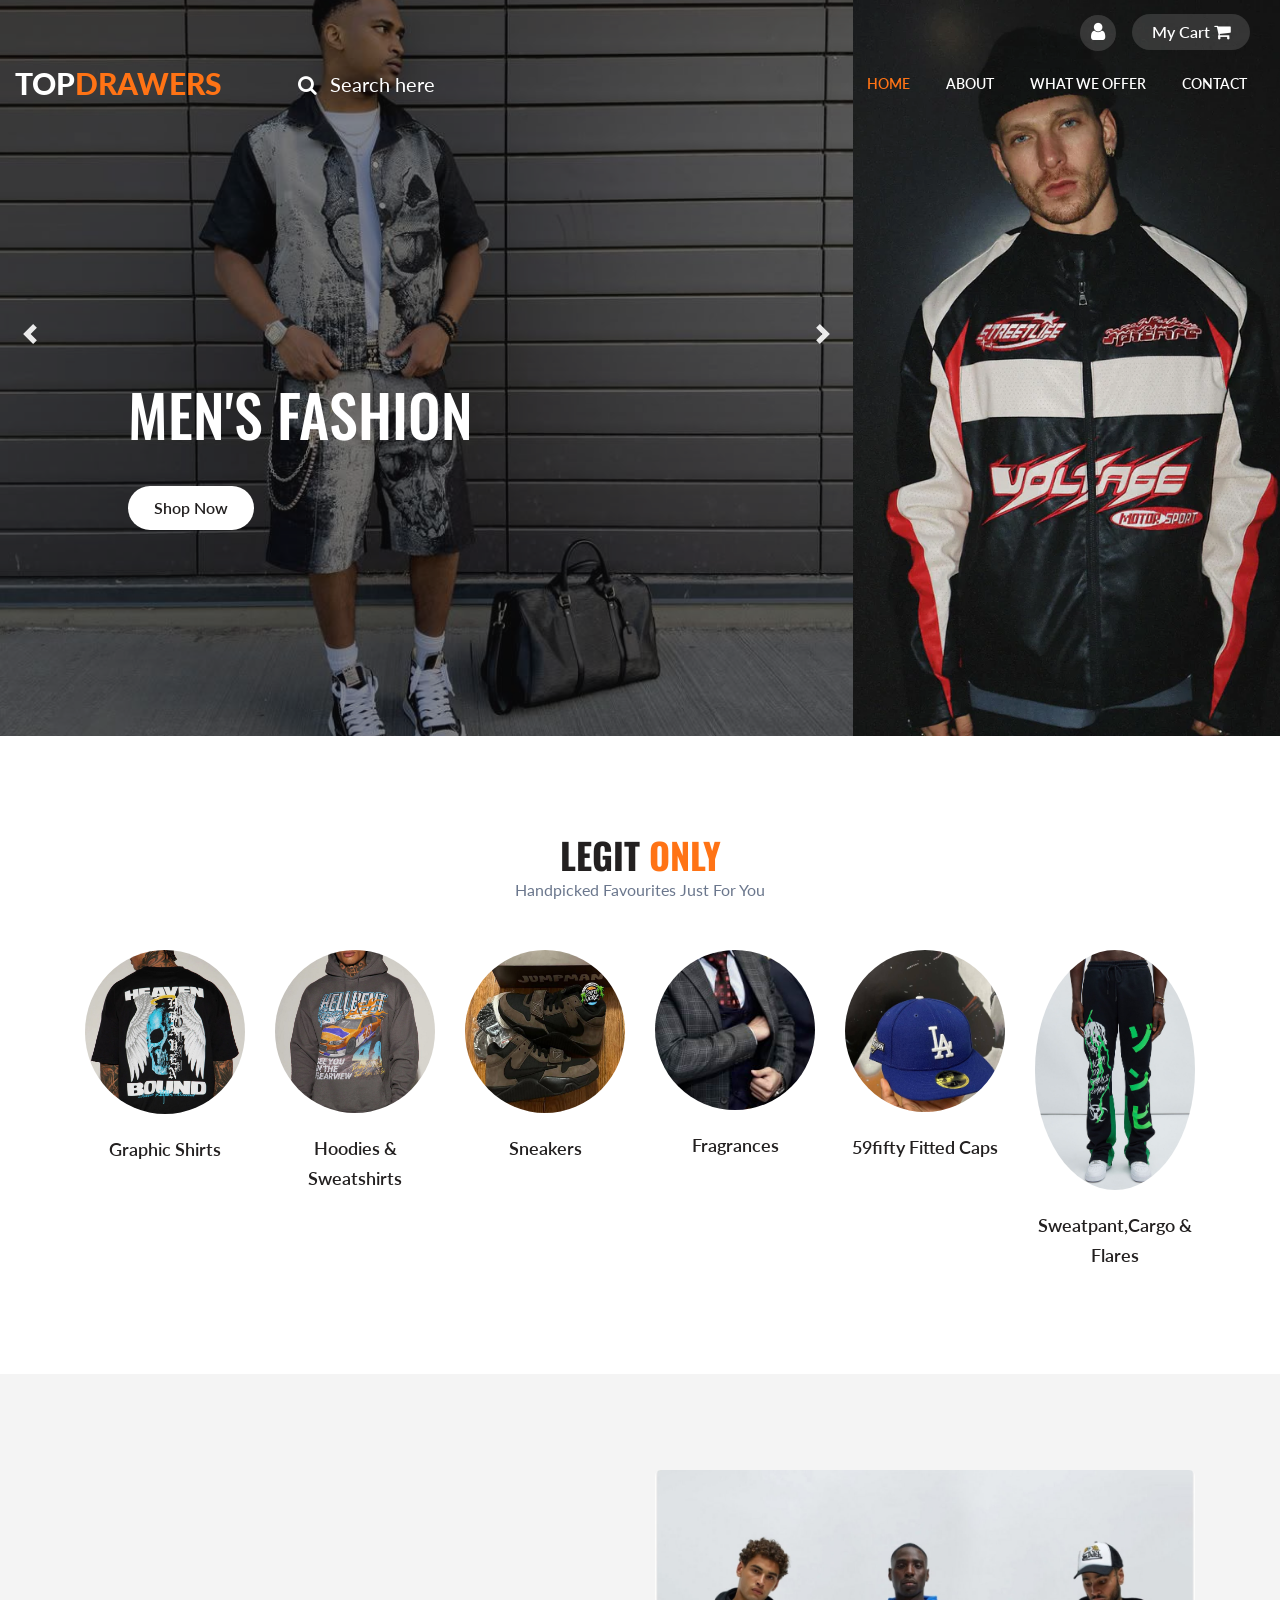
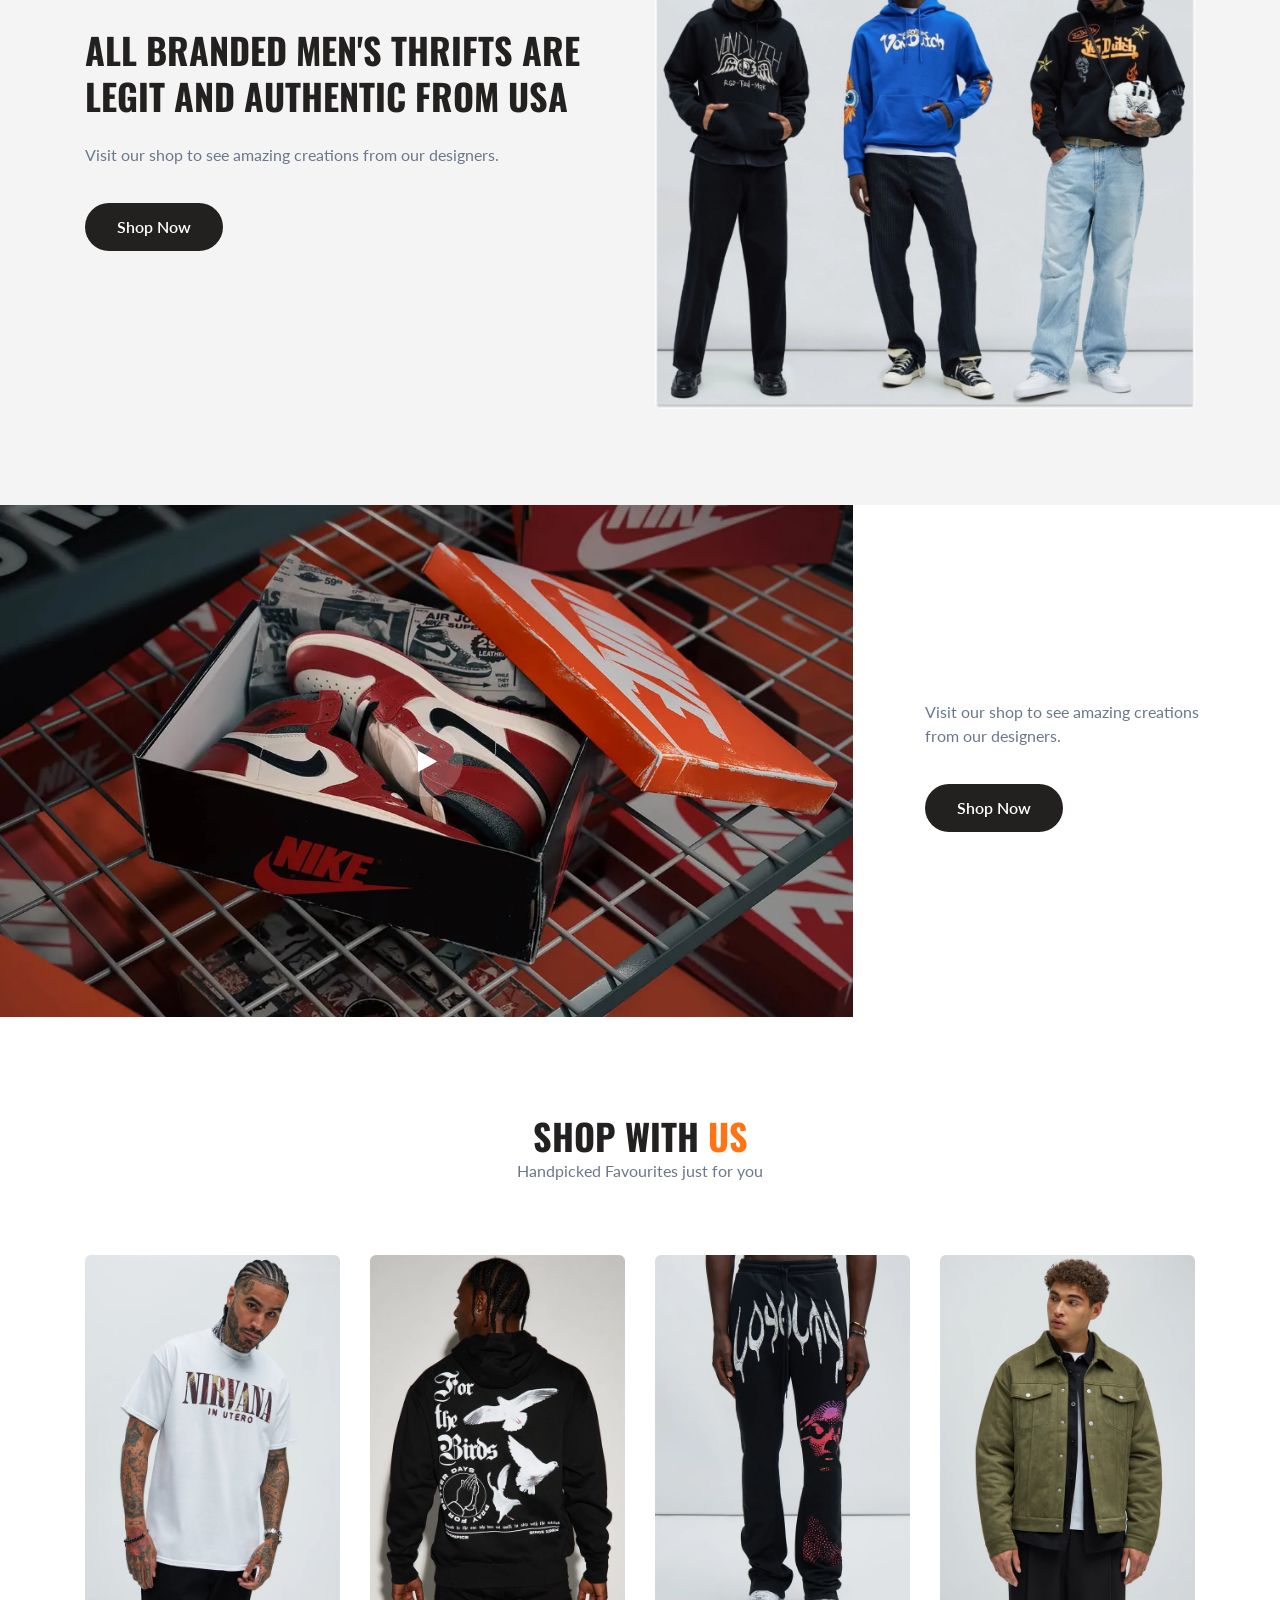
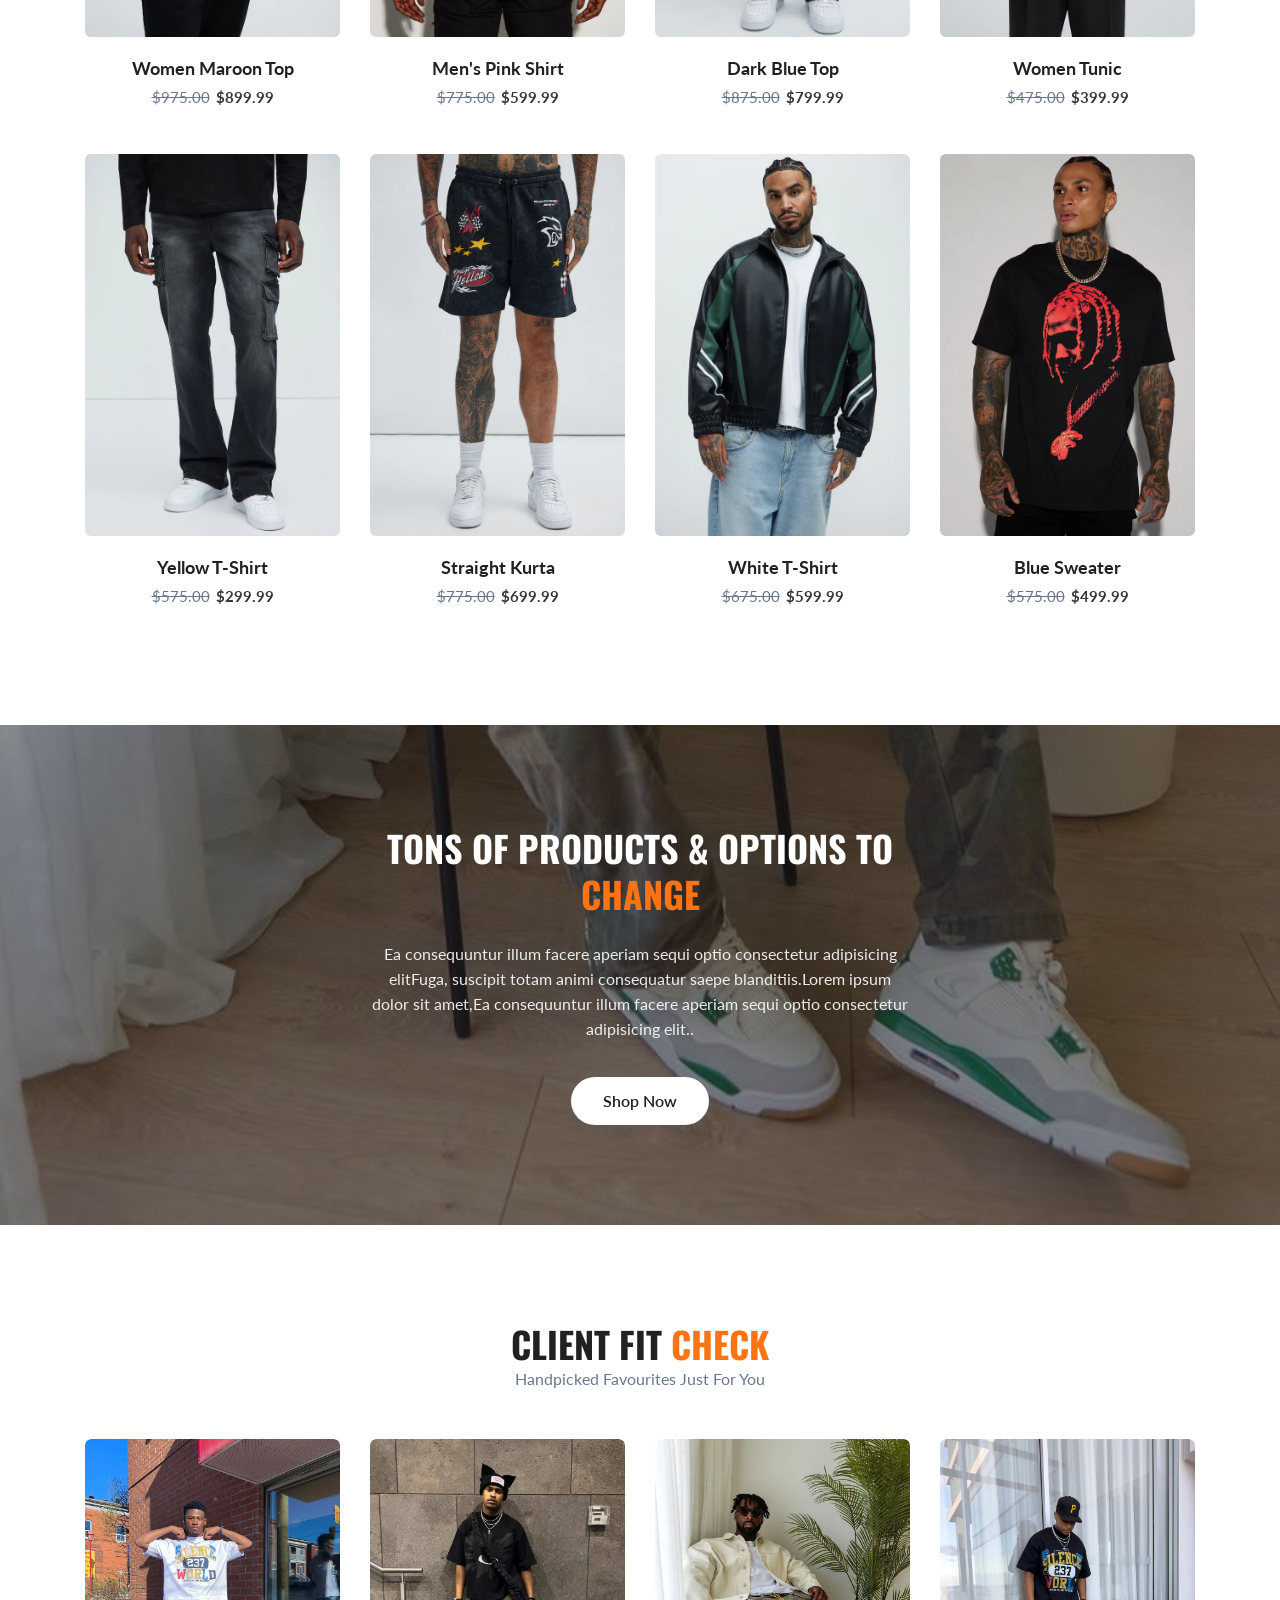
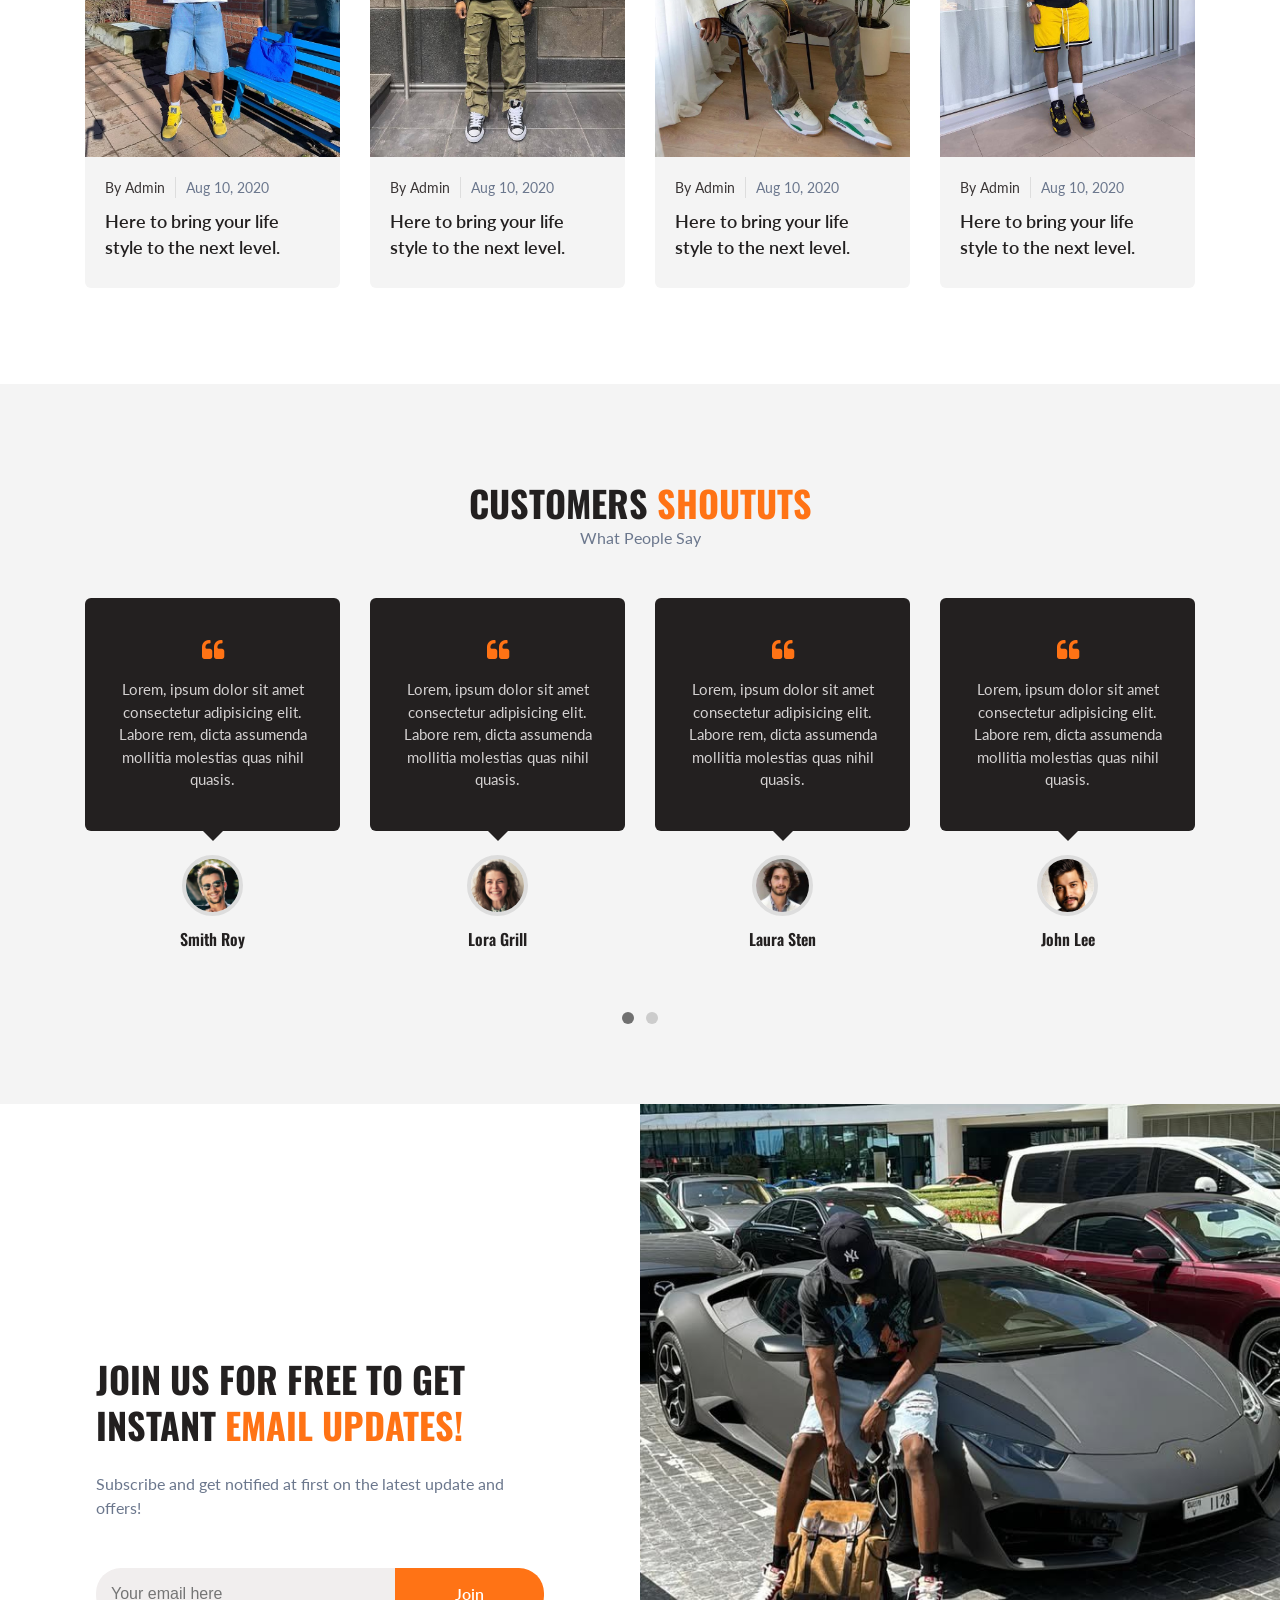
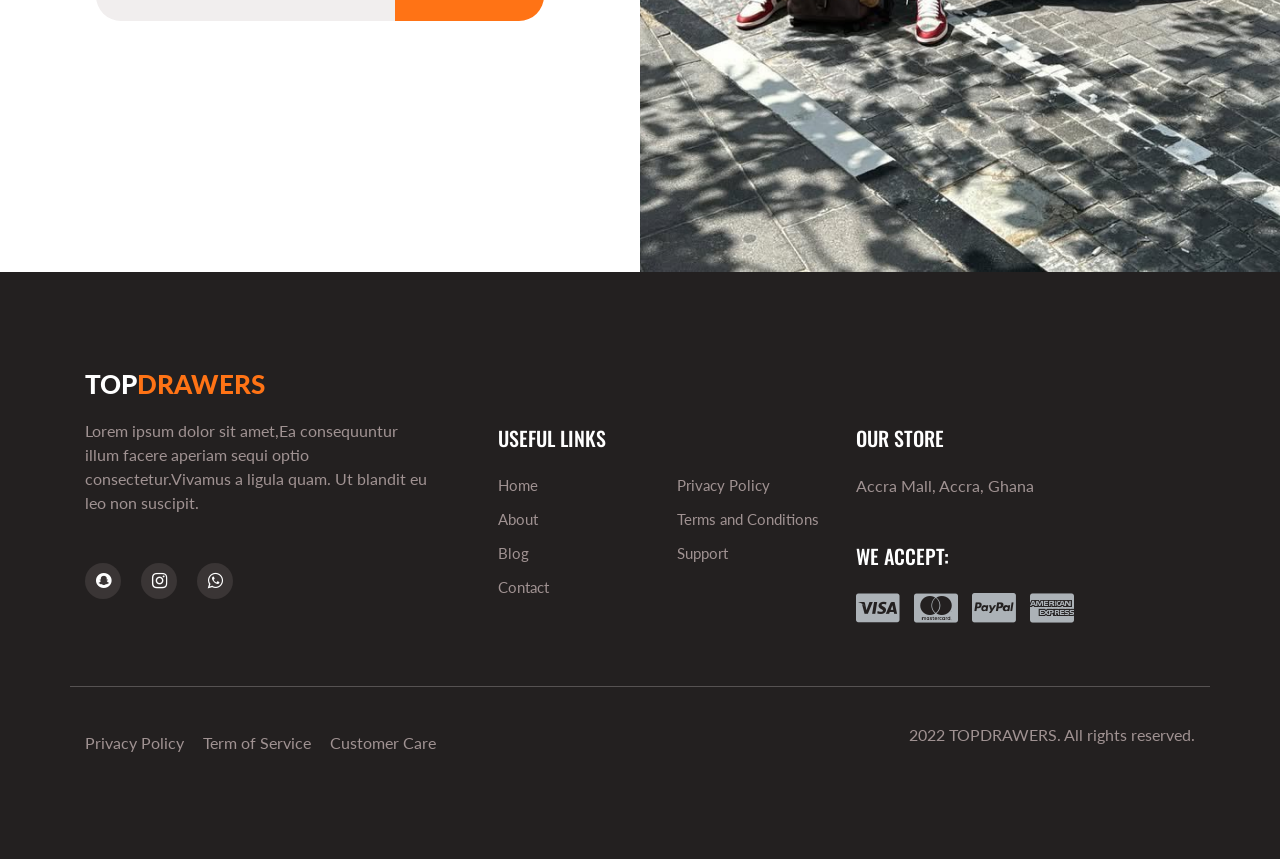
<file: index.html>
<!doctype html>
<html lang="zxx">

<head>
  <!-- Required meta tags -->
  <meta charset="utf-8">
  <meta name="viewport" content="width=device-width, initial-scale=1, shrink-to-fit=no">
  <title>TOPDRAWERS</title>
  <!-- Template CSS -->
  <link rel="stylesheet" href="assets/css/style-starter.css">
  <!-- Template CSS -->
  <link href="//fonts.googleapis.com/css?family=Oswald:300,400,500,600&display=swap" rel="stylesheet">
  <link href="//fonts.googleapis.com/css?family=Lato:300,300i,400,400i,700,900&display=swap" rel="stylesheet">

</head>
<body>
<!--w3l-banner-slider-main-->
<section class="w3l-banner-slider-main">
	<div class="top-header-content">
		<header class="tophny-header">
			<div class="container-fluid">
				<div class="top-right-strip row">
					<!--/left-->
					<div class="top-hny-left-content col-lg-6 pl-lg-0">
					</div>
					<!--//left-->
					<!--/right-->
					<ul class="top-hnt-right-content col-lg-6">

						<li class="button-log usernhy">
							<a class="btn-open" href="#">
								<span class="fa fa-user" aria-hidden="true"></span>
							</a>
						</li>
						<li class="transmitvcart galssescart2 cart cart box_1">
							<form action="#" method="post" class="last">
								<input type="hidden" name="cmd" value="_cart">
								<input type="hidden" name="display" value="1">
								<button class="top_transmitv_cart" type="submit" name="submit" value="">
									My Cart
									<span class="fa fa-shopping-cart"></span>
								</button>
							</form>
						</li>
					</ul>
					<!--//right-->
					<div class="overlay-login text-left">
						<button type="button" class="overlay-close1">
							<i class="fa fa-times" aria-hidden="true"></i>
						</button>
						<div class="wrap">
							<h5 class="text-center mb-4">Login Now</h5>
							<div class="login-bghny p-md-5 p-4 mx-auto mw-100">
								<!--/login-form-->
								<form action="#" method="post">
									<div class="form-group">
										<p class="login-texthny mb-2">Email address</p>
										<input type="email" class="form-control" id="exampleInputEmail1"
											aria-describedby="emailHelp" placeholder="" required="">
										<small id="emailHelp" class="form-text text-muted">We'll never share your email
											with anyone else.</small>
									</div>
									<div class="form-group">
										<p class="login-texthny mb-2">Password</p>
										<input type="password" class="form-control" id="exampleInputPassword1"
											placeholder="" required="">
									</div>
									<div class="form-check mb-2">
										<div class="userhny-check">
											<label class="check-remember container">
												<input type="checkbox" class="form-check"> <span
													class="checkmark"></span>
												<p class="privacy-policy">Remember me</p>
											</label>
											<div class="clearfix"></div>
										</div>
									</div>
									<button type="submit" class="submit-login btn mb-4">Sign In</button>

								</form>
								<!--//login-form-->
							</div>
							<!---->
						</div>
					</div>
				</div>
			</div>
			<!--/nav-->
			<nav class="navbar navbar-expand-lg navbar-light">
				<div class="container-fluid serarc-fluid">
					<a class="navbar-brand" href="index.html">
						Top<span class="lohny">Drawers</span></a>
					<!-- if logo is image enable this   
							<a class="navbar-brand" href="#index.html">
								<img src="image-path" alt="Your logo" title="Your logo" style="height:35px;" />
							</a> -->
					<!--/search-right-->
					<div class="search-right">

						<a href="#search" title="search"><span class="fa fa-search mr-2" aria-hidden="true"></span>
							<span class="search-text">Search here</span></a>
						<!-- search popup -->
						<div id="search" class="pop-overlay">
							<div class="popup">

								<form action="#" method="post" class="search-box">
									<input type="search" placeholder="Keyword" name="search" required="required"
										autofocus="">
									<button type="submit" class="btn">Search</button>
								</form>

							</div>
							<a class="close" href="#">�</a>
						</div>
						<!-- /search popup -->
					</div>
					<!--//search-right-->
					<button class="navbar-toggler" type="button" data-toggle="collapse"
						data-target="#navbarSupportedContent" aria-controls="navbarSupportedContent"
						aria-expanded="false" aria-label="Toggle navigation">
						<span class="navbar-toggler-icon fa fa-bars"> </span>
					</button>
					<div class="collapse navbar-collapse" id="navbarSupportedContent">
						<ul class="navbar-nav ml-auto">
							<li class="nav-item active">
								<a class="nav-link" href="index.html">Home</a>
							</li>
							<li class="nav-item">
								<a class="nav-link" href="about.html">About</a>
							</li>
							<li class="nav-item">
								<a class="nav-link" href="about.html">What We Offer</a>
							  </li>


							<li class="nav-item">
								<a class="nav-link" href="contact.html">Contact</a>
							</li>
						</ul>

					</div>
				</div>
			</nav>
			<!--//nav-->
		</header>
		<div class="bannerhny-content">

			<!--/banner-slider-->
			<div class="content-baner-inf">
				<div id="carouselExampleIndicators" class="carousel slide" data-ride="carousel">
					<ol class="carousel-indicators">
						<li data-target="#carouselExampleIndicators" data-slide-to="0" class="active"></li>
						<li data-target="#carouselExampleIndicators" data-slide-to="1"></li>
						<li data-target="#carouselExampleIndicators" data-slide-to="2"></li>
						<li data-target="#carouselExampleIndicators" data-slide-to="3"></li>
					</ol>
					<div class="carousel-inner">
						<div class="carousel-item active">
							<div class="container">
								<div class="carousel-caption">
									<h3>Men's
										Fashion</h3>

									<a href="#" class="shop-button btn">
										Shop Now
									</a>

								</div>
							</div>
						</div>
						<div class="carousel-item item2">
							<div class="container">
								<div class="carousel-caption">
									
									<a href="#" class="shop-button btn">
										Shop Now
									</a>

								</div>
							</div>
						</div>
						<div class="carousel-item item3">
							<div class="container">
								<div class="carousel-caption"><h3>Men's
										Fashion</h3>
									<a href="#" class="shop-button btn">
										Shop Now
									</a>

								</div>
							</div>
						</div>
						<div class="carousel-item item4">
							<div class="container">
								<div class="carousel-caption">
									
									<a href="#" class="shop-button btn">
										Shop Now
									</a>
								</div>
							</div>
						</div>
					</div>
					<a class="carousel-control-prev" href="#carouselExampleIndicators" role="button" data-slide="prev">
						<span class="carousel-control-prev-icon" aria-hidden="true"></span>
						<span class="sr-only">Previous</span>
					</a>
					<a class="carousel-control-next" href="#carouselExampleIndicators" role="button" data-slide="next">
						<span class="carousel-control-next-icon" aria-hidden="true"></span>
						<span class="sr-only">Next</span>
					</a>
				</div>
			</div>
			<!--//banner-slider-->
			<!--//banner-slider-->
			<div class="right-banner">
				<div class="right-1">
					
				</div>
			</div>

		</div>

</section>
<!-- //w3l-banner-slider-main -->
<section class="w3l-grids-hny-2">
	<!-- /content-6-section -->
	<div class="grids-hny-2-mian py-5">
		<div class="container py-lg-5">
				
			<h3 class="hny-title mb-0 text-center">LEGIT <span>ONLY</span></h3>
			<p class="mb-4 text-center">Handpicked Favourites Just For You</p>
			<div class="welcome-grids row mt-5">
				<div class="col-lg-2 col-md-4 col-6 welcome-image">
						<div class="boxhny13">
								<a href="#URL">
										<img src="assets/images/grid1.jpg" class="img-fluid" alt="" />
								<div class="boxhny-content">
									<h3 class="title">Product
								</div>
							</a>
						</div>
						<h4><a href="#URL"> Graphic Shirts </a></h4>

				</div>
				
				<div class="col-lg-2 col-md-4 col-6 welcome-image">
						<div class="boxhny13">
								<a href="#URL">
										<img src="assets/images/grid3.jpg" class="img-fluid" alt="" />
								<div class="boxhny-content">
									<h3 class="title">Product</h3>
								</div>
							</a>
						</div>
						<h4><a href="#URL">
								Hoodies & Sweatshirts </a></h4>

					
				</div>
				<div class="col-lg-2 col-md-4 col-6 welcome-image">
						<div class="boxhny13">
								<a href="#URL">
										<img src="assets/images/grid2.jpg" class="img-fluid" alt="" />
								<div class="boxhny-content">
									<h3 class="title">Product</h3>
								</div>
							</a>
						</div>
						<h4><a href="#URL">
							Sneakers </a></h4>
				
				</div>
				<div class="col-lg-2 col-md-4 col-6 welcome-image">
						<div class="boxhny13">
								<a href="#URL">
										<img src="assets/images/grid4.jpg" class="img-fluid" alt="" />
								<div class="boxhny-content">
									<h3 class="title">Product</h3>
								</div>
							</a>
						</div>
						<h4><a href="#URL">
							Fragrances</a></h4>

				</div>
				<div class="col-lg-2 col-md-4 col-6 welcome-image">
						<div class="boxhny13">
								<a href="#URL">
										<img src="assets/images/grid5.jpg" class="img-fluid" alt="" />
								<div class="boxhny-content">
									<h3 class="title">Product</h3>
								</div>
							</a>
						</div>
						<h4><a href="#URL">
								59fifty fitted caps</a></h4>
				</div>
				<div class="col-lg-2 col-md-4 col-6 welcome-image">
						<div class="boxhny13">
								<a href="#URL">
										<img src="assets/images/grid6.jpg" class="img-fluid" alt="" />
								<div class="boxhny-content">
									<h3 class="title">Product</h3>
								</div>
							</a>
						</div>
						<h4>
							<a href="#URL"> 
								Sweatpant,cargo & flares
							</a>
						</h4>
				</div>
			</div>

		</div>
	</div>
</section>
<!-- //content-6-section -->

<section class="w3l-content-w-photo-6">
	<!-- /specification-6-->
	  <div class="content-photo-6-mian py-5">
			 <div class="container py-lg-5">
					<div class="align-photo-6-inf-cols row">
						
						<div class="photo-6-inf-right col-lg-6">
								<h3 class="hny-title text-left">All Branded Men's THRIFTS are LEGIT AND AUTHENTIC FROM USA</h3>
								<p>Visit our shop to see amazing creations from our designers.</p>
								<a href="#" class="read-more btn">
										Shop Now
								</a>
						</div>
						<div class="photo-6-inf-left col-lg-6">
								<img src="assets/images/1.jpg" class="img-fluid" alt="">
						</div>
					</div>
				 </div>
			 </div>
	 </section>
   <!-- //specification-6-->
     
<section class="w3l-video-6">
	<!-- /video-6-->
	<div class="video-66-info">
		<div class="container-fluid">
			<div class="video-grids-info row">
				<div class="video-gd-right col-lg-8">
					<div class="video-inner text-center">
								<!--popup-->
									<a class="play-button btn popup-with-zoom-anim" href="#small-dialog">
											<span class="fa fa-play" aria-hidden="true"></span>
									</a>
									<div id="small-dialog" class="mfp-hide">
										<div class="search-top notify-popup">
												<iframe src="https://player.vimeo.com/video/246139491" frameborder="0"
												allow="autoplay; fullscreen" allowfullscreen></iframe>
										</div>
									</div>
									<!--//popup-->
					      </div>
				  </div>
				<div class="video-gd-left col-lg-4 p-lg-5 p-4">
					<div class="p-xl-4 p-0 video-wrap">
						
						<p>Visit our shop to see amazing creations from our designers.</p>
						<a href="#" class="read-more btn">
							Shop Now
						</a>
					</div>
				</div>

			</div>
		</div>
	</div>
</section>
<!-- //video-6-->
<section class="w3l-ecommerce-main">
	<!-- /products-->
	<div class="ecom-contenthny py-5">
		<div class="container py-lg-5">
			<h3 class="hny-title mb-0 text-center">Shop With <span>Us</span></h3>
			<p class="text-center">Handpicked Favourites just for you</p>
			<!-- /row-->
			<div class="ecom-products-grids row mt-lg-5 mt-3">
				<div class="col-lg-3 col-6 product-incfhny mt-4">
					<div class="product-grid2 transmitv">
						<div class="product-image2">
							<a href="#">
								<img class="pic-1 img-fluid" src="assets/images/shop-1.jpg">
								<img class="pic-2 img-fluid" src="assets/images/shop-11.jpg">
							</a>
							<ul class="social">
									<li><a href="#" data-tip="Quick View"><span class="fa fa-eye"></span></a></li>

									<li><a href="#" data-tip="Add to Cart"><span class="fa fa-shopping-bag"></span></a>
									</li>
							</ul>
							<div class="transmitv single-item">
							<form action="#" method="post">
									<input type="hidden" name="cmd" value="_cart">
									<input type="hidden" name="add" value="1">
									<input type="hidden" name="transmitv_item" value="Women Maroon Top">
									<input type="hidden" name="amount" value="899.99">
									<button type="submit" class="transmitv-cart ptransmitv-cart add-to-cart">
										Add to Cart
									</button>
								</form>
							</div>
						</div>
						<div class="product-content">
							<h3 class="title"><a href="#">Women Maroon Top </a></h3>
							<span class="price"><del>$975.00</del>$899.99</span>
						</div>
					</div>
				</div>
				<div class="col-lg-3 col-6 product-incfhny mt-4">
					<div class="product-grid2">
						<div class="product-image2">
							<a href="#">
								<img class="pic-1 img-fluid" src="assets/images/shop-2.jpg">
								<img class="pic-2 img-fluid" src="assets/images/shop-22.jpg">
							</a>
							<ul class="social">
									<li><a href="#" data-tip="Quick View"><span class="fa fa-eye"></span></a></li>

									<li><a href="#" data-tip="Add to Cart"><span class="fa fa-shopping-bag"></span></a>
									</li>
							</ul>
							<div class="transmitv single-item">
									<form action="#" method="post">
											<input type="hidden" name="cmd" value="_cart">
											<input type="hidden" name="add" value="1">
											<input type="hidden" name="transmitv_item" value="Men's Pink Shirt">
											<input type="hidden" name="amount" value="599.99">
											<button type="submit" class="transmitv-cart ptransmitv-cart add-to-cart">
												Add to Cart
											</button>
										</form>
									</div>
						</div>
						<div class="product-content">
							<h3 class="title"><a href="#">Men's Pink Shirt </a></h3>
							<span class="price"><del>$775.00</del>$599.99</span>
						</div>
					</div>

				</div>
				<div class="col-lg-3 col-6 product-incfhny mt-4">
					<div class="product-grid2">
						<div class="product-image2">
							<a href="#">
								<img class="pic-1 img-fluid" src="assets/images/shop-3.jpg">
								<img class="pic-2 img-fluid" src="assets/images/shop-33.jpg">
							</a>
							<ul class="social">
									<li><a href="#" data-tip="Quick View"><span class="fa fa-eye"></span></a></li>

									<li><a href="#" data-tip="Add to Cart"><span class="fa fa-shopping-bag"></span></a>
									</li>
							</ul>
							<div class="transmitv single-item">
									<form action="#" method="post">
											<input type="hidden" name="cmd" value="_cart">
											<input type="hidden" name="add" value="1">
											<input type="hidden" name="transmitv_item" value="Dark Blue Top">
											<input type="hidden" name="amount" value="799.99">
											<button type="submit" class="transmitv-cart ptransmitv-cart add-to-cart">
												Add to Cart
											</button>
										</form>
									</div>
						</div>
						<div class="product-content">
							<h3 class="title"><a href="#">Dark Blue Top </a></h3>
							<span class="price"><del>$875.00</del>$799.99</span>
						</div>
					</div>

				</div>
				<div class="col-lg-3 col-6 product-incfhny mt-4">
					<div class="product-grid2">
						<div class="product-image2">
							<a href="#">
								<img class="pic-1 img-fluid" src="assets/images/shop-4.jpg">
								<img class="pic-2 img-fluid" src="assets/images/shop-44.jpg">
							</a>
							<ul class="social">
									<li><a href="#" data-tip="Quick View"><span class="fa fa-eye"></span></a></li>

									<li><a href="#" data-tip="Add to Cart"><span class="fa fa-shopping-bag"></span></a>
									</li>
							</ul>
							<div class="transmitv single-item">
									<form action="#" method="post">
											<input type="hidden" name="cmd" value="_cart">
											<input type="hidden" name="add" value="1">
											<input type="hidden" name="transmitv_item" value="Women Tunic">
											<input type="hidden" name="amount" value="399.99">
											<button type="submit" class="transmitv-cart ptransmitv-cart add-to-cart">
												Add to Cart
											</button>
										</form>
									</div>
						</div>
						<div class="product-content">
							<h3 class="title"><a href="#">Women Tunic </a></h3>
							<span class="price"><del>$475.00</del>$399.99</span>
						</div>
					</div>

				</div>
				<div class="col-lg-3 col-6 product-incfhny mt-4">
					<div class="product-grid2">
						<div class="product-image2">
							<a href="#">
								<img class="pic-1 img-fluid" src="assets/images/shop-5.jpg">
								<img class="pic-2 img-fluid" src="assets/images/shop-55.jpg">
							</a>
							<ul class="social">
									<li><a href="#" data-tip="Quick View"><span class="fa fa-eye"></span></a></li>

									<li><a href="#" data-tip="Add to Cart"><span class="fa fa-shopping-bag"></span></a>
									</li>
							</ul>
							<div class="transmitv single-item">
									<form action="#" method="post">
											<input type="hidden" name="cmd" value="_cart">
											<input type="hidden" name="add" value="1">
											<input type="hidden" name="transmitv_item" value="Yellow T-Shirt">
											<input type="hidden" name="amount" value="299.99">
											<button type="submit" class="transmitv-cart ptransmitv-cart add-to-cart">
												Add to Cart
											</button>
										</form>
									</div>
						</div>
						<div class="product-content">
							<h3 class="title"><a href="#">Yellow T-Shirt</a></h3>
							<span class="price"><del>$575.00</del>$299.99</span>
						</div>
					</div>

				</div>
				<div class="col-lg-3 col-6 product-incfhny mt-4">
					<div class="product-grid2">
						<div class="product-image2">
							<a href="#">
								<img class="pic-1 img-fluid" src="assets/images/shop-6.jpg">
								<img class="pic-2 img-fluid" src="assets/images/shop-66.jpg">
							</a>
							<ul class="social">
									<li><a href="#" data-tip="Quick View"><span class="fa fa-eye"></span></a></li>

									<li><a href="#" data-tip="Add to Cart"><span class="fa fa-shopping-bag"></span></a>
									</li>
							</ul>
							<div class="transmitv single-item">
									<form action="#" method="post">
											<input type="hidden" name="cmd" value="_cart">
											<input type="hidden" name="add" value="1">
											<input type="hidden" name="transmitv_item" value="Straight Kurta">
											<input type="hidden" name="amount" value="699.99">
											<button type="submit" class="transmitv-cart ptransmitv-cart add-to-cart">
												Add to Cart
											</button>
										</form>
									</div>
						</div>
						<div class="product-content">
							<h3 class="title"><a href="#">Straight Kurta </a></h3>
							<span class="price"><del>$775.00</del>$699.99</span>
						</div>
					</div>

				</div>
				<div class="col-lg-3 col-6 product-incfhny mt-4">
					<div class="product-grid2">
						<div class="product-image2">
							<a href="#">
								<img class="pic-1 img-fluid" src="assets/images/shop-7.jpg">
								<img class="pic-2 img-fluid" src="assets/images/shop-77.jpg">
							</a>
							<ul class="social">
									<li><a href="#" data-tip="Quick View"><span class="fa fa-eye"></span></a></li>

									<li><a href="#" data-tip="Add to Cart"><span class="fa fa-shopping-bag"></span></a>
									</li>
							</ul>
							<div class="transmitv single-item">
									<form action="#" method="post">
											<input type="hidden" name="cmd" value="_cart">
											<input type="hidden" name="add" value="1">
											<input type="hidden" name="transmitv_item" value="White T-Shirt">
											<input type="hidden" name="amount" value="599.99">
											<button type="submit" class="transmitv-cart ptransmitv-cart add-to-cart">
												Add to Cart
											</button>
										</form>
									</div>
						</div>
						<div class="product-content">
							<h3 class="title"><a href="#">White T-Shirt </a></h3>
							<span class="price"><del>$675.00</del>$599.99</span>
						</div>
					</div>

				</div>
				<div class="col-lg-3 col-6 product-incfhny mt-4">
					<div class="product-grid2">
						<div class="product-image2">
							<a href="#">
								<img class="pic-1 img-fluid" src="assets/images/shop-8.jpg">
								<img class="pic-2 img-fluid" src="assets/images/shop-88.jpg">
							</a>
							<ul class="social">
									<li><a href="#" data-tip="Quick View"><span class="fa fa-eye"></span></a></li>

									<li><a href="#" data-tip="Add to Cart"><span class="fa fa-shopping-bag"></span></a>
									</li>
							</ul>
							<div class="transmitv single-item">
									<form action="#" method="post">
											<input type="hidden" name="cmd" value="_cart">
											<input type="hidden" name="add" value="1">
											<input type="hidden" name="transmitv_item" value="Blue Sweater">
											<input type="hidden" name="amount" value="499.99">
											<button type="submit" class="transmitv-cart ptransmitv-cart add-to-cart">
												Add to Cart
											</button>
										</form>
									</div>
						</div>
						<div class="product-content">
							<h3 class="title"><a href="#">Blue Sweater</a></h3>
							<span class="price"><del>$575.00</del>$499.99</span>
						</div>
					</div>

				</div>


			</div>
			<!-- //row-->
		</div>
	</div>
</section>
<!-- //products-->
<section class="w3l-content-5">
	<!-- /content-6-section -->
	<div class="content-5-main">
		<div class="container">
			<div class="content-info-in row">
				<div class="content-gd col-md-6 offset-lg-3 text-center">
					<h3 class="hny-title two">
						Tons of Products & Options to
						<span>change</span></h3>
					<p>Ea consequuntur illum facere aperiam sequi optio consectetur adipisicing elitFuga, suscipit totam
						animi consequatur saepe blanditiis.Lorem ipsum dolor sit amet,Ea consequuntur illum facere
						aperiam sequi optio consectetur adipisicing elit..</p>
					<a href="#" class="read-more-btn2 btn">
						Shop Now
					</a>

				</div>

			</div>

		</div>
	</div>
</section>
<!-- //content-6-section -->
<section class="w3l-post-grids-6">
	<!-- /post-grids-->
	<div class="post-6-mian py-5">
		<div class="container py-lg-5">
				<h3 class="hny-title text-center mb-0 ">Client Fit <span>Check</span></h3>
				<p class="mb-5 text-center">Handpicked Favourites Just For You</p>
			<div class="post-hny-grids row mt-5">
				<div class="col-lg-3 col-md-6 grids5-info column-img" id="zoomIn">
					<a href="#">
						<figure>
							<img class="img-fluid" src="assets/images/bg1.jpg" alt="blog-image">
						</figure>
					</a>

					<div class="blog-thumbhny-caption">
						<ul class="blog-info-list">
							<li><a href="#admin">By admin</a></li>
							<li class="date-post">
								Aug 10, 2020</li>
						</ul>
						<h4><a href="#">Here to bring your life style to the next level.</a></h4>
					</div>
				</div>
				<div class="col-lg-3 col-md-6 grids5-info column-img" id="zoomIn">
					<a href="#">
						<figure>
							<img class="img-fluid" src="assets/images/bg2.jpg" alt="blog-image">
						</figure>
					</a>
					<div class="blog-thumbhny-caption">
						<ul class="blog-info-list">
							<li><a href="#admin">By admin</a></li>
							<li class="date-post">
								Aug 10, 2020</li>
						</ul>
						<h4><a href="#">Here to bring your life style to the next level.</a></h4>
					</div>
				</div>
				<div class="col-lg-3 col-md-6 grids5-info column-img" id="zoomIn">
					<figure>
						<img class="img-fluid" src="assets/images/bg3.jpg" alt="blog-image">
					</figure>
					<div class="blog-thumbhny-caption">
						<ul class="blog-info-list">
							<li><a href="#admin">By admin</a></li>
							<li class="date-post">
								Aug 10, 2020</li>
						</ul>
						<h4><a href="#">Here to bring your life style to the next level.</a></h4>
					</div>
				</div>

				<div class="col-lg-3 col-md-6 grids5-info column-img" id="zoomIn">
					<figure>
						<img class="img-fluid" src="assets/images/bg4.jpg" alt="blog-image">
					</figure>
					<div class="blog-thumbhny-caption">
						<ul class="blog-info-list">
							<li><a href="#admin">By admin</a></li>
							<li class="date-post">
								Aug 10, 2020</li>
						</ul>
						<h4><a href="#">Here to bring your life style to the next level.</a></h4>
					</div>
				</div>

			</div>
		</div>
	</div>
</section>
<!-- //post-grids-->
<section class="w3l-customers-sec-6">
	<div class="customers-sec-6-cintent py-5">
		<!-- /customers-->
		<div class="container py-lg-5">
				<h3 class="hny-title text-center mb-0 ">Customers <span>SHOUTUTS</span></h3>
				<p class="mb-5 text-center">What People Say</p>
			<div class="row customerhny my-lg-5 my-4">
				<div class="col-md-12">
					<div id="customerhnyCarousel" class="carousel slide" data-ride="carousel">

						<ol class="carousel-indicators">
							<li data-target="#customerhnyCarousel" data-slide-to="0" class="active"></li>
							<li data-target="#customerhnyCarousel" data-slide-to="1"></li>
						</ol>
						<!-- Carousel items -->
						<div class="carousel-inner">

							<div class="carousel-item active">
								<div class="row">
									<div class="col-md-3">
										<div class="customer-info text-center">
											<div class="feedback-hny">
												<span class="fa fa-quote-left"></span>
												<p class="feedback-para">Lorem, ipsum dolor sit amet consectetur
													adipisicing elit. Labore rem, dicta assumenda mollitia molestias
													quas nihil quasis.</p>
											</div>
											<div class="feedback-review mt-4">
												<img src="assets/images/c1.jpg" class="img-fluid" alt="">
												<h5>Smith Roy</h5>

											</div>
										</div>
									</div>
									<div class="col-md-3">
											<div class="customer-info text-center">
													<div class="feedback-hny">
														<span class="fa fa-quote-left"></span>
														<p class="feedback-para">Lorem, ipsum dolor sit amet consectetur
															adipisicing elit. Labore rem, dicta assumenda mollitia molestias
															quas nihil quasis.</p>
													</div>
													<div class="feedback-review mt-4">
														<img src="assets/images/c2.jpg" class="img-fluid" alt="">
														<h5>Lora Grill</h5>
		
													</div>
												</div>
									</div>
									<div class="col-md-3">
											<div class="customer-info text-center">
													<div class="feedback-hny">
														<span class="fa fa-quote-left"></span>
														<p class="feedback-para">Lorem, ipsum dolor sit amet consectetur
															adipisicing elit. Labore rem, dicta assumenda mollitia molestias
															quas nihil quasis.</p>
													</div>
													<div class="feedback-review mt-4">
														<img src="assets/images/c3.jpg" class="img-fluid" alt="">
														<h5>Laura Sten</h5>
		
													</div>
												</div>
									</div>
									<div class="col-md-3">
											<div class="customer-info text-center">
													<div class="feedback-hny">
														<span class="fa fa-quote-left"></span>
														<p class="feedback-para">Lorem, ipsum dolor sit amet consectetur
															adipisicing elit. Labore rem, dicta assumenda mollitia molestias
															quas nihil quasis.</p>
													</div>
													<div class="feedback-review mt-4">
														<img src="assets/images/c4.jpg" class="img-fluid" alt="">
														<h5>John Lee</h5>
		
													</div>
												</div>
									</div>
								</div>
								<!--.row-->
							</div>
							<!--.item-->

							<div class="carousel-item">
								<div class="row">
									<div class="col-md-3">
											<div class="customer-info text-center">
													<div class="feedback-hny">
														<span class="fa fa-quote-left"></span>
														<p class="feedback-para">Lorem, ipsum dolor sit amet consectetur
															adipisicing elit. Labore rem, dicta assumenda mollitia molestias
															quas nihil quasis.</p>
													</div>
													<div class="feedback-review mt-4">
														<img src="assets/images/c4.jpg" class="img-fluid" alt="">
														<h5>John Lee</h5>
		
													</div>
												</div>
									</div>
									<div class="col-md-3">
											<div class="customer-info text-center">
													<div class="feedback-hny">
														<span class="fa fa-quote-left"></span>
														<p class="feedback-para">Lorem, ipsum dolor sit amet consectetur
															adipisicing elit. Labore rem, dicta assumenda mollitia molestias
															quas nihil quasis.</p>
													</div>
													<div class="feedback-review mt-4">
														<img src="assets/images/c3.jpg" class="img-fluid" alt="">
														<h5>Laura Sten</h5>
		
													</div>
												</div>
									</div>
									<div class="col-md-3">
											<div class="customer-info text-center">
												<div class="feedback-hny">
													<span class="fa fa-quote-left"></span>
													<p class="feedback-para">Lorem, ipsum dolor sit amet consectetur
														adipisicing elit. Labore rem, dicta assumenda mollitia molestias
														quas nihil quasis.</p>
												</div>
												<div class="feedback-review mt-4">
													<img src="assets/images/c1.jpg" class="img-fluid" alt="">
													<h5>Smith Roy</h5>
	
												</div>
											</div>
										</div>
										<div class="col-md-3">
												<div class="customer-info text-center">
														<div class="feedback-hny">
															<span class="fa fa-quote-left"></span>
															<p class="feedback-para">Lorem, ipsum dolor sit amet consectetur
																adipisicing elit. Labore rem, dicta assumenda mollitia molestias
																quas nihil quasis.</p>
														</div>
														<div class="feedback-review mt-4">
															<img src="assets/images/c2.jpg" class="img-fluid" alt="">
															<h5>Lora Grill</h5>
			
														</div>
													</div>
										</div>
								</div>
								<!--.row-->
							</div>
							<!--.item-->

						</div>
						<!--.carousel-inner-->
					</div>
					<!--.Carousel-->

				</div>
			</div>
		</div>
	</div>
</section>
<!-- //customers-->
<section class="w3l-subscription-6">
	<!--/customers -->
	<div class="subscription-infhny">
		<div class="container-fluid">

			<div class="subscription-grids row">

				<div class="subscription-right form-right-inf col-lg-6 p-md-5 p-4">
					<div class="p-lg-5 py-md-0 py-3">
						<h3 class="hny-title">Join us for FREE to get instant <span>email updates!</span></h3>
							<p>Subscribe and get notified at first on the latest update and offers!</p>

						<form action="#" method="post" class="signin-form mt-lg-5 mt-4">
							<div class="forms-gds">
								<div class="form-input">
									<input type="email" name="" placeholder="Your email here" required="">
								</div>
								<div class="form-input"><button class="btn">Join</button></div>
							</div>
						</form>
					</div>
				</div>
				<div class="subscription-left forms-25-info col-lg-6 ">

				</div>
			</div>

			<!--//customers -->
		</div>
</section>
<!-- //customers-6-->


  <section class="w3l-footer-22">
      <!-- footer-22 -->
      <div class="footer-hny py-5">
          <div class="container py-lg-5">
              <div class="text-txt row">
                  <div class="left-side col-lg-4">
                      <h3><a class="logo-footer" href="index.html">
                            Top<span class="lohny">Drawers</span></a></h3>
                      <!-- if logo is image enable this   
                                    <a class="navbar-brand" href="#index.html">
                                        <img src="image-path" alt="Your logo" title="Your logo" style="height:35px;" />
                                    </a> -->
                      <p>Lorem ipsum dolor sit amet,Ea consequuntur illum facere aperiam sequi optio consectetur.Vivamus
                          a ligula quam. Ut blandit eu leo non suscipit. </p>
                      <ul class="social-footerhny mt-lg-5 mt-4">

                          <li><a class="instagram" href="#"><span class="fa fa-snapchat" aria-hidden="true"></span></a>
                          </li>
						  <li><a class="facebook" href="#"><span class="fa fa-instagram" aria-hidden="true"></span></a>
                          </li>
                          <li><a class="twitter" href="#"><span class="fa fa-whatsapp" aria-hidden="true"></span></a>
                          </li>
                          
                      </ul>
                  </div>

                  <div class="right-side col-lg-8 pl-lg-5">
                      <div class="sub-columns">
                          <div class="sub-one-left">
                              <h6>Useful Links</h6>
                              <div class="footer-hny-ul">
                                  <ul>
                                      <li><a href="index.html">Home</a></li>
                                      <li><a href="about.html">About</a></li>
                                      <li><a href="#">Blog</a></li>
                                      <li><a href="contact.html">Contact</a></li>
                                  </ul>
                                  <ul>
                                      <li><a href="#">Privacy Policy</a></li>
                                      <li><a href="#">Terms and Conditions</a></li>
                                      <li><a href="contact.html">Support</a></li>
                                  </ul>
                              </div>

                          </div>
                          <div class="sub-two-right">
                              <h6>Our Store</h6>
							  <p class="mb-5"> Accra Mall, Accra, Ghana</p>
                              <h6>We accept:</h6>
                              <ul>
                                  <li><a class="pay-method" href="#"><span class="fa fa-cc-visa"
                                              aria-hidden="true"></span></a>
                                  </li>
                                  <li><a class="pay-method" href="#"><span class="fa fa-cc-mastercard"
                                              aria-hidden="true"></span></a>
                                  </li>
                                  <li><a class="pay-method" href="#"><span class="fa fa-cc-paypal"
                                              aria-hidden="true"></span></a>
                                  </li>
                                  <li><a class="pay-method" href="#"><span class="fa fa-cc-amex"
                                              aria-hidden="true"></span></a>
                                  </li>
                              </ul>
                          </div>
                      </div>
                  </div>
              </div>
              <div class="below-section row">
                  <div class="columns col-lg-6">
                      <ul class="jst-link">
                          <li><a href="#">Privacy Policy </a> </li>
                          <li><a href="#">Term of Service</a></li>
                          <li><a href="contact.html">Customer Care</a> </li>
                      </ul>
                  </div>
                  <div class="columns col-lg-6 text-lg-right">
                      <p> 2022 TOPDRAWERS. All rights reserved.
                      </p>
                  </div>
                  <button onclick="topFunction()" id="movetop" title="Go to top">
                      <span class="fa fa-angle-double-up"></span>
                  </button>
              </div>
          </div>
      </div>
      <!-- //titels-5 -->
      <!-- move top -->

      <script>
          // When the user scrolls down 20px from the top of the document, show the button
          window.onscroll = function () {
              scrollFunction()
          };

          function scrollFunction() {
              if (document.body.scrollTop > 20 || document.documentElement.scrollTop > 20) {
                  document.getElementById("movetop").style.display = "block";
              } else {
                  document.getElementById("movetop").style.display = "none";
              }
          }

          // When the user clicks on the button, scroll to the top of the document
          function topFunction() {
              document.body.scrollTop = 0;
              document.documentElement.scrollTop = 0;
          }
      </script>
      <!-- /move top -->
  </section>


  </body>

  </html>

<script src="assets/js/jquery-3.3.1.min.js"></script>
<script src="assets/js/jquery-2.1.4.min.js"></script>
<!--/login-->
<script>
		$(document).ready(function () {
			$(".button-log a").click(function () {
				$(".overlay-login").fadeToggle(200);
				$(this).toggleClass('btn-open').toggleClass('btn-close');
			});
		});
		$('.overlay-close1').on('click', function () {
			$(".overlay-login").fadeToggle(200);
			$(".button-log a").toggleClass('btn-open').toggleClass('btn-close');
			open = false;
		});
  </script>
<!--//login-->
<script>
// optional
		$('#customerhnyCarousel').carousel({
				interval: 5000
    });
  </script>
 <!-- cart-js -->
 <script src="assets/js/minicart.js"></script>
 <script>
     transmitv.render();

     transmitv.cart.on('transmitv_checkout', function (evt) {
         var items, len, i;

         if (this.subtotal() > 0) {
             items = this.items();

             for (i = 0, len = items.length; i < len; i++) {}
         }
     });
 </script>
 <!-- //cart-js -->
<!--pop-up-box-->
<script src="assets/js/jquery.magnific-popup.js"></script>
<!--//pop-up-box-->
<script>
  $(document).ready(function () {
    $('.popup-with-zoom-anim').magnificPopup({
      type: 'inline',
      fixedContentPos: false,
      fixedBgPos: true,
      overflowY: 'auto',
      closeBtnInside: true,
      preloader: false,
      midClick: true,
      removalDelay: 300,
      mainClass: 'my-mfp-zoom-in'
    });

  });
</script>
<!--//search-bar-->
<!-- disable body scroll which navbar is in active -->

<script>
  $(function () {
    $('.navbar-toggler').click(function () {
      $('body').toggleClass('noscroll');
    })
  });
</script>
<!-- disable body scroll which navbar is in active -->
<script src="assets/js/bootstrap.min.js"></script>
</file>
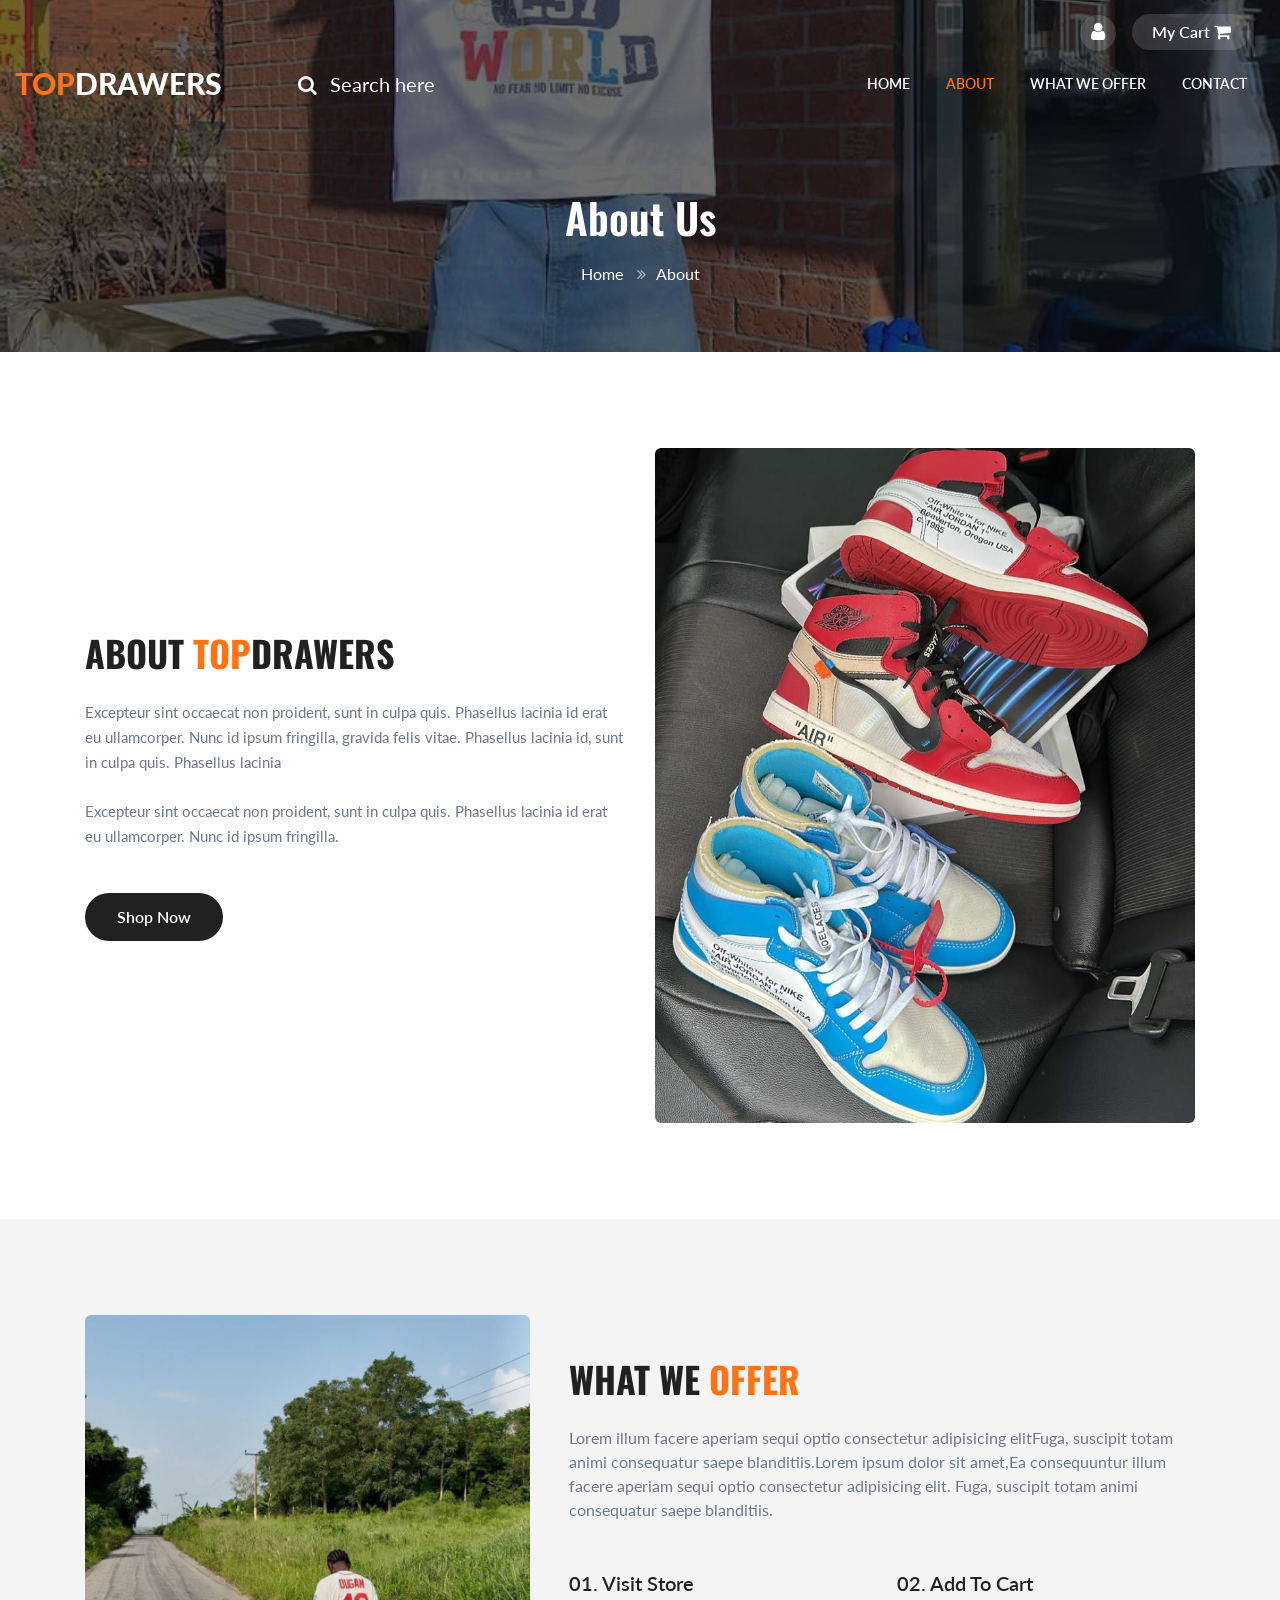
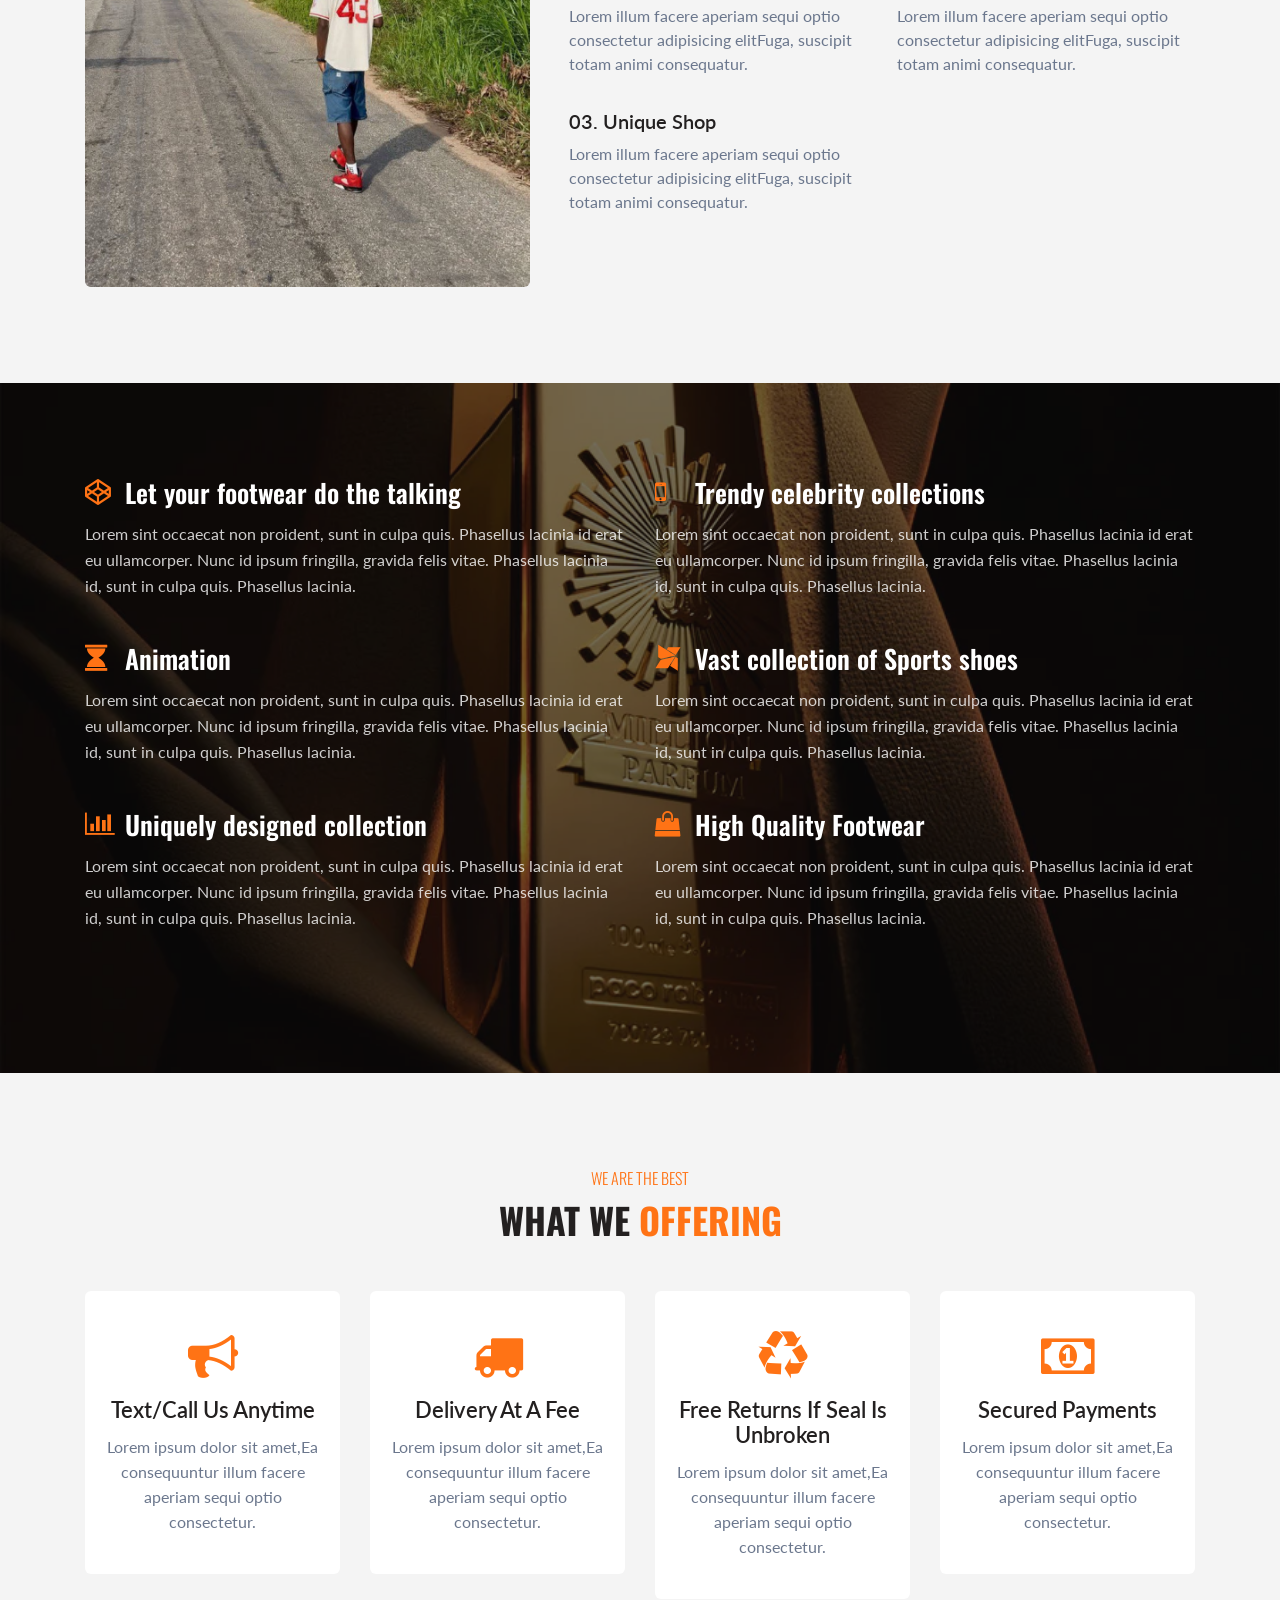
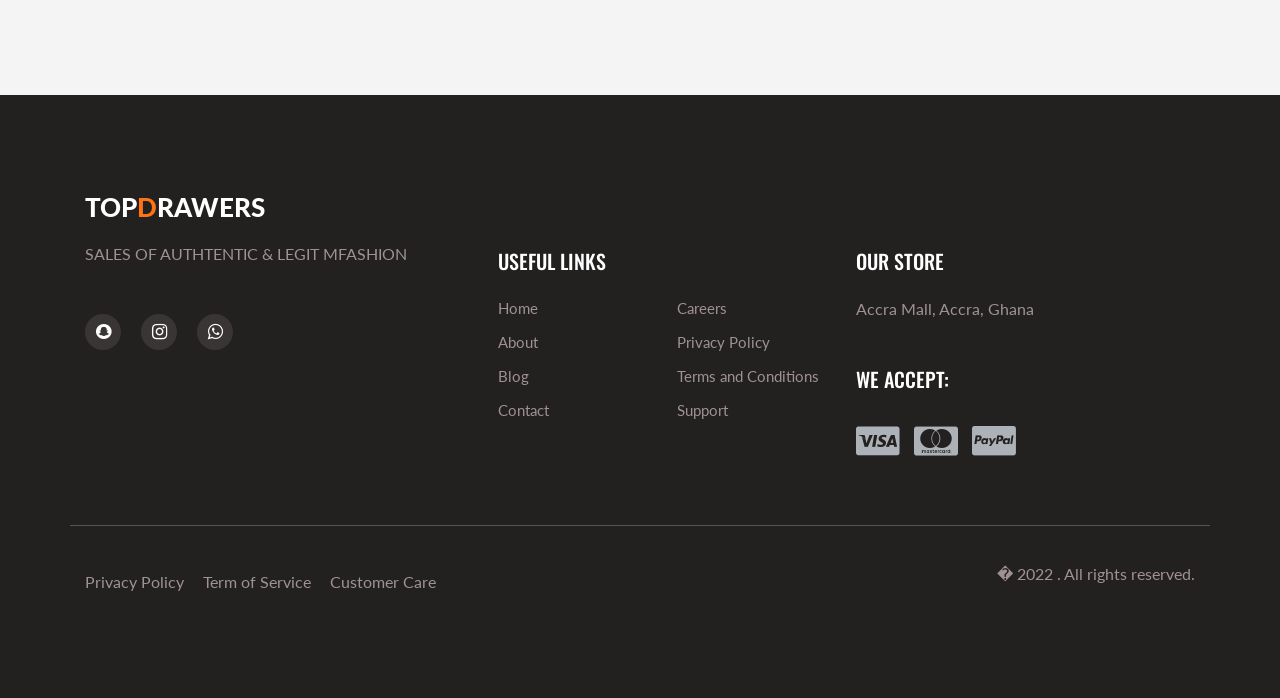
<file: about.html>
<!doctype html>
<html lang="zxx">

<head>
  <!-- Required meta tags -->
  <meta charset="utf-8">
  <meta name="viewport" content="width=device-width, initial-scale=1, shrink-to-fit=no">
  <title>TOPDRAWERS</title>
  <link rel="stylesheet" href="assets/css/style-starter.css">
  <link href="//fonts.googleapis.com/css?family=Oswald:300,400,500,600&display=swap" rel="stylesheet">
  <link href="//fonts.googleapis.com/css?family=Lato:300,300i,400,400i,700,900&display=swap" rel="stylesheet">
 

</head>
<body>
<section class="w3l-banner-slider-main inner-pagehny">
  <div class="breadcrumb-infhny">

    <div class="top-header-content">

      <header class="tophny-header">
        <div class="container-fluid">
          <div class="top-right-strip row">
            <!--/left-->
            <div class="top-hny-left-content col-lg-6 pl-lg-0">
            </div>
            <!--//left-->
            <!--/right-->
            <ul class="top-hnt-right-content col-lg-6">

              <li class="button-log usernhy">
                <a class="btn-open" href="#">
                  <span class="fa fa-user" aria-hidden="true"></span>
                </a>
              </li>
              <li class="transmitvcart galssescart2 cart cart box_1">
                <form action="#" method="post" class="last">
                  <input type="hidden" name="cmd" value="_cart">
                  <input type="hidden" name="display" value="1">
                  <button class="top_transmitv_cart" type="submit" name="submit" value="">
                    My Cart
                    <span class="fa fa-shopping-cart"></span>
                  </button>
                </form>
              </li>
            </ul>
            <!--//right-->
            <div class="overlay-login text-left">
              <button type="button" class="overlay-close1">
                <i class="fa fa-times" aria-hidden="true"></i>
              </button>
              <div class="wrap">
                <h5 class="text-center mb-4">Login Now</h5>
                <div class="login-bghny p-md-5 p-4 mx-auto mw-100">
                  <!--/login-form-->
                  <form action="#" method="post">
                    <div class="form-group">
                      <p class="login-texthny mb-2">Email address</p>
                      <input type="email" class="form-control" id="exampleInputEmail1" aria-describedby="emailHelp"
                        placeholder="" required="">
                      <small id="emailHelp" class="form-text text-muted">We'll never share your email
                        with anyone else.</small>
                    </div>
                    <div class="form-group">
                      <p class="login-texthny mb-2">Password</p>
                      <input type="password" class="form-control" id="exampleInputPassword1" placeholder="" required="">
                    </div>
                    <div class="form-check mb-2">
                      <div class="userhny-check">
                        <label class="check-remember container">
                          <input type="checkbox" class="form-check"> <span class="checkmark"></span>
                          <p class="privacy-policy">Remember me</p>
                        </label>
                        <div class="clearfix"></div>
                      </div>
                    </div>
                    <button type="submit" class="submit-login btn mb-4">Sign In</button>

                  </form>
                  <!--//login-form-->
                </div>
                <!---->
              </div>
            </div>
          </div>
        </div>
        <!--/nav-->
        <nav class="navbar navbar-expand-lg navbar-light">
          <div class="container-fluid serarc-fluid">
            <a class="navbar-brand" href="index.html">
              <span class="lohny">TOP</span>DRAWERS</a>
            <!-- if logo is image enable this   
                    <a class="navbar-brand" href="#index.html">
                      <img src="image-path" alt="Your logo" title="Your logo" style="height:35px;" />
                    </a> -->
            <!--/search-right-->
            <div class="search-right">

              <a href="#search" title="search"><span class="fa fa-search mr-2" aria-hidden="true"></span>
                <span class="search-text">Search here</span></a>
              <!-- search popup -->


              <div id="search" class="pop-overlay">
                <div class="popup">

                  <form action="#" method="post" class="search-box">
                    <input type="search" placeholder="Keyword" name="search" required="required" autofocus="">
                    <button type="submit" class="btn">Search</button>
                  </form>

                </div>

                <a class="close" href="#">�</a>
              </div>
              <!-- /search popup -->
            </div>
            <!--//search-right-->
            <button class="navbar-toggler" type="button" data-toggle="collapse" data-target="#navbarSupportedContent"
              aria-controls="navbarSupportedContent" aria-expanded="false" aria-label="Toggle navigation">
            	<span class="navbar-toggler-icon fa fa-bars"> </span>
            </button>
            <div class="collapse navbar-collapse" id="navbarSupportedContent">
              <ul class="navbar-nav ml-auto">
                <li class="nav-item">
                  <a class="nav-link" href="index.html">Home</a>
                </li>
                <li class="nav-item active">
                  <a class="nav-link" href="about.html">About</a>
                </li>
               
                <li class="nav-item">
                  <a class="nav-link" href="about.html">What We Offer</a>
                </li>
               

                <li class="nav-item">
                  <a class="nav-link" href="contact.html">Contact</a>
                </li>
              </ul>

            </div>
          </div>
        </nav>
        <!--//nav-->
      </header>
      <div class="breadcrumb-contentnhy">
        <div class="container">
          <nav aria-label="breadcrumb">
            <h2 class="hny-title text-center">About Us</h2>
            <ol class="breadcrumb mb-0">
              <li><a href="index.html">Home</a>
                <span class="fa fa-angle-double-right"></span></li>
              <li class="active">About</li>
            </ol>
          </nav>
        </div>
      </div>
    </div>
</section>

<section class="w3l-wecome-content-6">
	<!-- /content-6-section -->
	  <div class="ab-content-6-mian py-5">
			 <div class="container py-lg-5">
					<div class="welcome-grids row">
							<div class="col-lg-6 mb-lg-0 mb-5">
									<h3 class="hny-title">
											About <span>TOP</span>DRAWERS </h3>
								<p class="my-4">Excepteur sint occaecat non proident, sunt in culpa quis. Phasellus lacinia id erat eu ullamcorper. Nunc id ipsum fringilla,
								gravida felis vitae. Phasellus lacinia id, sunt in culpa quis. Phasellus lacinia</p>
								<p class="mb-4">Excepteur sint occaecat non proident, sunt in culpa quis. Phasellus lacinia id erat eu ullamcorper. Nunc id ipsum fringilla.</p>
								<div class="read">
									<a href="#" class="read-more btn">Shop Now</a>
								</div>	
							</div>
							<div class="col-lg-6 welcome-image">
								<img src="assets/images/2.jpg" class="img-fluid" alt="" />
							</div>	
							
						</div>	
				 
				 </div>
			 </div>
	 </section>
   <!-- //content-6-section -->

  
<section class="w3l-specification-6">
	<!-- /specification-6-->
	  <div class="specification-6-mian py-5">
			 <div class="container py-lg-5">
					<div class="row story-6-grids text-left">
							<div class="col-lg-5 story-gd">
									<img src="assets/images/left2.jpg" class="img-fluid" alt="/">
								</div>
							<div class="col-lg-7 story-gd pl-lg-4">
								<h3 class="hny-title">What We <span>Offer</span></h3>
								<p>Lorem illum facere aperiam sequi optio consectetur adipisicing elitFuga, suscipit totam animi
									consequatur saepe blanditiis.Lorem ipsum dolor sit amet,Ea consequuntur illum facere aperiam
									sequi optio consectetur adipisicing elit. Fuga, suscipit totam animi consequatur saepe
									blanditiis.</p>
			
								<div class="row story-info-content mt-md-5 mt-4">

									<div class="col-md-6 story-info">
										<h5> <a href="#">01. Visit Store</a></h5>	
									<p>Lorem illum facere aperiam sequi optio consectetur adipisicing elitFuga, suscipit totam animi
														consequatur.</p>
												
									</div>
									<div class="col-md-6 story-info">
											<h5> <a href="#">02. Add To Cart</a></h5>	
											<p>Lorem illum facere aperiam sequi optio consectetur adipisicing elitFuga, suscipit totam animi
													consequatur.</p>
									</div>
									
									<div class="col-md-6 story-info">
											<h5> <a href="#">03. Unique shop</a></h5>	
											<p>Lorem illum facere aperiam sequi optio consectetur adipisicing elitFuga, suscipit totam animi
													consequatur.</p>
									</div>
								</div>
							
							</div>
						
			
			
						</div>
				 </div>
			 </div>
	 </section>
   <!-- //specification-6-->
  
<section class="w3l-services-6">
	<!-- /content-6-section -->
	<div class="services-grids-6 py-5">
		<div class="container py-lg-5">
				<div class="row w3-icon-grid-gap1">
					<div class="col-md-6 w3-icon-grid1">
						<a href="#link">
							<span class="fa fa-codepen" aria-hidden="true"></span>
							<h3>Let your footwear do the talking</h3>
							<div class="clearfix"></div>
						</a>
						<p>Lorem sint occaecat non proident, sunt in culpa quis. Phasellus lacinia id erat eu ullamcorper. Nunc id ipsum fringilla, gravida felis vitae. Phasellus lacinia id, sunt in culpa quis. Phasellus lacinia.</p>
					</div>
					<div class="col-md-6 w3-icon-grid1">
						<a href="#link">
							<span class="fa fa-mobile" aria-hidden="true"></span>
							<h3>Trendy celebrity collections</h3>
							<div class="clearfix"></div>
						</a>
						<p>Lorem sint occaecat non proident, sunt in culpa quis. Phasellus lacinia id erat eu ullamcorper. Nunc id ipsum fringilla, gravida felis vitae. Phasellus lacinia id, sunt in culpa quis. Phasellus lacinia.</p>
					</div>
					<div class="col-md-6 w3-icon-grid1">
						<a href="#link">
							<span class="fa fa-hourglass" aria-hidden="true"></span>
							<h3>Animation</h3>
							<div class="clearfix"></div>
						</a>
						<p>Lorem sint occaecat non proident, sunt in culpa quis. Phasellus lacinia id erat eu ullamcorper. Nunc id ipsum fringilla, gravida felis vitae. Phasellus lacinia id, sunt in culpa quis. Phasellus lacinia.</p>
					</div>
					<div class="col-md-6 w3-icon-grid1">
						<a href="#link">
							<span class="fa fa-modx" aria-hidden="true"></span>
							<h3>Vast collection of Sports shoes</h3>
							<div class="clearfix"></div>
						</a>
						<p>Lorem sint occaecat non proident, sunt in culpa quis. Phasellus lacinia id erat eu ullamcorper. Nunc id ipsum fringilla, gravida felis vitae. Phasellus lacinia id, sunt in culpa quis. Phasellus lacinia.</p>
					</div>
					<div class="col-md-6 w3-icon-grid1">
						<a href="#link">
							<span class="fa fa-bar-chart" aria-hidden="true"></span>
							<h3>Uniquely designed collection</h3>
							<div class="clearfix"></div>
						</a>
						<p>Lorem sint occaecat non proident, sunt in culpa quis. Phasellus lacinia id erat eu ullamcorper. Nunc id ipsum fringilla, gravida felis vitae. Phasellus lacinia id, sunt in culpa quis. Phasellus lacinia.</p>
					</div>
					<div class="col-md-6 w3-icon-grid1">
						<a href="#link">
							<span class="fa fa-shopping-bag" aria-hidden="true"></span>
							<h3>
									High Quality Footwear</h3>
							<div class="clearfix"></div>
						</a>
						<p>Lorem sint occaecat non proident, sunt in culpa quis. Phasellus lacinia id erat eu ullamcorper. Nunc id ipsum fringilla, gravida felis vitae. Phasellus lacinia id, sunt in culpa quis. Phasellus lacinia.</p>
					</div>
					
					
				</div>
		</div>
	</div>
</section>
<!-- //content-6-section -->
<section class="features-4">
	<div class="features4-block py-5">
		<div class="container py-lg-5">
			<h6>We are the best</h6>
			<h3 class="hny-title text-center">What We <span>Offering</span></h3>
			
			<div class="features4-grids text-center row mt-5">
				<div class="col-lg-3 col-md-6 features4-grid">
					<div class="features4-grid-inn">
						<span class="fa fa-bullhorn icon-fea4" aria-hidden="true"></span>
						<h5><a href="#URL">text/Call Us Anytime</a></h5>
						<p>Lorem ipsum dolor sit amet,Ea consequuntur illum facere aperiam sequi optio consectetur.</p>

					</div>
				</div>
				<div class="col-lg-3 col-md-6 features4-grid sec-features4-grid">
						<div class="features4-grid-inn">
							<span class="fa fa-truck icon-fea4" aria-hidden="true"></span>
							<h5><a href="#URL">Delivery at a Fee</a></h5>
							<p>Lorem ipsum dolor sit amet,Ea consequuntur illum facere aperiam sequi optio consectetur.</p>
	
						</div>
					</div>
					<div class="col-lg-3 col-md-6 features4-grid">
							<div class="features4-grid-inn">
								<span class="fa fa-recycle icon-fea4" aria-hidden="true"></span>
								<h5><a href="#URL">Free Returns if seal is unbroken</a></h5>
								<p>Lorem ipsum dolor sit amet,Ea consequuntur illum facere aperiam sequi optio consectetur.</p>
		
							</div>
						</div>
						<div class="col-lg-3 col-md-6 features4-grid">
								<div class="features4-grid-inn">
									<span class="fa fa-money icon-fea4" aria-hidden="true"></span>
									<h5><a href="#URL">Secured Payments</a></h5>
									<p>Lorem ipsum dolor sit amet,Ea consequuntur illum facere aperiam sequi optio consectetur.</p>
			
								</div>
							</div>
			</div>
		</div>
	</div>
</section>
<!-- features-4 -->

	
  <section class="w3l-footer-22">
      <!-- footer-22 -->
      <div class="footer-hny py-5">
          <div class="container py-lg-5">
              <div class="text-txt row">
                  <div class="left-side col-lg-4">
                      <h3><a class="logo-footer" href="index.html">
                            TOP<span class="lohny">D</span>RAWERS</a></h3>
                      <!-- if logo is image enable this   
                                    <a class="navbar-brand" href="#index.html">
                                        <img src="image-path" alt="Your logo" title="Your logo" style="height:35px;" />
                                    </a> -->
                      <p>SALES OF AUTHTENTIC & LEGIT MFASHION </p>
                      <ul class="social-footerhny mt-lg-5 mt-4">

                        <li><a class="instagram" href="#"><span class="fa fa-snapchat" aria-hidden="true"></span></a>
                          </li>
						  <li><a class="facebook" href="#"><span class="fa fa-instagram" aria-hidden="true"></span></a>
                          </li>
                          <li><a class="twitter" href="#"><span class="fa fa-whatsapp" aria-hidden="true"></span></a>
                          </li>
                          
                      </ul>
                  </div>

                  <div class="right-side col-lg-8 pl-lg-5">
                    
                      <div class="sub-columns">
                          <div class="sub-one-left">
                              <h6>Useful Links</h6>
                              <div class="footer-hny-ul">
                                  <ul>
                                      <li><a href="index.html">Home</a></li>
                                      <li><a href="about.html">About</a></li>
                                      <li><a href="#">Blog</a></li>
                                      <li><a href="contact.html">Contact</a></li>
                                  </ul>
                                  <ul>
                                      <li><a href="#">Careers</a></li>
                                      <li><a href="#">Privacy Policy</a></li>
                                      <li><a href="#">Terms and Conditions</a></li>
                                      <li><a href="contact.html">Support</a></li>
                                  </ul>
                              </div>

                          </div>
                          <div class="sub-two-right">
                              <h6>Our Store</h6>
                              <p class="mb-5">Accra Mall, Accra, Ghana</p>

                              <h6>We accept:</h6>
                              <ul>
                                  <li><a class="pay-method" href="#"><span class="fa fa-cc-visa"
                                              aria-hidden="true"></span></a>
                                  </li>
                                  <li><a class="pay-method" href="#"><span class="fa fa-cc-mastercard"
                                              aria-hidden="true"></span></a>
                                  </li>
                                  <li><a class="pay-method" href="#"><span class="fa fa-cc-paypal"
                                              aria-hidden="true"></span></a>
                                  </li>
                                  <li><a class="pay-method" href="#"><span class="MOMO"
                                              aria-hidden="true"></span></a>
                                  </li>
                              </ul>
                          </div>
                      </div>
                  </div>
              </div>
              <div class="below-section row">
                  <div class="columns col-lg-6">
                      <ul class="jst-link">
                          <li><a href="#">Privacy Policy </a> </li>
                          <li><a href="#">Term of Service</a></li>
                          <li><a href="contact.html">Customer Care</a> </li>
                      </ul>
                  </div>
                  <div class="columns col-lg-6 text-lg-right">
                      <p>� 2022 . All rights reserved. <a href="https://w3layouts.com/" target="_blank">
                              </a>
                      </p>
                  </div>
                  <button onclick="topFunction()" id="movetop" title="Go to top">
                      <span class="fa fa-angle-double-up"></span>
                  </button>
              </div>
          </div>
      </div>
      <!-- //titels-5 -->
      <!-- move top -->

      <script>
          // When the user scrolls down 20px from the top of the document, show the button
          window.onscroll = function () {
              scrollFunction()
          };

          function scrollFunction() {
              if (document.body.scrollTop > 20 || document.documentElement.scrollTop > 20) {
                  document.getElementById("movetop").style.display = "block";
              } else {
                  document.getElementById("movetop").style.display = "none";
              }
          }

          // When the user clicks on the button, scroll to the top of the document
          function topFunction() {
              document.body.scrollTop = 0;
              document.documentElement.scrollTop = 0;
          }
      </script>
      <!-- /move top -->
  </section>


  </body>

  </html>

<script src="assets/js/jquery-3.3.1.min.js"></script>
<!-- disable body scroll which navbar is in active -->
<script>
  $(function () {
    $('.navbar-toggler').click(function () {
      $('body').toggleClass('noscroll');
    })
  });
</script>
<!-- disable body scroll which navbar is in active -->
<script src="assets/js/jquery-2.1.4.min.js"></script>
<!--/login-->
<script>
		$(document).ready(function () {
			$(".button-log a").click(function () {
				$(".overlay-login").fadeToggle(200);
				$(this).toggleClass('btn-open').toggleClass('btn-close');
			});
		});
		$('.overlay-close1').on('click', function () {
			$(".overlay-login").fadeToggle(200);
			$(".button-log a").toggleClass('btn-open').toggleClass('btn-close');
			open = false;
		});
  </script>
<!--//login-->
<!-- //jQuery-Photo-filter-lightbox-portfolio-plugin -->
<script src="assets/js/bootstrap.min.js"></script>
</file>
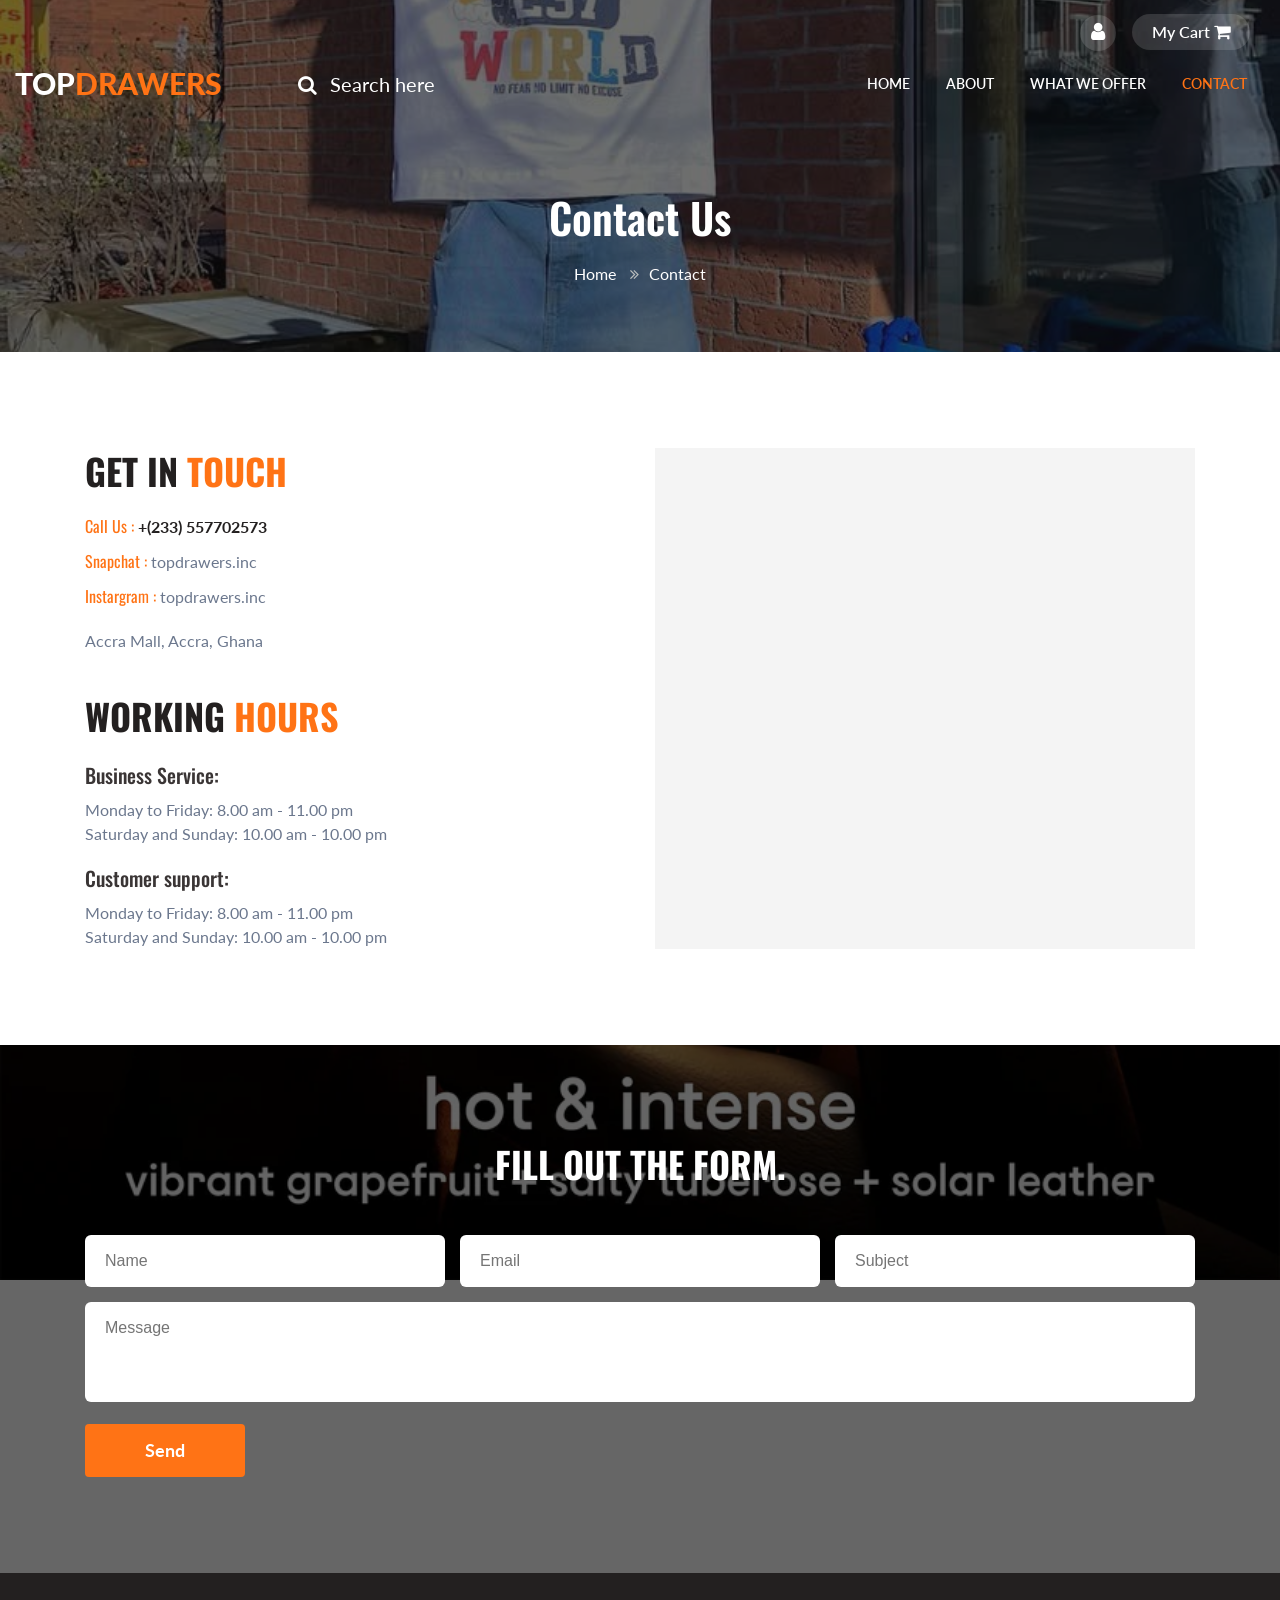
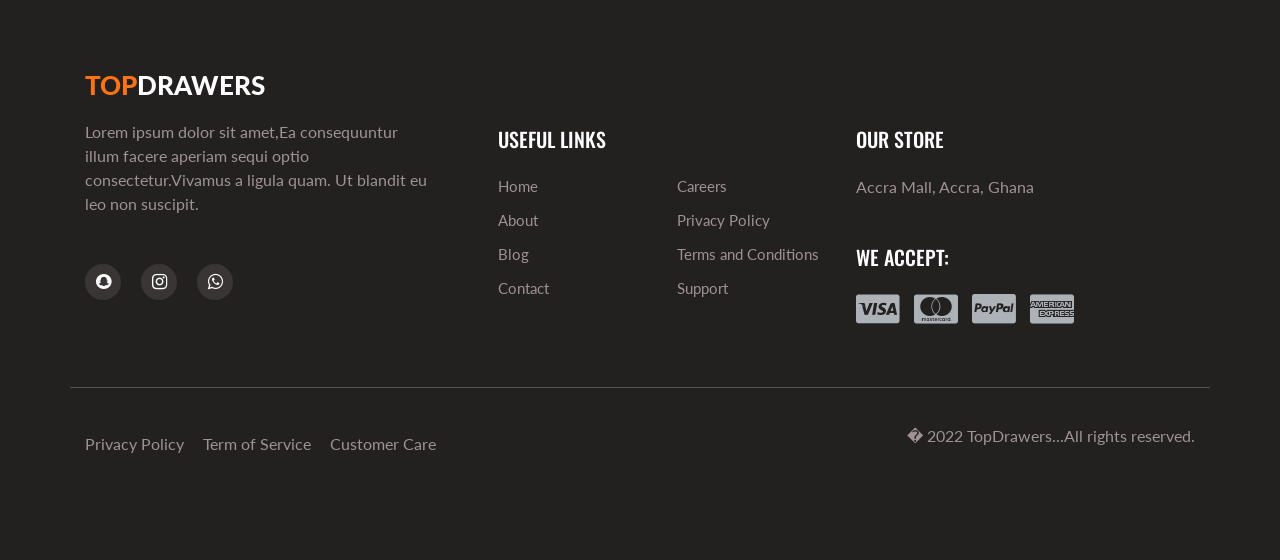
<file: contact.html>
<!doctype html>
<html lang="zxx">

<head>
  <!-- Required meta tags -->
  <meta charset="utf-8">
  <meta name="viewport" content="width=device-width, initial-scale=1, shrink-to-fit=no">
  <title>TOPDRAWERS</title>
  <!-- Template CSS -->
  <link rel="stylesheet" href="assets/css/style-starter.css">
  <!-- Template CSS -->
  <link href="//fonts.googleapis.com/css?family=Oswald:300,400,500,600&display=swap" rel="stylesheet">
  <link href="//fonts.googleapis.com/css?family=Lato:300,300i,400,400i,700,900&display=swap" rel="stylesheet">
  <!-- Template CSS -->

</head>
<body>
<section class="w3l-banner-slider-main inner-pagehny">
  <div class="breadcrumb-infhny">

    <div class="top-header-content">

      <header class="tophny-header">
        <div class="container-fluid">
          <div class="top-right-strip row">
            <!--/left-->
            <div class="top-hny-left-content col-lg-6 pl-lg-0">
              
            </div>
            <!--//left-->
            <!--/right-->
            <ul class="top-hnt-right-content col-lg-6">

              <li class="button-log usernhy">
                <a class="btn-open" href="#">
                  <span class="fa fa-user" aria-hidden="true"></span>
                </a>
              </li>
              <li class="transmitvcart galssescart2 cart cart box_1">
                <form action="#" method="post" class="last">
                  <input type="hidden" name="cmd" value="_cart">
                  <input type="hidden" name="display" value="1">
                  <button class="top_transmitv_cart" type="submit" name="submit" value="">
                    My Cart
                    <span class="fa fa-shopping-cart"></span>
                  </button>
                </form>
              </li>
            </ul>
            <!--//right-->
            <div class="overlay-login text-left">
              <button type="button" class="overlay-close1">
                <i class="fa fa-times" aria-hidden="true"></i>
              </button>
              <div class="wrap">
                <h5 class="text-center mb-4">Login Now</h5>
                <div class="login-bghny p-md-5 p-4 mx-auto mw-100">
                  <!--/login-form-->
                  <form action="#" method="post">
                    <div class="form-group">
                      <p class="login-texthny mb-2">Email address</p>
                      <input type="email" class="form-control" id="exampleInputEmail1" aria-describedby="emailHelp"
                        placeholder="" required="">
                      <small id="emailHelp" class="form-text text-muted">We'll never share your email
                        with anyone else.</small>
                    </div>
                    <div class="form-group">
                      <p class="login-texthny mb-2">Password</p>
                      <input type="password" class="form-control" id="exampleInputPassword1" placeholder="" required="">
                    </div>
                    <div class="form-check mb-2">
                      <div class="userhny-check">
                        <label class="check-remember container">
                          <input type="checkbox" class="form-check"> <span class="checkmark"></span>
                          <p class="privacy-policy">Remember me</p>
                        </label>
                        <div class="clearfix"></div>
                      </div>
                    </div>
                    <button type="submit" class="submit-login btn mb-4">Sign In</button>

                  </form>
                  <!--//login-form-->
                </div>
                <!---->
              </div>
            </div>
          </div>
        </div>
        <!--/nav-->
        <nav class="navbar navbar-expand-lg navbar-light">
          <div class="container-fluid serarc-fluid">
            <a class="navbar-brand" href="index.html">
              Top<span class="lohny">Drawers</span></a>
            <!-- if logo is image enable this   
                    <a class="navbar-brand" href="#index.html">
                      <img src="image-path" alt="Your logo" title="Your logo" style="height:35px;" />
                    </a> -->
            <!--/search-right-->
            <div class="search-right">

              <a href="#search" title="search"><span class="fa fa-search mr-2" aria-hidden="true"></span>
                <span class="search-text">Search here</span></a>
              <!-- search popup -->


              <div id="search" class="pop-overlay">
                <div class="popup">

                  <form action="#" method="post" class="search-box">
                    <input type="search" placeholder="Keyword" name="search" required="required" autofocus="">
                    <button type="submit" class="btn">Search</button>
                  </form>

                </div>

                <a class="close" href="#">�</a>
              </div>
              <!-- /search popup -->
            </div>
            <!--//search-right-->
            <button class="navbar-toggler" type="button" data-toggle="collapse" data-target="#navbarSupportedContent"
              aria-controls="navbarSupportedContent" aria-expanded="false" aria-label="Toggle navigation">
              <span class="navbar-toggler-icon fa fa-bars"> </span>
            </button>

            <div class="collapse navbar-collapse" id="navbarSupportedContent">
              <ul class="navbar-nav ml-auto">
                <li class="nav-item">
                  <a class="nav-link" href="index.html">Home</a>
                </li>
                <li class="nav-item">
                  <a class="nav-link" href="about.html">About</a>
                </li>
                <li class="nav-item">
                  <a class="nav-link" href="about.html">What We Offer</a>
                </li>

                <li class="nav-item active">
                  <a class="nav-link" href="contact.html">Contact</a>
                </li>
              </ul>

            </div>
          </div>
        </nav>
        <!--//nav-->
      </header>
      <div class="breadcrumb-contentnhy">
        <div class="container">
          <nav aria-label="breadcrumb">
            <h2 class="hny-title text-center">Contact Us</h2>
            <ol class="breadcrumb mb-0">
              <li><a href="index.html">Home</a>
                <span class="fa fa-angle-double-right"></span></li>
              <li class="active">Contact</li>
            </ol>
          </nav>
        </div>
      </div>
    </div>
</section>
 <!-- contacts -->
 <section class="w3l-contacts-8">
    <div class="contacts-9 section-gap py-5">
      <div class="container py-lg-5">
        <div class="row top-map">
          <div class="col-lg-6 partners">
            <div class="cont-details">
              <h3 class="hny-title mb-0">Get in <span>touch</span></h3>
              <p class="margin-top"><span class="texthny">Call Us : </span> <a href="tel:+(21)">+(233)
                  557702573</a></p>
              <p> <span class="texthny">Snapchat : </span> 
                  topdrawers.inc</p>
              <p> <span class="texthny">Instargram : </span> 
              topdrawers.inc</p>
      
              <p class="margin-top">Accra Mall, Accra, Ghana</p>
            </div>
            <div class="hours">
              <h3 class="hny-title">Working <span>Hours</span></h3>
              <h6>Business Service:</h6>
              <p> Monday to Friday: 8.00 am - 11.00 pm</p>
              <p> Saturday and Sunday: 10.00 am - 10.00 pm</p>
              <h6 class="margin-top">Customer support:</h6>
              <p> Monday to Friday: 8.00 am - 11.00 pm</p>
              <p> Saturday and Sunday: 10.00 am - 10.00 pm</p>
            </div>
          </div>
          <div class="col-lg-6 map">
            <iframe src="https://www.google.com/maps/embed?pb=!1m14!1m8!1m3!1d15882.504165322734!2d-0.1733501!3d5.6221003!3m2!1i1024!2i768!4f13.1!3m3!1m2!1s0xfdf9b13b0062aad%3A0x75de9717e31b2442!2sAccra%20Mall!5e0!3m2!1sen!2sgh!4v1729923113255!5m2!1sen!2sgh" width="600" height="450" style="border:0;" allowfullscreen="" loading="lazy" referrerpolicy="no-referrer-when-downgrade"></iframe>
          </div>
        </div>
      </div>
    </div>
    <div class="map-content-9 form-bg-img">
      <div class="layer section-gap py-5">
        <div class="container py-lg-5">
          <div class="form">
            <h3 class="hny-title two text-center">Fill out the form.</h3>
            <form action="https://sendmail.w3layouts.com/submitForm"class="mt-md-5 mt-4" method="post">
              <div class="input-grids">
                <input type="text" name="Name" id="Name" placeholder="Name">
                <input type="email" name="Sender" id="Sender" placeholder="Email" required="" />
                <input type="subject" name="Subject" id="Subject" placeholder="Subject" required="">
              </div>
              <div class="input-textarea">
                <textarea name="w3lMessage" id="w3lMessage" placeholder="Message" required=""></textarea>
              </div>
              <button type="submit" class="btn">Send</button>
            </form>
          </div>
        </div>
      </div>
    </div>
  </section>
  <!-- //contacts -->


  <section class="w3l-footer-22">
      <!-- footer-22 -->
      <div class="footer-hny py-5">
          <div class="container py-lg-5">
              <div class="text-txt row">
                  <div class="left-side col-lg-4">
                      <h3><a class="logo-footer" href="index.html">
                            <span class="lohny">Top</span>Drawers</a></h3>
                      <!-- if logo is image enable this   
                                    <a class="navbar-brand" href="#index.html">
                                        <img src="image-path" alt="Your logo" title="Your logo" style="height:35px;" />
                                    </a> -->
                      <p>Lorem ipsum dolor sit amet,Ea consequuntur illum facere aperiam sequi optio consectetur.Vivamus
                          a ligula quam. Ut blandit eu leo non suscipit. </p>
                      <ul class="social-footerhny mt-lg-5 mt-4">

                          <li><a class="instagram" href="#"><span class="fa fa-snapchat" aria-hidden="true"></span></a>
                          </li>
						  <li><a class="facebook" href="#"><span class="fa fa-instagram" aria-hidden="true"></span></a>
                          </li>
                          <li><a class="twitter" href="#"><span class="fa fa-whatsapp" aria-hidden="true"></span></a>
                          </li>
                          
                      </ul>
                  </div>

                  <div class="right-side col-lg-8 pl-lg-5"> 
                      <div class="sub-columns">
                          <div class="sub-one-left">
                              <h6>Useful Links</h6>
                              <div class="footer-hny-ul">
                                  <ul>
                                      <li><a href="index.html">Home</a></li>
                                      <li><a href="about.html">About</a></li>
                                      <li><a href="#">Blog</a></li>
                                      <li><a href="contact.html">Contact</a></li>
                                  </ul>
                                  <ul>
                                      <li><a href="#">Careers</a></li>
                                      <li><a href="#">Privacy Policy</a></li>
                                      <li><a href="#">Terms and Conditions</a></li>
                                      <li><a href="contact.html">Support</a></li>
                                  </ul>
                              </div>

                          </div>
                          <div class="sub-two-right">
                              <h6>Our Store</h6>
                              <p class="mb-5">Accra Mall, Accra, Ghana</p>

                              <h6>We accept:</h6>
                              <ul>
                                  <li><a class="pay-method" href="#"><span class="fa fa-cc-visa"
                                              aria-hidden="true"></span></a>
                                  </li>
                                  <li><a class="pay-method" href="#"><span class="fa fa-cc-mastercard"
                                              aria-hidden="true"></span></a>
                                  </li>
                                  <li><a class="pay-method" href="#"><span class="fa fa-cc-paypal"
                                              aria-hidden="true"></span></a>
                                  </li>
                                  <li><a class="pay-method" href="#"><span class="fa fa-cc-amex"
                                              aria-hidden="true"></span></a>
                                  </li>
                              </ul>
                          </div>
                      </div>
                  </div>
              </div>
              <div class="below-section row">
                  <div class="columns col-lg-6">
                      <ul class="jst-link">
                          <li><a href="#">Privacy Policy </a> </li>
                          <li><a href="#">Term of Service</a></li>
                          <li><a href="contact.html">Customer Care</a> </li>
                      </ul>
                  </div>
                  <div class="columns col-lg-6 text-lg-right">
                    <p>� 2022 TopDrawers...All rights reserved.</p>
                  </div>
                
                  <button onclick="topFunction()" id="movetop" title="Go to top">
                      <span class="fa fa-angle-double-up"></span>
                  </button>
              </div>
          </div>
      </div>
      <!-- //titels-5 -->
      <!-- move top -->

      <script>
          // When the user scrolls down 20px from the top of the document, show the button
          window.onscroll = function () {
              scrollFunction()
          };

          function scrollFunction() {
              if (document.body.scrollTop > 20 || document.documentElement.scrollTop > 20) {
                  document.getElementById("movetop").style.display = "block";
              } else {
                  document.getElementById("movetop").style.display = "none";
              }
          }

          // When the user clicks on the button, scroll to the top of the document
          function topFunction() {
              document.body.scrollTop = 0;
              document.documentElement.scrollTop = 0;
          }
      </script>
      <!-- /move top -->
  </section>


  </body>

  </html>

<script src="assets/js/jquery-3.3.1.min.js"></script>
<script src="assets/js/jquery-2.1.4.min.js"></script>
<!--/login-->
<script>
		$(document).ready(function () {
			$(".button-log a").click(function () {
				$(".overlay-login").fadeToggle(200);
				$(this).toggleClass('btn-open').toggleClass('btn-close');
			});
		});
		$('.overlay-close1').on('click', function () {
			$(".overlay-login").fadeToggle(200);
			$(".button-log a").toggleClass('btn-open').toggleClass('btn-close');
			open = false;
		});
  </script>
<!--//login-->
<script>
// optional
		$('#customerhnyCarousel').carousel({
				interval: 5000
    });
  </script>
 <!-- cart-js -->
 <script src="assets/js/minicart.js"></script>
 <script>
     transmitv.render();

     transmitv.cart.on('transmitv_checkout', function (evt) {
         var items, len, i;

         if (this.subtotal() > 0) {
             items = this.items();

             for (i = 0, len = items.length; i < len; i++) {}
         }
     });
 </script>
 <!-- //cart-js -->

<!-- disable body scroll which navbar is in active -->

<script>
  $(function () {
    $('.navbar-toggler').click(function () {
      $('body').toggleClass('noscroll');
    })
  });
</script>
<!-- disable body scroll which navbar is in active -->
<script src="assets/js/bootstrap.min.js"></script>
</file>
<file: assets/css/style-starter.css>
html {
  scroll-behavior: smooth;
}

h1,
h2,
h3,
h4,
h5,
h6 {
  font-family: 'Oswald', sans-serif;
  font-weight: 600;
}

body,
body a,
body li,
body p,
.btn,
input {
  font-family: 'Lato', sans-serif;
}

body p {
  line-height: 1.5;
  font-size: 16px;
  color: #6b778d;
}

ol,
ul,
dl {
  margin-top: 0;
  margin-bottom: 0rem;
  font-family: 'Lato', sans-serif;
  padding: 0;
}

.form-control:focus {
  box-shadow: none !important;
}

body a:hover {
  color: #ff7315;
  transition: 0.3s ease;
}

body input {
  border-radius: 6px;
}

body img {
  border-radius: 6px;
}

.noscroll {
  overflow: hidden;
}

h3.hny-title,
h3.hny-title.two {
  font-size: 40px;
  line-height: 50px;
  color: #232020;
  margin-bottom: 24px;
  text-transform: uppercase;
  font-weight: 700;
}

h3.hny-title.two {
  color: #fff;
}

h3.hny-title span,
h3.hny-title span {
  color: #ff7315;
}

a.read-more.btn {
  display: inline-block;
  outline: none;
  border: none;
  font-weight: 600;
  padding: 12px 32px;
  font-size: 16px;
  background-color: #232020;
  margin-top: 20px;
  color: #fff;
  border-radius: 25px;
  -webkit-border-radius: 25px;
  -o-border-radius: 25px;
  -ms-border-radius: 25px;
  -moz-border-radius: 25px;
}

a.read-more.btn:hover {
  background-color: #ff7315;
}

a.read-more-btn2.btn {
  display: inline-block;
  outline: none;
  border: none;
  font-weight: 600;
  padding: 12px 32px;
  font-size: 16px;
  background-color: #fff;
  margin-top: 20px;
  color: #232020;
  border-radius: 25px;
  -webkit-border-radius: 25px;
  -o-border-radius: 25px;
  -ms-border-radius: 25px;
  -moz-border-radius: 25px;
}

a.read-more-btn2.btn:hover {
  color: #fff;
  background-color: #ff7315;
}

@media (max-width: 1366px) {

  h3.hny-title,
  h3.hny-title.two {
    font-size: 36px;
    line-height: 46px;
  }
}

@media (max-width: 1199px) {
  body p {
    font-size: 15px;
  }
}

@media (max-width: 667px) {
  a.read-more-btn2.btn {
    padding: 10px 32px;
    font-size: 16px;
    margin-top: 14px;
  }
}

@media (max-width: 667px) {

  h3.hny-title,
  h3.hny-title.two {
    font-size: 30px;
    line-height: 40px;
  }

  a.read-more-btn.btn {
    margin-top: 10px;
  }
}

@media (max-width: 480px) {

  h3.hny-title,
  h3.hny-title.two {
    font-size: 28px;
    line-height: 38px;
  }
}

@media (max-width: 440px) {

  h3.hny-title,
  h3.hny-title.two {
    font-size: 26px;
    line-height: 36px;
  }
}

/*!
 *  Font Awesome 4.7.0 by @davegandy - http://fontawesome.io - @fontawesome
 *  License - http://fontawesome.io/license (Font: SIL OFL 1.1, CSS: MIT License)
 */
/* FONT PATH
 * -------------------------- */
@font-face {
  font-family: 'FontAwesome';
  src: url("../fonts/fontawesome-webfont.eot?v=4.7.0");
  src: url("../fonts/fontawesome-webfont.eot?#iefix&v=4.7.0") format("embedded-opentype"), url("../fonts/fontawesome-webfont.woff2?v=4.7.0") format("woff2"), url("../fonts/fontawesome-webfont.woff?v=4.7.0") format("woff"), url("../fonts/fontawesome-webfont.ttf?v=4.7.0") format("truetype"), url("../fonts/fontawesome-webfont.svg?v=4.7.0#fontawesomeregular") format("svg");
  font-weight: normal;
  font-style: normal;
}

.fa {
  display: inline-block;
  font: normal normal normal 14px/1 FontAwesome;
  font-size: inherit;
  text-rendering: auto;
  -webkit-font-smoothing: antialiased;
  -moz-osx-font-smoothing: grayscale;
}

/* makes the font 33% larger relative to the icon container */
.fa-lg {
  font-size: 1.33333em;
  line-height: 0.75em;
  vertical-align: -15%;
}

.fa-2x {
  font-size: 2em;
}

.fa-3x {
  font-size: 3em;
}

.fa-4x {
  font-size: 4em;
}

.fa-5x {
  font-size: 5em;
}

.fa-fw {
  width: 1.28571em;
  text-align: center;
}

.fa-ul {
  padding-left: 0;
  margin-left: 2.14286em;
  list-style-type: none;
}

.fa-ul>li {
  position: relative;
}

.fa-li {
  position: absolute;
  left: -2.14286em;
  width: 2.14286em;
  top: 0.14286em;
  text-align: center;
}

.fa-li.fa-lg {
  left: -1.85714em;
}

.fa-border {
  padding: .2em .25em .15em;
  border: solid 0.08em #eee;
  border-radius: .1em;
}

.fa-pull-left {
  float: left;
}

.fa-pull-right {
  float: right;
}

.fa.fa-pull-left {
  margin-right: .3em;
}

.fa.fa-pull-right {
  margin-left: .3em;
}

/* Deprecated as of 4.4.0 */
.pull-right {
  float: right;
}

.pull-left {
  float: left;
}

.fa.pull-left {
  margin-right: .3em;
}

.fa.pull-right {
  margin-left: .3em;
}

.fa-spin {
  -webkit-animation: fa-spin 2s infinite linear;
  animation: fa-spin 2s infinite linear;
}

.fa-pulse {
  -webkit-animation: fa-spin 1s infinite steps(8);
  animation: fa-spin 1s infinite steps(8);
}

@-webkit-keyframes fa-spin {
  0% {
    transform: rotate(0deg);
  }

  100% {
    transform: rotate(359deg);
  }
}

@keyframes fa-spin {
  0% {
    transform: rotate(0deg);
  }

  100% {
    transform: rotate(359deg);
  }
}

.fa-rotate-90 {
  -ms-filter: "progid:DXImageTransform.Microsoft.BasicImage(rotation=1)";
  transform: rotate(90deg);
}

.fa-rotate-180 {
  -ms-filter: "progid:DXImageTransform.Microsoft.BasicImage(rotation=2)";
  transform: rotate(180deg);
}

.fa-rotate-270 {
  -ms-filter: "progid:DXImageTransform.Microsoft.BasicImage(rotation=3)";
  transform: rotate(270deg);
}

.fa-flip-horizontal {
  -ms-filter: "progid:DXImageTransform.Microsoft.BasicImage(rotation=0, mirror=1)";
  transform: scale(-1, 1);
}

.fa-flip-vertical {
  -ms-filter: "progid:DXImageTransform.Microsoft.BasicImage(rotation=2, mirror=1)";
  transform: scale(1, -1);
}

:root .fa-rotate-90,
:root .fa-rotate-180,
:root .fa-rotate-270,
:root .fa-flip-horizontal,
:root .fa-flip-vertical {
  -webkit-filter: none;
  filter: none;
}

.fa-stack {
  position: relative;
  display: inline-block;
  width: 2em;
  height: 2em;
  line-height: 2em;
  vertical-align: middle;
}

.fa-stack-1x,
.fa-stack-2x {
  position: absolute;
  left: 0;
  width: 100%;
  text-align: center;
}

.fa-stack-1x {
  line-height: inherit;
}

.fa-stack-2x {
  font-size: 2em;
}

.fa-inverse {
  color: #fff;
}

/* Font Awesome uses the Unicode Private Use Area (PUA) to ensure screen
   readers do not read off random characters that represent icons */
.fa-glass:before {
  content: "";
}

.fa-music:before {
  content: "";
}

.fa-search:before {
  content: "";
}

.fa-envelope-o:before {
  content: "";
}

.fa-heart:before {
  content: "";
}

.fa-star:before {
  content: "";
}

.fa-star-o:before {
  content: "";
}

.fa-user:before {
  content: "";
}

.fa-film:before {
  content: "";
}

.fa-th-large:before {
  content: "";
}

.fa-th:before {
  content: "";
}

.fa-th-list:before {
  content: "";
}

.fa-check:before {
  content: "";
}

.fa-remove:before,
.fa-close:before,
.fa-times:before {
  content: "";
}

.fa-search-plus:before {
  content: "";
}

.fa-search-minus:before {
  content: "";
}

.fa-power-off:before {
  content: "";
}

.fa-signal:before {
  content: "";
}

.fa-gear:before,
.fa-cog:before {
  content: "";
}

.fa-trash-o:before {
  content: "";
}

.fa-home:before {
  content: "";
}

.fa-file-o:before {
  content: "";
}

.fa-clock-o:before {
  content: "";
}

.fa-road:before {
  content: "";
}

.fa-download:before {
  content: "";
}

.fa-arrow-circle-o-down:before {
  content: "";
}

.fa-arrow-circle-o-up:before {
  content: "";
}

.fa-inbox:before {
  content: "";
}

.fa-play-circle-o:before {
  content: "";
}

.fa-rotate-right:before,
.fa-repeat:before {
  content: "";
}

.fa-refresh:before {
  content: "";
}

.fa-list-alt:before {
  content: "";
}

.fa-lock:before {
  content: "";
}

.fa-flag:before {
  content: "";
}

.fa-headphones:before {
  content: "";
}

.fa-volume-off:before {
  content: "";
}

.fa-volume-down:before {
  content: "";
}

.fa-volume-up:before {
  content: "";
}

.fa-qrcode:before {
  content: "";
}

.fa-barcode:before {
  content: "";
}

.fa-tag:before {
  content: "";
}

.fa-tags:before {
  content: "";
}

.fa-book:before {
  content: "";
}

.fa-bookmark:before {
  content: "";
}

.fa-print:before {
  content: "";
}

.fa-camera:before {
  content: "";
}

.fa-font:before {
  content: "";
}

.fa-bold:before {
  content: "";
}

.fa-italic:before {
  content: "";
}

.fa-text-height:before {
  content: "";
}

.fa-text-width:before {
  content: "";
}

.fa-align-left:before {
  content: "";
}

.fa-align-center:before {
  content: "";
}

.fa-align-right:before {
  content: "";
}

.fa-align-justify:before {
  content: "";
}

.fa-list:before {
  content: "";
}

.fa-dedent:before,
.fa-outdent:before {
  content: "";
}

.fa-indent:before {
  content: "";
}

.fa-video-camera:before {
  content: "";
}

.fa-photo:before,
.fa-image:before,
.fa-picture-o:before {
  content: "";
}

.fa-pencil:before {
  content: "";
}

.fa-map-marker:before {
  content: "";
}

.fa-adjust:before {
  content: "";
}

.fa-tint:before {
  content: "";
}

.fa-edit:before,
.fa-pencil-square-o:before {
  content: "";
}

.fa-share-square-o:before {
  content: "";
}

.fa-check-square-o:before {
  content: "";
}

.fa-arrows:before {
  content: "";
}

.fa-step-backward:before {
  content: "";
}

.fa-fast-backward:before {
  content: "";
}

.fa-backward:before {
  content: "";
}

.fa-play:before {
  content: "";
}

.fa-pause:before {
  content: "";
}

.fa-stop:before {
  content: "";
}

.fa-forward:before {
  content: "";
}

.fa-fast-forward:before {
  content: "";
}

.fa-step-forward:before {
  content: "";
}

.fa-eject:before {
  content: "";
}

.fa-chevron-left:before {
  content: "";
}

.fa-chevron-right:before {
  content: "";
}

.fa-plus-circle:before {
  content: "";
}

.fa-minus-circle:before {
  content: "";
}

.fa-times-circle:before {
  content: "";
}

.fa-check-circle:before {
  content: "";
}

.fa-question-circle:before {
  content: "";
}

.fa-info-circle:before {
  content: "";
}

.fa-crosshairs:before {
  content: "";
}

.fa-times-circle-o:before {
  content: "";
}

.fa-check-circle-o:before {
  content: "";
}

.fa-ban:before {
  content: "";
}

.fa-arrow-left:before {
  content: "";
}

.fa-arrow-right:before {
  content: "";
}

.fa-arrow-up:before {
  content: "";
}

.fa-arrow-down:before {
  content: "";
}

.fa-mail-forward:before,
.fa-share:before {
  content: "";
}

.fa-expand:before {
  content: "";
}

.fa-compress:before {
  content: "";
}

.fa-plus:before {
  content: "";
}

.fa-minus:before {
  content: "";
}

.fa-asterisk:before {
  content: "";
}

.fa-exclamation-circle:before {
  content: "";
}

.fa-gift:before {
  content: "";
}

.fa-leaf:before {
  content: "";
}

.fa-fire:before {
  content: "";
}

.fa-eye:before {
  content: "";
}

.fa-eye-slash:before {
  content: "";
}

.fa-warning:before,
.fa-exclamation-triangle:before {
  content: "";
}

.fa-plane:before {
  content: "";
}

.fa-calendar:before {
  content: "";
}

.fa-random:before {
  content: "";
}

.fa-comment:before {
  content: "";
}

.fa-magnet:before {
  content: "";
}

.fa-chevron-up:before {
  content: "";
}

.fa-chevron-down:before {
  content: "";
}

.fa-retweet:before {
  content: "";
}

.fa-shopping-cart:before {
  content: "";
}

.fa-folder:before {
  content: "";
}

.fa-folder-open:before {
  content: "";
}

.fa-arrows-v:before {
  content: "";
}

.fa-arrows-h:before {
  content: "";
}

.fa-bar-chart-o:before,
.fa-bar-chart:before {
  content: "";
}

.fa-twitter-square:before {
  content: "";
}

.fa-facebook-square:before {
  content: "";
}

.fa-camera-retro:before {
  content: "";
}

.fa-key:before {
  content: "";
}

.fa-gears:before,
.fa-cogs:before {
  content: "";
}

.fa-comments:before {
  content: "";
}

.fa-thumbs-o-up:before {
  content: "";
}

.fa-thumbs-o-down:before {
  content: "";
}

.fa-star-half:before {
  content: "";
}

.fa-heart-o:before {
  content: "";
}

.fa-sign-out:before {
  content: "";
}

.fa-linkedin-square:before {
  content: "";
}

.fa-thumb-tack:before {
  content: "";
}

.fa-external-link:before {
  content: "";
}

.fa-sign-in:before {
  content: "";
}

.fa-trophy:before {
  content: "";
}

.fa-github-square:before {
  content: "";
}

.fa-upload:before {
  content: "";
}

.fa-lemon-o:before {
  content: "";
}

.fa-phone:before {
  content: "";
}

.fa-square-o:before {
  content: "";
}

.fa-bookmark-o:before {
  content: "";
}

.fa-phone-square:before {
  content: "";
}

.fa-twitter:before {
  content: "";
}

.fa-facebook-f:before,
.fa-facebook:before {
  content: "";
}

.fa-github:before {
  content: "";
}

.fa-unlock:before {
  content: "";
}

.fa-credit-card:before {
  content: "";
}

.fa-feed:before,
.fa-rss:before {
  content: "";
}

.fa-hdd-o:before {
  content: "";
}

.fa-bullhorn:before {
  content: "";
}

.fa-bell:before {
  content: "";
}

.fa-certificate:before {
  content: "";
}

.fa-hand-o-right:before {
  content: "";
}

.fa-hand-o-left:before {
  content: "";
}

.fa-hand-o-up:before {
  content: "";
}

.fa-hand-o-down:before {
  content: "";
}

.fa-arrow-circle-left:before {
  content: "";
}

.fa-arrow-circle-right:before {
  content: "";
}

.fa-arrow-circle-up:before {
  content: "";
}

.fa-arrow-circle-down:before {
  content: "";
}

.fa-globe:before {
  content: "";
}

.fa-wrench:before {
  content: "";
}

.fa-tasks:before {
  content: "";
}

.fa-filter:before {
  content: "";
}

.fa-briefcase:before {
  content: "";
}

.fa-arrows-alt:before {
  content: "";
}

.fa-group:before,
.fa-users:before {
  content: "";
}

.fa-chain:before,
.fa-link:before {
  content: "";
}

.fa-cloud:before {
  content: "";
}

.fa-flask:before {
  content: "";
}

.fa-cut:before,
.fa-scissors:before {
  content: "";
}

.fa-copy:before,
.fa-files-o:before {
  content: "";
}

.fa-paperclip:before {
  content: "";
}

.fa-save:before,
.fa-floppy-o:before {
  content: "";
}

.fa-square:before {
  content: "";
}

.fa-navicon:before,
.fa-reorder:before,
.fa-bars:before {
  content: "";
}

.fa-list-ul:before {
  content: "";
}

.fa-list-ol:before {
  content: "";
}

.fa-strikethrough:before {
  content: "";
}

.fa-underline:before {
  content: "";
}

.fa-table:before {
  content: "";
}

.fa-magic:before {
  content: "";
}

.fa-truck:before {
  content: "";
}

.fa-pinterest:before {
  content: "";
}

.fa-pinterest-square:before {
  content: "";
}

.fa-google-plus-square:before {
  content: "";
}

.fa-google-plus:before {
  content: "";
}

.fa-money:before {
  content: "";
}

.fa-caret-down:before {
  content: "";
}

.fa-caret-up:before {
  content: "";
}

.fa-caret-left:before {
  content: "";
}

.fa-caret-right:before {
  content: "";
}

.fa-columns:before {
  content: "";
}

.fa-unsorted:before,
.fa-sort:before {
  content: "";
}

.fa-sort-down:before,
.fa-sort-desc:before {
  content: "";
}

.fa-sort-up:before,
.fa-sort-asc:before {
  content: "";
}

.fa-envelope:before {
  content: "";
}

.fa-linkedin:before {
  content: "";
}

.fa-rotate-left:before,
.fa-undo:before {
  content: "";
}

.fa-legal:before,
.fa-gavel:before {
  content: "";
}

.fa-dashboard:before,
.fa-tachometer:before {
  content: "";
}

.fa-comment-o:before {
  content: "";
}

.fa-comments-o:before {
  content: "";
}

.fa-flash:before,
.fa-bolt:before {
  content: "";
}

.fa-sitemap:before {
  content: "";
}

.fa-umbrella:before {
  content: "";
}

.fa-paste:before,
.fa-clipboard:before {
  content: "";
}

.fa-lightbulb-o:before {
  content: "";
}

.fa-exchange:before {
  content: "";
}

.fa-cloud-download:before {
  content: "";
}

.fa-cloud-upload:before {
  content: "";
}

.fa-user-md:before {
  content: "";
}

.fa-stethoscope:before {
  content: "";
}

.fa-suitcase:before {
  content: "";
}

.fa-bell-o:before {
  content: "";
}

.fa-coffee:before {
  content: "";
}

.fa-cutlery:before {
  content: "";
}

.fa-file-text-o:before {
  content: "";
}

.fa-building-o:before {
  content: "";
}

.fa-hospital-o:before {
  content: "";
}

.fa-ambulance:before {
  content: "";
}

.fa-medkit:before {
  content: "";
}

.fa-fighter-jet:before {
  content: "";
}

.fa-beer:before {
  content: "";
}

.fa-h-square:before {
  content: "";
}

.fa-plus-square:before {
  content: "";
}

.fa-angle-double-left:before {
  content: "";
}

.fa-angle-double-right:before {
  content: "";
}

.fa-angle-double-up:before {
  content: "";
}

.fa-angle-double-down:before {
  content: "";
}

.fa-angle-left:before {
  content: "";
}

.fa-angle-right:before {
  content: "";
}

.fa-angle-up:before {
  content: "";
}

.fa-angle-down:before {
  content: "";
}

.fa-desktop:before {
  content: "";
}

.fa-laptop:before {
  content: "";
}

.fa-tablet:before {
  content: "";
}

.fa-mobile-phone:before,
.fa-mobile:before {
  content: "";
}

.fa-circle-o:before {
  content: "";
}

.fa-quote-left:before {
  content: "";
}

.fa-quote-right:before {
  content: "";
}

.fa-spinner:before {
  content: "";
}

.fa-circle:before {
  content: "";
}

.fa-mail-reply:before,
.fa-reply:before {
  content: "";
}

.fa-github-alt:before {
  content: "";
}

.fa-folder-o:before {
  content: "";
}

.fa-folder-open-o:before {
  content: "";
}

.fa-smile-o:before {
  content: "";
}

.fa-frown-o:before {
  content: "";
}

.fa-meh-o:before {
  content: "";
}

.fa-gamepad:before {
  content: "";
}

.fa-keyboard-o:before {
  content: "";
}

.fa-flag-o:before {
  content: "";
}

.fa-flag-checkered:before {
  content: "";
}

.fa-terminal:before {
  content: "";
}

.fa-code:before {
  content: "";
}

.fa-mail-reply-all:before,
.fa-reply-all:before {
  content: "";
}

.fa-star-half-empty:before,
.fa-star-half-full:before,
.fa-star-half-o:before {
  content: "";
}

.fa-location-arrow:before {
  content: "";
}

.fa-crop:before {
  content: "";
}

.fa-code-fork:before {
  content: "";
}

.fa-unlink:before,
.fa-chain-broken:before {
  content: "";
}

.fa-question:before {
  content: "";
}

.fa-info:before {
  content: "";
}

.fa-exclamation:before {
  content: "";
}

.fa-superscript:before {
  content: "";
}

.fa-subscript:before {
  content: "";
}

.fa-eraser:before {
  content: "";
}

.fa-puzzle-piece:before {
  content: "";
}

.fa-microphone:before {
  content: "";
}

.fa-microphone-slash:before {
  content: "";
}

.fa-shield:before {
  content: "";
}

.fa-calendar-o:before {
  content: "";
}

.fa-fire-extinguisher:before {
  content: "";
}

.fa-rocket:before {
  content: "";
}

.fa-maxcdn:before {
  content: "";
}

.fa-chevron-circle-left:before {
  content: "";
}

.fa-chevron-circle-right:before {
  content: "";
}

.fa-chevron-circle-up:before {
  content: "";
}

.fa-chevron-circle-down:before {
  content: "";
}

.fa-html5:before {
  content: "";
}

.fa-css3:before {
  content: "";
}

.fa-anchor:before {
  content: "";
}

.fa-unlock-alt:before {
  content: "";
}

.fa-bullseye:before {
  content: "";
}

.fa-ellipsis-h:before {
  content: "";
}

.fa-ellipsis-v:before {
  content: "";
}

.fa-rss-square:before {
  content: "";
}

.fa-play-circle:before {
  content: "";
}

.fa-ticket:before {
  content: "";
}

.fa-minus-square:before {
  content: "";
}

.fa-minus-square-o:before {
  content: "";
}

.fa-level-up:before {
  content: "";
}

.fa-level-down:before {
  content: "";
}

.fa-check-square:before {
  content: "";
}

.fa-pencil-square:before {
  content: "";
}

.fa-external-link-square:before {
  content: "";
}

.fa-share-square:before {
  content: "";
}

.fa-compass:before {
  content: "";
}

.fa-toggle-down:before,
.fa-caret-square-o-down:before {
  content: "";
}

.fa-toggle-up:before,
.fa-caret-square-o-up:before {
  content: "";
}

.fa-toggle-right:before,
.fa-caret-square-o-right:before {
  content: "";
}

.fa-euro:before,
.fa-eur:before {
  content: "";
}

.fa-gbp:before {
  content: "";
}

.fa-dollar:before,
.fa-usd:before {
  content: "";
}

.fa-rupee:before,
.fa-inr:before {
  content: "";
}

.fa-cny:before,
.fa-rmb:before,
.fa-yen:before,
.fa-jpy:before {
  content: "";
}

.fa-ruble:before,
.fa-rouble:before,
.fa-rub:before {
  content: "";
}

.fa-won:before,
.fa-krw:before {
  content: "";
}

.fa-bitcoin:before,
.fa-btc:before {
  content: "";
}

.fa-file:before {
  content: "";
}

.fa-file-text:before {
  content: "";
}

.fa-sort-alpha-asc:before {
  content: "";
}

.fa-sort-alpha-desc:before {
  content: "";
}

.fa-sort-amount-asc:before {
  content: "";
}

.fa-sort-amount-desc:before {
  content: "";
}

.fa-sort-numeric-asc:before {
  content: "";
}

.fa-sort-numeric-desc:before {
  content: "";
}

.fa-thumbs-up:before {
  content: "";
}

.fa-thumbs-down:before {
  content: "";
}

.fa-youtube-square:before {
  content: "";
}

.fa-youtube:before {
  content: "";
}

.fa-xing:before {
  content: "";
}

.fa-xing-square:before {
  content: "";
}

.fa-youtube-play:before {
  content: "";
}

.fa-dropbox:before {
  content: "";
}

.fa-stack-overflow:before {
  content: "";
}

.fa-instagram:before {
  content: "";
}

.fa-flickr:before {
  content: "";
}

.fa-adn:before {
  content: "";
}

.fa-bitbucket:before {
  content: "";
}

.fa-bitbucket-square:before {
  content: "";
}

.fa-tumblr:before {
  content: "";
}

.fa-tumblr-square:before {
  content: "";
}

.fa-long-arrow-down:before {
  content: "";
}

.fa-long-arrow-up:before {
  content: "";
}

.fa-long-arrow-left:before {
  content: "";
}

.fa-long-arrow-right:before {
  content: "";
}

.fa-apple:before {
  content: "";
}

.fa-windows:before {
  content: "";
}

.fa-android:before {
  content: "";
}

.fa-linux:before {
  content: "";
}

.fa-dribbble:before {
  content: "";
}

.fa-skype:before {
  content: "";
}

.fa-foursquare:before {
  content: "";
}

.fa-trello:before {
  content: "";
}

.fa-female:before {
  content: "";
}

.fa-male:before {
  content: "";
}

.fa-gittip:before,
.fa-gratipay:before {
  content: "";
}

.fa-sun-o:before {
  content: "";
}

.fa-moon-o:before {
  content: "";
}

.fa-archive:before {
  content: "";
}

.fa-bug:before {
  content: "";
}

.fa-vk:before {
  content: "";
}

.fa-weibo:before {
  content: "";
}

.fa-renren:before {
  content: "";
}

.fa-pagelines:before {
  content: "";
}

.fa-stack-exchange:before {
  content: "";
}

.fa-arrow-circle-o-right:before {
  content: "";
}

.fa-arrow-circle-o-left:before {
  content: "";
}

.fa-toggle-left:before,
.fa-caret-square-o-left:before {
  content: "";
}

.fa-dot-circle-o:before {
  content: "";
}

.fa-wheelchair:before {
  content: "";
}

.fa-vimeo-square:before {
  content: "";
}

.fa-turkish-lira:before,
.fa-try:before {
  content: "";
}

.fa-plus-square-o:before {
  content: "";
}

.fa-space-shuttle:before {
  content: "";
}

.fa-slack:before {
  content: "";
}

.fa-envelope-square:before {
  content: "";
}

.fa-wordpress:before {
  content: "";
}

.fa-openid:before {
  content: "";
}

.fa-institution:before,
.fa-bank:before,
.fa-university:before {
  content: "";
}

.fa-mortar-board:before,
.fa-graduation-cap:before {
  content: "";
}

.fa-yahoo:before {
  content: "";
}

.fa-google:before {
  content: "";
}

.fa-reddit:before {
  content: "";
}

.fa-reddit-square:before {
  content: "";
}

.fa-stumbleupon-circle:before {
  content: "";
}

.fa-stumbleupon:before {
  content: "";
}

.fa-delicious:before {
  content: "";
}

.fa-digg:before {
  content: "";
}

.fa-pied-piper-pp:before {
  content: "";
}

.fa-pied-piper-alt:before {
  content: "";
}

.fa-drupal:before {
  content: "";
}

.fa-joomla:before {
  content: "";
}

.fa-language:before {
  content: "";
}

.fa-fax:before {
  content: "";
}

.fa-building:before {
  content: "";
}

.fa-child:before {
  content: "";
}

.fa-paw:before {
  content: "";
}

.fa-spoon:before {
  content: "";
}

.fa-cube:before {
  content: "";
}

.fa-cubes:before {
  content: "";
}

.fa-behance:before {
  content: "";
}

.fa-behance-square:before {
  content: "";
}

.fa-steam:before {
  content: "";
}

.fa-steam-square:before {
  content: "";
}

.fa-recycle:before {
  content: "";
}

.fa-automobile:before,
.fa-car:before {
  content: "";
}

.fa-cab:before,
.fa-taxi:before {
  content: "";
}

.fa-tree:before {
  content: "";
}

.fa-spotify:before {
  content: "";
}

.fa-deviantart:before {
  content: "";
}

.fa-soundcloud:before {
  content: "";
}

.fa-database:before {
  content: "";
}

.fa-file-pdf-o:before {
  content: "";
}

.fa-file-word-o:before {
  content: "";
}

.fa-file-excel-o:before {
  content: "";
}

.fa-file-powerpoint-o:before {
  content: "";
}

.fa-file-photo-o:before,
.fa-file-picture-o:before,
.fa-file-image-o:before {
  content: "";
}

.fa-file-zip-o:before,
.fa-file-archive-o:before {
  content: "";
}

.fa-file-sound-o:before,
.fa-file-audio-o:before {
  content: "";
}

.fa-file-movie-o:before,
.fa-file-video-o:before {
  content: "";
}

.fa-file-code-o:before {
  content: "";
}

.fa-vine:before {
  content: "";
}

.fa-codepen:before {
  content: "";
}

.fa-jsfiddle:before {
  content: "";
}

.fa-life-bouy:before,
.fa-life-buoy:before,
.fa-life-saver:before,
.fa-support:before,
.fa-life-ring:before {
  content: "";
}

.fa-circle-o-notch:before {
  content: "";
}

.fa-ra:before,
.fa-resistance:before,
.fa-rebel:before {
  content: "";
}

.fa-ge:before,
.fa-empire:before {
  content: "";
}

.fa-git-square:before {
  content: "";
}

.fa-git:before {
  content: "";
}

.fa-y-combinator-square:before,
.fa-yc-square:before,
.fa-hacker-news:before {
  content: "";
}

.fa-tencent-weibo:before {
  content: "";
}

.fa-qq:before {
  content: "";
}

.fa-wechat:before,
.fa-weixin:before {
  content: "";
}

.fa-send:before,
.fa-paper-plane:before {
  content: "";
}

.fa-send-o:before,
.fa-paper-plane-o:before {
  content: "";
}

.fa-history:before {
  content: "";
}

.fa-circle-thin:before {
  content: "";
}

.fa-header:before {
  content: "";
}

.fa-paragraph:before {
  content: "";
}

.fa-sliders:before {
  content: "";
}

.fa-share-alt:before {
  content: "";
}

.fa-share-alt-square:before {
  content: "";
}

.fa-bomb:before {
  content: "";
}

.fa-soccer-ball-o:before,
.fa-futbol-o:before {
  content: "";
}

.fa-tty:before {
  content: "";
}

.fa-binoculars:before {
  content: "";
}

.fa-plug:before {
  content: "";
}

.fa-slideshare:before {
  content: "";
}

.fa-twitch:before {
  content: "";
}

.fa-yelp:before {
  content: "";
}

.fa-newspaper-o:before {
  content: "";
}

.fa-wifi:before {
  content: "";
}

.fa-calculator:before {
  content: "";
}

.fa-paypal:before {
  content: "";
}

.fa-google-wallet:before {
  content: "";
}

.fa-cc-visa:before {
  content: "";
}

.fa-cc-mastercard:before {
  content: "";
}

.fa-cc-discover:before {
  content: "";
}

.fa-cc-amex:before {
  content: "";
}

.fa-cc-paypal:before {
  content: "";
}

.fa-cc-stripe:before {
  content: "";
}

.fa-bell-slash:before {
  content: "";
}

.fa-bell-slash-o:before {
  content: "";
}

.fa-trash:before {
  content: "";
}

.fa-copyright:before {
  content: "";
}

.fa-at:before {
  content: "";
}

.fa-eyedropper:before {
  content: "";
}

.fa-paint-brush:before {
  content: "";
}

.fa-birthday-cake:before {
  content: "";
}

.fa-area-chart:before {
  content: "";
}

.fa-pie-chart:before {
  content: "";
}

.fa-line-chart:before {
  content: "";
}

.fa-lastfm:before {
  content: "";
}

.fa-lastfm-square:before {
  content: "";
}

.fa-toggle-off:before {
  content: "";
}

.fa-toggle-on:before {
  content: "";
}

.fa-bicycle:before {
  content: "";
}

.fa-bus:before {
  content: "";
}

.fa-ioxhost:before {
  content: "";
}

.fa-angellist:before {
  content: "";
}

.fa-cc:before {
  content: "";
}

.fa-shekel:before,
.fa-sheqel:before,
.fa-ils:before {
  content: "";
}

.fa-meanpath:before {
  content: "";
}

.fa-buysellads:before {
  content: "";
}

.fa-connectdevelop:before {
  content: "";
}

.fa-dashcube:before {
  content: "";
}

.fa-forumbee:before {
  content: "";
}

.fa-leanpub:before {
  content: "";
}

.fa-sellsy:before {
  content: "";
}

.fa-shirtsinbulk:before {
  content: "";
}

.fa-simplybuilt:before {
  content: "";
}

.fa-skyatlas:before {
  content: "";
}

.fa-cart-plus:before {
  content: "";
}

.fa-cart-arrow-down:before {
  content: "";
}

.fa-diamond:before {
  content: "";
}

.fa-ship:before {
  content: "";
}

.fa-user-secret:before {
  content: "";
}

.fa-motorcycle:before {
  content: "";
}

.fa-street-view:before {
  content: "";
}

.fa-heartbeat:before {
  content: "";
}

.fa-venus:before {
  content: "";
}

.fa-mars:before {
  content: "";
}

.fa-mercury:before {
  content: "";
}

.fa-intersex:before,
.fa-transgender:before {
  content: "";
}

.fa-transgender-alt:before {
  content: "";
}

.fa-venus-double:before {
  content: "";
}

.fa-mars-double:before {
  content: "";
}

.fa-venus-mars:before {
  content: "";
}

.fa-mars-stroke:before {
  content: "";
}

.fa-mars-stroke-v:before {
  content: "";
}

.fa-mars-stroke-h:before {
  content: "";
}

.fa-neuter:before {
  content: "";
}

.fa-genderless:before {
  content: "";
}

.fa-facebook-official:before {
  content: "";
}

.fa-pinterest-p:before {
  content: "";
}

.fa-whatsapp:before {
  content: "";
}

.fa-server:before {
  content: "";
}

.fa-user-plus:before {
  content: "";
}

.fa-user-times:before {
  content: "";
}

.fa-hotel:before,
.fa-bed:before {
  content: "";
}

.fa-viacoin:before {
  content: "";
}

.fa-train:before {
  content: "";
}

.fa-subway:before {
  content: "";
}

.fa-medium:before {
  content: "";
}

.fa-yc:before,
.fa-y-combinator:before {
  content: "";
}

.fa-optin-monster:before {
  content: "";
}

.fa-opencart:before {
  content: "";
}

.fa-expeditedssl:before {
  content: "";
}

.fa-battery-4:before,
.fa-battery:before,
.fa-battery-full:before {
  content: "";
}

.fa-battery-3:before,
.fa-battery-three-quarters:before {
  content: "";
}

.fa-battery-2:before,
.fa-battery-half:before {
  content: "";
}

.fa-battery-1:before,
.fa-battery-quarter:before {
  content: "";
}

.fa-battery-0:before,
.fa-battery-empty:before {
  content: "";
}

.fa-mouse-pointer:before {
  content: "";
}

.fa-i-cursor:before {
  content: "";
}

.fa-object-group:before {
  content: "";
}

.fa-object-ungroup:before {
  content: "";
}

.fa-sticky-note:before {
  content: "";
}

.fa-sticky-note-o:before {
  content: "";
}

.fa-cc-jcb:before {
  content: "";
}

.fa-cc-diners-club:before {
  content: "";
}

.fa-clone:before {
  content: "";
}

.fa-balance-scale:before {
  content: "";
}

.fa-hourglass-o:before {
  content: "";
}

.fa-hourglass-1:before,
.fa-hourglass-start:before {
  content: "";
}

.fa-hourglass-2:before,
.fa-hourglass-half:before {
  content: "";
}

.fa-hourglass-3:before,
.fa-hourglass-end:before {
  content: "";
}

.fa-hourglass:before {
  content: "";
}

.fa-hand-grab-o:before,
.fa-hand-rock-o:before {
  content: "";
}

.fa-hand-stop-o:before,
.fa-hand-paper-o:before {
  content: "";
}

.fa-hand-scissors-o:before {
  content: "";
}

.fa-hand-lizard-o:before {
  content: "";
}

.fa-hand-spock-o:before {
  content: "";
}

.fa-hand-pointer-o:before {
  content: "";
}

.fa-hand-peace-o:before {
  content: "";
}

.fa-trademark:before {
  content: "";
}

.fa-registered:before {
  content: "";
}

.fa-creative-commons:before {
  content: "";
}

.fa-gg:before {
  content: "";
}

.fa-gg-circle:before {
  content: "";
}

.fa-tripadvisor:before {
  content: "";
}

.fa-odnoklassniki:before {
  content: "";
}

.fa-odnoklassniki-square:before {
  content: "";
}

.fa-get-pocket:before {
  content: "";
}

.fa-wikipedia-w:before {
  content: "";
}

.fa-safari:before {
  content: "";
}

.fa-chrome:before {
  content: "";
}

.fa-firefox:before {
  content: "";
}

.fa-opera:before {
  content: "";
}

.fa-internet-explorer:before {
  content: "";
}

.fa-tv:before,
.fa-television:before {
  content: "";
}

.fa-contao:before {
  content: "";
}

.fa-500px:before {
  content: "";
}

.fa-amazon:before {
  content: "";
}

.fa-calendar-plus-o:before {
  content: "";
}

.fa-calendar-minus-o:before {
  content: "";
}

.fa-calendar-times-o:before {
  content: "";
}

.fa-calendar-check-o:before {
  content: "";
}

.fa-industry:before {
  content: "";
}

.fa-map-pin:before {
  content: "";
}

.fa-map-signs:before {
  content: "";
}

.fa-map-o:before {
  content: "";
}

.fa-map:before {
  content: "";
}

.fa-commenting:before {
  content: "";
}

.fa-commenting-o:before {
  content: "";
}

.fa-houzz:before {
  content: "";
}

.fa-vimeo:before {
  content: "";
}

.fa-black-tie:before {
  content: "";
}

.fa-fonticons:before {
  content: "";
}

.fa-reddit-alien:before {
  content: "";
}

.fa-edge:before {
  content: "";
}

.fa-credit-card-alt:before {
  content: "";
}

.fa-codiepie:before {
  content: "";
}

.fa-modx:before {
  content: "";
}

.fa-fort-awesome:before {
  content: "";
}

.fa-usb:before {
  content: "";
}

.fa-product-hunt:before {
  content: "";
}

.fa-mixcloud:before {
  content: "";
}

.fa-scribd:before {
  content: "";
}

.fa-pause-circle:before {
  content: "";
}

.fa-pause-circle-o:before {
  content: "";
}

.fa-stop-circle:before {
  content: "";
}

.fa-stop-circle-o:before {
  content: "";
}

.fa-shopping-bag:before {
  content: "";
}

.fa-shopping-basket:before {
  content: "";
}

.fa-hashtag:before {
  content: "";
}

.fa-bluetooth:before {
  content: "";
}

.fa-bluetooth-b:before {
  content: "";
}

.fa-percent:before {
  content: "";
}

.fa-gitlab:before {
  content: "";
}

.fa-wpbeginner:before {
  content: "";
}

.fa-wpforms:before {
  content: "";
}

.fa-envira:before {
  content: "";
}

.fa-universal-access:before {
  content: "";
}

.fa-wheelchair-alt:before {
  content: "";
}

.fa-question-circle-o:before {
  content: "";
}

.fa-blind:before {
  content: "";
}

.fa-audio-description:before {
  content: "";
}

.fa-volume-control-phone:before {
  content: "";
}

.fa-braille:before {
  content: "";
}

.fa-assistive-listening-systems:before {
  content: "";
}

.fa-asl-interpreting:before,
.fa-american-sign-language-interpreting:before {
  content: "";
}

.fa-deafness:before,
.fa-hard-of-hearing:before,
.fa-deaf:before {
  content: "";
}

.fa-glide:before {
  content: "";
}

.fa-glide-g:before {
  content: "";
}

.fa-signing:before,
.fa-sign-language:before {
  content: "";
}

.fa-low-vision:before {
  content: "";
}

.fa-viadeo:before {
  content: "";
}

.fa-viadeo-square:before {
  content: "";
}

.fa-snapchat:before {
  content: "";
}

.fa-snapchat-ghost:before {
  content: "";
}

.fa-snapchat-square:before {
  content: "";
}

.fa-pied-piper:before {
  content: "";
}

.fa-first-order:before {
  content: "";
}

.fa-yoast:before {
  content: "";
}

.fa-themeisle:before {
  content: "";
}

.fa-google-plus-circle:before,
.fa-google-plus-official:before {
  content: "";
}

.fa-fa:before,
.fa-font-awesome:before {
  content: "";
}

.fa-handshake-o:before {
  content: "";
}

.fa-envelope-open:before {
  content: "";
}

.fa-envelope-open-o:before {
  content: "";
}

.fa-linode:before {
  content: "";
}

.fa-address-book:before {
  content: "";
}

.fa-address-book-o:before {
  content: "";
}

.fa-vcard:before,
.fa-address-card:before {
  content: "";
}

.fa-vcard-o:before,
.fa-address-card-o:before {
  content: "";
}

.fa-user-circle:before {
  content: "";
}

.fa-user-circle-o:before {
  content: "";
}

.fa-user-o:before {
  content: "";
}

.fa-id-badge:before {
  content: "";
}

.fa-drivers-license:before,
.fa-id-card:before {
  content: "";
}

.fa-drivers-license-o:before,
.fa-id-card-o:before {
  content: "";
}

.fa-quora:before {
  content: "";
}

.fa-free-code-camp:before {
  content: "";
}

.fa-telegram:before {
  content: "";
}

.fa-thermometer-4:before,
.fa-thermometer:before,
.fa-thermometer-full:before {
  content: "";
}

.fa-thermometer-3:before,
.fa-thermometer-three-quarters:before {
  content: "";
}

.fa-thermometer-2:before,
.fa-thermometer-half:before {
  content: "";
}

.fa-thermometer-1:before,
.fa-thermometer-quarter:before {
  content: "";
}

.fa-thermometer-0:before,
.fa-thermometer-empty:before {
  content: "";
}

.fa-shower:before {
  content: "";
}

.fa-bathtub:before,
.fa-s15:before,
.fa-bath:before {
  content: "";
}

.fa-podcast:before {
  content: "";
}

.fa-window-maximize:before {
  content: "";
}

.fa-window-minimize:before {
  content: "";
}

.fa-window-restore:before {
  content: "";
}

.fa-times-rectangle:before,
.fa-window-close:before {
  content: "";
}

.fa-times-rectangle-o:before,
.fa-window-close-o:before {
  content: "";
}

.fa-bandcamp:before {
  content: "";
}

.fa-grav:before {
  content: "";
}

.fa-etsy:before {
  content: "";
}

.fa-imdb:before {
  content: "";
}

.fa-ravelry:before {
  content: "";
}

.fa-eercast:before {
  content: "";
}

.fa-microchip:before {
  content: "";
}

.fa-snowflake-o:before {
  content: "";
}

.fa-superpowers:before {
  content: "";
}

.fa-wpexplorer:before {
  content: "";
}

.fa-meetup:before {
  content: "";
}

.sr-only {
  position: absolute;
  width: 1px;
  height: 1px;
  padding: 0;
  margin: -1px;
  overflow: hidden;
  clip: rect(0, 0, 0, 0);
  border: 0;
}

.sr-only-focusable:active,
.sr-only-focusable:focus {
  position: static;
  width: auto;
  height: auto;
  margin: 0;
  overflow: visible;
  clip: auto;
}

.w3l-banner-slider-main {
  /*--/top-right-strip--*/
  /*--//top-right-strip-*/
  /*--/login--*/
  /*-- /checkbox --*/
  /*-- //checkbox --*/
  /*-- //login --*/
  /*-- //registration --*/
  /*styling open close button*/
  /*overlay*/
  /*--/login--*/
  /*--/search--*/
  /*--//search--*/
  /*--//--*/
  /*--/nav--*/
  /*---*/
  /*--//nav--*/
  /*--/slider--*/
  /*--//slider--*/
  /*--/responsive design --*/
  /*--//slider--*/
  /*--//responsive design --*/
}

.w3l-banner-slider-main .top-right-strip {
  padding: 15px 15px 0 15px;
  align-items: center;
}

.w3l-banner-slider-main .top-hny-left-content h6 {
  font-size: 14px;
  line-height: 26px;
  color: #fff;
  margin: 0;
  text-transform: uppercase;
}

.w3l-banner-slider-main .top-hny-left-content a {
  color: #fff;
  margin-left: 6px;
  font-weight: 600;
  text-transform: capitalize;
  font-size: 15px;
}

.w3l-banner-slider-main .hand-icon {
  margin: 0 4px;
}

.w3l-banner-slider-main span.hignlaite {
  color: #ff7315;
}

.w3l-banner-slider-main span.hignlaite:hover {
  text-decoration: underline;
}

.w3l-banner-slider-main ul.top-hnt-right-content {
  justify-content: flex-end;
  display: flex;
  align-items: center;
}

.w3l-banner-slider-main ul.top-hnt-right-content li {
  margin-left: 16px;
  list-style: none;
  color: #fff;
}

.w3l-banner-slider-main ul.top-hnt-right-content li a {
  color: #fff;
}

.w3l-banner-slider-main ul.top-hnt-right-content li.usernhy a {
  color: #fff;
  width: 36px;
  height: 36px;
  background: rgba(255, 255, 255, 0.141);
  border-radius: 50%;
  display: inline-block;
  text-align: center;
}

.w3l-banner-slider-main ul.top-hnt-right-content li.usernhy a:hover {
  background: #ff7315;
}

.w3l-banner-slider-main a.btn-open span.fa {
  line-height: 34px;
  font-size: 20px;
}

.w3l-banner-slider-main p.login-texthny {
  color: #f4f4f4;
  font-size: 16px;
  font-weight: 600;
  text-transform: capitalize;
}

.w3l-banner-slider-main .login label {
  color: #fff;
}

.w3l-banner-slider-main .login a {
  color: #b4b7bb;
}

.w3l-banner-slider-main .login-bghny .form-check label {
  color: #fff;
  font-size: 14px;
  cursor: pointer;
}

.w3l-banner-slider-main .login-bghny .form-control {
  border-radius: 4px;
  outline: none;
  border: none;
  color: #6b778d;
  font-size: 16px;
  padding: 10px 10px;
  background: #fff;
}

.w3l-banner-slider-main .login-bghny .form-control:focus {
  background: #f4f4f4;
}

.w3l-banner-slider-main button.submit-login.btn {
  box-shadow: none;
  background: #ff7315;
  padding: 12px 20px;
  border-radius: 25px;
  border: none;
  color: #fff;
  font-size: 16px;
  display: block;
  width: 100%;
  font-weight: 600;
}

.w3l-banner-slider-main button.submit-login.btn:hover {
  opacity: 0.9;
}

.w3l-banner-slider-main .form-check {
  position: relative;
}

.w3l-banner-slider-main .userhny-check input.form-check {
  display: none;
}

.w3l-banner-slider-main .userhny-check .checkmark {
  position: absolute;
  top: 3px;
  left: 0;
  height: 16px;
  width: 16px;
  background-color: #f8f9fa;
  border: 1px solid #3a3535;
  border-radius: 4px;
}

.w3l-banner-slider-main .userhny-check label.container:hover input~.checkmark {
  background-color: #fff;
}

.w3l-banner-slider-main .userhny-check label.container input:checked~.checkmark {
  background-color: #ff7315;
  border: transparent;
}

.w3l-banner-slider-main .userhny-check .checkmark:after {
  content: "";
  position: absolute;
  display: none;
}

.w3l-banner-slider-main .userhny-check label.container input:checked~.checkmark:after {
  display: block;
}

.w3l-banner-slider-main .userhny-check label.container .checkmark:after {
  left: 5px;
  top: 2px;
  width: 5px;
  height: 10px;
  border: solid white;
  border-width: 0 2px 2px 0;
  transform: rotate(45deg);
}

.w3l-banner-slider-main .userhny-check p.privacy-policy {
  margin: 0;
  font-size: 15px;
  color: #c5b2b2;
  font-weight: 600;
}

.w3l-banner-slider-main .modal-header .close {
  float: right !important;
}

.w3l-banner-slider-main .form-control:focus {
  border: 1px solid #ccc;
  outline: 0;
  box-shadow: none !important;
}

.w3l-banner-slider-main .button-log a {
  color: #333;
  font-size: 1em;
  text-decoration: none;
}

.w3l-banner-slider-main .overlay-login button.overlay-close1 {
  z-index: 9999;
  color: #fff;
}

.w3l-banner-slider-main .btn-open:after {
  color: #333;
  transition-property: all .2s linear 0s;
  transition: all .2s linear 0s;
}

.w3l-banner-slider-main .btn-open:hover:after {
  color: #34B484;
}

.w3l-banner-slider-main .overlay-login.open .btn-close:after {
  color: #fff;
  font-family: "FontAwesome";
  transition-property: all .2s linear 0s;
  transition: all .2s linear 0s;
  -moz-transition: all .2s linear 0s;
  -webkit-transition: all .2s linear 0s;
  -o-transition: all .2s linear 0s;
}

.w3l-banner-slider-main .btn-close:hover:after {
  color: #34B484;
}

.w3l-banner-slider-main .overlay-login button.overlay-close1 {
  z-index: 999;
  color: #fff;
  right: 0;
  width: 40px;
  height: 40px;
  position: absolute;
  left: 20px;
  top: 20px;
  overflow: hidden;
  background: none;
  color: #fff;
  border: 2px solid #232020;
  cursor: pointer;
  border-radius: 6px;
  -webkit-border-radius: 6px;
  -o-border-radius: 6px;
  -moz-border-radius: 6px;
}

.w3l-banner-slider-main .overlay-login {
  display: none;
  position: fixed;
  top: 0;
  background: #3a3535;
  overflow: auto;
  z-index: 9999;
  padding: 3em 3em;
  right: 0;
  height: 100%;
  transition: 0.5s all;
  -webkit-transition: 0.5s all;
  -moz-transition: 0.5s all;
  -o-transition: 0.5s all;
  -ms-transition: 0.5s all;
}

.w3l-banner-slider-main .login-bghny {
  background: #232020;
  border-radius: 6px;
  -webkit-border-radius: 6px;
  -o-border-radius: 6px;
  -moz-border-radius: 6px;
}

.w3l-banner-slider-main .wrap {
  margin: 5em auto 0;
}

.w3l-banner-slider-main .wrap h5 {
  font-size: 2em;
  color: #fff;
}

.w3l-banner-slider-main .wrap ul.wrap-nav {
  border-bottom: 1px solid #575757;
  text-transform: capitalize;
  padding: 150px 0px 100px;
}

.w3l-banner-slider-main .wrap ul.wrap-nav li {
  font-size: 20px;
  display: inline-block;
  vertical-align: top;
  width: 24%;
  position: relative;
}

.w3l-banner-slider-main .wrap ul.wrap-nav li a {
  color: #34B484;
  display: block;
  padding: 8px 0;
  text-decoration: none;
  transition: all .2s linear 0s;
  transition-property: all .2s linear 0s;
  -moz-transition: all .2s linear 0s;
  -webkit-transition: all .2s linear 0s;
  -o-transition: all .2s linear 0s;
}

.w3l-banner-slider-main .wrap ul.wrap-nav li a:hover {
  color: #f0f0f0;
}

.w3l-banner-slider-main .wrap ul.wrap-nav ul {
  padding: 20px 0;
}

.w3l-banner-slider-main .wrap ul.wrap-nav ul li {
  display: block;
  font-size: 13px;
  width: 100%;
  color: #e9e9e9;
}

.w3l-banner-slider-main .wrap ul.wrap-nav ul li a {
  color: #f0f0f0;
}

.w3l-banner-slider-main .wrap ul.wrap-nav ul li a:hover {
  color: #34B484;
}

@media screen and (max-width: 48em) {
  .w3l-banner-slider-main .wrap ul.wrap-nav>li {
    width: 100%;
    padding: 20px 0;
    border-bottom: 1px solid #575757;
  }

  .w3l-banner-slider-main .wrap ul.wrap-nav {
    padding: 30px 0px 0px;
  }

  .w3l-banner-slider-main .social {
    color: #c1c1c1;
    font-size: 25px;
    padding: 15px 0;
  }

  .w3l-banner-slider-main .social-icon {
    width: 100%;
    height: 50px;
    background: #fff;
    color: #333;
    display: block;
    margin: 5px 0;
  }
}

.w3l-banner-slider-main .content {
  width: 100%;
  margin-top: 200px;
  font-size: 20px;
  color: #333;
  text-align: center;
}

.w3l-banner-slider-main form.search-box {
  display: flex;
}

.w3l-banner-slider-main .search-right {
  margin-left: 60px;
}

.w3l-banner-slider-main .search-right a {
  color: #fff;
  font-size: 20px;
}

.w3l-banner-slider-main .search-right .popup form input[type="search"] {
  font-style: normal;
  font-weight: normal;
  font-size: 16px;
  line-height: 20px;
  color: #555;
  border: none;
  height: 50px;
  border-radius: 25px;
  background: #fff;
  padding: 0 20px;
  width: 70%;
  border-radius: 0;
  -webkit-border-top-left-radius: 25px;
  -webkit-border-bottom-left-radius: 25px;
  -moz-border-radius-topleft: 25px;
  -moz-border-radius-bottomleft: 25px;
  border-top-left-radius: 25px;
  border-bottom-left-radius: 25px;
}

.w3l-banner-slider-main .search-right .popup form button {
  border: none;
  cursor: pointer;
  font-size: 16px;
  text-align: center;
  color: #fff;
  width: 30%;
  background: #ff7315;
  line-height: 35px;
  display: inline-block;
  border-radius: 25px;
  transition: 0.5s ease-out;
  font-weight: 700;
  display: block;
  height: 50px;
  margin: 0 auto;
  border-radius: 0;
  -webkit-border-top-right-radius: 25px;
  -webkit-border-bottom-right-radius: 25px;
  -moz-border-radius-topright: 25px;
  -moz-border-radius-bottomright: 25px;
  border-top-right-radius: 25px;
  border-bottom-right-radius: 25px;
}

.w3l-banner-slider-main .search-right .popup form button:hover {
  background: #ff7315;
  opacity: 0.8;
  outline: none;
  border: none;
}

.w3l-banner-slider-main .search-right .popup form input:focus {
  outline: none;
  border: none;
}

.w3l-banner-slider-main .search-right .pop-overlay {
  position: fixed;
  top: 0px;
  left: 0;
  right: 0;
  transition: opacity 0ms;
  visibility: hidden;
  opacity: 0;
  z-index: 99;
  background: rgba(25, 23, 23, 0.81);
  box-shadow: 1px 1px 4px 0 rgba(0, 0, 0, 0.85);
  height: 100vh;
}

.w3l-banner-slider-main .search-right .pop-overlay:target {
  visibility: visible;
  opacity: 1;
}

.w3l-banner-slider-main .search-right .popup {
  margin: 0rem auto;
  padding: 40px 50px;
  max-width: 700px;
  border-radius: 3px;
  position: relative;
  top: 50%;
  transform: translateY(-50%);
}

.w3l-banner-slider-main .search-right .search-top {
  display: grid;
  grid-template-columns: auto 1fr 1fr;
  grid-gap: 30px;
  margin-top: 24px;
}

.w3l-banner-slider-main .search-right .search-top h4 {
  font-size: 20px;
  color: #fff;
  margin-bottom: 16px;
}

.w3l-banner-slider-main .search-right .popup h3 {
  font-size: 25px;
  color: #fff;
  margin-bottom: 16px;
}

.w3l-banner-slider-main .search-right .search-top span.fa {
  padding-right: 10px;
}

.w3l-banner-slider-main .search-right .search-top li {
  display: block;
}

.w3l-banner-slider-main .search-right .search-top li a {
  font-size: 16px;
  color: #fff;
  line-height: 28px;
}

.w3l-banner-slider-main .search-right .search-top li a:hover {
  color: #fff;
}

.w3l-banner-slider-main .search-right .close {
  position: absolute;
  top: 20px;
  right: 40px;
  transition: all 200ms;
  font-size: 40px;
  text-decoration: none;
  color: #fff;
  opacity: 1;
}

.w3l-banner-slider-main .search-right .close:hover {
  opacity: 0.8;
}

.w3l-banner-slider-main .top-header-content {
  position: relative;
}

.w3l-banner-slider-main header.tophny-header {
  position: absolute;
  z-index: 9;
  width: 100%;
  margin: 0 auto;
  left: 0;
  right: 0;
}

.w3l-banner-slider-main .navbar-expand-lg .navbar-nav .dropdown-menu {
  transform: translateX(-50px);
}

.w3l-banner-slider-main .navbar-expand-lg .navbar-nav .dropdown-menu:before {
  content: '';
  width: 10px;
  height: 10px;
  background: #fff;
  border: 1px #d5d5d5ee solid;
  display: block;
  border-right: none;
  border-bottom: none;
  transform: translateX(-50%) rotateZ(45deg);
  position: absolute;
  top: -5px;
  left: 49%;
  z-index: 1001;
}

.w3l-banner-slider-main .dropdown-toggle::after {
  margin-left: 0.1em;
  border-top: 0.3em solid;
  border-right: 0.2em solid transparent;
  border-left: 0.2em solid transparent;
  vertical-align: middle;
}

.w3l-banner-slider-main .dropdown-item:hover,
.w3l-banner-slider-main .dropdown-item:focus {
  color: #ff7315;
  text-decoration: none;
  background-color: transparent;
}

.w3l-banner-slider-main nav.navbar {
  background-color: transparent;
  padding: 10px 0;
}

.w3l-banner-slider-main a.navbar-brand {
  color: #fff;
  font-size: 30px;
  padding: 0;
  font-weight: 900;
  text-transform: uppercase;
}

.w3l-banner-slider-main a.navbar-brand:hover {
  color: #fff;
}

.w3l-banner-slider-main span.lohny {
  margin-bottom: 0;
  color: #ff7315;
}

.w3l-banner-slider-main .navbar-light .navbar-brand:hover,
.w3l-banner-slider-main .navbar-light .navbar-brand:focus {
  opacity: 0.9;
}

.w3l-banner-slider-main .navbar-light .navbar-nav .show>.nav-link,
.w3l-banner-slider-main .navbar-light .navbar-nav .active>.nav-link,
.w3l-banner-slider-main .navbar-light .navbar-nav .nav-link.show,
.w3l-banner-slider-main .navbar-light .navbar-nav .nav-link.active {
  color: #ff7315;
}

.w3l-banner-slider-main .navbar-light .navbar-nav .nav-link:hover,
.w3l-banner-slider-main .navbar-light .navbar-nav .nav-link:focus {
  color: #ff7315;
}

.w3l-banner-slider-main .navbar-light .navbar-nav .nav-link {
  color: #fff;
  text-transform: uppercase;
  font-weight: 600;
  font-size: 14px;
}

.w3l-banner-slider-main li.nav-item {
  margin: 0px 10px;
}

.w3l-banner-slider-main li.nav-item:nth-child(6) {
  margin-right: 0px;
}

.w3l-banner-slider-main .navbar-toggler {
  padding: 0.45rem 0.6rem;
  font-size: 1rem;
  background-color: #cfdce8;
  border: none;
}

@media (max-width: 1280px) {
  .w3l-banner-slider-main li.nav-item {
    margin: 0px 10px;
  }
}

@media (max-width: 992px) {
  .w3l-banner-slider-main .navbar-expand-lg .navbar-nav .dropdown-menu {
    transform: translateX(0px);
  }

  .w3l-banner-slider-main .navbar-expand-lg .navbar-nav .dropdown-menu:before {
    top: -5px;
    left: 4%;
  }

  .w3l-banner-slider-main div#navbarSupportedContent {
    background: #232020f2;
    padding: 10px;
    border-radius: 6px;
    position: relative;
    border: 1px #232020 solid;
    max-height: calc(100vh - 120px);
    overflow: auto;
    margin-top: 6px;
  }

  .w3l-banner-slider-main div#navbarSupportedContent:before {
    content: '';
    width: 10px;
    height: 10px;
    background: var(--theme-color);
    border-left: 1px rgba(0, 0, 0, 0.09) solid;
    border-top: 1px rgba(0, 0, 0, 0.09) solid;
    display: block;
    transform: translateX(-50%) rotateZ(45deg);
    position: absolute;
    top: -5px;
    right: 12px;
    opacity: 0;
  }

  .w3l-banner-slider-main div#navbarSupportedContent {
    overflow: inherit;
  }

  .w3l-banner-slider-main .dropdown-item {
    display: block;
    width: 100%;
    padding: 0.25rem 1rem;
  }

  .w3l-banner-slider-main .search-right .close {
    right: 20px;
  }
}

@media (max-width: 991px) {
  .w3l-banner-slider-main nav.navbar.navbar-expand-lg.navbar-light {
    padding: 10px 15px;
  }

  .w3l-banner-slider-main a.navbar-brand {
    font-size: 28px;
  }

  .w3l-banner-slider-main .navbar-light .navbar-toggler-icon {
    background-image: none;
  }

  .w3l-banner-slider-main .navbar-toggler {
    padding: 0.4rem 0.5rem;
    font-size: 1rem;
    background-color: transparent;
    border: none;
  }

  .w3l-banner-slider-main .navbar-light .navbar-toggler {
    color: #ff7315;
    border-color: #fff;
    background: #fff;
    cursor: pointer;
  }

  .w3l-banner-slider-main .navbar-toggler-icon {
    display: inline-block;
    width: 1.2em;
    height: 1.2em;
    vertical-align: middle;
  }

  .w3l-banner-slider-main span.navbar-toggler-icon.fa.fa-bars {
    font-size: 20px;
    line-height: 1.2em;
  }

  .w3l-banner-slider-main button.navbar-toggler {
    outline: none;
  }
}

@media (max-width: 769px) {
  .w3l-banner-slider-main .top-hny-left-content {
    display: none;
  }

  .w3l-banner-slider-main a.navbar-brand {
    font-size: 24px;
  }

  .w3l-banner-slider-main .top-hnt-right-content {
    display: flex;
    align-items: center;
    padding: 0;
  }

  .w3l-banner-slider-main .search-right a {
    font-size: 16px;
  }

  .w3l-banner-slider-main .search-right {
    margin-right: 16px;
    margin-left: auto;
  }

  .w3l-banner-slider-main ul.top-hnt-right-content {
    display: grid;
    align-items: center;
    grid-template-columns: 1fr 1fr;
  }

  .w3l-banner-slider-main ul.top-hnt-right-content li {
    margin-left: 0;
  }

  .w3l-banner-slider-main li.transmitvcart.galssescart2.cart.cart.box_1 {
    text-align: end;
  }

  .w3l-banner-slider-main span.search-text {
    display: none;
  }

  .w3l-banner-slider-main .container-fluid.serarc-fluid,
  .w3l-banner-slider-main .serarc-fluid.container-sm,
  .w3l-banner-slider-main .serarc-fluid.container-md,
  .w3l-banner-slider-main .serarc-fluid.container-lg,
  .w3l-banner-slider-main .serarc-fluid.container-xl {
    justify-content: inherit;
  }
}

.w3l-banner-slider-main .bannerhny-content {
  display: grid;
  grid-template-columns: 2fr 1fr;
  align-items: center;
}

.w3l-banner-slider-main ol.carousel-indicators {
  margin: 0;
}

.w3l-banner-slider-main .carousel-item {
  min-height: 46em;
  position: relative;
  z-index: 1;
}

.w3l-banner-slider-main .carousel-item {
  background: url(../images/banner1.jpg) no-repeat center;
  background-size: cover;
  -webkit-background-size: cover;
  -o-background-size: cover;
  -ms-background-size: cover;
  -moz-background-size: cover;
}

.w3l-banner-slider-main .carousel-item.item2 {
  background: url(../images/banner2.jpg) no-repeat center;
  background-size: cover;
  -webkit-background-size: cover;
  -o-background-size: cover;
  -ms-background-size: cover;
  -moz-background-size: cover;
}

.w3l-banner-slider-main .carousel-item.item3 {
  background: url(../images/banner3.jpg) no-repeat center;
  background-size: cover;
  -webkit-background-size: cover;
  -o-background-size: cover;
  -ms-background-size: cover;
  -moz-background-size: cover;
}

.w3l-banner-slider-main .carousel-item.item4 {
  background: url(../images/banner4.jpg) no-repeat center;
  background-size: cover;
  -webkit-background-size: cover;
  -o-background-size: cover;
  -ms-background-size: cover;
  -moz-background-size: cover;
}

.w3l-banner-slider-main .carousel-item:before {
  content: "";
  background: rgba(16, 16, 16, 0.470588);
  position: absolute;
  top: 0;
  min-height: 100%;
  left: 0;
  right: 0;
  z-index: -1;
}

.w3l-banner-slider-main .carousel-caption h3 {
  font-size: 62px;
  text-transform: uppercase;
  line-height: 72px;
}

.w3l-banner-slider-main .carousel-caption p {
  color: #fff;
  text-transform: capitalize;
  font-size: 16px;
  opacity: 0.8;
}

.w3l-banner-slider-main a.shop-button.btn {
  display: inline-block;
  outline: none;
  border: none;
  font-weight: 600;
  padding: 10px 26px;
  font-size: 16px;
  background-color: #fff;
  margin-top: 30px;
  color: #232020;
  border-radius: 25px;
}

.w3l-banner-slider-main a.shop-button.btn:hover {
  background: #ff7315;
  color: #fff;
}

.w3l-banner-slider-main .b-ck {
  display: block;
}

.w3l-banner-slider-main .right-banner {
  background: url(../images/left3.jpg) no-repeat center;
  background-size: cover;
  display: grid;
  align-items: center;
  /* min-height: 100%; */
  min-height: 46em;
}

.w3l-banner-slider-main .right-1 {
  padding: 4em;
}

.w3l-banner-slider-main .right-1 h4 {
  font-size: 56px;
  text-transform: uppercase;
  line-height: 66px;
  color: #fff;
}

.w3l-banner-slider-main .carousel-indicators {
  bottom: 7%;
  left: 0%;
  cursor: pointer;
  display: none;
}

.w3l-banner-slider-main .carousel-caption {
  text-align: left;
  margin: 0 auto;
  position: absolute;
  right: 15%;
  bottom: 28%;
  left: 15%;
  z-index: 10;
  padding: 0;
}

.w3l-banner-slider-main .carousel-item>img {
  position: absolute;
  top: 0;
  left: 0;
  min-width: 100%;
  min-height: 46em;
}

.w3l-banner-slider-main .carousel-control {
  min-height: 46em;
}

.w3l-banner-slider-main .carousel-indicators li {
  box-sizing: content-box;
  flex: 0 1 auto;
  width: 30px;
  height: 3px;
  margin-right: 3px;
  margin-left: 3px;
  text-indent: -999px;
  cursor: pointer;
  background-color: #fff;
  background-clip: padding-box;
  border-top: 10px solid transparent;
  border-bottom: 10px solid transparent;
  opacity: 0.5;
  transition: opacity 0.6s ease;
}

.w3l-banner-slider-main .carousel-indicators .active {
  background: #03cce6;
  width: 30px;
  height: 3px;
}

.w3l-banner-slider-main .carousel-control-prev,
.w3l-banner-slider-main .carousel-control-next {
  background: none;
  position: absolute;
  top: 42%;
  bottom: 0;
  z-index: 1;
  display: flex;
  align-items: center;
  justify-content: center;
  color: #fff;
  text-align: center;
  /* opacity: 0.5; */
  transition: opacity 0.15s ease;
  height: 50px;
  width: 60px;
  padding: -10px;
  opacity: 0.9;
}

.w3l-banner-slider-main .bannerhny-content-1 {
  list-style: none;
  display: grid;
  grid-template-columns: 2fr 1fr;
  margin: 0;
  padding: 0;
}

.w3l-banner-slider-main .right-2 {
  background: url(../images/1.jpg) no-repeat center;
  background-size: cover;
  display: grid;
  align-items: center;
  min-height: 50%;
  padding: 4em;
  position: relative;
  z-index: 1;
}

.w3l-banner-slider-main .left-2 {
  background: url(../images/2.jpg) no-repeat center;
  background-size: cover;
  display: grid;
  align-items: center;
  min-height: 50%;
  padding: 4em;
  position: relative;
  z-index: 1;
}

.w3l-banner-slider-main .right-2:before,
.w3l-banner-slider-main .left-2:before {
  content: "";
  background: rgba(16, 16, 16, 0.47);
  position: absolute;
  top: 0;
  min-height: 100%;
  left: 0;
  right: 0;
  z-index: -1;
}

.w3l-banner-slider-main .right-banner2 h4 {
  font-size: 46px;
  text-transform: uppercase;
  line-height: 56px;
  color: #fff;
}

@media (max-width: 1440px) {
  .w3l-banner-slider-main .carousel-caption h3 {
    font-size: 58px;
    line-height: 68px;
  }

  .w3l-banner-slider-main .right-1 {
    padding: 3em;
  }
}

@media (max-width: 1280px) {
  .w3l-banner-slider-main .right-1 h4 {
    font-size: 52px;
    line-height: 62px;
  }
}

@media (max-width: 1080px) {
  .w3l-banner-slider-main .right-1 h4 {
    font-size: 42px;
    line-height: 52px;
  }

  .w3l-banner-slider-main .right-1 {
    padding: 3em 2em;
  }

  .w3l-banner-slider-main .carousel-item,
  .w3l-banner-slider-main .carousel-item>img,
  .w3l-banner-slider-main .carousel-control,
  .w3l-banner-slider-main .right-banner {
    min-height: 38em;
  }

  .w3l-banner-slider-main .carousel-caption h3 {
    font-size: 52px;
    line-height: 62px;
  }
}

@media (max-width: 992px) {
  .w3l-banner-slider-main .right-1 {
    padding: 2em 2em;
  }

  .w3l-banner-slider-main .carousel-item,
  .w3l-banner-slider-main .carousel-item>img,
  .w3l-banner-slider-main .carousel-control {
    min-height: 36em;
  }

  .w3l-banner-slider-main .right-banner {
    min-height: 36em;
  }

  .w3l-banner-slider-main .carousel-caption h3 {
    font-size: 46px;
    line-height: 56px;
  }

  .w3l-banner-slider-main .right-1 h4 {
    font-size: 38px;
    line-height: 46px;
  }
}

@media (max-width: 767px) {

  .w3l-banner-slider-main .carousel-item,
  .w3l-banner-slider-main .carousel-item>img,
  .w3l-banner-slider-main .carousel-control {
    min-height: 34em;
  }

  .w3l-banner-slider-main .bannerhny-content {
    display: grid;
    grid-template-columns: 1fr;
    align-items: center;
  }

  .w3l-banner-slider-main .right-1 {
    padding: 2em 2em;
  }

  .w3l-banner-slider-main .right-banner {
    min-height: 16em;
  }

  .w3l-banner-slider-main .right-1 h4 {
    font-size: 32px;
    line-height: 42px;
  }
}

@media (max-width: 667px) {
  .w3l-banner-slider-main .carousel-caption h3 {
    font-size: 52px;
    line-height: 62px;
  }

  .w3l-banner-slider-main .search-right .popup {
    margin: 0rem auto;
    padding: 30px 30px;
  }
}

@media (max-width: 600px) {

  .w3l-banner-slider-main .carousel-item,
  .w3l-banner-slider-main .carousel-item>img,
  .w3l-banner-slider-main .carousel-control {
    min-height: 32em;
  }

  .w3l-banner-slider-main .right-banner {
    min-height: 14em;
  }

  .w3l-banner-slider-main .carousel-caption h3 {
    font-size: 38px;
    line-height: 48px;
  }

  .w3l-banner-slider-main a.shop-button.btn {
    padding: 8px 26px;
    font-size: 16px;
    margin-top: 16px;
  }

  .w3l-banner-slider-main .carousel-caption {
    right: 15%;
    bottom: 22%;
    left: 15%;
    z-index: 10;
    padding: 0;
  }

  .w3l-banner-slider-main .overlay-login {
    padding: 2em 2em;
  }
}

@media (max-width: 569px) {
  .w3l-banner-slider-main .carousel-caption h3 {
    font-size: 36px;
    line-height: 46px;
  }
}

@media (max-width: 490px) {

  .w3l-banner-slider-main .carousel-item,
  .w3l-banner-slider-main .carousel-item>img,
  .w3l-banner-slider-main .carousel-control {
    min-height: 28em;
  }
}

@media (max-width: 440px) {
  .w3l-banner-slider-main .carousel-caption h3 {
    font-size: 32px;
    line-height: 42px;
  }

  .w3l-banner-slider-main .carousel-item,
  .w3l-banner-slider-main .carousel-item>img,
  .w3l-banner-slider-main .carousel-control {
    min-height: 26em;
  }
}

@media (max-width: 384px) {

  .w3l-banner-slider-main .carousel-item,
  .w3l-banner-slider-main .carousel-item>img,
  .w3l-banner-slider-main .carousel-control {
    min-height: 24em;
  }

  .w3l-banner-slider-main .carousel-caption {
    right: 15%;
    bottom: 18%;
    left: 15%;
    z-index: 10;
    padding: 0;
  }
}

/*-- Shopping-Cart-PopUp --*/
div#my-cart-modal {
  background-color: rgba(0, 0, 0, 0.5);
}

div#my-cart-modal .modal-dialog {
  width: 50%;
  margin: 100px auto 0;
}

div#my-cart-modal .modal-content {
  background-color: #F5F5F5;
  box-shadow: none !important;
  border: none !important;
  border-radius: 0;
  padding: 30px;
}

div#my-cart-modal .modal-header {
  padding: 0 15px 15px;
  border-bottom: 3px solid #333;
}

div#my-cart-modal h4#myModalLabel {
  font-size: 20px;
  color: #F60B0E;
}

div#my-cart-modal .modal-body {
  padding: 0;
}

div#my-cart-modal .table {
  margin: 0;
}

div#my-cart-modal .table>thead>tr>th,
.table>tbody>tr>th,
.table>tfoot>tr>th,
.table>thead>tr>td,
.table>tbody>tr>td,
.table>tfoot>tr>td {
  padding: 10px;
  vertical-align: middle;
  border: none;
}

div#my-cart-modal .table>tbody>tr {
  border-top: 1px solid #CCC;
}

div#my-cart-modal .table>tbody>tr:nth-child(1) {
  border: none;
}

div#my-cart-modal .btn-danger {
  color: #232020;
  background-color: #FFF;
  border-color: #232020;
}

div#my-cart-modal .btn-danger:hover {
  color: #fff;
  background-color: #c9302c;
  border-color: #c9302c;
}

div#my-cart-modal strong {
  color: #232020;
  font-size: 15px;
}

div#my-cart-modal .modal-footer {
  border-top: 3px solid #232020;
}

div#my-cart-modal button.btn.btn-default,
div#my-cart-modal button.btn.btn-primary {
  padding: 8px 0;
  width: 15%;
  font-size: 14px;
  border: none;
  border-radius: 0;
  outline: none;
  background-color: #333;
  color: #FFF;
}

div#my-cart-modal button.btn.btn-default:hover {
  background-color: #F60B0E;
}

div#my-cart-modal button.btn.btn-primary a {
  color: #FFF;
}

div#my-cart-modal button.btn.btn-primary:hover {
  background-color: #F60B0E;
}

div#my-cart-modal .alert-danger {
  color: #FFF;
  text-align: center;
  background-color: #F60B0E;
  font-size: 15px;
  margin: 20px;
  border: none;
  border-radius: 0;
}

div#my-cart-modal .close {
  font-size: 25px;
  opacity: 1;
}

div#my-cart-modal .close:hover,
.close:focus {
  opacity: 1;
  color: #F60B0E;
}

/*-- //Shopping-Cart-PopUp --*/
/*-- cart-button --*/
li.transmitvcart {
  margin-top: -2px;
}

button.top_transmitv_cart {
  border: none;
  text-align: center;
  background: none;
  cursor: pointer;
  /* border-radius: 0; */
  padding: 0;
  outline: none;
  color: #fff;
  font-weight: 600;
  font-family: 'Lato', sans-serif;
  font-size: 16px;
  text-transform: capitalize;
  background: rgba(255, 255, 255, 0.141);
  padding: 6px 20px;
  border-radius: 25px;
}

button.top_transmitv_cart:hover {
  background: #ff7315;
  transition: 0.5s all;
  -webkit-transition: 0.5s all;
  -moz-transition: 0.5s all;
  -o-transition: 0.5s all;
  -ms-transition: 0.5s all;
}

button.top_transmitv_cart span {
  font-size: 1.1em;
}

span.line {
  text-decoration: line-through;
  color: #999;
  font-weight: 300;
}

/*-- cart-css --*/
#staplesbmincart form {
  position: relative;
  padding: 1em;
  background: #fbfbfb;
  border-radius: 0;
  color: #232020;
  box-shadow: none;
  border: 1px solid #ddd;
  border-radius: 6px;
}

.sbmincart-suc-cart-text {
  float: left;
  color: #232020;
  font-size: 16px;
  font-weight: 600;
  text-transform: uppercase;
  font-family: 'Lato', sans-serif;
}

#staplesbmincart form ul {
  overflow-y: scroll;
  max-height: 300px;
  border-radius: 6px;
}

#staplesbmincart {
  display: none;
  position: fixed;
  right: 2%;
  top: 16%;
  width: 420px;
}

.sbmincart-showing #staplesbmincart {
  display: block;
  z-index: 9999;
  -webkit-animation: zoomIn .3s ease;
  animation: zoomIn .3s ease;
}

#staplesbmincart form.sbmincart-empty {
  font-size: 16px;
  font-weight: bold;
}

#staplesbmincart ul {
  clear: both;
  float: left;
  width: 100%;
  margin: 5px 0 20px;
  padding: 1em;
  list-style-type: none;
  background: #f5f0f0;
  border: none;
  border-radius: 0px;
  box-shadow: none;
}

#staplesbmincart .sbmincart-empty ul {
  display: none;
}

#staplesbmincart .sbmincart-closer {
  float: right;
  margin: -8px -10px 0;
  padding: 0 10px;
  background: 0;
  border: 0;
  font-size: 22px;
  cursor: pointer;
  font-weight: bold;
  outline: none;
}

#staplesbmincart .sbmincart-closer:hover {
  opacity: 0.8;
}

#staplesbmincart .sbmincart-item {
  clear: left;
  display: grid;
  align-items: center;
  grid-template-columns: 8fr 1fr 1fr 3fr;
  grid-gap: 10px;
  margin-bottom: 10px;
  margin-bottom: 10px;
}

#staplesbmincart .sbmincart-item+.sbmincart-item {
  border-top: 1px solid #f2f2f2;
}

#staplesbmincart .sbmincart-item a {
  color: #212529;
  text-decoration: none;
  font-weight: 600;
  font-size: 15px;
}

.sbmincart-details-quantity {
  display: grid;
  align-items: center;
}

#staplesbmincart .sbmincart-details-remove {
  text-align: center;
}

#staplesbmincart .sbmincart-details-price {
  text-align: center;
  font-size: 15px;
  color: #232020;
  font-weight: 600;
}

#staplesbmincart .sbmincart-attributes {
  margin: 0;
  padding: 0;
  background: transparent;
  border: 0;
  border-radius: 0;
  box-shadow: none;
  color: #999;
  font-size: 12px;
  line-height: 22px;
  overflow: inherit;
  height: inherit;
}

#staplesbmincart .sbmincart-attributes li {
  display: inline;
}

#staplesbmincart .sbmincart-attributes li:after {
  content: ",";
}

#staplesbmincart .sbmincart-attributes li:last-child:after {
  content: "";
}

#staplesbmincart .sbmincart-quantity {
  width: 30px;
  height: 20px;
  padding: 2px 4px;
  border: 1px solid #ccc;
  border-radius: 4px;
  box-shadow: inset 0 1px 1px rgba(0, 0, 0, 0.075);
  font-size: 12px;
  text-align: right;
  transition: border linear 0.2s, box-shadow linear 0.2s;
  -webkit-transition: border linear 0.2s, box-shadow linear 0.2s;
  -moz-transition: border linear 0.2s, box-shadow linear 0.2s;
}

#staplesbmincart .sbmincart-quantity:hover {
  border-color: #ff7315;
}

#staplesbmincart .sbmincart-quantity:focus {
  border-color: #ff7315;
  outline: 0;
  box-shadow: inset 0 1px 1px rgba(0, 0, 0, 0.075), 0 0 3px rgba(0, 120, 193, 0.4);
}

#staplesbmincart .sbmincart-remove {
  width: 20px;
  height: 20px;
  margin: 0;
  padding: 0;
  background: #ff7315;
  border: 1px solid #ff7315;
  border-radius: 3px;
  color: #fff;
  font-size: 13px;
  opacity: 0.70;
  cursor: pointer;
  line-height: 14px;
  display: inline-block;
}

#staplesbmincart .sbmincart-remove:hover {
  opacity: 1;
}

#staplesbmincart .sbmincart-footer {
  clear: left;
  text-align: center;
  margin-right: 0;
  position: relative;
}

p.sbmincart-empty-text {
  color: #f44336;
  font-weight: 500;
}

#staplesbmincart .sbmincart-subtotal {
  bottom: 3px;
  padding-left: 0;
  font-size: 15px;
  font-weight: bold;
  display: block;
  text-align: left;
}

#staplesbmincart .sbmincart-submit {
  margin-right: 0px;
  padding: 0;
  border: none;
  color: #ff7315;
  background: none;
  outline: none;
  font-size: 12px;
  font-weight: 600;
  position: absolute;
  text-transform: uppercase;
  right: 0;
  top: 0;
  cursor: pointer;
}

#staplesbmincart .sbmincart-submit:hover {
  opacity: 0.8;
}

/* Let's get this party started */
#staplesbmincart form ul::-webkit-scrollbar {
  width: 5px;
}

/* Track */
#staplesbmincart form ul::-webkit-scrollbar-track {
  -o-box-shadow: inset 0 0 6px #999;
  -ms-box-shadow: inset 0 0 6px #999;
  box-shadow: inset 0 0 6px #999;
  border-radius: 10px;
}

/* Handle */
#staplesbmincart form ul::-webkit-scrollbar-thumb {
  border-radius: 10px;
  background: #3c43a4;
  -o-box-shadow: inset 0 0 6px #3c43a4;
  -ms-box-shadow: inset 0 0 6px #3c43a4;
  box-shadow: inset 0 0 6px #3c43a4;
}

/*-- //cart-css --*/
/*-- cart-button --*/
.back form {
  margin-top: 0.5em;
}

.transmitv-cart {
  font-size: 1em;
  color: #fff;
  margin: 0;
  text-decoration: none;
  border: none;
  background: none;
  outline: none;
}

.transmitv-cart:hover,
.back a:hover {
  box-shadow: none;
}

.back a {
  font-size: 1em;
  color: #fff;
  padding: 4px 7px;
  display: inline-block;
}

.vjm-transit-pro-item {
  position: relative;
}

/*-- Model-Slider --*/
/*-- product left --*/
.ads-list {
  width: 33.333%;
  float: left;
}

.select-box {
  background: rgba(255, 76, 76, 0.66);
  padding: 30px 30px;
  margin: 40px 0;
  border-radius: 6px;
  -webkit-border-radius: 6px;
  -moz-border-radius: 6px;
  -ms-border-radius: 6px;
  -o-border-radius: 6px;
}

.ads-list label {
  display: block;
  font-size: 14px;
  font-weight: 400;
  color: #232020;
  margin-bottom: 6px;
}

.ads-list select {
  width: 70%;
  outline: none;
  color: #232020;
  font-size: 15px;
  border: 1px solid #eee;
  padding: 7px 8px;
}

.btn-group.bootstrap-select.show-tick button {
  padding: 8px 10px;
}

.bootstrap-select:not([class*="col-"]):not([class*="form-control"]):not(.input-group-btn) {
  width: 260px;
}

#custom-search-input {
  padding: 3px;
  border: solid 1px #D1E0EE;
  border-radius: 0;
  -webkit-border-radius: 0px;
  -moz-border-radius: 0px;
  -ms-border-radius: 0px;
  -o-border-radius: 0px;
  background-color: #fff;
  width: 80%;
  color: #232020;
}

#custom-search-input input {
  border: 0;
  box-shadow: none;
}

#custom-search-input button {
  margin: 2px 0 0 0;
  background: none;
  box-shadow: none;
  border: 0;
  color: #666666;
  padding: 0 8px 0 10px;
  border-left: solid 1px #ccc;
}

#custom-search-input button:hover {
  border: 0;
  box-shadow: none;
  border-left: solid 1px #ccc;
}

#custom-search-input .glyphicon-search {
  font-size: 23px;
}

.input-lg {
  height: 29px;
  padding: 0px 10px;
  font-size: 15px;
  line-height: 1.3333333;
  border-radius: 0;
  -webkit-border-radius: 0px;
  -moz-border-radius: 0px;
  -ms-border-radius: 0px;
  -o-border-radius: 0px;
}

#custom-search-input .glyphicon-search {
  font-size: 16px;
}

.btn-default {
  border-color: #D1E0EE;
}

.btn {
  display: inline-block;
}

.search-trans-form {
  display: flex;
}

.search-trans-form input[type="search"] {
  width: 100%;
  padding: 12px 12px;
  font-size: 16px;
  font-size: 16px;
  /* line-height: 1.5; */
  color: #495057;
  background-color: #fff;
  border: none;
  border-radius: 0.25rem;
  border-radius: 4px 0 0px 4px;
  -webkit-border-radius: 4px 0 0px 4px;
  -o-border-radius: 4px 0 0px 4px;
  -moz-border-radius: 4px 0 0px 4px;
  display: inline-block;
  height: 50px;
}

.search-trans-form button.btn.read-2 {
  background-color: #232020;
  border-radius: 0px 4px 4px 0px;
  -webkit-border-radius: 0px 4px 4px 0px;
  -moz-border-radius: 0px 4px 4px 0px;
  -o-border-radius: 0px 4px 4px 0px;
  -ms-border-radius: 0px 4px 4px 0px;
  color: #fff;
  width: 30%;
}

.search-trans-form button.btn.read-2:hover {
  background-color: #ff7315;
}

.search-trans-form input[type="search"]:focus {
  border: 2px solid #ff7315;
  background: none;
  outline: none;
}

.search-grid-left {
  padding: 15px;
  background: #f5f4f0;
}

h3.agileits-sear-head {
  color: #181c27;
  margin-bottom: 20px;
  font-size: 1.1em;
  font-weight: 600;
}

.bootstrap-tab-text-grid-right span.fa {
  vertical-align: middle;
  margin-right: 0.3em;
}

/*-- Slider range --*/
/* right-aligned */
.ui-menu .ui-menu-icon {
  position: static;
  float: right;
}

.ui-progressbar {
  height: 2em;
  text-align: left;
  overflow: hidden;
}

.ui-progressbar .ui-progressbar-value {
  margin: -1px;
  height: 100%;
}

.ui-resizable {
  position: relative;
}

.ui-resizable-handle {
  position: absolute;
  font-size: 0.1px;
  display: block;
}

.ui-resizable-disabled .ui-resizable-handle,
.ui-resizable-autohide .ui-resizable-handle {
  display: none;
}

.ui-resizable-n {
  cursor: n-resize;
  height: 7px;
  width: 100%;
  top: -5px;
  left: 0;
}

.ui-resizable-s {
  cursor: s-resize;
  height: 7px;
  width: 100%;
  bottom: -5px;
  left: 0;
}

.ui-resizable-e {
  cursor: e-resize;
  width: 7px;
  right: -5px;
  top: 0;
  height: 100%;
}

.ui-resizable-w {
  cursor: w-resize;
  width: 7px;
  left: -5px;
  top: 0;
  height: 100%;
}

.ui-resizable-se {
  cursor: se-resize;
  width: 12px;
  height: 12px;
  right: 1px;
  bottom: 1px;
}

.ui-resizable-sw {
  cursor: sw-resize;
  width: 9px;
  height: 9px;
  left: -5px;
  bottom: -5px;
}

.ui-resizable-nw {
  cursor: nw-resize;
  width: 9px;
  height: 9px;
  left: -5px;
  top: -5px;
}

.ui-resizable-ne {
  cursor: ne-resize;
  width: 9px;
  height: 9px;
  right: -5px;
  top: -5px;
}

.ui-selectable-helper {
  position: absolute;
  z-index: 100;
  border: 1px dotted black;
}

.ui-slider {
  position: relative;
  text-align: left;
}

.ui-slider .ui-slider-handle {
  position: absolute;
  z-index: 2;
  width: 1.2em;
  height: 1.2em;
  cursor: default;
}

.ui-slider .ui-slider-range {
  position: absolute;
  z-index: 1;
  font-size: .7em;
  display: block;
  border: 0;
  background-position: 0 0;
}

.ui-slider-horizontal {
  height: 6px;
}

.ui-slider-horizontal .ui-slider-handle {
  top: -5px;
  margin-left: 0;
}

.ui-slider-horizontal .ui-slider-range {
  top: 0;
  height: 100%;
}

.ui-slider-horizontal .ui-slider-range-min {
  left: 0;
}

.ui-slider-horizontal .ui-slider-range-max {
  right: 0;
}

.ui-slider-vertical {
  width: .3em;
  height: 100px;
}

.ui-slider-vertical .ui-slider-handle {
  left: -.3em;
  margin-left: 0;
  margin-bottom: -.6em;
}

.ui-slider-vertical .ui-slider-range {
  left: 0;
  width: 100%;
}

.ui-slider-vertical .ui-slider-range-min {
  bottom: 0;
}

.ui-slider-vertical .ui-slider-range-max {
  top: 0;
}

.ui-spinner {
  position: relative;
  display: inline-block;
  overflow: hidden;
  padding: 0;
  vertical-align: middle;
}

.ui-spinner-input {
  border: none;
  background: none;
  padding: 0;
  margin: .2em 0;
  vertical-align: middle;
  margin-left: .4em;
  margin-right: 22px;
}

.ui-spinner-button {
  width: 16px;
  height: 50%;
  font-size: .5em;
  padding: 0;
  margin: 0;
  text-align: center;
  position: absolute;
  cursor: default;
  display: block;
  overflow: hidden;
  right: 0;
}

.ui-spinner a.ui-spinner-button {
  border-top: none;
  border-bottom: none;
  border-right: none;
}

/* more specificity required here to overide default borders */
.ui-spinner .ui-icon {
  position: absolute;
  margin-top: -8px;
  top: 50%;
  left: 0;
}

/* vertical centre icon */
.ui-spinner-up {
  top: 0;
}

.ui-spinner-down {
  bottom: 0;
}

/* Fades and background-images don't work well together in IE6, drop the image */
/* Component containers
----------------------------------*/
.ui-widget {
  font-family: Verdana, Arial, sans-serif;
  font-size: 1.1em;
}

.ui-widget .ui-widget {
  font-size: 1em;
}

.ui-widget input,
.ui-widget select,
.ui-widget textarea,
.ui-widget button {
  font-family: Verdana, Arial, sans-serif;
  font-size: 1em;
}

.ui-widget-content {
  background: #e0ddda;
  color: #222222;
  margin-top: 3em;
}

.ui-widget-content a {
  color: #222222;
}

.ui-widget-header {
  background: #2b2d2d;
  color: #222222;
  font-weight: bold;
}

.ui-widget-header a {
  color: #222222;
}

/* Interaction states
----------------------------------*/
.ui-state-default,
.ui-widget-content .ui-state-default,
.ui-widget-header .ui-state-default {
  border: 0px solid #ff7315;
  /*{borderColorDefault}*/
  background: #ff7315;
  font-weight: normal;
  color: #444;
  outline: none;
  width: 15px;
  height: 15px;
  cursor: pointer;
  border-radius: 100%;
}

.ui-state-default a,
.ui-state-default a:link,
.ui-state-default a:visited {
  color: #555555;
  text-decoration: none;
}

ul.dropdown-vjm-transitu6,
ul.dropdown-vjm-transitu5 {
  margin: 0;
  position: relative;
}

ul.dropdown-vjm-transitu6 li {
  list-style: none;
}

ul.dropdown-vjm-transitu6 li p {
  width: 100%;
}

span.amount {
  color: #ffffff;
  font-size: 16px;
}

input#amount,
input#amount1 {
  font-size: 15px;
  outline: none;
  background: none;
  word-spacing: 1em;
  color: #5a5a5a !important;
  position: absolute;
  left: 0%;
  top: -27px;
  margin-top: -10px;
}

.range,
.w3-brand-select,
.w3ls-featured-ads {
  padding: 20px 20px;
  border: 1px solid #e4e4e4;
}

.side-bar {
  padding: 30px 30px;
  background: #f4f4f4;
}

.shop_left img,
.shop_right img {
  width: 100%;
}

.shop_left,
.shop_right {
  padding: 0;
  margin-bottom: 1.3em;
  position: relative;
}

.shop_left.shp,
.shop_right.shp {
  margin-bottom: 0;
  margin-top: 1.2em;
}

.shop_left h6,
.shop_right h6 {
  font-size: 20px;
  margin-top: 15px;
  color: #fff;
  font-weight: 700;
  position: absolute;
  top: 38%;
  left: 12%;
}

/*-- //Slider range --*/
/*-- /Responsive --*/
@media (max-width: 1280px) {
  .inner-vjm-transit-cart-pro .link-product-add-cart {
    width: 70%;
    top: 0px;
    left: 16%;
    margin: 0 auto;
    font-size: 0.9em;
    height: 37px;
  }

  .img-deals {
    padding-left: 0;
  }

  #staplesbmincart {
    width: 420px;
  }

  button.transmitv-cart {
    font-size: 1em;
  }

  .item-info-product {
    padding: 7px;
  }

  .product-vjm-transit img {
    padding: 1em;
  }
}

@media (max-width: 1080px) {
  .search-hotel input[type="search"] {
    width: 75%;
  }

  .product-vjm-transit.wovjm-transit_two.shop-gd {
    float: left;
    flex: 0 0 50%;
    max-width: 50%;
    margin-bottom: 1em;
  }

  #staplesbmincart {
    width: 420px;
  }

  button.transmitv-cart.ptransmitv-cart.shop-single-last {
    width: auto;
    height: auto;
    padding: 10px 18px;
  }
}

@media (max-width: 992px) {
  .side-bar {
    width: 100%;
    margin-top: 2em;
  }

  .left-ads-display {
    padding: 0;
  }

  .product-vjm-transit.wovjm-transit_two.shop-gd,
  .product-vjm-transit.wovjm-transit_two {
    float: left;
    flex: 0 0 50%;
    max-width: 50%;
    margin-bottom: 1em;
  }

  .product-vjm-transit.wovjm-transit_two.bot-gd {
    float: left;
    flex: 0 0 100%;
    max-width: 100%;
    margin-bottom: 1em;
  }

  .left-ads-display {
    padding: 0;
    margin-top: 2em;
  }

  .product-vjm-transit.wovjm-transit_two {
    padding: 0 15px;
  }

  .product-vjm-transit.wovjm-transit_two.bot-gd {
    padding: 0 6px;
  }

  #staplesbmincart {
    width: 420px;
  }

  .product-new-top {
    font-size: 12px;
    line-height: 3.5;
    left: 1px;
  }

  form.cc-form {
    margin-top: 1em;
  }

  .item-info-product {
    padding: 15px;
  }

  .shoping-sider-bar {
    order: 2;
    margin-top: 2em;
  }
}

@media (max-width: 800px) {
  .single_page h6 {
    font-size: 1.2em;
    margin: 1em 0;
  }

  .bootstrap-tab-text-grid-right p {
    margin: 1em 0 0;
  }

  #staplesbmincart {
    width: 343px;
  }

  .value-minus,
  .value-plus {
    display: block;
  }

  .timetable_sub th,
  .timetable_sub td {
    padding: 15px 4px;
    font-size: 12px;
  }
}

@media (max-width: 767px) {
  #staplesbmincart {
    width: 289px;
  }

  .product-vjm-transit.wovjm-transit_two {
    padding: 0 10px;
  }

  .address_form {
    padding: 0;
  }

  .single-right-left h3 {
    font-size: 1.2em;
  }
}

@media (max-width: 667px) {
  .grid_meta {
    float: center;
    width: 100%;
    text-align: center;
  }

  .transmitv.single-item.singlepage {
    text-align: left;
  }

  .single-right-left h3 {
    font-size: 1.2em;
  }
}

@media (max-width: 640px) {
  #staplesbmincart .sbmincart-subtotal {
    bottom: 3px;
    font-size: 13px;
  }

  #staplesbmincart {
    width: 260px;
  }

  #staplesbmincart form {
    position: relative;
    padding: 1em 0.5em;
  }

  #staplesbmincart .sbmincart-item {
    clear: left;
    display: grid;
    align-items: center;
    grid-template-columns: 8fr 1fr 1fr;
    grid-gap: 10px;
  }

  #staplesbmincart .sbmincart-details-price {
    text-align: left;
  }
}

@media (max-width: 600px) {
  .colr {
    width: 47.333%;
    float: left;
  }

  .new_arrivals h3 {
    font-size: 1.2em;
  }

  .single-right-left {
    width: 100%;
  }

  .product-vjm-transit.wovjm-transit_two {
    padding: 0 5px;
  }

  .testimonials_grid {
    margin: 0 auto;
    width: 81%;
  }

  #staplesbmincart {
    width: 260px;
  }

  .imagezoom-cursor,
  .imagezoom-view {
    display: none !important;
  }

  .info-product-price {
    padding: 0.5em 0;
  }
}

@media (max-width: 480px) {
  #staplesbmincart {
    width: 294px;
  }

  .single-right-left h3 {
    font-size: 18px;
  }

  .colr {
    width: 80%;
    float: left;
  }

  .product-vjm-transit.grid-cart-vv {
    padding: 0 10px;
  }
}

@media (max-width: 414px) {
  span.money {
    font-size: 0.9em;
    font-weight: 700;
  }

  .inner-vjm-transit-cart-pro .link-product-add-cart {
    width: 80%;
    top: 0px;
    left: 10%;
    margin: 0 auto;
    font-size: 0.8em;
    height: 37px;
  }

  .inner-vjm-transit-cart-pro {
    height: 87%;
  }

  .product-vjm-transit.wovjm-transit_two.shop-gd,
  .product-vjm-transit.wovjm-transit_two {
    float: left;
    flex: 0 0 100%;
    max-width: 100%;
    margin-bottom: 1em;
  }

  .inner-vjm-transit-cart-pro {
    height: 98%;
  }

  .item-info-product h4 a {
    font-size: 18px;
  }

  .colr {
    width: 100%;
    float: left;
  }

  #staplesbmincart {
    width: 260px;
  }
}

@media (max-width: 384px) {
  .inner-vjm-transit-cart-pro .link-product-add-cart {
    width: 70%;
    top: 0px;
    left: 15%;
    margin: 0 auto;
    font-size: 0.8em;
    height: 37px;
  }

  #staplesbmincart {
    width: 266px;
  }
}

@media (max-width: 375px) {
  #staplesbmincart {
    width: 266px;
  }
}

@media (max-width: 320px) {
  .item-info-product h4 a {
    font-size: 16px;
  }

  .single-right-left h3 {
    font-size: 16px;
  }

  button.transmitv-cart {
    font-size: 0.8em;
  }
}

/*-- //Responsive --*/
.w3l-grids-hny-2 {
  /*--/hover--*/
  /*********************** Demo - 13 *******************/
  /*--//hover--*/
}

.w3l-grids-hny-2 .welcome-image {
  text-align: center;
}

.w3l-grids-hny-2 .welcome-image h4 {
  margin-top: 20px;
}

.w3l-grids-hny-2 .welcome-image h4 a {
  font-size: 18px;
  line-height: 30px;
  color: #232020;
  display: block;
  font-weight: 600;
  text-transform: capitalize;
}

.w3l-grids-hny-2 .welcome-image h4 a:hover {
  color: #ff7315;
}

.w3l-grids-hny-2 h6 {
  text-align: center;
  font-weight: 300;
  text-transform: uppercase;
  color: #ff6768;
}

.w3l-grids-hny-2 .boxhny13 {
  position: relative;
  transition: all .2s ease-out 0s;
}

.w3l-grids-hny-2 .boxhny13 .boxhny-content,
.w3l-grids-hny-2 .boxhny13:after {
  position: absolute;
  left: 20px;
  right: 20px;
}

.w3l-grids-hny-2 .boxhny13:after {
  content: "";
  display: block;
  background: rgba(31, 28, 28, 0.74902);
  top: 20px;
  bottom: 20px;
  opacity: 0;
  transform: rotate3d(-1, 1, 0, 100deg);
  transition: all .4s ease-in-out 0s;
  border-radius: 50%;
  -webkit-border-radius: 50%;
  -o-border-radius: 50%;
  -ms-border-radius: 50%;
  -moz-border-radius: 50%;
}

.w3l-grids-hny-2 .boxhny13:hover:after {
  opacity: .9;
  transform: rotate3d(0, 0, 0, 0deg);
}

.w3l-grids-hny-2 .boxhny13 img {
  width: 100%;
  height: auto;
  border-radius: 50%;
  -webkit-border-radius: 50%;
  -o-border-radius: 50%;
  -ms-border-radius: 50%;
  -moz-border-radius: 50%;
}

.w3l-grids-hny-2 .boxhny13 .boxhny-content {
  top: 45%;
  opacity: 0;
  z-index: 1;
  transform: translate(10%, -30%);
  transition: all .2s ease-out 0s;
  text-align: center;
}

.w3l-grids-hny-2 .boxhny13:hover .boxhny-content {
  opacity: 1;
  transform: translate(0, -50%);
  transition-delay: .2s;
}

.w3l-grids-hny-2 .boxhny13 .title {
  display: block;
  font-size: 20px;
  font-weight: 600;
  color: #fff;
  margin: 0;
  padding-top: 14px;
}

.w3l-grids-hny-2 .boxhny13 .title:hover {
  color: #ff7315;
}

@media (max-width: 768px) {
  .w3l-grids-hny-2 .welcome-image {
    margin-bottom: 1em;
  }
}

@media (max-width: 736px) {
  .w3l-grids-hny-2 .welcome-image {
    margin-bottom: 1em;
  }
}

.w3l-content-6 .content-6-mian {
  background: #fff;
}

.w3l-content-6 .content-6-mian h4 {
  font-size: 35px;
  line-height: 45px;
  color: #3a3535;
}

.w3l-content-6 .content-info-in p {
  line-height: 25px;
  font-size: 15px;
}

@media (max-width: 1440px) {
  .w3l-content-6 .counter-6-inf-left h4 {
    line-height: 70px;
    font-size: 50px;
    width: 60%;
  }
}

@media (max-width: 668px) {
  .w3l-content-6 .content-info-in p {
    line-height: 25px;
    font-size: 15px;
  }

  .w3l-content-6 .content-6-mian h4 {
    font-size: 30px;
  }
}

@media (max-width: 568px) {
  .w3l-content-6 .content-6-mian h4 {
    font-size: 27px;
    line-height: 38px;
  }
}

.w3l-content-w-photo-6 .content-photo-6-mian {
  background: #f4f4f4;
}

.w3l-content-w-photo-6 .align-photo-6-inf-cols {
  align-items: center;
}

@media all and (max-width: 992px) {
  .w3l-content-w-photo-6 .photo-6-inf-left {
    margin-top: 3em;
  }
}

.video-66-info {
  position: relative;
}

/* Styles for dialog window */
#small-dialog,
#small-dialog1 {
  padding: 20px;
  text-align: left;
  max-width: 650px;
  margin: 40px auto;
  position: relative;
  text-align: center;
}

#small-dialog-it,
#small-dialog-in,
#small-dialog-fr,
#small-dialog-sh,
#small-dialog-sf,
#small-dialog-su,
#small-dialog-me,
#small-dialog-ch,
#small-dialog-pi,
#small-dialog-am {
  background: white;
  padding: 20px;
  text-align: left;
  max-width: 450px;
  margin: 40px auto;
  position: relative;
  text-align: center;
}

a.play-icon.popup-with-zoom-anim img:hover {
  opacity: 0.5;
  transition: 0.5s all;
  -webkit-transition: 0.5s all;
  -o-transition: 0.5s all;
  -moz-transition: 0.5s all;
  -ms-transition: 0.5s all;
}

/**
 * Fade-zoom animation for first dialog
 */
/* start state */
.my-mfp-zoom-in #small-dialog {
  opacity: 0;
  transition: all 0.2s ease-in-out;
  transform: scale(0.8);
}

/* animate in */
.my-mfp-zoom-in.mfp-ready #small-dialog {
  opacity: 1;
  transform: scale(1);
}

/* animate out */
.my-mfp-zoom-in.mfp-removing #small-dialog {
  transform: scale(0.8);
  opacity: 0;
}

/* Dark overlay, start state */
.my-mfp-zoom-in.mfp-bg {
  transition: opacity 0.3s ease-out;
}

/* animate out */
.my-mfp-zoom-in.mfp-removing.mfp-bg {
  opacity: 0;
}

/**
/* Magnific Popup CSS */
.mfp-bg {
  top: 0;
  left: 0;
  width: 100%;
  height: 100%;
  z-index: 1042;
  overflow: hidden;
  position: fixed;
  background: #fff;
}

.mfp-wrap {
  top: 0;
  left: 0;
  width: 100%;
  height: 100%;
  z-index: 1043;
  position: fixed;
  outline: none !important;
  -webkit-backface-visibility: hidden;
}

.mfp-container {
  text-align: center;
  position: absolute;
  width: 100%;
  height: 100%;
  left: 0;
  top: 0;
  padding: 0 8px;
  box-sizing: border-box;
  background: #232020 !important;
  z-index: 99;
}

.mfp-container:before {
  content: '';
  display: inline-block;
  height: 100%;
  vertical-align: middle;
}

.mfp-align-top .mfp-container:before {
  display: none;
}

.mfp-content {
  position: relative;
  display: inline-block;
  vertical-align: middle;
  margin: 0 auto;
  text-align: left;
  z-index: 1045;
}

.mfp-inline-holder .mfp-content,
.mfp-ajax-holder .mfp-content {
  width: 100%;
  cursor: auto;
}

.mfp-ajax-cur {
  cursor: progress;
}

.mfp-zoom-out-cur,
.mfp-zoom-out-cur .mfp-image-holder .mfp-close {
  cursor: zoom-out;
}

.mfp-zoom {
  cursor: pointer;
  cursor: zoom-in;
}

.mfp-auto-cursor .mfp-content {
  cursor: auto;
}

.mfp-close,
.mfp-arrow,
.mfp-preloader,
.mfp-counter {
  -webkit-user-select: none;
  -moz-user-select: none;
  -ms-user-select: none;
  user-select: none;
}

.mfp-loading.mfp-figure {
  display: none;
}

.mfp-hide {
  display: none !important;
}

.mfp-content iframe {
  width: 100%;
  min-height: 500px;
}

.mfp-preloader {
  color: #cccccc;
  position: absolute;
  top: 50%;
  width: auto;
  text-align: center;
  margin-top: -0.8em;
  left: 8px;
  right: 8px;
  z-index: 1044;
}

.mfp-preloader a {
  color: #cccccc;
}

.mfp-preloader a:hover {
  color: white;
}

.mfp-s-ready .mfp-preloader {
  display: none;
}

.mfp-s-error .mfp-content {
  display: none;
}

button.mfp-close,
button.mfp-arrow {
  overflow: visible;
  cursor: pointer;
  border: 0;
  background: #000;
  -webkit-appearance: none;
  display: block;
  padding: 0;
  z-index: 1046;
}

button::-moz-focus-inner {
  padding: 0;
  border: 0;
}

.mfp-close {
  width: 44px;
  height: 44px;
  line-height: 44px;
  position: absolute;
  right: 0px;
  top: -43px;
  text-decoration: none;
  text-align: center;
  padding: 0 0 18px 10px;
  color: #000;
  font-style: normal;
  font-size: 28px;
  outline: none;
  border-radius: 6px;
}

.mfp-close:hover,
.mfp-close:focus {
  opacity: 1;
}

.mfp-close-btn-in .mfp-close {
  color: #fff;
}

.mfp-image-holder .mfp-close,
.mfp-iframe-holder .mfp-close {
  color: white;
  right: -6px;
  text-align: right;
  padding-right: 6px;
  width: 100%;
}

/*----*/
.video-grids-info {
  align-items: center;
}

.video-gd-right {
  background: url(../images/33.jpg) no-repeat center;
  background-size: cover;
  -webkit-background-size: cover;
  -o-background-size: cover;
  -ms-background-size: cover;
  -moz-background-size: cover;0
  z-index: 9;
  position: relative;
  min-height: 32em;
  display: grid;
  align-items: center;
}

.video-gd-right::before {
  content: "";
  background: rgba(21, 19, 19, 0.43);
  position: absolute;
  top: 0;
  min-height: 100%;
  left: 0;
  right: 0;
  z-index: -1;
}

.video-gd-right h6 {
  color: #fff;
  font-size: 14px;
  text-transform: uppercase;
  font-weight: 600;
}

.video-grids-info p {
  font-size: 16px;
  font-weight: normal;
  margin-top: 10px;
}

.video-inner a.play-button {
  width: 72px;
  height: 72px;
  display: inline-block;
  color: #fff;
  background: #ffffff33;
  border-radius: 50%;
  font-size: 24px;
  text-align: center;
  outline: none;
  border: none;
}

.video-inner a.play-button:hover {
  background: #ff7315;
}

.video-inner a.play-button span {
  line-height: 60px;
  text-align: center;
  margin-left: 2px;
}

.video-inner p {
  color: #6b778d;
}

iframe {
  width: 100%;
  min-height: 300px;
}

@media all and (max-width: 320px) {
  #small-dialog {
    padding: 15px;
  }
}

.w3l-content-5 .content-5-main {
  background: url(../images/bg3.jpg) no-repeat bottom;
  background-size: cover;
  z-index: 9;
  position: relative;
  padding: 100px 0;
}

.w3l-content-5 .content-5-main::before {
  content: "";
  background: rgba(35, 32, 32, 0.51);
  position: absolute;
  top: 0;
  min-height: 100%;
  left: 0;
  right: 0;
  z-index: -1;
}

.w3l-content-5 .content-5-main h4 {
  font-size: 35px;
  line-height: 45px;
  color: #3a3535;
}

.w3l-content-5 .content-info-in p {
  line-height: 25px;
  font-size: 16px;
  color: #fff;
  opacity: 0.9;
}

.w3l-content-5 .content-info-in {
  align-items: center;
}

@media (max-width: 668px) {
  .w3l-content-5 .content-5-main {
    padding: 50px 0;
  }

  .w3l-content-5 .content-info-in p {
    line-height: 25px;
    font-size: 15px;
  }

  .w3l-content-5 .content-6-mian h4 {
    font-size: 30px;
  }
}

@media (max-width: 568px) {
  .w3l-content-5 .content-6-mian h4 {
    font-size: 27px;
    line-height: 38px;
  }
}

.w3l-ecommerce-main {
  /********************* Shopping Demo-2 **********************/
}

.w3l-ecommerce-main .ecom-top-grids {
  background: var(--theme-dark-lite);
}

.w3l-ecommerce-main .ecom-pro-grids {
  background: #232020;
}

.w3l-ecommerce-main .ecom-pro-grids-2 {
  background: #232020;
}

.w3l-ecommerce-main .sports-grid img {
  display: block;
}

.w3l-ecommerce-main .sports-grid-info {
  position: relative;
}

.w3l-ecommerce-main .spt-text-info {
  position: absolute;
  display: block;
  top: 0;
  padding: 20px;
}

.w3l-ecommerce-main .multi-gd-text a {
  display: block;
  position: relative;
}

.w3l-ecommerce-main .multi-gd-img.multi-gd-text h4 {
  position: absolute;
  top: 0;
  left: 0;
  font-size: 20px;
  color: #fff;
  font-weight: 300;
  letter-spacing: 1px;
  padding: 30px;
  bottom: 0;
  width: 100%;
}

.w3l-ecommerce-main .multi-gd-img.multi-gd-text h4 span {
  font-weight: 700;
  color: #3a3535;
}

.w3l-ecommerce-main .multi-gd-text a:hover::before {
  width: 100%;
  height: 100%;
}

.w3l-ecommerce-main .multi-gd-text a::before {
  background: rgba(0, 0, 0, 0.1);
  position: absolute;
  right: 0;
  top: 0;
  width: 0;
  height: 0;
  transition: all 0.5s ease-out 0s;
  z-index: 99;
  content: "";
}

.w3l-ecommerce-main .multi-gd-text img {
  height: auto;
  width: 100%;
}

.w3l-ecommerce-main .multi-gd-text a:hover::after {
  width: 100%;
  height: 100%;
}

.w3l-ecommerce-main .multi-gd-text a::after {
  background: rgba(0, 0, 0, 0.1);
  position: absolute;
  bottom: 0;
  left: 0;
  width: 0;
  height: 0;
  transition: all 0.5s ease-out 0s;
  z-index: 99;
  content: "";
}

.w3l-ecommerce-main .image-box {
  position: relative;
  margin: auto;
  overflow: hidden;
}

.w3l-ecommerce-main .image-box img {
  max-width: 100%;
  transition: all 0.3s;
  display: block;
  width: 100%;
  height: auto;
  transform: scale(1);
}

.w3l-ecommerce-main .image-box:hover img {
  transform: scale(1.1);
}

.w3l-ecommerce-main .products-left-img {
  position: relative;
}

.w3l-ecommerce-main .hover-product-inf {
  position: absolute;
  padding: 20px;
  width: 100%;
  left: 0;
  right: 0;
  margin: 0 auto;
  text-align: center;
  bottom: 20px;
}

.w3l-ecommerce-main .hover-product-inf h4 {
  font-size: 18px;
  color: #232020;
  font-weight: 600;
  margin-bottom: 20px;
}

.w3l-ecommerce-main .ecom-button.btn {
  border: 2px solid #3a3535;
  color: #fff;
  background: #3a3535;
  font-size: 16px;
  padding: 8px 35px;
  letter-spacing: 1px;
  border-radius: 25px;
  -webkit-border-radius: 25px;
  -moz-border-radius: 25px;
  -ms-border-radius: 25px;
  -o-border-radius: 25px;
  font-weight: bold;
}

.w3l-ecommerce-main .ecom-button.btn:hover {
  opacity: 0.8;
}

.w3l-ecommerce-main .product-grid2 {
  position: relative;
}

.w3l-ecommerce-main .product-grid2 .product-image2 {
  overflow: hidden;
  position: relative;
}

.w3l-ecommerce-main .product-grid2 .product-image2 a {
  display: block;
}

.w3l-ecommerce-main .product-grid2 .product-image2 img {
  width: 100%;
  height: auto;
}

.w3l-ecommerce-main .product-image2 .pic-1 {
  opacity: 1;
  transition: all .5s;
}

.w3l-ecommerce-main .product-grid2:hover .product-image2 .pic-1 {
  opacity: 0;
}

.w3l-ecommerce-main .product-image2 .pic-2 {
  width: 100%;
  height: 100%;
  opacity: 0;
  position: absolute;
  top: 0;
  left: 0;
  transition: all .5s;
  background: #00000057;
}

.w3l-ecommerce-main .product-grid2:hover .product-image2 .pic-2 {
  opacity: 1;
}

.w3l-ecommerce-main .product-grid2 .social {
  padding: 0;
  margin: 0;
  position: absolute;
  bottom: 50px;
  right: 25px;
  z-index: 1;
}

.w3l-ecommerce-main .product-grid2 .social li {
  margin: 0 0 10px;
  display: block;
  transform: translateX(100px);
  transition: all .5s;
}

.w3l-ecommerce-main .product-grid2:hover .social li {
  transform: translateX(0);
}

.w3l-ecommerce-main .product-grid2:hover .social li:nth-child(2) {
  transition-delay: .15s;
}

.w3l-ecommerce-main .product-grid2:hover .social li:nth-child(3) {
  transition-delay: .25s;
}

.w3l-ecommerce-main .product-grid2 .social li a {
  color: #232020;
  background-color: #fff;
  font-size: 17px;
  line-height: 45px;
  text-align: center;
  height: 45px;
  width: 45px;
  border-radius: 50%;
  display: block;
  transition: all .3s ease 0s;
  box-shadow: 0 0 8px rgba(0, 0, 0, 0.2);
}

.w3l-ecommerce-main .product-grid2 .social li a:hover {
  color: #fff;
  background-color: #ff7315;
  box-shadow: 0 0 8px rgba(0, 0, 0, 0.2);
}

.w3l-ecommerce-main .product-grid2 .social li a:after,
.w3l-ecommerce-main .product-grid2 .social li a:before {
  content: attr(data-tip);
  color: #fff;
  background-color: #232020;
  font-size: 12px;
  line-height: 22px;
  border-radius: 3px;
  padding: 0 5px;
  white-space: nowrap;
  opacity: 0;
  transform: translateX(-50%);
  position: absolute;
  left: 50%;
  top: -30px;
}

.w3l-ecommerce-main .product-grid2 .social li a:after {
  content: '';
  height: 15px;
  width: 15px;
  border-radius: 0;
  transform: translateX(-50%) rotate(45deg);
  top: -22px;
  z-index: -1;
}

.w3l-ecommerce-main .product-grid2 .social li a:hover:after,
.w3l-ecommerce-main .product-grid2 .social li a:hover:before {
  background-color: #ff7315;
}

.w3l-ecommerce-main .product-grid2 .add-to-cart {
  color: #fff;
  background-color: #232020;
  font-size: 16px;
  font-weight: 600;
  text-align: center;
  width: 100%;
  padding: 10px 10px;
  display: block;
  position: absolute;
  left: 0;
  bottom: -100%;
  transition: all .3s;
}

.w3l-ecommerce-main .product-grid2 .add-to-cart:hover {
  background-color: #ff7315;
  text-decoration: none;
}

.w3l-ecommerce-main .product-grid2:hover .add-to-cart {
  bottom: 0;
}

.w3l-ecommerce-main .product-grid2 .product-new-label {
  background-color: #232020;
  color: #fff;
  font-size: 17px;
  padding: 5px 10px;
  position: absolute;
  right: 0;
  top: 0;
  transition: all .3s;
}

.w3l-ecommerce-main .product-grid2:hover .product-new-label {
  opacity: 0;
}

.w3l-ecommerce-main .product-grid2 .product-content {
  padding: 20px 10px;
  text-align: center;
}

.w3l-ecommerce-main .product-grid2 .title {
  font-size: 18px;
  margin: 0 0 6px 0;
  color: #ff7315;
}

.w3l-ecommerce-main .product-grid2 .title a {
  color: #232020;
  font-weight: 700;
}

.w3l-ecommerce-main .product-grid2 .title a:hover {
  color: #ff7315;
}

.w3l-ecommerce-main .product-grid2 .price {
  color: #3a3535;
  font-size: 15px;
  font-weight: bold;
  font-family: 'Lato', sans-serif;
}

.w3l-ecommerce-main span.price del {
  color: #6b778d;
  font-weight: 400;
  margin-right: 6px;
}

@media (max-width: 992px) {
  .w3l-ecommerce-main .product-grid2 .title {
    font-size: 16px;
  }

  .w3l-ecommerce-main .cover-top-center-9 {
    min-height: 36em;
  }
}

@media (max-width: 767px) {
  .w3l-ecommerce-main .product-grid2 .title {
    font-size: 14px;
  }
}

@media (max-width: 640px) {
  .w3l-ecommerce-main .product-grid2 .title {
    font-size: 14px;
  }

  .w3l-ecommerce-main .product-grid2 .social li a {
    font-size: 14px;
    line-height: 32px;
    height: 32px;
    width: 32px;
  }

  .w3l-ecommerce-main .product-grid2 .social {
    padding: 0;
    margin: 0;
    position: absolute;
    bottom: 50px;
    right: 15px;
    z-index: 1;
  }
}

.w3l-post-grids-6 {
  /* Zoom In css starts here */
  /* Zoom In css ends here */
}

.w3l-post-grids-6 ul.blog-info-list {
  display: flex;
}

.w3l-post-grids-6 .blog-thumbhny-caption {
  padding: 30px;
  position: relative;
  background: #f4f4f4;
  text-overflow: ellipsis;
  border-radius: 0px 0px 6px 6px;
  -webkit-border-radius: 0px 0px 6px 6px;
  -o-border-radius: 0px 0px 6px 6px;
  -moz-border-radius: 0px 0px 6px 6px;
}

.w3l-post-grids-6 figure {
  overflow: hidden;
  margin: 0px;
  border-radius: 6px 6px 0px 0px;
}

.w3l-post-grids-6 .grids5-info h4 a {
  font-size: 18px;
  line-height: 26px;
  color: #232020;
  margin-top: 10px;
  display: block;
  font-weight: 600;
}

.w3l-post-grids-6 ul.blog-info-list li {
  font-size: 14px;
  color: #6b778d;
  text-transform: capitalize;
  list-style: none;
}

.w3l-post-grids-6 li.date-post {
  border-left: 1px solid #ddd;
  margin-left: 10px;
  padding-left: 10px;
}

.w3l-post-grids-6 ul.blog-info-list li a {
  color: #3a3535;
}

.w3l-post-grids-6 .column-img img {
  display: block;
  width: 100%;
}

.w3l-post-grids-6 .column-img#zoomIn img {
  transform: scale(1);
  transition: .3s ease-in-out;
  border-radius: 6px 6px 0px 0px;
  -webkit-border-radius: 6px 6px 0px 0px;
  -o-border-radius: 6px 6px 0px 0px;
  -moz-border-radius: 6px 6px 0px 0px;
}

.w3l-post-grids-6 .column-img#zoomIn:hover img {
  transform: scale(1.3);
  border-radius: 6px 6px 0px 0px;
  -webkit-border-radius: 6px 6px 0px 0px;
  -o-border-radius: 6px 6px 0px 0px;
  -moz-border-radius: 6px 6px 0px 0px;
}

.w3l-post-grids-6 .grids5-info a:hover {
  color: #ff7315;
}

@media all and (max-width: 1280px) {
  .w3l-post-grids-6 .blog-thumbhny-caption {
    padding: 20px;
  }
}

@media all and (max-width: 736px) {
  .w3l-post-grids-6 .grids5-info.column-img {
    margin-bottom: 2em;
  }
}

.w3l-customers-sec-6 {
  /* The colour of the indicators */
}

.w3l-customers-sec-6 .customers-sec-6-cintent {
  background: #f4f4f4;
}

.w3l-customers-sec-6 .feedback-hny {
  padding: 40px 20px;
  position: relative;
  text-align: center;
  background-color: #232020;
  border-radius: 6px;
}

.w3l-customers-sec-6 .feedback-hny:after {
  top: 100%;
  left: 50%;
  border: solid transparent;
  content: " ";
  height: 0;
  width: 0;
  position: absolute;
  pointer-events: none;
}

.w3l-customers-sec-6 .feedback-hny:after {
  border-color: transparent;
  border-top-color: #232020;
  border-width: 10px;
  margin-left: -10px;
}

.w3l-customers-sec-6 p.feedback-para {
  margin: 0;
  font-size: 15px;
  color: #d4d1d1;
  margin-top: 16px;
}

.w3l-customers-sec-6 .feedback-hny span.fa {
  display: block;
  color: #ff7315;
  font-size: 24px;
}

.w3l-customers-sec-6 .feedback-review img {
  border-radius: 50%;
  border: 4px solid #ddd;
  width: 24%;
}

.w3l-customers-sec-6 .feedback-review h5 {
  font-size: 16px;
  line-height: 26px;
  color: #232020;
  margin-top: 10px;
  font-weight: 600;
}

.w3l-customers-sec-6 .customerhny .carousel-indicators {
  left: 0;
  top: auto;
  bottom: -64px;
  margin: 0 auto;
}

.w3l-customers-sec-6 .customerhny .carousel-indicators li {
  background: #a3a3a3;
  border-radius: 50%;
  -webkit-border-radius: 50%;
  -o-border-radius: 50%;
  -moz-border-radius: 50%;
  -ms-border-radius: 50%;
  border: none;
  width: 12px;
  height: 12px;
  margin: 0px 6px;
}

.w3l-customers-sec-6 .customerhny .carousel-indicators .active {
  background: #707070;
}

@media (max-width: 767px) {
  .w3l-customers-sec-6 .customer-info {
    margin-bottom: 44px;
  }

  .w3l-customers-sec-6 .customerhny .carousel-indicators {
    left: 0;
    top: auto;
    bottom: -30px;
    margin: 0 auto;
  }
}

@media (max-width: 737px) {
  .w3l-customers-sec-6 .customerhny .carousel-indicators {
    left: 0;
    top: auto;
    bottom: -25px;
    margin: 0 auto;
  }
}

@media (max-width: 640px) {
  .w3l-customers-sec-6 .feedback-review img {
    width: 10%;
  }
}

@media (max-width: 440px) {
  .w3l-customers-sec-6 .feedback-review img {
    width: 14%;
  }
}

.w3l-subscription-6 .subscription-grids.row {
  align-items: center;
}

.w3l-subscription-6 .subscription-left {
  background: url(../images/11.jpg) no-repeat center;
  background-size: cover;
  -webkit-background-size: cover;
  -moz-background-size: cover;
  -o-background-size: cover;
  -ms-background-size: cover;
  min-height: 48em;
  position: relative;
}

.w3l-subscription-6 .forms-gds {
  display: grid;
  grid-template-columns: 2fr 1fr;
}

.w3l-subscription-6 .form-right-inf input[type="email"] {
  background: #f1eeee;
  outline: none;
  width: 100%;
  font-size: 16px;
  padding: 0px 15px;
  color: #232020;
  height: 53px;
  text-align: left;
  -webkit-appearance: none;
  border: none;
  border-radius: 0;
  -webkit-border-top-left-radius: 25px;
  -webkit-border-bottom-left-radius: 25px;
  -moz-border-radius-topleft: 25px;
  -moz-border-radius-bottomleft: 25px;
  border-top-left-radius: 25px;
  border-bottom-left-radius: 25px;
}

.w3l-subscription-6 .forms-gds button.btn {
  cursor: pointer;
  line-height: 30px;
  text-decoration: none;
  -webkit-appearance: none;
  display: inline-block;
  font-style: normal;
  font-weight: 600;
  font-size: 16px;
  text-align: center;
  color: #fff;
  background: #ff7315;
  height: 53px;
  transition: 0.3s ease;
  border: none;
  border-radius: 0;
  -webkit-border-top-right-radius: 25px;
  -webkit-border-bottom-right-radius: 25px;
  -moz-border-radius-topright: 25px;
  -moz-border-radius-bottomright: 25px;
  border-top-right-radius: 25px;
  border-bottom-right-radius: 25px;
  width: 100%;
}

.w3l-subscription-6 .forms-gds button.btn:hover {
  background: #232020;
}

@media (max-width: 1080px) {
  .w3l-subscription-6 .subscription-left {
    min-height: 36em;
    background: url(../images/11.jpg) no-repeat center;
    background-size: cover;
    -webkit-background-size: cover;
    -moz-background-size: cover;
    -o-background-size: cover;
    -ms-background-size: cover;
  }
}

@media (max-width: 480px) {
  .w3l-subscription-6 .subscription-left {
    min-height: 17em;
    background: url(../images/11.jpg) no-repeat center;
    background-size: cover;
    -webkit-background-size: cover;
    -moz-background-size: cover;
    -o-background-size: cover;
    -ms-background-size: cover;
  }
}

.w3l-footer-22 {
  /*--footers22--*/
  /*--responsive--*/
}

.w3l-footer-22 .footer-hny {
  background: #232020;
}

.w3l-footer-22 .footer-hny li {
  list-style: none;
}

.w3l-footer-22 a.logo-footer {
  color: #fff;
  font-weight: 900;
}

.w3l-footer-22 span.lohny {
  color: #ff7315;
  margin-bottom: 0;
}

.w3l-footer-22 .text-txt h3 {
  color: #fff;
  font-size: 26px;
  line-height: 30px;
  margin-bottom: 20px;
  text-transform: uppercase;
}

.w3l-footer-22 p {
  font-weight: normal;
  font-size: 16px;
  color: #a09292;
}

.w3l-footer-22 ul.social-footerhny li {
  display: inline;
  margin-right: 16px;
}

.w3l-footer-22 ul.social-footerhny li a {
  color: #fff;
  display: inline-block;
  width: 36px;
  height: 36px;
  background-color: #3a3535;
  text-align: center;
  border-radius: 50%;
  -webkit-border-radius: 50%;
  -moz-border-radius: 50%;
  -o-border-radius: 50%;
  -ms-border-radius: 50%;
}

.w3l-footer-22 ul.social-footerhny li a span.fa {
  color: #fff;
  font-size: 18px;
  line-height: 37px;
  margin: 0;
}

.w3l-footer-22 ul.social-footerhny li a:hover {
  background: #ff7315;
  transition: 0.3s ease;
}

.w3l-footer-22 .subscride-link h4 {
  font-size: 22px;
  margin-top: 81px;
  color: #fff;
}

.w3l-footer-22 .sub-one-left h6,
.w3l-footer-22 .sub-two-right h6 {
  color: #fff;
  font-size: 20px;
  line-height: 20px;
  text-transform: uppercase;
  margin-bottom: 25px;
}

.w3l-footer-22 .sub-one-left p,
.w3l-footer-22 .sub-two-right p {
  font-style: normal;
  font-weight: normal;
  line-height: 25px;
  color: #a09292;
}

.w3l-footer-22 .sub-columns {
  display: grid;
  grid-template-columns: 1fr 1fr;
  grid-gap: 20px;
  margin-top: 60px;
}

.w3l-footer-22 .footer-hny-ul {
  display: grid;
  grid-template-columns: 1fr 1fr;
  grid-gap: 20px;
}

.w3l-footer-22 .footer-hny-ul li a {
  font-style: normal;
  font-weight: normal;
  font-size: 15px;
  line-height: 24px;
  color: #a09292;
  margin: 0 0 10px 0;
  display: block;
}

.w3l-footer-22 .sub-two-right ul li {
  display: inline-block;
}

.w3l-footer-22 a.pay-method {
  color: #acb2b7;
}

.w3l-footer-22 a.pay-method span {
  font-size: 34px;
  margin: 0 10px 0px 0;
}

.w3l-footer-22 a.pay-method:hover {
  color: #a09292;
}

.w3l-footer-22 ul.social li,
.w3l-footer-22 ul.jst-link li {
  display: inline-block;
  margin-right: 15px;
}

.w3l-footer-22 .columns p a,
.w3l-footer-22 .columns ul li a {
  font-size: 16px;
  line-height: 20px;
  color: #a09292;
}

.w3l-footer-22 .footer-hny-ul li a:hover,
.w3l-footer-22 .columns p a:hover,
.w3l-footer-22 .columns ul li a:hover {
  color: #ff7315;
}

.w3l-footer-22 .right-side h4 {
  font-size: 36px;
  line-height: 46px;
  color: #fff;
}

.w3l-footer-22 .below-section {
  align-items: center;
  margin-top: 60px;
  border-top: 1px solid #565252;
  padding-top: 36px;
}

.w3l-footer-22 #movetop {
  position: fixed;
  bottom: 12px;
  right: 15px;
  z-index: 99;
  font-size: 16px;
  border: none;
  outline: none;
  cursor: pointer;
  color: #fff;
  width: 38px;
  height: 38px;
  background: #3a3535;
  padding: 0;
  line-height: 38px;
  transition: 0.5s ease-out;
  border-radius: 50%;
}

.w3l-footer-22 #movetop:hover {
  background: #ff7315;
}

@media (max-width: 992px) {
  .w3l-footer-22 .right-side {
    margin-top: 2em;
  }

  .w3l-footer-22 .right-side h4 {
    font-size: 32px;
    line-height: 42px;
  }
}

@media (max-width: 768px) {
  .w3l-footer-22 .sub-columns {
    display: grid;
    grid-template-columns: 1fr;
    grid-gap: 20px;
    margin-top: 40px;
  }

  .w3l-footer-22 .columns p a,
  .w3l-footer-22 .columns ul li a {
    font-size: 15px;
  }

  .w3l-footer-22 .below-section {
    align-items: center;
    margin-top: 40px;
    padding-top: 20px;
    text-align: center;
  }

  .w3l-footer-22 ul.jst-link {
    margin-bottom: 10px;
  }
}

@media (max-width: 600px) {
  .w3l-footer-22 .right-side h4 {
    font-size: 24px;
    line-height: 30px;
  }

  .w3l-footer-22 .sub-one-left h6,
  .w3l-footer-22 .sub-two-right h6 {
    font-size: 18px;
    line-height: 18px;
    margin-bottom: 20px;
  }

  .w3l-footer-22 ul.social li,
  .w3l-footer-22 ul.jst-link li {
    margin-right: 4px;
  }
}

.w3l-banner-slider-main.inner-pagehny {
  /*-- Responsive design --*/
}

.w3l-banner-slider-main.inner-pagehny .breadcrumb-infhny {
  background: url(../images/bg1.jpg) no-repeat center;
  background-size: cover;
  -webkit-background-size: cover;
  -o-background-size: cover;
  -ms-background-size: cover;
  -moz-background-size: cover;
  z-index: 9;
  position: relative;
  min-height: 22em;
}

.w3l-banner-slider-main.inner-pagehny .breadcrumb-infhny::before {
  content: "";
  background: rgba(14, 13, 13, 0.59);
  position: absolute;
  top: 0;
  min-height: 100%;
  left: 0;
  right: 0;
  z-index: -1;
}

.w3l-banner-slider-main.inner-pagehny .breadcrumb-contentnhy {
  padding-top: 12em;
}

.w3l-banner-slider-main.inner-pagehny h2.hny-title {
  font-size: 42px;
  color: #fff;
  font-weight: 600;
}

.w3l-banner-slider-main.inner-pagehny .breadcrumb {
  display: flex;
  flex-wrap: wrap;
  padding: 0.75rem 1rem;
  margin-bottom: 1rem;
  list-style: none;
  background-color: transparent;
  border-radius: 0.25rem;
  justify-content: center;
}

.w3l-banner-slider-main.inner-pagehny ol.breadcrumb li {
  color: #fff;
}

.w3l-banner-slider-main.inner-pagehny ol.breadcrumb li span {
  margin: 0 10px;
  color: #b9bdbd;
}

.w3l-banner-slider-main.inner-pagehny ol.breadcrumb a {
  color: #fff;
}

.w3l-banner-slider-main.inner-pagehny .breadcrumb-item.active {
  color: #fff;
}

@media screen and (max-width: 991px) {
  .w3l-banner-slider-main.inner-pagehny h2.hny-title {
    font-size: 36px;
  }

  .w3l-banner-slider-main.inner-pagehny .breadcrumb {
    padding: 0;
  }
}

@media screen and (max-width: 667px) {
  .w3l-banner-slider-main.inner-pagehny h2.hny-title {
    font-size: 32px;
  }

  .w3l-banner-slider-main.inner-pagehny .breadcrumb-infhny {
    padding: 10px 0;
  }

  .w3l-banner-slider-main.inner-pagehny .breadcrumb-infhny {
    min-height: 16em;
  }

  .w3l-banner-slider-main.inner-pagehny .breadcrumb-contentnhy {
    padding-top: 8.5em;
  }
}

@media screen and (max-width: 480px) {
  .w3l-banner-slider-main.inner-pagehny h2.hny-title {
    font-size: 28px;
  }
}

@media screen and (max-width: 384px) {
  .w3l-banner-slider-main.inner-pagehny h2.hny-title {
    font-size: 26px;
  }
}

.w3l-team-main {
  /*-- team --*/
  /*-- //team --*/
  /*-- //team --*/
  /*--//responsive--*/
}

.w3l-team-main .team_info h3 {
  margin: 0;
  font-weight: 600;
}

.w3l-team-main .team_name {
  font-size: 22px;
  font-weight: 600;
  color: #232020;
  text-transform: capitalize;
  line-height: 32px;
  margin: 0;
}

.w3l-team-main .team_name:hover {
  color: #ff7315;
}

.w3l-team-main span.team_role {
  margin: 0;
  color: #6b778d;
}

.w3l-team-main img:hover {
  opacity: 0.9;
}

.w3l-team-main h4.team_phone {
  font-size: 22px;
  text-transform: capitalize;
  line-height: 32px;
  color: #3a3535;
}

.w3l-team-main .team_info {
  text-align: center;
}

.w3l-team-main .team span.info {
  text-transform: uppercase;
  font-weight: 600;
  color: #ff7315;
  font-size: 16px;
}

.w3l-team-main .team_info {
  text-align: center;
  bottom: 30px;
  left: 40px;
  right: 40px;
  background: #fff;
  padding: 20px 10px;
  border-radius: 6px;
}

.w3l-team-main ul.team-social li {
  margin: 0 5px;
  display: inline-block;
}

.w3l-team-main ul.team-social li a {
  color: #232020;
}

.w3l-team-main ul.team-social li a:hover {
  color: #ff7315;
}

.w3l-team-main ul.team-social li a span.fa {
  font-size: 15px;
  margin-right: 6px;
}

.w3l-team-main .team-wrapper img {
  width: 100%;
}

.w3l-wecome-content-6 .ab-content-6-mian {
  background: #fff;
}

.w3l-wecome-content-6 .welcome-grids {
  align-items: center;
}

.w3l-wecome-content-6 .ab-content-6-mian p {
  line-height: 25px;
  font-size: 15px;
}

.w3l-specification-6 {
  /*--//responsive--*/
}

.w3l-specification-6 .specification-6-mian {
  background: #f4f4f4;
}

.w3l-specification-6 .story-6-grids {
  align-items: center;
}

.w3l-specification-6 .story-info h5 a {
  color: #232020;
  line-height: 25px;
  font-size: 20px;
  text-transform: capitalize;
  font-weight: 600;
  margin-bottom: 16px;
}

.w3l-specification-6 .story-info {
  margin-bottom: 16px;
}

.w3l-specification-6 .story-info h5 a:hover {
  color: #ff7315;
}

@media (max-width: 992px) {
  .w3l-specification-6 .story-gd {
    margin-top: 3em;
  }
}

.w3l-services-6 {
  /*--/responsive--*/
  /*--//responsive--*/
}

.w3l-services-6 .services-grids-6 {
  background: url(../images/banner4.jpg) no-repeat center;
  background-size: cover;
  -webkit-background-size: cover;
  -o-background-size: cover;
  -ms-background-size: cover;
  -moz-background-size: cover;
  z-index: 0;
  position: relative;
}

.w3l-services-6 .services-grids-6::before {
  content: "";
  background: rgba(14, 13, 13, 0.59);
  position: absolute;
  top: 0;
  min-height: 100%;
  left: 0;
  right: 0;
  z-index: -1;
}

.w3l-services-6 .w3-icon-grid1 {
  margin-bottom: 46px;
}

.w3l-services-6 .w3-icon-grid1 a h3 {
  color: #fff;
  font-size: 26px;
  line-height: 27px;
  float: left;
  margin-bottom: 15px;
  font-weight: 600;
}

.w3l-services-6 .w3-icon-grid1 a:hover h3 {
  color: #ff7315;
  transition: .3s;
  -webkit-transition: .3s;
  -moz-transition: .3s;
  -ms-transition: .3s;
  -o-transition: .3s;
}

.w3l-services-6 .w3-icon-grid1 a span.fa {
  font-size: 26px;
  float: left;
  width: 40px;
  color: #ff7315;
}

.w3l-services-6 .w3-icon-grid1 p {
  font-size: 16px;
  line-height: 26px;
  padding: 0 0em;
  margin: 0;
  color: #fff;
  opacity: 0.8;
}

@media (max-width: 1280px) {
  .w3l-services-6 .services-second-part h5 {
    font-size: 17px;
  }
}

@media (max-width: 992px) {
  .w3l-services-6 .w3-icon-grid1 {
    margin-bottom: 36px;
  }
}

@media (max-width: 668px) {
  .w3l-services-6 .w3-icon-grid1 a h3 {
    font-size: 20px;
  }
}

.features-4 {
  /*--//features4--*/
}

.features-4 .features4-block {
  background: #f4f4f4;
}

.features-4 .features4-grid-inn {
  padding: 40px 20px;
  transition: all 0.3s ease-in-out;
  -o-transition: all 0.3s ease-in-out;
  -webkit-transition: all 0.3s ease-in-out;
  background: #fff;
  border-radius: 6px;
  -webkit-border-radius: 6px;
  -moz-border-radius: 6px;
  -o-border-radius: 6px;
}

.features-4 .features4-grid-inn:hover {
  background: #f8e2d3;
}

.features-4 .features4-grid-inn:hover p {
  color: #84410f;
}

.features-4 .features4-block h6 {
  text-align: center;
  font-weight: 300;
  text-transform: uppercase;
  color: #ff7315;
}

.features-4 p.what-para {
  font-size: 20px;
  width: 66%;
  margin: 0 auto;
}

.features-4 .features4-grid h5 a {
  font-size: 22px;
  line-height: 25px;
  color: #232020;
  display: block;
  text-transform: capitalize;
  margin: 0px 0 12px 0;
  font-weight: 600;
}

.features-4 .features4-grid p {
  font-style: normal;
  font-weight: normal;
  font-size: 16px;
  line-height: 25px;
  margin-top: 0px;
  margin-bottom: 0;
}

.features-4 span.fa.icon-fea4 {
  font-size: 50px;
  margin-bottom: 16px;
  color: #ff7315;
}

@media all and (max-width: 1080px) {
  .features-4 .features4-grid h5 a {
    font-size: 18px;
    line-height: 20px;
    margin: 0px 0 10px 0;
  }
}

@media all and (max-width: 991px) {
  .features-4 p.what-para {
    font-size: 16px;
    width: 80%;
    margin: 0 auto;
  }

  .features-4 .features4-grid {
    margin-bottom: 2em;
  }
}

@media all and (max-width: 600px) {
  .features-4 p.what-para {
    width: 100%;
    margin: 0 auto;
  }
}

.w3l-contacts-8 {
  /* / title-styling */
}

.w3l-contacts-8 .d-grid {
  display: grid;
}

.w3l-contacts-8 .cont-details span.fa {
  margin-right: 10px;
  color: #ff7315;
}

.w3l-contacts-8 .partners p {
  font-size: 16px;
  margin-bottom: 10px;
}

.w3l-contacts-8 span.texthny {
  color: #ff7315;
  font-family: 'Oswald', sans-serif;
}

.w3l-contacts-8 .partners p a {
  color: #232020;
  font-size: 16px;
}

.w3l-contacts-8 .partners p a:hover {
  color: #ff7315;
}

.w3l-contacts-8 .cont-details h5 {
  color: #2c3038;
  font-size: 26px;
  line-height: 30px;
  margin-bottom: 15px;
}

.w3l-contacts-8 .cont-details p {
  font-style: normal;
  font-weight: normal;
  font-size: 16px;
  line-height: 24px;
}

.w3l-contacts-8 .cont-details p a {
  color: #232020;
  font-size: 16px;
  font-weight: bold;
}

.w3l-contacts-8 .cont-details p a:hover {
  color: #ff7315;
  text-decoration: underline;
}

.w3l-contacts-8 .cont-details address {
  margin: 0px 0 10px;
}

.w3l-contacts-8 .cont-details address p {
  margin: 10px 0;
}

.w3l-contacts-8 h4.sub-feat-text {
  color: #232020;
  margin-bottom: 15px;
  font-size: 35px;
  line-height: 40px;
}

.w3l-contacts-8 .map iframe {
  width: 100%;
  min-height: 100%;
  background: #f4f4f4;
  padding: 10px;
}

.w3l-contacts-8 .cont-details h6 {
  font-size: 16px;
  color: #232020;
  margin-bottom: 10px;
}

.w3l-contacts-8 .cont-details h6 a {
  font-size: 16px;
  color: #444;
}

.w3l-contacts-8 .margin-top {
  margin-top: 20px;
}

.w3l-contacts-8 .hours {
  margin-top: 40px;
}

.w3l-contacts-8 .hours h6 {
  color: #3a3535;
  font-size: 20px;
  line-height: 25px;
  margin-bottom: 10px;
}

.w3l-contacts-8 .hours p {
  font-size: 16px;
  margin-bottom: 0;
  color: #6b778d;
}

.w3l-contacts-8 .form-bg-img {
  background: url(../images/banner4.jpg) no-repeat 0px 0px;
  background-attachment: fixed;
  background-size: cover;
}

.w3l-contacts-8 .layer {
  background: rgba(0, 0, 0, 0.6);
}

.w3l-contacts-8 .map-content-9 form input,
.w3l-contacts-8 .map-content-9 form select,
.w3l-contacts-8 .map-content-9 form textarea {
  background: #fff;
  border: none;
  color: #6b778d;
  font-size: 16px;
  line-height: 20px;
  padding: 16px 20px;
  width: 100%;
  text-transform: capitalize;
  border-radius: 6px;
}

.w3l-contacts-8 .form .input-grids {
  display: grid;
  grid-template-columns: 1fr 1fr 1fr;
  grid-gap: 15px;
}

.w3l-contacts-8 .map-content-9 h5 {
  color: #fff;
  font-size: 34px;
  line-height: 40px;
  margin-bottom: 25px;
}

.w3l-contacts-8 .map-content-9 form textarea {
  resize: none;
  min-height: 100px;
  margin: 15px 0;
}

.w3l-contacts-8 button {
  cursor: pointer;
  padding: 14px 60px;
  font-size: 18px;
  line-height: 25px;
  background: #ff7315;
  border: none;
  color: #fff;
  font-weight: bold;
  transition: 0.3s ease;
}

.w3l-contacts-8 button:hover {
  opacity: 0.9;
  transition: 0.3s ease;
}

.w3l-contacts-8 .contacts-sub-9 address h4 {
  margin-bottom: 10px;
}

.w3l-contacts-8 .contacts-sub-9 address a {
  display: block;
}

@media (max-width: 992px) {
  .w3l-contacts-8 .map-content-9 {
    order: 1;
  }

  .w3l-contacts-8 .cont-details p,
  .w3l-contacts-8 .cont-details p a {
    font-size: 16px;
  }

  .w3l-contacts-8 .map iframe {
    height: 350px;
  }

  .w3l-contacts-8 .map {
    margin-top: 2em;
  }

  .w3l-contacts-8 .form .input-grids {
    grid-template-columns: 1fr 1fr;
  }
}

@media (max-width: 800px) {
  .w3l-contacts-8 h4.sub-feat-text {
    margin-bottom: 10px;
    font-size: 33px;
  }
}

@media (max-width: 736px) {
  .w3l-contacts-8 .top-map {
    grid-gap: 25px;
  }

  .w3l-contacts-8 .map {
    order: 2;
    grid-column: span 1;
  }

  .w3l-contacts-8 .form .input-grids {
    grid-template-columns: 1fr;
  }
}

@media (max-width: 480px) {
  .w3l-contacts-8 h4.sub-feat-text {
    margin-bottom: 8px;
    font-size: 30px;
  }

  .w3l-contacts-8 button {
    width: 100%;
  }

  .w3l-contacts-8 .partners h5 {
    font-size: 22px;
    line-height: 28px;
    margin-bottom: 15px;
  }

  .w3l-contacts-8 .map iframe {
    height: 300px;
  }
}

@media (max-width: 384px) {
  .w3l-contacts-8 h4.sub-feat-text {
    margin-bottom: 20px;
    font-size: 28px;
    line-height: 28px;
  }
}

/*!
 * Bootstrap v4.4.1 (https://getbootstrap.com/)
 * Copyright 2011-2019 The Bootstrap Authors
 * Copyright 2011-2019 Twitter, Inc.
 * Licensed under MIT (https://github.com/twbs/bootstrap/blob/master/LICENSE)
 */
:root {
  --blue: #007bff;
  --indigo: #6610f2;
  --purple: #6f42c1;
  --pink: #e83e8c;
  --red: #dc3545;
  --orange: #fd7e14;
  --yellow: #ffc107;
  --green: #28a745;
  --teal: #20c997;
  --cyan: #17a2b8;
  --white: #fff;
  --gray: #6c757d;
  --gray-dark: #343a40;
  --primary: #007bff;
  --secondary: #6c757d;
  --success: #28a745;
  --info: #17a2b8;
  --warning: #ffc107;
  --danger: #dc3545;
  --light: #f8f9fa;
  --dark: #343a40;
  --breakpoint-xs: 0;
  --breakpoint-sm: 576px;
  --breakpoint-md: 768px;
  --breakpoint-lg: 992px;
  --breakpoint-xl: 1200px;
  --font-family-sans-serif: -apple-system, BlinkMacSystemFont, "Segoe UI", Roboto, "Helvetica Neue", Arial, "Noto Sans", sans-serif, "Apple Color Emoji", "Segoe UI Emoji", "Segoe UI Symbol", "Noto Color Emoji";
  --font-family-monospace: SFMono-Regular, Menlo, Monaco, Consolas, "Liberation Mono", "Courier New", monospace;
}

*,
*::before,
*::after {
  box-sizing: border-box;
}

html {
  font-family: sans-serif;
  line-height: 1.15;
  -webkit-text-size-adjust: 100%;
  -webkit-tap-highlight-color: rgba(0, 0, 0, 0);
}

article,
aside,
figcaption,
figure,
footer,
header,
hgroup,
main,
nav,
section {
  display: block;
}

body {
  margin: 0;
  font-family: -apple-system, BlinkMacSystemFont, "Segoe UI", Roboto, "Helvetica Neue", Arial, "Noto Sans", sans-serif, "Apple Color Emoji", "Segoe UI Emoji", "Segoe UI Symbol", "Noto Color Emoji";
  font-size: 1rem;
  font-weight: 400;
  line-height: 1.5;
  color: #212529;
  text-align: left;
  background-color: #fff;
}

[tabindex="-1"]:focus:not(:focus-visible) {
  outline: 0 !important;
}

hr {
  box-sizing: content-box;
  height: 0;
  overflow: visible;
}

h1,
h2,
h3,
h4,
h5,
h6 {
  margin-top: 0;
  margin-bottom: 0.5rem;
}

p {
  margin-top: 0;
  margin-bottom: 1rem;
}

abbr[title],
abbr[data-original-title] {
  text-decoration: underline;
  -webkit-text-decoration: underline dotted;
  text-decoration: underline dotted;
  cursor: help;
  border-bottom: 0;
  -webkit-text-decoration-skip-ink: none;
  text-decoration-skip-ink: none;
}

address {
  margin-bottom: 1rem;
  font-style: normal;
  line-height: inherit;
}

ol,
ul,
dl {
  margin-top: 0;
  margin-bottom: 0rem;
}

ol ol,
ul ul,
ol ul,
ul ol {
  margin-bottom: 0;
}

dt {
  font-weight: 700;
}

dd {
  margin-bottom: .5rem;
  margin-left: 0;
}

blockquote {
  margin: 0 0 1rem;
}

b,
strong {
  font-weight: bolder;
}

small {
  font-size: 80%;
}

sub,
sup {
  position: relative;
  font-size: 75%;
  line-height: 0;
  vertical-align: baseline;
}

sub {
  bottom: -.25em;
}

sup {
  top: -.5em;
}

a {
  color: #232222;
  text-decoration: none;
  background-color: transparent;
}

a:hover {
  text-decoration: none;
  color: #232222;
}

a:not([href]) {
  color: #232222;
  text-decoration: none;
}

a:not([href]):hover {
  color: #232222;
  text-decoration: none;
}

pre,
code,
kbd,
samp {
  font-family: SFMono-Regular, Menlo, Monaco, Consolas, "Liberation Mono", "Courier New", monospace;
  font-size: 1em;
}

pre {
  margin-top: 0;
  margin-bottom: 1rem;
  overflow: auto;
}

figure {
  margin: 0 0 1rem;
}

img {
  vertical-align: middle;
  border-style: none;
}

svg {
  overflow: hidden;
  vertical-align: middle;
}

table {
  border-collapse: collapse;
}

caption {
  padding-top: 0.75rem;
  padding-bottom: 0.75rem;
  color: #6c757d;
  text-align: left;
  caption-side: bottom;
}

th {
  text-align: inherit;
}

label {
  display: inline-block;
  margin-bottom: 0.5rem;
}

button {
  border-radius: 0;
}

button:focus {
  outline: 1px dotted;
  outline: 5px auto -webkit-focus-ring-color;
}

input,
button,
select,
optgroup,
textarea {
  margin: 0;
  font-family: inherit;
  font-size: inherit;
  line-height: inherit;
}

button,
input {
  overflow: visible;
}

button,
select {
  text-transform: none;
}

select {
  word-wrap: normal;
}

button,
[type="button"],
[type="reset"],
[type="submit"] {
  -webkit-appearance: button;
}

button:not(:disabled),
[type="button"]:not(:disabled),
[type="reset"]:not(:disabled),
[type="submit"]:not(:disabled) {
  cursor: pointer;
}

button::-moz-focus-inner,
[type="button"]::-moz-focus-inner,
[type="reset"]::-moz-focus-inner,
[type="submit"]::-moz-focus-inner {
  padding: 0;
  border-style: none;
}

input[type="radio"],
input[type="checkbox"] {
  box-sizing: border-box;
  padding: 0;
}

input[type="date"],
input[type="time"],
input[type="datetime-local"],
input[type="month"] {
  -webkit-appearance: listbox;
}

textarea {
  overflow: auto;
  resize: vertical;
}

fieldset {
  min-width: 0;
  padding: 0;
  margin: 0;
  border: 0;
}

legend {
  display: block;
  width: 100%;
  max-width: 100%;
  padding: 0;
  margin-bottom: .5rem;
  font-size: 1.5rem;
  line-height: inherit;
  color: inherit;
  white-space: normal;
}

@media (max-width: 1200px) {
  legend {
    font-size: calc(1.275rem + 0.3vw);
  }
}

progress {
  vertical-align: baseline;
}

[type="number"]::-webkit-inner-spin-button,
[type="number"]::-webkit-outer-spin-button {
  height: auto;
}

[type="search"] {
  outline-offset: -2px;
  -webkit-appearance: none;
}

[type="search"]::-webkit-search-decoration {
  -webkit-appearance: none;
}

::-webkit-file-upload-button {
  font: inherit;
  -webkit-appearance: button;
}

output {
  display: inline-block;
}

summary {
  display: list-item;
  cursor: pointer;
}

template {
  display: none;
}

[hidden] {
  display: none !important;
}

h1,
h2,
h3,
h4,
h5,
h6,
.h1,
.h2,
.h3,
.h4,
.h5,
.h6 {
  margin-bottom: 0.5rem;
  font-weight: 500;
  line-height: 1.2;
}

h1,
.h1 {
  font-size: 2.5rem;
}

@media (max-width: 1200px) {

  h1,
  .h1 {
    font-size: calc(1.375rem + 1.5vw);
  }
}

h2,
.h2 {
  font-size: 2rem;
}

@media (max-width: 1200px) {

  h2,
  .h2 {
    font-size: calc(1.325rem + 0.9vw);
  }
}

h3,
.h3 {
  font-size: 1.75rem;
}

@media (max-width: 1200px) {

  h3,
  .h3 {
    font-size: calc(1.3rem + 0.6vw);
  }
}

h4,
.h4 {
  font-size: 1.5rem;
}

@media (max-width: 1200px) {

  h4,
  .h4 {
    font-size: calc(1.275rem + 0.3vw);
  }
}

h5,
.h5 {
  font-size: 1.25rem;
}

h6,
.h6 {
  font-size: 1rem;
}

.lead {
  font-size: 1.25rem;
  font-weight: 300;
}

.display-1 {
  font-size: 6rem;
  font-weight: 300;
  line-height: 1.2;
}

@media (max-width: 1200px) {
  .display-1 {
    font-size: calc(1.725rem + 5.7vw);
  }
}

.display-2 {
  font-size: 5.5rem;
  font-weight: 300;
  line-height: 1.2;
}

@media (max-width: 1200px) {
  .display-2 {
    font-size: calc(1.675rem + 5.1vw);
  }
}

.display-3 {
  font-size: 4.5rem;
  font-weight: 300;
  line-height: 1.2;
}

@media (max-width: 1200px) {
  .display-3 {
    font-size: calc(1.575rem + 3.9vw);
  }
}

.display-4 {
  font-size: 3.5rem;
  font-weight: 300;
  line-height: 1.2;
}

@media (max-width: 1200px) {
  .display-4 {
    font-size: calc(1.475rem + 2.7vw);
  }
}

hr {
  margin-top: 1rem;
  margin-bottom: 1rem;
  border: 0;
  border-top: 1px solid rgba(0, 0, 0, 0.1);
}

small,
.small {
  font-size: 80%;
  font-weight: 400;
}

mark,
.mark {
  padding: 0.2em;
  background-color: #fcf8e3;
}

.list-unstyled {
  padding-left: 0;
  list-style: none;
}

.list-inline {
  padding-left: 0;
  list-style: none;
}

.list-inline-item {
  display: inline-block;
}

.list-inline-item:not(:last-child) {
  margin-right: 0.5rem;
}

.initialism {
  font-size: 90%;
  text-transform: uppercase;
}

.blockquote {
  margin-bottom: 1rem;
  font-size: 1.25rem;
}

.blockquote-footer {
  display: block;
  font-size: 80%;
  color: #6c757d;
}

.blockquote-footer::before {
  content: "\2014\00A0";
}

.img-fluid {
  max-width: 100%;
  height: auto;
}

.img-thumbnail {
  padding: 0.25rem;
  background-color: #fff;
  border: 1px solid #dee2e6;
  border-radius: 0.25rem;
  max-width: 100%;
  height: auto;
}

.figure {
  display: inline-block;
}

.figure-img {
  margin-bottom: 0.5rem;
  line-height: 1;
}

.figure-caption {
  font-size: 90%;
  color: #6c757d;
}

code {
  font-size: 87.5%;
  color: #e83e8c;
  word-wrap: break-word;
}

a>code {
  color: inherit;
}

kbd {
  padding: 0.2rem 0.4rem;
  font-size: 87.5%;
  color: #fff;
  background-color: #212529;
  border-radius: 0.2rem;
}

kbd kbd {
  padding: 0;
  font-size: 100%;
  font-weight: 700;
}

pre {
  display: block;
  font-size: 87.5%;
  color: #212529;
}

pre code {
  font-size: inherit;
  color: inherit;
  word-break: normal;
}

.pre-scrollable {
  max-height: 340px;
  overflow-y: scroll;
}

.container {
  width: 100%;
  padding-right: 15px;
  padding-left: 15px;
  margin-right: auto;
  margin-left: auto;
}

@media (min-width: 576px) {
  .container {
    max-width: 540px;
  }
}

@media (min-width: 768px) {
  .container {
    max-width: 720px;
  }
}

@media (min-width: 992px) {
  .container {
    max-width: 960px;
  }
}

@media (min-width: 1200px) {
  .container {
    max-width: 1140px;
  }
}

.container-fluid,
.container-sm,
.container-md,
.container-lg,
.container-xl {
  width: 100%;
  padding-right: 15px;
  padding-left: 15px;
  margin-right: auto;
  margin-left: auto;
}

@media (min-width: 576px) {

  .container,
  .container-sm {
    max-width: 540px;
  }
}

@media (min-width: 768px) {

  .container,
  .container-sm,
  .container-md {
    max-width: 720px;
  }
}

@media (min-width: 992px) {

  .container,
  .container-sm,
  .container-md,
  .container-lg {
    max-width: 960px;
  }
}

@media (min-width: 1200px) {

  .container,
  .container-sm,
  .container-md,
  .container-lg,
  .container-xl {
    max-width: 1140px;
  }
}

.row {
  display: flex;
  flex-wrap: wrap;
  margin-right: -15px;
  margin-left: -15px;
}

.no-gutters {
  margin-right: 0;
  margin-left: 0;
}

.no-gutters>.col,
.no-gutters>[class*="col-"] {
  padding-right: 0;
  padding-left: 0;
}

.col-1,
.col-2,
.col-3,
.col-4,
.col-5,
.col-6,
.col-7,
.col-8,
.col-9,
.col-10,
.col-11,
.col-12,
.col,
.col-auto,
.col-sm-1,
.col-sm-2,
.col-sm-3,
.col-sm-4,
.col-sm-5,
.col-sm-6,
.col-sm-7,
.col-sm-8,
.col-sm-9,
.col-sm-10,
.col-sm-11,
.col-sm-12,
.col-sm,
.col-sm-auto,
.col-md-1,
.col-md-2,
.col-md-3,
.col-md-4,
.col-md-5,
.col-md-6,
.col-md-7,
.col-md-8,
.col-md-9,
.col-md-10,
.col-md-11,
.col-md-12,
.col-md,
.col-md-auto,
.col-lg-1,
.col-lg-2,
.col-lg-3,
.col-lg-4,
.col-lg-5,
.col-lg-6,
.col-lg-7,
.col-lg-8,
.col-lg-9,
.col-lg-10,
.col-lg-11,
.col-lg-12,
.col-lg,
.col-lg-auto,
.col-xl-1,
.col-xl-2,
.col-xl-3,
.col-xl-4,
.col-xl-5,
.col-xl-6,
.col-xl-7,
.col-xl-8,
.col-xl-9,
.col-xl-10,
.col-xl-11,
.col-xl-12,
.col-xl,
.col-xl-auto {
  position: relative;
  width: 100%;
  padding-right: 15px;
  padding-left: 15px;
}

.col {
  flex-basis: 0;
  flex-grow: 1;
  max-width: 100%;
}

.row-cols-1>* {
  flex: 0 0 100%;
  max-width: 100%;
}

.row-cols-2>* {
  flex: 0 0 50%;
  max-width: 50%;
}

.row-cols-3>* {
  flex: 0 0 33.33333%;
  max-width: 33.33333%;
}

.row-cols-4>* {
  flex: 0 0 25%;
  max-width: 25%;
}

.row-cols-5>* {
  flex: 0 0 20%;
  max-width: 20%;
}

.row-cols-6>* {
  flex: 0 0 16.66667%;
  max-width: 16.66667%;
}

.col-auto {
  flex: 0 0 auto;
  width: auto;
  max-width: 100%;
}

.col-1 {
  flex: 0 0 8.33333%;
  max-width: 8.33333%;
}

.col-2 {
  flex: 0 0 16.66667%;
  max-width: 16.66667%;
}

.col-3 {
  flex: 0 0 25%;
  max-width: 25%;
}

.col-4 {
  flex: 0 0 33.33333%;
  max-width: 33.33333%;
}

.col-5 {
  flex: 0 0 41.66667%;
  max-width: 41.66667%;
}

.col-6 {
  flex: 0 0 50%;
  max-width: 50%;
}

.col-7 {
  flex: 0 0 58.33333%;
  max-width: 58.33333%;
}

.col-8 {
  flex: 0 0 66.66667%;
  max-width: 66.66667%;
}

.col-9 {
  flex: 0 0 75%;
  max-width: 75%;
}

.col-10 {
  flex: 0 0 83.33333%;
  max-width: 83.33333%;
}

.col-11 {
  flex: 0 0 91.66667%;
  max-width: 91.66667%;
}

.col-12 {
  flex: 0 0 100%;
  max-width: 100%;
}

.order-first {
  order: -1;
}

.order-last {
  order: 13;
}

.order-0 {
  order: 0;
}

.order-1 {
  order: 1;
}

.order-2 {
  order: 2;
}

.order-3 {
  order: 3;
}

.order-4 {
  order: 4;
}

.order-5 {
  order: 5;
}

.order-6 {
  order: 6;
}

.order-7 {
  order: 7;
}

.order-8 {
  order: 8;
}

.order-9 {
  order: 9;
}

.order-10 {
  order: 10;
}

.order-11 {
  order: 11;
}

.order-12 {
  order: 12;
}

.offset-1 {
  margin-left: 8.33333%;
}

.offset-2 {
  margin-left: 16.66667%;
}

.offset-3 {
  margin-left: 25%;
}

.offset-4 {
  margin-left: 33.33333%;
}

.offset-5 {
  margin-left: 41.66667%;
}

.offset-6 {
  margin-left: 50%;
}

.offset-7 {
  margin-left: 58.33333%;
}

.offset-8 {
  margin-left: 66.66667%;
}

.offset-9 {
  margin-left: 75%;
}

.offset-10 {
  margin-left: 83.33333%;
}

.offset-11 {
  margin-left: 91.66667%;
}

@media (min-width: 576px) {
  .col-sm {
    flex-basis: 0;
    flex-grow: 1;
    max-width: 100%;
  }

  .row-cols-sm-1>* {
    flex: 0 0 100%;
    max-width: 100%;
  }

  .row-cols-sm-2>* {
    flex: 0 0 50%;
    max-width: 50%;
  }

  .row-cols-sm-3>* {
    flex: 0 0 33.33333%;
    max-width: 33.33333%;
  }

  .row-cols-sm-4>* {
    flex: 0 0 25%;
    max-width: 25%;
  }

  .row-cols-sm-5>* {
    flex: 0 0 20%;
    max-width: 20%;
  }

  .row-cols-sm-6>* {
    flex: 0 0 16.66667%;
    max-width: 16.66667%;
  }

  .col-sm-auto {
    flex: 0 0 auto;
    width: auto;
    max-width: 100%;
  }

  .col-sm-1 {
    flex: 0 0 8.33333%;
    max-width: 8.33333%;
  }

  .col-sm-2 {
    flex: 0 0 16.66667%;
    max-width: 16.66667%;
  }

  .col-sm-3 {
    flex: 0 0 25%;
    max-width: 25%;
  }

  .col-sm-4 {
    flex: 0 0 33.33333%;
    max-width: 33.33333%;
  }

  .col-sm-5 {
    flex: 0 0 41.66667%;
    max-width: 41.66667%;
  }

  .col-sm-6 {
    flex: 0 0 50%;
    max-width: 50%;
  }

  .col-sm-7 {
    flex: 0 0 58.33333%;
    max-width: 58.33333%;
  }

  .col-sm-8 {
    flex: 0 0 66.66667%;
    max-width: 66.66667%;
  }

  .col-sm-9 {
    flex: 0 0 75%;
    max-width: 75%;
  }

  .col-sm-10 {
    flex: 0 0 83.33333%;
    max-width: 83.33333%;
  }

  .col-sm-11 {
    flex: 0 0 91.66667%;
    max-width: 91.66667%;
  }

  .col-sm-12 {
    flex: 0 0 100%;
    max-width: 100%;
  }

  .order-sm-first {
    order: -1;
  }

  .order-sm-last {
    order: 13;
  }

  .order-sm-0 {
    order: 0;
  }

  .order-sm-1 {
    order: 1;
  }

  .order-sm-2 {
    order: 2;
  }

  .order-sm-3 {
    order: 3;
  }

  .order-sm-4 {
    order: 4;
  }

  .order-sm-5 {
    order: 5;
  }

  .order-sm-6 {
    order: 6;
  }

  .order-sm-7 {
    order: 7;
  }

  .order-sm-8 {
    order: 8;
  }

  .order-sm-9 {
    order: 9;
  }

  .order-sm-10 {
    order: 10;
  }

  .order-sm-11 {
    order: 11;
  }

  .order-sm-12 {
    order: 12;
  }

  .offset-sm-0 {
    margin-left: 0;
  }

  .offset-sm-1 {
    margin-left: 8.33333%;
  }

  .offset-sm-2 {
    margin-left: 16.66667%;
  }

  .offset-sm-3 {
    margin-left: 25%;
  }

  .offset-sm-4 {
    margin-left: 33.33333%;
  }

  .offset-sm-5 {
    margin-left: 41.66667%;
  }

  .offset-sm-6 {
    margin-left: 50%;
  }

  .offset-sm-7 {
    margin-left: 58.33333%;
  }

  .offset-sm-8 {
    margin-left: 66.66667%;
  }

  .offset-sm-9 {
    margin-left: 75%;
  }

  .offset-sm-10 {
    margin-left: 83.33333%;
  }

  .offset-sm-11 {
    margin-left: 91.66667%;
  }
}

@media (min-width: 768px) {
  .col-md {
    flex-basis: 0;
    flex-grow: 1;
    max-width: 100%;
  }

  .row-cols-md-1>* {
    flex: 0 0 100%;
    max-width: 100%;
  }

  .row-cols-md-2>* {
    flex: 0 0 50%;
    max-width: 50%;
  }

  .row-cols-md-3>* {
    flex: 0 0 33.33333%;
    max-width: 33.33333%;
  }

  .row-cols-md-4>* {
    flex: 0 0 25%;
    max-width: 25%;
  }

  .row-cols-md-5>* {
    flex: 0 0 20%;
    max-width: 20%;
  }

  .row-cols-md-6>* {
    flex: 0 0 16.66667%;
    max-width: 16.66667%;
  }

  .col-md-auto {
    flex: 0 0 auto;
    width: auto;
    max-width: 100%;
  }

  .col-md-1 {
    flex: 0 0 8.33333%;
    max-width: 8.33333%;
  }

  .col-md-2 {
    flex: 0 0 16.66667%;
    max-width: 16.66667%;
  }

  .col-md-3 {
    flex: 0 0 25%;
    max-width: 25%;
  }

  .col-md-4 {
    flex: 0 0 33.33333%;
    max-width: 33.33333%;
  }

  .col-md-5 {
    flex: 0 0 41.66667%;
    max-width: 41.66667%;
  }

  .col-md-6 {
    flex: 0 0 50%;
    max-width: 50%;
  }

  .col-md-7 {
    flex: 0 0 58.33333%;
    max-width: 58.33333%;
  }

  .col-md-8 {
    flex: 0 0 66.66667%;
    max-width: 66.66667%;
  }

  .col-md-9 {
    flex: 0 0 75%;
    max-width: 75%;
  }

  .col-md-10 {
    flex: 0 0 83.33333%;
    max-width: 83.33333%;
  }

  .col-md-11 {
    flex: 0 0 91.66667%;
    max-width: 91.66667%;
  }

  .col-md-12 {
    flex: 0 0 100%;
    max-width: 100%;
  }

  .order-md-first {
    order: -1;
  }

  .order-md-last {
    order: 13;
  }

  .order-md-0 {
    order: 0;
  }

  .order-md-1 {
    order: 1;
  }

  .order-md-2 {
    order: 2;
  }

  .order-md-3 {
    order: 3;
  }

  .order-md-4 {
    order: 4;
  }

  .order-md-5 {
    order: 5;
  }

  .order-md-6 {
    order: 6;
  }

  .order-md-7 {
    order: 7;
  }

  .order-md-8 {
    order: 8;
  }

  .order-md-9 {
    order: 9;
  }

  .order-md-10 {
    order: 10;
  }

  .order-md-11 {
    order: 11;
  }

  .order-md-12 {
    order: 12;
  }

  .offset-md-0 {
    margin-left: 0;
  }

  .offset-md-1 {
    margin-left: 8.33333%;
  }

  .offset-md-2 {
    margin-left: 16.66667%;
  }

  .offset-md-3 {
    margin-left: 25%;
  }

  .offset-md-4 {
    margin-left: 33.33333%;
  }

  .offset-md-5 {
    margin-left: 41.66667%;
  }

  .offset-md-6 {
    margin-left: 50%;
  }

  .offset-md-7 {
    margin-left: 58.33333%;
  }

  .offset-md-8 {
    margin-left: 66.66667%;
  }

  .offset-md-9 {
    margin-left: 75%;
  }

  .offset-md-10 {
    margin-left: 83.33333%;
  }

  .offset-md-11 {
    margin-left: 91.66667%;
  }
}

@media (min-width: 992px) {
  .col-lg {
    flex-basis: 0;
    flex-grow: 1;
    max-width: 100%;
  }

  .row-cols-lg-1>* {
    flex: 0 0 100%;
    max-width: 100%;
  }

  .row-cols-lg-2>* {
    flex: 0 0 50%;
    max-width: 50%;
  }

  .row-cols-lg-3>* {
    flex: 0 0 33.33333%;
    max-width: 33.33333%;
  }

  .row-cols-lg-4>* {
    flex: 0 0 25%;
    max-width: 25%;
  }

  .row-cols-lg-5>* {
    flex: 0 0 20%;
    max-width: 20%;
  }

  .row-cols-lg-6>* {
    flex: 0 0 16.66667%;
    max-width: 16.66667%;
  }

  .col-lg-auto {
    flex: 0 0 auto;
    width: auto;
    max-width: 100%;
  }

  .col-lg-1 {
    flex: 0 0 8.33333%;
    max-width: 8.33333%;
  }

  .col-lg-2 {
    flex: 0 0 16.66667%;
    max-width: 16.66667%;
  }

  .col-lg-3 {
    flex: 0 0 25%;
    max-width: 25%;
  }

  .col-lg-4 {
    flex: 0 0 33.33333%;
    max-width: 33.33333%;
  }

  .col-lg-5 {
    flex: 0 0 41.66667%;
    max-width: 41.66667%;
  }

  .col-lg-6 {
    flex: 0 0 50%;
    max-width: 50%;
  }

  .col-lg-7 {
    flex: 0 0 58.33333%;
    max-width: 58.33333%;
  }

  .col-lg-8 {
    flex: 0 0 66.66667%;
    max-width: 66.66667%;
  }

  .col-lg-9 {
    flex: 0 0 75%;
    max-width: 75%;
  }

  .col-lg-10 {
    flex: 0 0 83.33333%;
    max-width: 83.33333%;
  }

  .col-lg-11 {
    flex: 0 0 91.66667%;
    max-width: 91.66667%;
  }

  .col-lg-12 {
    flex: 0 0 100%;
    max-width: 100%;
  }

  .order-lg-first {
    order: -1;
  }

  .order-lg-last {
    order: 13;
  }

  .order-lg-0 {
    order: 0;
  }

  .order-lg-1 {
    order: 1;
  }

  .order-lg-2 {
    order: 2;
  }

  .order-lg-3 {
    order: 3;
  }

  .order-lg-4 {
    order: 4;
  }

  .order-lg-5 {
    order: 5;
  }

  .order-lg-6 {
    order: 6;
  }

  .order-lg-7 {
    order: 7;
  }

  .order-lg-8 {
    order: 8;
  }

  .order-lg-9 {
    order: 9;
  }

  .order-lg-10 {
    order: 10;
  }

  .order-lg-11 {
    order: 11;
  }

  .order-lg-12 {
    order: 12;
  }

  .offset-lg-0 {
    margin-left: 0;
  }

  .offset-lg-1 {
    margin-left: 8.33333%;
  }

  .offset-lg-2 {
    margin-left: 16.66667%;
  }

  .offset-lg-3 {
    margin-left: 25%;
  }

  .offset-lg-4 {
    margin-left: 33.33333%;
  }

  .offset-lg-5 {
    margin-left: 41.66667%;
  }

  .offset-lg-6 {
    margin-left: 50%;
  }

  .offset-lg-7 {
    margin-left: 58.33333%;
  }

  .offset-lg-8 {
    margin-left: 66.66667%;
  }

  .offset-lg-9 {
    margin-left: 75%;
  }

  .offset-lg-10 {
    margin-left: 83.33333%;
  }

  .offset-lg-11 {
    margin-left: 91.66667%;
  }
}

@media (min-width: 1200px) {
  .col-xl {
    flex-basis: 0;
    flex-grow: 1;
    max-width: 100%;
  }

  .row-cols-xl-1>* {
    flex: 0 0 100%;
    max-width: 100%;
  }

  .row-cols-xl-2>* {
    flex: 0 0 50%;
    max-width: 50%;
  }

  .row-cols-xl-3>* {
    flex: 0 0 33.33333%;
    max-width: 33.33333%;
  }

  .row-cols-xl-4>* {
    flex: 0 0 25%;
    max-width: 25%;
  }

  .row-cols-xl-5>* {
    flex: 0 0 20%;
    max-width: 20%;
  }

  .row-cols-xl-6>* {
    flex: 0 0 16.66667%;
    max-width: 16.66667%;
  }

  .col-xl-auto {
    flex: 0 0 auto;
    width: auto;
    max-width: 100%;
  }

  .col-xl-1 {
    flex: 0 0 8.33333%;
    max-width: 8.33333%;
  }

  .col-xl-2 {
    flex: 0 0 16.66667%;
    max-width: 16.66667%;
  }

  .col-xl-3 {
    flex: 0 0 25%;
    max-width: 25%;
  }

  .col-xl-4 {
    flex: 0 0 33.33333%;
    max-width: 33.33333%;
  }

  .col-xl-5 {
    flex: 0 0 41.66667%;
    max-width: 41.66667%;
  }

  .col-xl-6 {
    flex: 0 0 50%;
    max-width: 50%;
  }

  .col-xl-7 {
    flex: 0 0 58.33333%;
    max-width: 58.33333%;
  }

  .col-xl-8 {
    flex: 0 0 66.66667%;
    max-width: 66.66667%;
  }

  .col-xl-9 {
    flex: 0 0 75%;
    max-width: 75%;
  }

  .col-xl-10 {
    flex: 0 0 83.33333%;
    max-width: 83.33333%;
  }

  .col-xl-11 {
    flex: 0 0 91.66667%;
    max-width: 91.66667%;
  }

  .col-xl-12 {
    flex: 0 0 100%;
    max-width: 100%;
  }

  .order-xl-first {
    order: -1;
  }

  .order-xl-last {
    order: 13;
  }

  .order-xl-0 {
    order: 0;
  }

  .order-xl-1 {
    order: 1;
  }

  .order-xl-2 {
    order: 2;
  }

  .order-xl-3 {
    order: 3;
  }

  .order-xl-4 {
    order: 4;
  }

  .order-xl-5 {
    order: 5;
  }

  .order-xl-6 {
    order: 6;
  }

  .order-xl-7 {
    order: 7;
  }

  .order-xl-8 {
    order: 8;
  }

  .order-xl-9 {
    order: 9;
  }

  .order-xl-10 {
    order: 10;
  }

  .order-xl-11 {
    order: 11;
  }

  .order-xl-12 {
    order: 12;
  }

  .offset-xl-0 {
    margin-left: 0;
  }

  .offset-xl-1 {
    margin-left: 8.33333%;
  }

  .offset-xl-2 {
    margin-left: 16.66667%;
  }

  .offset-xl-3 {
    margin-left: 25%;
  }

  .offset-xl-4 {
    margin-left: 33.33333%;
  }

  .offset-xl-5 {
    margin-left: 41.66667%;
  }

  .offset-xl-6 {
    margin-left: 50%;
  }

  .offset-xl-7 {
    margin-left: 58.33333%;
  }

  .offset-xl-8 {
    margin-left: 66.66667%;
  }

  .offset-xl-9 {
    margin-left: 75%;
  }

  .offset-xl-10 {
    margin-left: 83.33333%;
  }

  .offset-xl-11 {
    margin-left: 91.66667%;
  }
}

.table {
  width: 100%;
  margin-bottom: 1rem;
  color: #212529;
}

.table th,
.table td {
  padding: 0.75rem;
  vertical-align: top;
  border-top: 1px solid #dee2e6;
}

.table thead th {
  vertical-align: bottom;
  border-bottom: 2px solid #dee2e6;
}

.table tbody+tbody {
  border-top: 2px solid #dee2e6;
}

.table-sm th,
.table-sm td {
  padding: 0.3rem;
}

.table-bordered {
  border: 1px solid #dee2e6;
}

.table-bordered th,
.table-bordered td {
  border: 1px solid #dee2e6;
}

.table-bordered thead th,
.table-bordered thead td {
  border-bottom-width: 2px;
}

.table-borderless th,
.table-borderless td,
.table-borderless thead th,
.table-borderless tbody+tbody {
  border: 0;
}

.table-striped tbody tr:nth-of-type(odd) {
  background-color: rgba(0, 0, 0, 0.05);
}

.table-hover tbody tr:hover {
  color: #212529;
  background-color: rgba(0, 0, 0, 0.075);
}

.table-primary,
.table-primary>th,
.table-primary>td {
  background-color: #b8daff;
}

.table-primary th,
.table-primary td,
.table-primary thead th,
.table-primary tbody+tbody {
  border-color: #7abaff;
}

.table-hover .table-primary:hover {
  background-color: #9fcdff;
}

.table-hover .table-primary:hover>td,
.table-hover .table-primary:hover>th {
  background-color: #9fcdff;
}

.table-secondary,
.table-secondary>th,
.table-secondary>td {
  background-color: #d6d8db;
}

.table-secondary th,
.table-secondary td,
.table-secondary thead th,
.table-secondary tbody+tbody {
  border-color: #b3b7bb;
}

.table-hover .table-secondary:hover {
  background-color: #c8cbcf;
}

.table-hover .table-secondary:hover>td,
.table-hover .table-secondary:hover>th {
  background-color: #c8cbcf;
}

.table-success,
.table-success>th,
.table-success>td {
  background-color: #c3e6cb;
}

.table-success th,
.table-success td,
.table-success thead th,
.table-success tbody+tbody {
  border-color: #8fd19e;
}

.table-hover .table-success:hover {
  background-color: #b1dfbb;
}

.table-hover .table-success:hover>td,
.table-hover .table-success:hover>th {
  background-color: #b1dfbb;
}

.table-info,
.table-info>th,
.table-info>td {
  background-color: #bee5eb;
}

.table-info th,
.table-info td,
.table-info thead th,
.table-info tbody+tbody {
  border-color: #86cfda;
}

.table-hover .table-info:hover {
  background-color: #abdde5;
}

.table-hover .table-info:hover>td,
.table-hover .table-info:hover>th {
  background-color: #abdde5;
}

.table-warning,
.table-warning>th,
.table-warning>td {
  background-color: #ffeeba;
}

.table-warning th,
.table-warning td,
.table-warning thead th,
.table-warning tbody+tbody {
  border-color: #ffdf7e;
}

.table-hover .table-warning:hover {
  background-color: #ffe8a1;
}

.table-hover .table-warning:hover>td,
.table-hover .table-warning:hover>th {
  background-color: #ffe8a1;
}

.table-danger,
.table-danger>th,
.table-danger>td {
  background-color: #f5c6cb;
}

.table-danger th,
.table-danger td,
.table-danger thead th,
.table-danger tbody+tbody {
  border-color: #ed969e;
}

.table-hover .table-danger:hover {
  background-color: #f1b0b7;
}

.table-hover .table-danger:hover>td,
.table-hover .table-danger:hover>th {
  background-color: #f1b0b7;
}

.table-light,
.table-light>th,
.table-light>td {
  background-color: #fdfdfe;
}

.table-light th,
.table-light td,
.table-light thead th,
.table-light tbody+tbody {
  border-color: #fbfcfc;
}

.table-hover .table-light:hover {
  background-color: #ececf6;
}

.table-hover .table-light:hover>td,
.table-hover .table-light:hover>th {
  background-color: #ececf6;
}

.table-dark,
.table-dark>th,
.table-dark>td {
  background-color: #c6c8ca;
}

.table-dark th,
.table-dark td,
.table-dark thead th,
.table-dark tbody+tbody {
  border-color: #95999c;
}

.table-hover .table-dark:hover {
  background-color: #b9bbbe;
}

.table-hover .table-dark:hover>td,
.table-hover .table-dark:hover>th {
  background-color: #b9bbbe;
}

.table-active,
.table-active>th,
.table-active>td {
  background-color: rgba(0, 0, 0, 0.075);
}

.table-hover .table-active:hover {
  background-color: rgba(0, 0, 0, 0.075);
}

.table-hover .table-active:hover>td,
.table-hover .table-active:hover>th {
  background-color: rgba(0, 0, 0, 0.075);
}

.table .thead-dark th {
  color: #fff;
  background-color: #343a40;
  border-color: #454d55;
}

.table .thead-light th {
  color: #495057;
  background-color: #e9ecef;
  border-color: #dee2e6;
}

.table-dark {
  color: #fff;
  background-color: #343a40;
}

.table-dark th,
.table-dark td,
.table-dark thead th {
  border-color: #454d55;
}

.table-dark.table-bordered {
  border: 0;
}

.table-dark.table-striped tbody tr:nth-of-type(odd) {
  background-color: rgba(255, 255, 255, 0.05);
}

.table-dark.table-hover tbody tr:hover {
  color: #fff;
  background-color: rgba(255, 255, 255, 0.075);
}

@media (max-width: 575.98px) {
  .table-responsive-sm {
    display: block;
    width: 100%;
    overflow-x: auto;
    -webkit-overflow-scrolling: touch;
  }

  .table-responsive-sm>.table-bordered {
    border: 0;
  }
}

@media (max-width: 767.98px) {
  .table-responsive-md {
    display: block;
    width: 100%;
    overflow-x: auto;
    -webkit-overflow-scrolling: touch;
  }

  .table-responsive-md>.table-bordered {
    border: 0;
  }
}

@media (max-width: 991.98px) {
  .table-responsive-lg {
    display: block;
    width: 100%;
    overflow-x: auto;
    -webkit-overflow-scrolling: touch;
  }

  .table-responsive-lg>.table-bordered {
    border: 0;
  }
}

@media (max-width: 1199.98px) {
  .table-responsive-xl {
    display: block;
    width: 100%;
    overflow-x: auto;
    -webkit-overflow-scrolling: touch;
  }

  .table-responsive-xl>.table-bordered {
    border: 0;
  }
}

.table-responsive {
  display: block;
  width: 100%;
  overflow-x: auto;
  -webkit-overflow-scrolling: touch;
}

.table-responsive>.table-bordered {
  border: 0;
}

.form-control {
  display: block;
  width: 100%;
  height: calc(1.5em + 0.75rem + 2px);
  padding: 0.375rem 0.75rem;
  font-size: 1rem;
  font-weight: 400;
  line-height: 1.5;
  color: #495057;
  background-color: #fff;
  background-clip: padding-box;
  border: 1px solid #ced4da;
  border-radius: 0.25rem;
  transition: border-color 0.15s ease-in-out, box-shadow 0.15s ease-in-out;
}

@media (prefers-reduced-motion: reduce) {
  .form-control {
    transition: none;
  }
}

.form-control::-ms-expand {
  background-color: transparent;
  border: 0;
}

.form-control:-moz-focusring {
  color: transparent;
  text-shadow: 0 0 0 #495057;
}

.form-control:focus {
  color: #495057;
  background-color: #fff;
  border-color: #80bdff;
  outline: 0;
  box-shadow: 0 0 0 0.2rem rgba(0, 123, 255, 0.25);
}

.form-control::-webkit-input-placeholder {
  color: #6c757d;
  opacity: 1;
}

.form-control::-moz-placeholder {
  color: #6c757d;
  opacity: 1;
}

.form-control:-ms-input-placeholder {
  color: #6c757d;
  opacity: 1;
}

.form-control::-ms-input-placeholder {
  color: #6c757d;
  opacity: 1;
}

.form-control::placeholder {
  color: #6c757d;
  opacity: 1;
}

.form-control:disabled,
.form-control[readonly] {
  background-color: #e9ecef;
  opacity: 1;
}

select.form-control:focus::-ms-value {
  color: #495057;
  background-color: #fff;
}

.form-control-file,
.form-control-range {
  display: block;
  width: 100%;
}

.col-form-label {
  padding-top: calc(0.375rem + 1px);
  padding-bottom: calc(0.375rem + 1px);
  margin-bottom: 0;
  font-size: inherit;
  line-height: 1.5;
}

.col-form-label-lg {
  padding-top: calc(0.5rem + 1px);
  padding-bottom: calc(0.5rem + 1px);
  font-size: 1.25rem;
  line-height: 1.5;
}

.col-form-label-sm {
  padding-top: calc(0.25rem + 1px);
  padding-bottom: calc(0.25rem + 1px);
  font-size: 0.875rem;
  line-height: 1.5;
}

.form-control-plaintext {
  display: block;
  width: 100%;
  padding: 0.375rem 0;
  margin-bottom: 0;
  font-size: 1rem;
  line-height: 1.5;
  color: #212529;
  background-color: transparent;
  border: solid transparent;
  border-width: 1px 0;
}

.form-control-plaintext.form-control-sm,
.form-control-plaintext.form-control-lg {
  padding-right: 0;
  padding-left: 0;
}

.form-control-sm {
  height: calc(1.5em + 0.5rem + 2px);
  padding: 0.25rem 0.5rem;
  font-size: 0.875rem;
  line-height: 1.5;
  border-radius: 0.2rem;
}

.form-control-lg {
  height: calc(1.5em + 1rem + 2px);
  padding: 0.5rem 1rem;
  font-size: 1.25rem;
  line-height: 1.5;
  border-radius: 0.3rem;
}

select.form-control[size],
select.form-control[multiple] {
  height: auto;
}

textarea.form-control {
  height: auto;
}

.form-group {
  margin-bottom: 1rem;
}

.form-text {
  display: block;
  margin-top: 0.25rem;
}

.form-row {
  display: flex;
  flex-wrap: wrap;
  margin-right: -5px;
  margin-left: -5px;
}

.form-row>.col,
.form-row>[class*="col-"] {
  padding-right: 5px;
  padding-left: 5px;
}

.form-check {
  position: relative;
  display: block;
  padding-left: 1.25rem;
}

.form-check-input {
  position: absolute;
  margin-top: 0.3rem;
  margin-left: -1.25rem;
}

.form-check-input[disabled]~.form-check-label,
.form-check-input:disabled~.form-check-label {
  color: #6c757d;
}

.form-check-label {
  margin-bottom: 0;
}

.form-check-inline {
  display: inline-flex;
  align-items: center;
  padding-left: 0;
  margin-right: 0.75rem;
}

.form-check-inline .form-check-input {
  position: static;
  margin-top: 0;
  margin-right: 0.3125rem;
  margin-left: 0;
}

.valid-feedback {
  display: none;
  width: 100%;
  margin-top: 0.25rem;
  font-size: 80%;
  color: #28a745;
}

.valid-tooltip {
  position: absolute;
  top: 100%;
  z-index: 5;
  display: none;
  max-width: 100%;
  padding: 0.25rem 0.5rem;
  margin-top: .1rem;
  font-size: 0.875rem;
  line-height: 1.5;
  color: #fff;
  background-color: rgba(40, 167, 69, 0.9);
  border-radius: 0.25rem;
}

.was-validated :valid~.valid-feedback,
.was-validated :valid~.valid-tooltip,
.is-valid~.valid-feedback,
.is-valid~.valid-tooltip {
  display: block;
}

.was-validated .form-control:valid,
.form-control.is-valid {
  border-color: #28a745;
  padding-right: calc(1.5em + 0.75rem);
  background-image: url("data:image/svg+xml,%3csvg xmlns='http://www.w3.org/2000/svg' width='8' height='8' viewBox='0 0 8 8'%3e%3cpath fill='%2328a745' d='M2.3 6.73L.6 4.53c-.4-1.04.46-1.4 1.1-.8l1.1 1.4 3.4-3.8c.6-.63 1.6-.27 1.2.7l-4 4.6c-.43.5-.8.4-1.1.1z'/%3e%3c/svg%3e");
  background-repeat: no-repeat;
  background-position: right calc(0.375em + 0.1875rem) center;
  background-size: calc(0.75em + 0.375rem) calc(0.75em + 0.375rem);
}

.was-validated .form-control:valid:focus,
.form-control.is-valid:focus {
  border-color: #28a745;
  box-shadow: 0 0 0 0.2rem rgba(40, 167, 69, 0.25);
}

.was-validated textarea.form-control:valid,
textarea.form-control.is-valid {
  padding-right: calc(1.5em + 0.75rem);
  background-position: top calc(0.375em + 0.1875rem) right calc(0.375em + 0.1875rem);
}

.was-validated .custom-select:valid,
.custom-select.is-valid {
  border-color: #28a745;
  padding-right: calc(0.75em + 2.3125rem);
  background: url("data:image/svg+xml,%3csvg xmlns='http://www.w3.org/2000/svg' width='4' height='5' viewBox='0 0 4 5'%3e%3cpath fill='%23343a40' d='M2 0L0 2h4zm0 5L0 3h4z'/%3e%3c/svg%3e") no-repeat right 0.75rem center/8px 10px, url("data:image/svg+xml,%3csvg xmlns='http://www.w3.org/2000/svg' width='8' height='8' viewBox='0 0 8 8'%3e%3cpath fill='%2328a745' d='M2.3 6.73L.6 4.53c-.4-1.04.46-1.4 1.1-.8l1.1 1.4 3.4-3.8c.6-.63 1.6-.27 1.2.7l-4 4.6c-.43.5-.8.4-1.1.1z'/%3e%3c/svg%3e") #fff no-repeat center right 1.75rem/calc(0.75em + 0.375rem) calc(0.75em + 0.375rem);
}

.was-validated .custom-select:valid:focus,
.custom-select.is-valid:focus {
  border-color: #28a745;
  box-shadow: 0 0 0 0.2rem rgba(40, 167, 69, 0.25);
}

.was-validated .form-check-input:valid~.form-check-label,
.form-check-input.is-valid~.form-check-label {
  color: #28a745;
}

.was-validated .form-check-input:valid~.valid-feedback,
.was-validated .form-check-input:valid~.valid-tooltip,
.form-check-input.is-valid~.valid-feedback,
.form-check-input.is-valid~.valid-tooltip {
  display: block;
}

.was-validated .custom-control-input:valid~.custom-control-label,
.custom-control-input.is-valid~.custom-control-label {
  color: #28a745;
}

.was-validated .custom-control-input:valid~.custom-control-label::before,
.custom-control-input.is-valid~.custom-control-label::before {
  border-color: #28a745;
}

.was-validated .custom-control-input:valid:checked~.custom-control-label::before,
.custom-control-input.is-valid:checked~.custom-control-label::before {
  border-color: #34ce57;
  background-color: #34ce57;
}

.was-validated .custom-control-input:valid:focus~.custom-control-label::before,
.custom-control-input.is-valid:focus~.custom-control-label::before {
  box-shadow: 0 0 0 0.2rem rgba(40, 167, 69, 0.25);
}

.was-validated .custom-control-input:valid:focus:not(:checked)~.custom-control-label::before,
.custom-control-input.is-valid:focus:not(:checked)~.custom-control-label::before {
  border-color: #28a745;
}

.was-validated .custom-file-input:valid~.custom-file-label,
.custom-file-input.is-valid~.custom-file-label {
  border-color: #28a745;
}

.was-validated .custom-file-input:valid:focus~.custom-file-label,
.custom-file-input.is-valid:focus~.custom-file-label {
  border-color: #28a745;
  box-shadow: 0 0 0 0.2rem rgba(40, 167, 69, 0.25);
}

.invalid-feedback {
  display: none;
  width: 100%;
  margin-top: 0.25rem;
  font-size: 80%;
  color: #dc3545;
}

.invalid-tooltip {
  position: absolute;
  top: 100%;
  z-index: 5;
  display: none;
  max-width: 100%;
  padding: 0.25rem 0.5rem;
  margin-top: .1rem;
  font-size: 0.875rem;
  line-height: 1.5;
  color: #fff;
  background-color: rgba(220, 53, 69, 0.9);
  border-radius: 0.25rem;
}

.was-validated :invalid~.invalid-feedback,
.was-validated :invalid~.invalid-tooltip,
.is-invalid~.invalid-feedback,
.is-invalid~.invalid-tooltip {
  display: block;
}

.was-validated .form-control:invalid,
.form-control.is-invalid {
  border-color: #dc3545;
  padding-right: calc(1.5em + 0.75rem);
  background-image: url("data:image/svg+xml,%3csvg xmlns='http://www.w3.org/2000/svg' width='12' height='12' fill='none' stroke='%23dc3545' viewBox='0 0 12 12'%3e%3ccircle cx='6' cy='6' r='4.5'/%3e%3cpath stroke-linejoin='round' d='M5.8 3.6h.4L6 6.5z'/%3e%3ccircle cx='6' cy='8.2' r='.6' fill='%23dc3545' stroke='none'/%3e%3c/svg%3e");
  background-repeat: no-repeat;
  background-position: right calc(0.375em + 0.1875rem) center;
  background-size: calc(0.75em + 0.375rem) calc(0.75em + 0.375rem);
}

.was-validated .form-control:invalid:focus,
.form-control.is-invalid:focus {
  border-color: #dc3545;
  box-shadow: 0 0 0 0.2rem rgba(220, 53, 69, 0.25);
}

.was-validated textarea.form-control:invalid,
textarea.form-control.is-invalid {
  padding-right: calc(1.5em + 0.75rem);
  background-position: top calc(0.375em + 0.1875rem) right calc(0.375em + 0.1875rem);
}

.was-validated .custom-select:invalid,
.custom-select.is-invalid {
  border-color: #dc3545;
  padding-right: calc(0.75em + 2.3125rem);
  background: url("data:image/svg+xml,%3csvg xmlns='http://www.w3.org/2000/svg' width='4' height='5' viewBox='0 0 4 5'%3e%3cpath fill='%23343a40' d='M2 0L0 2h4zm0 5L0 3h4z'/%3e%3c/svg%3e") no-repeat right 0.75rem center/8px 10px, url("data:image/svg+xml,%3csvg xmlns='http://www.w3.org/2000/svg' width='12' height='12' fill='none' stroke='%23dc3545' viewBox='0 0 12 12'%3e%3ccircle cx='6' cy='6' r='4.5'/%3e%3cpath stroke-linejoin='round' d='M5.8 3.6h.4L6 6.5z'/%3e%3ccircle cx='6' cy='8.2' r='.6' fill='%23dc3545' stroke='none'/%3e%3c/svg%3e") #fff no-repeat center right 1.75rem/calc(0.75em + 0.375rem) calc(0.75em + 0.375rem);
}

.was-validated .custom-select:invalid:focus,
.custom-select.is-invalid:focus {
  border-color: #dc3545;
  box-shadow: 0 0 0 0.2rem rgba(220, 53, 69, 0.25);
}

.was-validated .form-check-input:invalid~.form-check-label,
.form-check-input.is-invalid~.form-check-label {
  color: #dc3545;
}

.was-validated .form-check-input:invalid~.invalid-feedback,
.was-validated .form-check-input:invalid~.invalid-tooltip,
.form-check-input.is-invalid~.invalid-feedback,
.form-check-input.is-invalid~.invalid-tooltip {
  display: block;
}

.was-validated .custom-control-input:invalid~.custom-control-label,
.custom-control-input.is-invalid~.custom-control-label {
  color: #dc3545;
}

.was-validated .custom-control-input:invalid~.custom-control-label::before,
.custom-control-input.is-invalid~.custom-control-label::before {
  border-color: #dc3545;
}

.was-validated .custom-control-input:invalid:checked~.custom-control-label::before,
.custom-control-input.is-invalid:checked~.custom-control-label::before {
  border-color: #e4606d;
  background-color: #e4606d;
}

.was-validated .custom-control-input:invalid:focus~.custom-control-label::before,
.custom-control-input.is-invalid:focus~.custom-control-label::before {
  box-shadow: 0 0 0 0.2rem rgba(220, 53, 69, 0.25);
}

.was-validated .custom-control-input:invalid:focus:not(:checked)~.custom-control-label::before,
.custom-control-input.is-invalid:focus:not(:checked)~.custom-control-label::before {
  border-color: #dc3545;
}

.was-validated .custom-file-input:invalid~.custom-file-label,
.custom-file-input.is-invalid~.custom-file-label {
  border-color: #dc3545;
}

.was-validated .custom-file-input:invalid:focus~.custom-file-label,
.custom-file-input.is-invalid:focus~.custom-file-label {
  border-color: #dc3545;
  box-shadow: 0 0 0 0.2rem rgba(220, 53, 69, 0.25);
}

.form-inline {
  display: flex;
  flex-flow: row wrap;
  align-items: center;
}

.form-inline .form-check {
  width: 100%;
}

@media (min-width: 576px) {
  .form-inline label {
    display: flex;
    align-items: center;
    justify-content: center;
    margin-bottom: 0;
  }

  .form-inline .form-group {
    display: flex;
    flex: 0 0 auto;
    flex-flow: row wrap;
    align-items: center;
    margin-bottom: 0;
  }

  .form-inline .form-control {
    display: inline-block;
    width: auto;
    vertical-align: middle;
  }

  .form-inline .form-control-plaintext {
    display: inline-block;
  }

  .form-inline .input-group,
  .form-inline .custom-select {
    width: auto;
  }

  .form-inline .form-check {
    display: flex;
    align-items: center;
    justify-content: center;
    width: auto;
    padding-left: 0;
  }

  .form-inline .form-check-input {
    position: relative;
    flex-shrink: 0;
    margin-top: 0;
    margin-right: 0.25rem;
    margin-left: 0;
  }

  .form-inline .custom-control {
    align-items: center;
    justify-content: center;
  }

  .form-inline .custom-control-label {
    margin-bottom: 0;
  }
}

.btn {
  display: inline-block;
  font-weight: 400;
  color: #212529;
  text-align: center;
  vertical-align: middle;
  cursor: pointer;
  -webkit-user-select: none;
  -moz-user-select: none;
  -ms-user-select: none;
  user-select: none;
  background-color: transparent;
  border: 1px solid transparent;
  padding: 0.375rem 0.75rem;
  font-size: 1rem;
  line-height: 1.5;
  border-radius: 0.25rem;
  transition: color 0.15s ease-in-out, background-color 0.15s ease-in-out, border-color 0.15s ease-in-out, box-shadow 0.15s ease-in-out;
}

@media (prefers-reduced-motion: reduce) {
  .btn {
    transition: none;
  }
}

.btn:hover {
  color: #212529;
  text-decoration: none;
}

.btn:focus,
.btn.focus {
  outline: 0;
  box-shadow: 0 0 0 0.2rem rgba(0, 123, 255, 0.25);
}

.btn.disabled,
.btn:disabled {
  opacity: 0.65;
}

a.btn.disabled,
fieldset:disabled a.btn {
  pointer-events: none;
}

.btn-primary {
  color: #fff;
  background-color: #007bff;
  border-color: #007bff;
}

.btn-primary:hover {
  color: #fff;
  background-color: #0069d9;
  border-color: #0062cc;
}

.btn-primary:focus,
.btn-primary.focus {
  color: #fff;
  background-color: #0069d9;
  border-color: #0062cc;
  box-shadow: 0 0 0 0.2rem rgba(38, 143, 255, 0.5);
}

.btn-primary.disabled,
.btn-primary:disabled {
  color: #fff;
  background-color: #007bff;
  border-color: #007bff;
}

.btn-primary:not(:disabled):not(.disabled):active,
.btn-primary:not(:disabled):not(.disabled).active,
.show>.btn-primary.dropdown-toggle {
  color: #fff;
  background-color: #0062cc;
  border-color: #005cbf;
}

.btn-primary:not(:disabled):not(.disabled):active:focus,
.btn-primary:not(:disabled):not(.disabled).active:focus,
.show>.btn-primary.dropdown-toggle:focus {
  box-shadow: 0 0 0 0.2rem rgba(38, 143, 255, 0.5);
}

.btn-secondary {
  color: #fff;
  background-color: #6c757d;
  border-color: #6c757d;
}

.btn-secondary:hover {
  color: #fff;
  background-color: #5a6268;
  border-color: #545b62;
}

.btn-secondary:focus,
.btn-secondary.focus {
  color: #fff;
  background-color: #5a6268;
  border-color: #545b62;
  box-shadow: 0 0 0 0.2rem rgba(130, 138, 145, 0.5);
}

.btn-secondary.disabled,
.btn-secondary:disabled {
  color: #fff;
  background-color: #6c757d;
  border-color: #6c757d;
}

.btn-secondary:not(:disabled):not(.disabled):active,
.btn-secondary:not(:disabled):not(.disabled).active,
.show>.btn-secondary.dropdown-toggle {
  color: #fff;
  background-color: #545b62;
  border-color: #4e555b;
}

.btn-secondary:not(:disabled):not(.disabled):active:focus,
.btn-secondary:not(:disabled):not(.disabled).active:focus,
.show>.btn-secondary.dropdown-toggle:focus {
  box-shadow: 0 0 0 0.2rem rgba(130, 138, 145, 0.5);
}

.btn-success {
  color: #fff;
  background-color: #28a745;
  border-color: #28a745;
}

.btn-success:hover {
  color: #fff;
  background-color: #218838;
  border-color: #1e7e34;
}

.btn-success:focus,
.btn-success.focus {
  color: #fff;
  background-color: #218838;
  border-color: #1e7e34;
  box-shadow: 0 0 0 0.2rem rgba(72, 180, 97, 0.5);
}

.btn-success.disabled,
.btn-success:disabled {
  color: #fff;
  background-color: #28a745;
  border-color: #28a745;
}

.btn-success:not(:disabled):not(.disabled):active,
.btn-success:not(:disabled):not(.disabled).active,
.show>.btn-success.dropdown-toggle {
  color: #fff;
  background-color: #1e7e34;
  border-color: #1c7430;
}

.btn-success:not(:disabled):not(.disabled):active:focus,
.btn-success:not(:disabled):not(.disabled).active:focus,
.show>.btn-success.dropdown-toggle:focus {
  box-shadow: 0 0 0 0.2rem rgba(72, 180, 97, 0.5);
}

.btn-info {
  color: #fff;
  background-color: #17a2b8;
  border-color: #17a2b8;
}

.btn-info:hover {
  color: #fff;
  background-color: #138496;
  border-color: #117a8b;
}

.btn-info:focus,
.btn-info.focus {
  color: #fff;
  background-color: #138496;
  border-color: #117a8b;
  box-shadow: 0 0 0 0.2rem rgba(58, 176, 195, 0.5);
}

.btn-info.disabled,
.btn-info:disabled {
  color: #fff;
  background-color: #17a2b8;
  border-color: #17a2b8;
}

.btn-info:not(:disabled):not(.disabled):active,
.btn-info:not(:disabled):not(.disabled).active,
.show>.btn-info.dropdown-toggle {
  color: #fff;
  background-color: #117a8b;
  border-color: #10707f;
}

.btn-info:not(:disabled):not(.disabled):active:focus,
.btn-info:not(:disabled):not(.disabled).active:focus,
.show>.btn-info.dropdown-toggle:focus {
  box-shadow: 0 0 0 0.2rem rgba(58, 176, 195, 0.5);
}

.btn-warning {
  color: #212529;
  background-color: #ffc107;
  border-color: #ffc107;
}

.btn-warning:hover {
  color: #212529;
  background-color: #e0a800;
  border-color: #d39e00;
}

.btn-warning:focus,
.btn-warning.focus {
  color: #212529;
  background-color: #e0a800;
  border-color: #d39e00;
  box-shadow: 0 0 0 0.2rem rgba(222, 170, 12, 0.5);
}

.btn-warning.disabled,
.btn-warning:disabled {
  color: #212529;
  background-color: #ffc107;
  border-color: #ffc107;
}

.btn-warning:not(:disabled):not(.disabled):active,
.btn-warning:not(:disabled):not(.disabled).active,
.show>.btn-warning.dropdown-toggle {
  color: #212529;
  background-color: #d39e00;
  border-color: #c69500;
}

.btn-warning:not(:disabled):not(.disabled):active:focus,
.btn-warning:not(:disabled):not(.disabled).active:focus,
.show>.btn-warning.dropdown-toggle:focus {
  box-shadow: 0 0 0 0.2rem rgba(222, 170, 12, 0.5);
}

.btn-danger {
  color: #fff;
  background-color: #dc3545;
  border-color: #dc3545;
}

.btn-danger:hover {
  color: #fff;
  background-color: #c82333;
  border-color: #bd2130;
}

.btn-danger:focus,
.btn-danger.focus {
  color: #fff;
  background-color: #c82333;
  border-color: #bd2130;
  box-shadow: 0 0 0 0.2rem rgba(225, 83, 97, 0.5);
}

.btn-danger.disabled,
.btn-danger:disabled {
  color: #fff;
  background-color: #dc3545;
  border-color: #dc3545;
}

.btn-danger:not(:disabled):not(.disabled):active,
.btn-danger:not(:disabled):not(.disabled).active,
.show>.btn-danger.dropdown-toggle {
  color: #fff;
  background-color: #bd2130;
  border-color: #b21f2d;
}

.btn-danger:not(:disabled):not(.disabled):active:focus,
.btn-danger:not(:disabled):not(.disabled).active:focus,
.show>.btn-danger.dropdown-toggle:focus {
  box-shadow: 0 0 0 0.2rem rgba(225, 83, 97, 0.5);
}

.btn-light {
  color: #212529;
  background-color: #f8f9fa;
  border-color: #f8f9fa;
}

.btn-light:hover {
  color: #212529;
  background-color: #e2e6ea;
  border-color: #dae0e5;
}

.btn-light:focus,
.btn-light.focus {
  color: #212529;
  background-color: #e2e6ea;
  border-color: #dae0e5;
  box-shadow: 0 0 0 0.2rem rgba(216, 217, 219, 0.5);
}

.btn-light.disabled,
.btn-light:disabled {
  color: #212529;
  background-color: #f8f9fa;
  border-color: #f8f9fa;
}

.btn-light:not(:disabled):not(.disabled):active,
.btn-light:not(:disabled):not(.disabled).active,
.show>.btn-light.dropdown-toggle {
  color: #212529;
  background-color: #dae0e5;
  border-color: #d3d9df;
}

.btn-light:not(:disabled):not(.disabled):active:focus,
.btn-light:not(:disabled):not(.disabled).active:focus,
.show>.btn-light.dropdown-toggle:focus {
  box-shadow: 0 0 0 0.2rem rgba(216, 217, 219, 0.5);
}

.btn-dark {
  color: #fff;
  background-color: #343a40;
  border-color: #343a40;
}

.btn-dark:hover {
  color: #fff;
  background-color: #23272b;
  border-color: #1d2124;
}

.btn-dark:focus,
.btn-dark.focus {
  color: #fff;
  background-color: #23272b;
  border-color: #1d2124;
  box-shadow: 0 0 0 0.2rem rgba(82, 88, 93, 0.5);
}

.btn-dark.disabled,
.btn-dark:disabled {
  color: #fff;
  background-color: #343a40;
  border-color: #343a40;
}

.btn-dark:not(:disabled):not(.disabled):active,
.btn-dark:not(:disabled):not(.disabled).active,
.show>.btn-dark.dropdown-toggle {
  color: #fff;
  background-color: #1d2124;
  border-color: #171a1d;
}

.btn-dark:not(:disabled):not(.disabled):active:focus,
.btn-dark:not(:disabled):not(.disabled).active:focus,
.show>.btn-dark.dropdown-toggle:focus {
  box-shadow: 0 0 0 0.2rem rgba(82, 88, 93, 0.5);
}

.btn-outline-primary {
  color: #007bff;
  border-color: #007bff;
}

.btn-outline-primary:hover {
  color: #fff;
  background-color: #007bff;
  border-color: #007bff;
}

.btn-outline-primary:focus,
.btn-outline-primary.focus {
  box-shadow: 0 0 0 0.2rem rgba(0, 123, 255, 0.5);
}

.btn-outline-primary.disabled,
.btn-outline-primary:disabled {
  color: #007bff;
  background-color: transparent;
}

.btn-outline-primary:not(:disabled):not(.disabled):active,
.btn-outline-primary:not(:disabled):not(.disabled).active,
.show>.btn-outline-primary.dropdown-toggle {
  color: #fff;
  background-color: #007bff;
  border-color: #007bff;
}

.btn-outline-primary:not(:disabled):not(.disabled):active:focus,
.btn-outline-primary:not(:disabled):not(.disabled).active:focus,
.show>.btn-outline-primary.dropdown-toggle:focus {
  box-shadow: 0 0 0 0.2rem rgba(0, 123, 255, 0.5);
}

.btn-outline-secondary {
  color: #6c757d;
  border-color: #6c757d;
}

.btn-outline-secondary:hover {
  color: #fff;
  background-color: #6c757d;
  border-color: #6c757d;
}

.btn-outline-secondary:focus,
.btn-outline-secondary.focus {
  box-shadow: 0 0 0 0.2rem rgba(108, 117, 125, 0.5);
}

.btn-outline-secondary.disabled,
.btn-outline-secondary:disabled {
  color: #6c757d;
  background-color: transparent;
}

.btn-outline-secondary:not(:disabled):not(.disabled):active,
.btn-outline-secondary:not(:disabled):not(.disabled).active,
.show>.btn-outline-secondary.dropdown-toggle {
  color: #fff;
  background-color: #6c757d;
  border-color: #6c757d;
}

.btn-outline-secondary:not(:disabled):not(.disabled):active:focus,
.btn-outline-secondary:not(:disabled):not(.disabled).active:focus,
.show>.btn-outline-secondary.dropdown-toggle:focus {
  box-shadow: 0 0 0 0.2rem rgba(108, 117, 125, 0.5);
}

.btn-outline-success {
  color: #28a745;
  border-color: #28a745;
}

.btn-outline-success:hover {
  color: #fff;
  background-color: #28a745;
  border-color: #28a745;
}

.btn-outline-success:focus,
.btn-outline-success.focus {
  box-shadow: 0 0 0 0.2rem rgba(40, 167, 69, 0.5);
}

.btn-outline-success.disabled,
.btn-outline-success:disabled {
  color: #28a745;
  background-color: transparent;
}

.btn-outline-success:not(:disabled):not(.disabled):active,
.btn-outline-success:not(:disabled):not(.disabled).active,
.show>.btn-outline-success.dropdown-toggle {
  color: #fff;
  background-color: #28a745;
  border-color: #28a745;
}

.btn-outline-success:not(:disabled):not(.disabled):active:focus,
.btn-outline-success:not(:disabled):not(.disabled).active:focus,
.show>.btn-outline-success.dropdown-toggle:focus {
  box-shadow: 0 0 0 0.2rem rgba(40, 167, 69, 0.5);
}

.btn-outline-info {
  color: #17a2b8;
  border-color: #17a2b8;
}

.btn-outline-info:hover {
  color: #fff;
  background-color: #17a2b8;
  border-color: #17a2b8;
}

.btn-outline-info:focus,
.btn-outline-info.focus {
  box-shadow: 0 0 0 0.2rem rgba(23, 162, 184, 0.5);
}

.btn-outline-info.disabled,
.btn-outline-info:disabled {
  color: #17a2b8;
  background-color: transparent;
}

.btn-outline-info:not(:disabled):not(.disabled):active,
.btn-outline-info:not(:disabled):not(.disabled).active,
.show>.btn-outline-info.dropdown-toggle {
  color: #fff;
  background-color: #17a2b8;
  border-color: #17a2b8;
}

.btn-outline-info:not(:disabled):not(.disabled):active:focus,
.btn-outline-info:not(:disabled):not(.disabled).active:focus,
.show>.btn-outline-info.dropdown-toggle:focus {
  box-shadow: 0 0 0 0.2rem rgba(23, 162, 184, 0.5);
}

.btn-outline-warning {
  color: #ffc107;
  border-color: #ffc107;
}

.btn-outline-warning:hover {
  color: #212529;
  background-color: #ffc107;
  border-color: #ffc107;
}

.btn-outline-warning:focus,
.btn-outline-warning.focus {
  box-shadow: 0 0 0 0.2rem rgba(255, 193, 7, 0.5);
}

.btn-outline-warning.disabled,
.btn-outline-warning:disabled {
  color: #ffc107;
  background-color: transparent;
}

.btn-outline-warning:not(:disabled):not(.disabled):active,
.btn-outline-warning:not(:disabled):not(.disabled).active,
.show>.btn-outline-warning.dropdown-toggle {
  color: #212529;
  background-color: #ffc107;
  border-color: #ffc107;
}

.btn-outline-warning:not(:disabled):not(.disabled):active:focus,
.btn-outline-warning:not(:disabled):not(.disabled).active:focus,
.show>.btn-outline-warning.dropdown-toggle:focus {
  box-shadow: 0 0 0 0.2rem rgba(255, 193, 7, 0.5);
}

.btn-outline-danger {
  color: #dc3545;
  border-color: #dc3545;
}

.btn-outline-danger:hover {
  color: #fff;
  background-color: #dc3545;
  border-color: #dc3545;
}

.btn-outline-danger:focus,
.btn-outline-danger.focus {
  box-shadow: 0 0 0 0.2rem rgba(220, 53, 69, 0.5);
}

.btn-outline-danger.disabled,
.btn-outline-danger:disabled {
  color: #dc3545;
  background-color: transparent;
}

.btn-outline-danger:not(:disabled):not(.disabled):active,
.btn-outline-danger:not(:disabled):not(.disabled).active,
.show>.btn-outline-danger.dropdown-toggle {
  color: #fff;
  background-color: #dc3545;
  border-color: #dc3545;
}

.btn-outline-danger:not(:disabled):not(.disabled):active:focus,
.btn-outline-danger:not(:disabled):not(.disabled).active:focus,
.show>.btn-outline-danger.dropdown-toggle:focus {
  box-shadow: 0 0 0 0.2rem rgba(220, 53, 69, 0.5);
}

.btn-outline-light {
  color: #f8f9fa;
  border-color: #f8f9fa;
}

.btn-outline-light:hover {
  color: #212529;
  background-color: #f8f9fa;
  border-color: #f8f9fa;
}

.btn-outline-light:focus,
.btn-outline-light.focus {
  box-shadow: 0 0 0 0.2rem rgba(248, 249, 250, 0.5);
}

.btn-outline-light.disabled,
.btn-outline-light:disabled {
  color: #f8f9fa;
  background-color: transparent;
}

.btn-outline-light:not(:disabled):not(.disabled):active,
.btn-outline-light:not(:disabled):not(.disabled).active,
.show>.btn-outline-light.dropdown-toggle {
  color: #212529;
  background-color: #f8f9fa;
  border-color: #f8f9fa;
}

.btn-outline-light:not(:disabled):not(.disabled):active:focus,
.btn-outline-light:not(:disabled):not(.disabled).active:focus,
.show>.btn-outline-light.dropdown-toggle:focus {
  box-shadow: 0 0 0 0.2rem rgba(248, 249, 250, 0.5);
}

.btn-outline-dark {
  color: #343a40;
  border-color: #343a40;
}

.btn-outline-dark:hover {
  color: #fff;
  background-color: #343a40;
  border-color: #343a40;
}

.btn-outline-dark:focus,
.btn-outline-dark.focus {
  box-shadow: 0 0 0 0.2rem rgba(52, 58, 64, 0.5);
}

.btn-outline-dark.disabled,
.btn-outline-dark:disabled {
  color: #343a40;
  background-color: transparent;
}

.btn-outline-dark:not(:disabled):not(.disabled):active,
.btn-outline-dark:not(:disabled):not(.disabled).active,
.show>.btn-outline-dark.dropdown-toggle {
  color: #fff;
  background-color: #343a40;
  border-color: #343a40;
}

.btn-outline-dark:not(:disabled):not(.disabled):active:focus,
.btn-outline-dark:not(:disabled):not(.disabled).active:focus,
.show>.btn-outline-dark.dropdown-toggle:focus {
  box-shadow: 0 0 0 0.2rem rgba(52, 58, 64, 0.5);
}

.btn-link {
  font-weight: 400;
  color: #007bff;
  text-decoration: none;
}

.btn-link:hover {
  color: #0056b3;
  text-decoration: underline;
}

.btn-link:focus,
.btn-link.focus {
  text-decoration: underline;
  box-shadow: none;
}

.btn-link:disabled,
.btn-link.disabled {
  color: #6c757d;
  pointer-events: none;
}

.btn-lg,
.btn-group-lg>.btn {
  padding: 0.5rem 1rem;
  font-size: 1.25rem;
  line-height: 1.5;
  border-radius: 0.3rem;
}

.btn-sm,
.btn-group-sm>.btn {
  padding: 0.25rem 0.5rem;
  font-size: 0.875rem;
  line-height: 1.5;
  border-radius: 0.2rem;
}

.btn-block {
  display: block;
  width: 100%;
}

.btn-block+.btn-block {
  margin-top: 0.5rem;
}

input[type="submit"].btn-block,
input[type="reset"].btn-block,
input[type="button"].btn-block {
  width: 100%;
}

.fade {
  transition: opacity 0.15s linear;
}

@media (prefers-reduced-motion: reduce) {
  .fade {
    transition: none;
  }
}

.fade:not(.show) {
  opacity: 0;
}

.collapse:not(.show) {
  display: none;
}

.collapsing {
  position: relative;
  height: 0;
  overflow: hidden;
  transition: height 0.35s ease;
}

@media (prefers-reduced-motion: reduce) {
  .collapsing {
    transition: none;
  }
}

.dropup,
.dropright,
.dropdown,
.dropleft {
  position: relative;
}

.dropdown-toggle {
  white-space: nowrap;
}

.dropdown-toggle::after {
  display: inline-block;
  margin-left: 0.255em;
  vertical-align: 0.255em;
  content: "";
  border-top: 0.3em solid;
  border-right: 0.3em solid transparent;
  border-bottom: 0;
  border-left: 0.3em solid transparent;
}

.dropdown-toggle:empty::after {
  margin-left: 0;
}

.dropdown-menu {
  position: absolute;
  top: 100%;
  left: 0;
  z-index: 1000;
  display: none;
  float: left;
  min-width: 10rem;
  padding: 0.5rem 0;
  margin: 0.125rem 0 0;
  font-size: 1rem;
  color: #212529;
  text-align: left;
  list-style: none;
  background-color: #fff;
  background-clip: padding-box;
  border: 1px solid rgba(0, 0, 0, 0.15);
  border-radius: 0.25rem;
}

.dropdown-menu-left {
  right: auto;
  left: 0;
}

.dropdown-menu-right {
  right: 0;
  left: auto;
}

@media (min-width: 576px) {
  .dropdown-menu-sm-left {
    right: auto;
    left: 0;
  }

  .dropdown-menu-sm-right {
    right: 0;
    left: auto;
  }
}

@media (min-width: 768px) {
  .dropdown-menu-md-left {
    right: auto;
    left: 0;
  }

  .dropdown-menu-md-right {
    right: 0;
    left: auto;
  }
}

@media (min-width: 992px) {
  .dropdown-menu-lg-left {
    right: auto;
    left: 0;
  }

  .dropdown-menu-lg-right {
    right: 0;
    left: auto;
  }
}

@media (min-width: 1200px) {
  .dropdown-menu-xl-left {
    right: auto;
    left: 0;
  }

  .dropdown-menu-xl-right {
    right: 0;
    left: auto;
  }
}

.dropup .dropdown-menu {
  top: auto;
  bottom: 100%;
  margin-top: 0;
  margin-bottom: 0.125rem;
}

.dropup .dropdown-toggle::after {
  display: inline-block;
  margin-left: 0.255em;
  vertical-align: 0.255em;
  content: "";
  border-top: 0;
  border-right: 0.3em solid transparent;
  border-bottom: 0.3em solid;
  border-left: 0.3em solid transparent;
}

.dropup .dropdown-toggle:empty::after {
  margin-left: 0;
}

.dropright .dropdown-menu {
  top: 0;
  right: auto;
  left: 100%;
  margin-top: 0;
  margin-left: 0.125rem;
}

.dropright .dropdown-toggle::after {
  display: inline-block;
  margin-left: 0.255em;
  vertical-align: 0.255em;
  content: "";
  border-top: 0.3em solid transparent;
  border-right: 0;
  border-bottom: 0.3em solid transparent;
  border-left: 0.3em solid;
}

.dropright .dropdown-toggle:empty::after {
  margin-left: 0;
}

.dropright .dropdown-toggle::after {
  vertical-align: 0;
}

.dropleft .dropdown-menu {
  top: 0;
  right: 100%;
  left: auto;
  margin-top: 0;
  margin-right: 0.125rem;
}

.dropleft .dropdown-toggle::after {
  display: inline-block;
  margin-left: 0.255em;
  vertical-align: 0.255em;
  content: "";
}

.dropleft .dropdown-toggle::after {
  display: none;
}

.dropleft .dropdown-toggle::before {
  display: inline-block;
  margin-right: 0.255em;
  vertical-align: 0.255em;
  content: "";
  border-top: 0.3em solid transparent;
  border-right: 0.3em solid;
  border-bottom: 0.3em solid transparent;
}

.dropleft .dropdown-toggle:empty::after {
  margin-left: 0;
}

.dropleft .dropdown-toggle::before {
  vertical-align: 0;
}

.dropdown-menu[x-placement^="top"],
.dropdown-menu[x-placement^="right"],
.dropdown-menu[x-placement^="bottom"],
.dropdown-menu[x-placement^="left"] {
  right: auto;
  bottom: auto;
}

.dropdown-divider {
  height: 0;
  margin: 0.5rem 0;
  overflow: hidden;
  border-top: 1px solid #e9ecef;
}

.dropdown-item {
  display: block;
  width: 100%;
  padding: 0.25rem 1.5rem;
  clear: both;
  font-weight: 400;
  color: #212529;
  text-align: inherit;
  white-space: nowrap;
  background-color: transparent;
  border: 0;
}

.dropdown-item:hover,
.dropdown-item:focus {
  color: #16181b;
  text-decoration: none;
  background-color: #f8f9fa;
}

.dropdown-item.active,
.dropdown-item:active {
  color: #fff;
  text-decoration: none;
  background-color: #007bff;
}

.dropdown-item.disabled,
.dropdown-item:disabled {
  color: #6c757d;
  pointer-events: none;
  background-color: transparent;
}

.dropdown-menu.show {
  display: block;
}

.dropdown-header {
  display: block;
  padding: 0.5rem 1.5rem;
  margin-bottom: 0;
  font-size: 0.875rem;
  color: #6c757d;
  white-space: nowrap;
}

.dropdown-item-text {
  display: block;
  padding: 0.25rem 1.5rem;
  color: #212529;
}

.btn-group,
.btn-group-vertical {
  position: relative;
  display: inline-flex;
  vertical-align: middle;
}

.btn-group>.btn,
.btn-group-vertical>.btn {
  position: relative;
  flex: 1 1 auto;
}

.btn-group>.btn:hover,
.btn-group-vertical>.btn:hover {
  z-index: 1;
}

.btn-group>.btn:focus,
.btn-group>.btn:active,
.btn-group>.btn.active,
.btn-group-vertical>.btn:focus,
.btn-group-vertical>.btn:active,
.btn-group-vertical>.btn.active {
  z-index: 1;
}

.btn-toolbar {
  display: flex;
  flex-wrap: wrap;
  justify-content: flex-start;
}

.btn-toolbar .input-group {
  width: auto;
}

.btn-group>.btn:not(:first-child),
.btn-group>.btn-group:not(:first-child) {
  margin-left: -1px;
}

.btn-group>.btn:not(:last-child):not(.dropdown-toggle),
.btn-group>.btn-group:not(:last-child)>.btn {
  border-top-right-radius: 0;
  border-bottom-right-radius: 0;
}

.btn-group>.btn:not(:first-child),
.btn-group>.btn-group:not(:first-child)>.btn {
  border-top-left-radius: 0;
  border-bottom-left-radius: 0;
}

.dropdown-toggle-split {
  padding-right: 0.5625rem;
  padding-left: 0.5625rem;
}

.dropdown-toggle-split::after,
.dropup .dropdown-toggle-split::after,
.dropright .dropdown-toggle-split::after {
  margin-left: 0;
}

.dropleft .dropdown-toggle-split::before {
  margin-right: 0;
}

.btn-sm+.dropdown-toggle-split,
.btn-group-sm>.btn+.dropdown-toggle-split {
  padding-right: 0.375rem;
  padding-left: 0.375rem;
}

.btn-lg+.dropdown-toggle-split,
.btn-group-lg>.btn+.dropdown-toggle-split {
  padding-right: 0.75rem;
  padding-left: 0.75rem;
}

.btn-group-vertical {
  flex-direction: column;
  align-items: flex-start;
  justify-content: center;
}

.btn-group-vertical>.btn,
.btn-group-vertical>.btn-group {
  width: 100%;
}

.btn-group-vertical>.btn:not(:first-child),
.btn-group-vertical>.btn-group:not(:first-child) {
  margin-top: -1px;
}

.btn-group-vertical>.btn:not(:last-child):not(.dropdown-toggle),
.btn-group-vertical>.btn-group:not(:last-child)>.btn {
  border-bottom-right-radius: 0;
  border-bottom-left-radius: 0;
}

.btn-group-vertical>.btn:not(:first-child),
.btn-group-vertical>.btn-group:not(:first-child)>.btn {
  border-top-left-radius: 0;
  border-top-right-radius: 0;
}

.btn-group-toggle>.btn,
.btn-group-toggle>.btn-group>.btn {
  margin-bottom: 0;
}

.btn-group-toggle>.btn input[type="radio"],
.btn-group-toggle>.btn input[type="checkbox"],
.btn-group-toggle>.btn-group>.btn input[type="radio"],
.btn-group-toggle>.btn-group>.btn input[type="checkbox"] {
  position: absolute;
  clip: rect(0, 0, 0, 0);
  pointer-events: none;
}

.input-group {
  position: relative;
  display: flex;
  flex-wrap: wrap;
  align-items: stretch;
  width: 100%;
}

.input-group>.form-control,
.input-group>.form-control-plaintext,
.input-group>.custom-select,
.input-group>.custom-file {
  position: relative;
  flex: 1 1 0%;
  min-width: 0;
  margin-bottom: 0;
}

.input-group>.form-control+.form-control,
.input-group>.form-control+.custom-select,
.input-group>.form-control+.custom-file,
.input-group>.form-control-plaintext+.form-control,
.input-group>.form-control-plaintext+.custom-select,
.input-group>.form-control-plaintext+.custom-file,
.input-group>.custom-select+.form-control,
.input-group>.custom-select+.custom-select,
.input-group>.custom-select+.custom-file,
.input-group>.custom-file+.form-control,
.input-group>.custom-file+.custom-select,
.input-group>.custom-file+.custom-file {
  margin-left: -1px;
}

.input-group>.form-control:focus,
.input-group>.custom-select:focus,
.input-group>.custom-file .custom-file-input:focus~.custom-file-label {
  z-index: 3;
}

.input-group>.custom-file .custom-file-input:focus {
  z-index: 4;
}

.input-group>.form-control:not(:last-child),
.input-group>.custom-select:not(:last-child) {
  border-top-right-radius: 0;
  border-bottom-right-radius: 0;
}

.input-group>.form-control:not(:first-child),
.input-group>.custom-select:not(:first-child) {
  border-top-left-radius: 0;
  border-bottom-left-radius: 0;
}

.input-group>.custom-file {
  display: flex;
  align-items: center;
}

.input-group>.custom-file:not(:last-child) .custom-file-label,
.input-group>.custom-file:not(:last-child) .custom-file-label::after {
  border-top-right-radius: 0;
  border-bottom-right-radius: 0;
}

.input-group>.custom-file:not(:first-child) .custom-file-label {
  border-top-left-radius: 0;
  border-bottom-left-radius: 0;
}

.input-group-prepend,
.input-group-append {
  display: flex;
}

.input-group-prepend .btn,
.input-group-append .btn {
  position: relative;
  z-index: 2;
}

.input-group-prepend .btn:focus,
.input-group-append .btn:focus {
  z-index: 3;
}

.input-group-prepend .btn+.btn,
.input-group-prepend .btn+.input-group-text,
.input-group-prepend .input-group-text+.input-group-text,
.input-group-prepend .input-group-text+.btn,
.input-group-append .btn+.btn,
.input-group-append .btn+.input-group-text,
.input-group-append .input-group-text+.input-group-text,
.input-group-append .input-group-text+.btn {
  margin-left: -1px;
}

.input-group-prepend {
  margin-right: -1px;
}

.input-group-append {
  margin-left: -1px;
}

.input-group-text {
  display: flex;
  align-items: center;
  padding: 0.375rem 0.75rem;
  margin-bottom: 0;
  font-size: 1rem;
  font-weight: 400;
  line-height: 1.5;
  color: #495057;
  text-align: center;
  white-space: nowrap;
  background-color: #e9ecef;
  border: 1px solid #ced4da;
  border-radius: 0.25rem;
}

.input-group-text input[type="radio"],
.input-group-text input[type="checkbox"] {
  margin-top: 0;
}

.input-group-lg>.form-control:not(textarea),
.input-group-lg>.custom-select {
  height: calc(1.5em + 1rem + 2px);
}

.input-group-lg>.form-control,
.input-group-lg>.custom-select,
.input-group-lg>.input-group-prepend>.input-group-text,
.input-group-lg>.input-group-append>.input-group-text,
.input-group-lg>.input-group-prepend>.btn,
.input-group-lg>.input-group-append>.btn {
  padding: 0.5rem 1rem;
  font-size: 1.25rem;
  line-height: 1.5;
  border-radius: 0.3rem;
}

.input-group-sm>.form-control:not(textarea),
.input-group-sm>.custom-select {
  height: calc(1.5em + 0.5rem + 2px);
}

.input-group-sm>.form-control,
.input-group-sm>.custom-select,
.input-group-sm>.input-group-prepend>.input-group-text,
.input-group-sm>.input-group-append>.input-group-text,
.input-group-sm>.input-group-prepend>.btn,
.input-group-sm>.input-group-append>.btn {
  padding: 0.25rem 0.5rem;
  font-size: 0.875rem;
  line-height: 1.5;
  border-radius: 0.2rem;
}

.input-group-lg>.custom-select,
.input-group-sm>.custom-select {
  padding-right: 1.75rem;
}

.input-group>.input-group-prepend>.btn,
.input-group>.input-group-prepend>.input-group-text,
.input-group>.input-group-append:not(:last-child)>.btn,
.input-group>.input-group-append:not(:last-child)>.input-group-text,
.input-group>.input-group-append:last-child>.btn:not(:last-child):not(.dropdown-toggle),
.input-group>.input-group-append:last-child>.input-group-text:not(:last-child) {
  border-top-right-radius: 0;
  border-bottom-right-radius: 0;
}

.input-group>.input-group-append>.btn,
.input-group>.input-group-append>.input-group-text,
.input-group>.input-group-prepend:not(:first-child)>.btn,
.input-group>.input-group-prepend:not(:first-child)>.input-group-text,
.input-group>.input-group-prepend:first-child>.btn:not(:first-child),
.input-group>.input-group-prepend:first-child>.input-group-text:not(:first-child) {
  border-top-left-radius: 0;
  border-bottom-left-radius: 0;
}

.custom-control {
  position: relative;
  display: block;
  min-height: 1.5rem;
  padding-left: 1.5rem;
}

.custom-control-inline {
  display: inline-flex;
  margin-right: 1rem;
}

.custom-control-input {
  position: absolute;
  left: 0;
  z-index: -1;
  width: 1rem;
  height: 1.25rem;
  opacity: 0;
}

.custom-control-input:checked~.custom-control-label::before {
  color: #fff;
  border-color: #007bff;
  background-color: #007bff;
}

.custom-control-input:focus~.custom-control-label::before {
  box-shadow: 0 0 0 0.2rem rgba(0, 123, 255, 0.25);
}

.custom-control-input:focus:not(:checked)~.custom-control-label::before {
  border-color: #80bdff;
}

.custom-control-input:not(:disabled):active~.custom-control-label::before {
  color: #fff;
  background-color: #b3d7ff;
  border-color: #b3d7ff;
}

.custom-control-input[disabled]~.custom-control-label,
.custom-control-input:disabled~.custom-control-label {
  color: #6c757d;
}

.custom-control-input[disabled]~.custom-control-label::before,
.custom-control-input:disabled~.custom-control-label::before {
  background-color: #e9ecef;
}

.custom-control-label {
  position: relative;
  margin-bottom: 0;
  vertical-align: top;
}

.custom-control-label::before {
  position: absolute;
  top: 0.25rem;
  left: -1.5rem;
  display: block;
  width: 1rem;
  height: 1rem;
  pointer-events: none;
  content: "";
  background-color: #fff;
  border: #adb5bd solid 1px;
}

.custom-control-label::after {
  position: absolute;
  top: 0.25rem;
  left: -1.5rem;
  display: block;
  width: 1rem;
  height: 1rem;
  content: "";
  background: no-repeat 50% / 50% 50%;
}

.custom-checkbox .custom-control-label::before {
  border-radius: 0.25rem;
}

.custom-checkbox .custom-control-input:checked~.custom-control-label::after {
  background-image: url("data:image/svg+xml,%3csvg xmlns='http://www.w3.org/2000/svg' width='8' height='8' viewBox='0 0 8 8'%3e%3cpath fill='%23fff' d='M6.564.75l-3.59 3.612-1.538-1.55L0 4.26l2.974 2.99L8 2.193z'/%3e%3c/svg%3e");
}

.custom-checkbox .custom-control-input:indeterminate~.custom-control-label::before {
  border-color: #007bff;
  background-color: #007bff;
}

.custom-checkbox .custom-control-input:indeterminate~.custom-control-label::after {
  background-image: url("data:image/svg+xml,%3csvg xmlns='http://www.w3.org/2000/svg' width='4' height='4' viewBox='0 0 4 4'%3e%3cpath stroke='%23fff' d='M0 2h4'/%3e%3c/svg%3e");
}

.custom-checkbox .custom-control-input:disabled:checked~.custom-control-label::before {
  background-color: rgba(0, 123, 255, 0.5);
}

.custom-checkbox .custom-control-input:disabled:indeterminate~.custom-control-label::before {
  background-color: rgba(0, 123, 255, 0.5);
}

.custom-radio .custom-control-label::before {
  border-radius: 50%;
}

.custom-radio .custom-control-input:checked~.custom-control-label::after {
  background-image: url("data:image/svg+xml,%3csvg xmlns='http://www.w3.org/2000/svg' width='12' height='12' viewBox='-4 -4 8 8'%3e%3ccircle r='3' fill='%23fff'/%3e%3c/svg%3e");
}

.custom-radio .custom-control-input:disabled:checked~.custom-control-label::before {
  background-color: rgba(0, 123, 255, 0.5);
}

.custom-switch {
  padding-left: 2.25rem;
}

.custom-switch .custom-control-label::before {
  left: -2.25rem;
  width: 1.75rem;
  pointer-events: all;
  border-radius: 0.5rem;
}

.custom-switch .custom-control-label::after {
  top: calc(0.25rem + 2px);
  left: calc(-2.25rem + 2px);
  width: calc(1rem - 4px);
  height: calc(1rem - 4px);
  background-color: #adb5bd;
  border-radius: 0.5rem;
  transition: transform 0.15s ease-in-out, background-color 0.15s ease-in-out, border-color 0.15s ease-in-out, box-shadow 0.15s ease-in-out;
}

@media (prefers-reduced-motion: reduce) {
  .custom-switch .custom-control-label::after {
    transition: none;
  }
}

.custom-switch .custom-control-input:checked~.custom-control-label::after {
  background-color: #fff;
  transform: translateX(0.75rem);
}

.custom-switch .custom-control-input:disabled:checked~.custom-control-label::before {
  background-color: rgba(0, 123, 255, 0.5);
}

.custom-select {
  display: inline-block;
  width: 100%;
  height: calc(1.5em + 0.75rem + 2px);
  padding: 0.375rem 1.75rem 0.375rem 0.75rem;
  font-size: 1rem;
  font-weight: 400;
  line-height: 1.5;
  color: #495057;
  vertical-align: middle;
  background: #fff url("data:image/svg+xml,%3csvg xmlns='http://www.w3.org/2000/svg' width='4' height='5' viewBox='0 0 4 5'%3e%3cpath fill='%23343a40' d='M2 0L0 2h4zm0 5L0 3h4z'/%3e%3c/svg%3e") no-repeat right 0.75rem center/8px 10px;
  border: 1px solid #ced4da;
  border-radius: 0.25rem;
  -webkit-appearance: none;
  -moz-appearance: none;
  appearance: none;
}

.custom-select:focus {
  border-color: #80bdff;
  outline: 0;
  box-shadow: 0 0 0 0.2rem rgba(0, 123, 255, 0.25);
}

.custom-select:focus::-ms-value {
  color: #495057;
  background-color: #fff;
}

.custom-select[multiple],
.custom-select[size]:not([size="1"]) {
  height: auto;
  padding-right: 0.75rem;
  background-image: none;
}

.custom-select:disabled {
  color: #6c757d;
  background-color: #e9ecef;
}

.custom-select::-ms-expand {
  display: none;
}

.custom-select:-moz-focusring {
  color: transparent;
  text-shadow: 0 0 0 #495057;
}

.custom-select-sm {
  height: calc(1.5em + 0.5rem + 2px);
  padding-top: 0.25rem;
  padding-bottom: 0.25rem;
  padding-left: 0.5rem;
  font-size: 0.875rem;
}

.custom-select-lg {
  height: calc(1.5em + 1rem + 2px);
  padding-top: 0.5rem;
  padding-bottom: 0.5rem;
  padding-left: 1rem;
  font-size: 1.25rem;
}

.custom-file {
  position: relative;
  display: inline-block;
  width: 100%;
  height: calc(1.5em + 0.75rem + 2px);
  margin-bottom: 0;
}

.custom-file-input {
  position: relative;
  z-index: 2;
  width: 100%;
  height: calc(1.5em + 0.75rem + 2px);
  margin: 0;
  opacity: 0;
}

.custom-file-input:focus~.custom-file-label {
  border-color: #80bdff;
  box-shadow: 0 0 0 0.2rem rgba(0, 123, 255, 0.25);
}

.custom-file-input[disabled]~.custom-file-label,
.custom-file-input:disabled~.custom-file-label {
  background-color: #e9ecef;
}

.custom-file-input:lang(en)~.custom-file-label::after {
  content: "Browse";
}

.custom-file-input~.custom-file-label[data-browse]::after {
  content: attr(data-browse);
}

.custom-file-label {
  position: absolute;
  top: 0;
  right: 0;
  left: 0;
  z-index: 1;
  height: calc(1.5em + 0.75rem + 2px);
  padding: 0.375rem 0.75rem;
  font-weight: 400;
  line-height: 1.5;
  color: #495057;
  background-color: #fff;
  border: 1px solid #ced4da;
  border-radius: 0.25rem;
}

.custom-file-label::after {
  position: absolute;
  top: 0;
  right: 0;
  bottom: 0;
  z-index: 3;
  display: block;
  height: calc(1.5em + 0.75rem);
  padding: 0.375rem 0.75rem;
  line-height: 1.5;
  color: #495057;
  content: "Browse";
  background-color: #e9ecef;
  border-left: inherit;
  border-radius: 0 0.25rem 0.25rem 0;
}

.custom-range {
  width: 100%;
  height: 1.4rem;
  padding: 0;
  background-color: transparent;
  -webkit-appearance: none;
  -moz-appearance: none;
  appearance: none;
}

.custom-range:focus {
  outline: none;
}

.custom-range:focus::-webkit-slider-thumb {
  box-shadow: 0 0 0 1px #fff, 0 0 0 0.2rem rgba(0, 123, 255, 0.25);
}

.custom-range:focus::-moz-range-thumb {
  box-shadow: 0 0 0 1px #fff, 0 0 0 0.2rem rgba(0, 123, 255, 0.25);
}

.custom-range:focus::-ms-thumb {
  box-shadow: 0 0 0 1px #fff, 0 0 0 0.2rem rgba(0, 123, 255, 0.25);
}

.custom-range::-moz-focus-outer {
  border: 0;
}

.custom-range::-webkit-slider-thumb {
  width: 1rem;
  height: 1rem;
  margin-top: -0.25rem;
  background-color: #007bff;
  border: 0;
  border-radius: 1rem;
  transition: background-color 0.15s ease-in-out, border-color 0.15s ease-in-out, box-shadow 0.15s ease-in-out;
  -webkit-appearance: none;
  appearance: none;
}

@media (prefers-reduced-motion: reduce) {
  .custom-range::-webkit-slider-thumb {
    transition: none;
  }
}

.custom-range::-webkit-slider-thumb:active {
  background-color: #b3d7ff;
}

.custom-range::-webkit-slider-runnable-track {
  width: 100%;
  height: 0.5rem;
  color: transparent;
  cursor: pointer;
  background-color: #dee2e6;
  border-color: transparent;
  border-radius: 1rem;
}

.custom-range::-moz-range-thumb {
  width: 1rem;
  height: 1rem;
  background-color: #007bff;
  border: 0;
  border-radius: 1rem;
  transition: background-color 0.15s ease-in-out, border-color 0.15s ease-in-out, box-shadow 0.15s ease-in-out;
  -moz-appearance: none;
  appearance: none;
}

@media (prefers-reduced-motion: reduce) {
  .custom-range::-moz-range-thumb {
    transition: none;
  }
}

.custom-range::-moz-range-thumb:active {
  background-color: #b3d7ff;
}

.custom-range::-moz-range-track {
  width: 100%;
  height: 0.5rem;
  color: transparent;
  cursor: pointer;
  background-color: #dee2e6;
  border-color: transparent;
  border-radius: 1rem;
}

.custom-range::-ms-thumb {
  width: 1rem;
  height: 1rem;
  margin-top: 0;
  margin-right: 0.2rem;
  margin-left: 0.2rem;
  background-color: #007bff;
  border: 0;
  border-radius: 1rem;
  transition: background-color 0.15s ease-in-out, border-color 0.15s ease-in-out, box-shadow 0.15s ease-in-out;
  appearance: none;
}

@media (prefers-reduced-motion: reduce) {
  .custom-range::-ms-thumb {
    transition: none;
  }
}

.custom-range::-ms-thumb:active {
  background-color: #b3d7ff;
}

.custom-range::-ms-track {
  width: 100%;
  height: 0.5rem;
  color: transparent;
  cursor: pointer;
  background-color: transparent;
  border-color: transparent;
  border-width: 0.5rem;
}

.custom-range::-ms-fill-lower {
  background-color: #dee2e6;
  border-radius: 1rem;
}

.custom-range::-ms-fill-upper {
  margin-right: 15px;
  background-color: #dee2e6;
  border-radius: 1rem;
}

.custom-range:disabled::-webkit-slider-thumb {
  background-color: #adb5bd;
}

.custom-range:disabled::-webkit-slider-runnable-track {
  cursor: default;
}

.custom-range:disabled::-moz-range-thumb {
  background-color: #adb5bd;
}

.custom-range:disabled::-moz-range-track {
  cursor: default;
}

.custom-range:disabled::-ms-thumb {
  background-color: #adb5bd;
}

.custom-control-label::before,
.custom-file-label,
.custom-select {
  transition: background-color 0.15s ease-in-out, border-color 0.15s ease-in-out, box-shadow 0.15s ease-in-out;
}

@media (prefers-reduced-motion: reduce) {

  .custom-control-label::before,
  .custom-file-label,
  .custom-select {
    transition: none;
  }
}

.nav {
  display: flex;
  flex-wrap: wrap;
  padding-left: 0;
  margin-bottom: 0;
  list-style: none;
}

.nav-link {
  display: block;
  padding: 0.5rem 1rem;
}

.nav-link:hover,
.nav-link:focus {
  text-decoration: none;
}

.nav-link.disabled {
  color: #6c757d;
  pointer-events: none;
  cursor: default;
}

.nav-tabs {
  border-bottom: 1px solid #dee2e6;
}

.nav-tabs .nav-item {
  margin-bottom: -1px;
}

.nav-tabs .nav-link {
  border: 1px solid transparent;
  border-top-left-radius: 0.25rem;
  border-top-right-radius: 0.25rem;
}

.nav-tabs .nav-link:hover,
.nav-tabs .nav-link:focus {
  border-color: #e9ecef #e9ecef #dee2e6;
}

.nav-tabs .nav-link.disabled {
  color: #6c757d;
  background-color: transparent;
  border-color: transparent;
}

.nav-tabs .nav-link.active,
.nav-tabs .nav-item.show .nav-link {
  color: #495057;
  background-color: #fff;
  border-color: #dee2e6 #dee2e6 #fff;
}

.nav-tabs .dropdown-menu {
  margin-top: -1px;
  border-top-left-radius: 0;
  border-top-right-radius: 0;
}

.nav-pills .nav-link {
  border-radius: 0.25rem;
}

.nav-pills .nav-link.active,
.nav-pills .show>.nav-link {
  color: #fff;
  background-color: #007bff;
}

.nav-fill .nav-item {
  flex: 1 1 auto;
  text-align: center;
}

.nav-justified .nav-item {
  flex-basis: 0;
  flex-grow: 1;
  text-align: center;
}

.tab-content>.tab-pane {
  display: none;
}

.tab-content>.active {
  display: block;
}

.navbar {
  position: relative;
  display: flex;
  flex-wrap: wrap;
  align-items: center;
  justify-content: space-between;
  padding: 0.5rem 1rem;
}

.navbar .container,
.navbar .container-fluid,
.navbar .container-sm,
.navbar .container-md,
.navbar .container-lg,
.navbar .container-xl {
  display: flex;
  flex-wrap: wrap;
  align-items: center;
  justify-content: space-between;
}

.navbar-brand {
  display: inline-block;
  padding-top: 0.3125rem;
  padding-bottom: 0.3125rem;
  margin-right: 1rem;
  font-size: 1.25rem;
  line-height: inherit;
  white-space: nowrap;
}

.navbar-brand:hover,
.navbar-brand:focus {
  text-decoration: none;
}

.navbar-nav {
  display: flex;
  flex-direction: column;
  padding-left: 0;
  margin-bottom: 0;
  list-style: none;
}

.navbar-nav .nav-link {
  padding-right: 0;
  padding-left: 0;
}

.navbar-nav .dropdown-menu {
  position: static;
  float: none;
}

.navbar-text {
  display: inline-block;
  padding-top: 0.5rem;
  padding-bottom: 0.5rem;
}

.navbar-collapse {
  flex-basis: 100%;
  flex-grow: 1;
  align-items: center;
}

.navbar-toggler {
  padding: 0.25rem 0.75rem;
  font-size: 1.25rem;
  line-height: 1;
  background-color: transparent;
  border: 1px solid transparent;
  border-radius: 0.25rem;
}

.navbar-toggler:hover,
.navbar-toggler:focus {
  text-decoration: none;
}

.navbar-toggler-icon {
  display: inline-block;
  width: 1.5em;
  height: 1.5em;
  vertical-align: middle;
  content: "";
  background: no-repeat center center;
  background-size: 100% 100%;
}

@media (max-width: 575.98px) {

  .navbar-expand-sm>.container,
  .navbar-expand-sm>.container-fluid,
  .navbar-expand-sm>.container-sm,
  .navbar-expand-sm>.container-md,
  .navbar-expand-sm>.container-lg,
  .navbar-expand-sm>.container-xl {
    padding-right: 0;
    padding-left: 0;
  }
}

@media (min-width: 576px) {
  .navbar-expand-sm {
    flex-flow: row nowrap;
    justify-content: flex-start;
  }

  .navbar-expand-sm .navbar-nav {
    flex-direction: row;
  }

  .navbar-expand-sm .navbar-nav .dropdown-menu {
    position: absolute;
  }

  .navbar-expand-sm .navbar-nav .nav-link {
    padding-right: 0.5rem;
    padding-left: 0.5rem;
  }

  .navbar-expand-sm>.container,
  .navbar-expand-sm>.container-fluid,
  .navbar-expand-sm>.container-sm,
  .navbar-expand-sm>.container-md,
  .navbar-expand-sm>.container-lg,
  .navbar-expand-sm>.container-xl {
    flex-wrap: nowrap;
  }

  .navbar-expand-sm .navbar-collapse {
    display: flex !important;
    flex-basis: auto;
  }

  .navbar-expand-sm .navbar-toggler {
    display: none;
  }
}

@media (max-width: 767.98px) {

  .navbar-expand-md>.container,
  .navbar-expand-md>.container-fluid,
  .navbar-expand-md>.container-sm,
  .navbar-expand-md>.container-md,
  .navbar-expand-md>.container-lg,
  .navbar-expand-md>.container-xl {
    padding-right: 0;
    padding-left: 0;
  }
}

@media (min-width: 768px) {
  .navbar-expand-md {
    flex-flow: row nowrap;
    justify-content: flex-start;
  }

  .navbar-expand-md .navbar-nav {
    flex-direction: row;
  }

  .navbar-expand-md .navbar-nav .dropdown-menu {
    position: absolute;
  }

  .navbar-expand-md .navbar-nav .nav-link {
    padding-right: 0.5rem;
    padding-left: 0.5rem;
  }

  .navbar-expand-md>.container,
  .navbar-expand-md>.container-fluid,
  .navbar-expand-md>.container-sm,
  .navbar-expand-md>.container-md,
  .navbar-expand-md>.container-lg,
  .navbar-expand-md>.container-xl {
    flex-wrap: nowrap;
  }

  .navbar-expand-md .navbar-collapse {
    display: flex !important;
    flex-basis: auto;
  }

  .navbar-expand-md .navbar-toggler {
    display: none;
  }
}

@media (max-width: 991.98px) {

  .navbar-expand-lg>.container,
  .navbar-expand-lg>.container-fluid,
  .navbar-expand-lg>.container-sm,
  .navbar-expand-lg>.container-md,
  .navbar-expand-lg>.container-lg,
  .navbar-expand-lg>.container-xl {
    padding-right: 0;
    padding-left: 0;
  }
}

@media (min-width: 992px) {
  .navbar-expand-lg {
    flex-flow: row nowrap;
    justify-content: flex-start;
  }

  .navbar-expand-lg .navbar-nav {
    flex-direction: row;
  }

  .navbar-expand-lg .navbar-nav .dropdown-menu {
    position: absolute;
  }

  .navbar-expand-lg .navbar-nav .nav-link {
    padding-right: 0.5rem;
    padding-left: 0.5rem;
  }

  .navbar-expand-lg>.container,
  .navbar-expand-lg>.container-fluid,
  .navbar-expand-lg>.container-sm,
  .navbar-expand-lg>.container-md,
  .navbar-expand-lg>.container-lg,
  .navbar-expand-lg>.container-xl {
    flex-wrap: nowrap;
  }

  .navbar-expand-lg .navbar-collapse {
    display: flex !important;
    flex-basis: auto;
  }

  .navbar-expand-lg .navbar-toggler {
    display: none;
  }
}

@media (max-width: 1199.98px) {

  .navbar-expand-xl>.container,
  .navbar-expand-xl>.container-fluid,
  .navbar-expand-xl>.container-sm,
  .navbar-expand-xl>.container-md,
  .navbar-expand-xl>.container-lg,
  .navbar-expand-xl>.container-xl {
    padding-right: 0;
    padding-left: 0;
  }
}

@media (min-width: 1200px) {
  .navbar-expand-xl {
    flex-flow: row nowrap;
    justify-content: flex-start;
  }

  .navbar-expand-xl .navbar-nav {
    flex-direction: row;
  }

  .navbar-expand-xl .navbar-nav .dropdown-menu {
    position: absolute;
  }

  .navbar-expand-xl .navbar-nav .nav-link {
    padding-right: 0.5rem;
    padding-left: 0.5rem;
  }

  .navbar-expand-xl>.container,
  .navbar-expand-xl>.container-fluid,
  .navbar-expand-xl>.container-sm,
  .navbar-expand-xl>.container-md,
  .navbar-expand-xl>.container-lg,
  .navbar-expand-xl>.container-xl {
    flex-wrap: nowrap;
  }

  .navbar-expand-xl .navbar-collapse {
    display: flex !important;
    flex-basis: auto;
  }

  .navbar-expand-xl .navbar-toggler {
    display: none;
  }
}

.navbar-expand {
  flex-flow: row nowrap;
  justify-content: flex-start;
}

.navbar-expand>.container,
.navbar-expand>.container-fluid,
.navbar-expand>.container-sm,
.navbar-expand>.container-md,
.navbar-expand>.container-lg,
.navbar-expand>.container-xl {
  padding-right: 0;
  padding-left: 0;
}

.navbar-expand .navbar-nav {
  flex-direction: row;
}

.navbar-expand .navbar-nav .dropdown-menu {
  position: absolute;
}

.navbar-expand .navbar-nav .nav-link {
  padding-right: 0.5rem;
  padding-left: 0.5rem;
}

.navbar-expand>.container,
.navbar-expand>.container-fluid,
.navbar-expand>.container-sm,
.navbar-expand>.container-md,
.navbar-expand>.container-lg,
.navbar-expand>.container-xl {
  flex-wrap: nowrap;
}

.navbar-expand .navbar-collapse {
  display: flex !important;
  flex-basis: auto;
}

.navbar-expand .navbar-toggler {
  display: none;
}

.navbar-light .navbar-brand {
  color: rgba(0, 0, 0, 0.9);
}

.navbar-light .navbar-brand:hover,
.navbar-light .navbar-brand:focus {
  color: rgba(0, 0, 0, 0.9);
}

.navbar-light .navbar-nav .nav-link {
  color: rgba(0, 0, 0, 0.5);
}

.navbar-light .navbar-nav .nav-link:hover,
.navbar-light .navbar-nav .nav-link:focus {
  color: rgba(0, 0, 0, 0.7);
}

.navbar-light .navbar-nav .nav-link.disabled {
  color: rgba(0, 0, 0, 0.3);
}

.navbar-light .navbar-nav .show>.nav-link,
.navbar-light .navbar-nav .active>.nav-link,
.navbar-light .navbar-nav .nav-link.show,
.navbar-light .navbar-nav .nav-link.active {
  color: rgba(0, 0, 0, 0.9);
}

.navbar-light .navbar-toggler {
  color: rgba(0, 0, 0, 0.5);
  border-color: rgba(0, 0, 0, 0.1);
}

.navbar-light .navbar-toggler-icon {
  background-image: url("data:image/svg+xml,%3csvg xmlns='http://www.w3.org/2000/svg' width='30' height='30' viewBox='0 0 30 30'%3e%3cpath stroke='rgba(0, 0, 0, 0.5)' stroke-linecap='round' stroke-miterlimit='10' stroke-width='2' d='M4 7h22M4 15h22M4 23h22'/%3e%3c/svg%3e");
}

.navbar-light .navbar-text {
  color: rgba(0, 0, 0, 0.5);
}

.navbar-light .navbar-text a {
  color: rgba(0, 0, 0, 0.9);
}

.navbar-light .navbar-text a:hover,
.navbar-light .navbar-text a:focus {
  color: rgba(0, 0, 0, 0.9);
}

.navbar-dark .navbar-brand {
  color: #fff;
}

.navbar-dark .navbar-brand:hover,
.navbar-dark .navbar-brand:focus {
  color: #fff;
}

.navbar-dark .navbar-nav .nav-link {
  color: rgba(255, 255, 255, 0.5);
}

.navbar-dark .navbar-nav .nav-link:hover,
.navbar-dark .navbar-nav .nav-link:focus {
  color: rgba(255, 255, 255, 0.75);
}

.navbar-dark .navbar-nav .nav-link.disabled {
  color: rgba(255, 255, 255, 0.25);
}

.navbar-dark .navbar-nav .show>.nav-link,
.navbar-dark .navbar-nav .active>.nav-link,
.navbar-dark .navbar-nav .nav-link.show,
.navbar-dark .navbar-nav .nav-link.active {
  color: #fff;
}

.navbar-dark .navbar-toggler {
  color: rgba(255, 255, 255, 0.5);
  border-color: rgba(255, 255, 255, 0.1);
}

.navbar-dark .navbar-toggler-icon {
  background-image: url("data:image/svg+xml,%3csvg xmlns='http://www.w3.org/2000/svg' width='30' height='30' viewBox='0 0 30 30'%3e%3cpath stroke='rgba(255, 255, 255, 0.5)' stroke-linecap='round' stroke-miterlimit='10' stroke-width='2' d='M4 7h22M4 15h22M4 23h22'/%3e%3c/svg%3e");
}

.navbar-dark .navbar-text {
  color: rgba(255, 255, 255, 0.5);
}

.navbar-dark .navbar-text a {
  color: #fff;
}

.navbar-dark .navbar-text a:hover,
.navbar-dark .navbar-text a:focus {
  color: #fff;
}

.card {
  position: relative;
  display: flex;
  flex-direction: column;
  min-width: 0;
  word-wrap: break-word;
  background-color: #fff;
  background-clip: border-box;
  border: 1px solid rgba(0, 0, 0, 0.125);
  border-radius: 0.25rem;
}

.card>hr {
  margin-right: 0;
  margin-left: 0;
}

.card>.list-group:first-child .list-group-item:first-child {
  border-top-left-radius: 0.25rem;
  border-top-right-radius: 0.25rem;
}

.card>.list-group:last-child .list-group-item:last-child {
  border-bottom-right-radius: 0.25rem;
  border-bottom-left-radius: 0.25rem;
}

.card-body {
  flex: 1 1 auto;
  min-height: 1px;
  padding: 1.25rem;
}

.card-title {
  margin-bottom: 0.75rem;
}

.card-subtitle {
  margin-top: -0.375rem;
  margin-bottom: 0;
}

.card-text:last-child {
  margin-bottom: 0;
}

.card-link:hover {
  text-decoration: none;
}

.card-link+.card-link {
  margin-left: 1.25rem;
}

.card-header {
  padding: 0.75rem 1.25rem;
  margin-bottom: 0;
  background-color: rgba(0, 0, 0, 0.03);
  border-bottom: 1px solid rgba(0, 0, 0, 0.125);
}

.card-header:first-child {
  border-radius: calc(0.25rem - 1px) calc(0.25rem - 1px) 0 0;
}

.card-header+.list-group .list-group-item:first-child {
  border-top: 0;
}

.card-footer {
  padding: 0.75rem 1.25rem;
  background-color: rgba(0, 0, 0, 0.03);
  border-top: 1px solid rgba(0, 0, 0, 0.125);
}

.card-footer:last-child {
  border-radius: 0 0 calc(0.25rem - 1px) calc(0.25rem - 1px);
}

.card-header-tabs {
  margin-right: -0.625rem;
  margin-bottom: -0.75rem;
  margin-left: -0.625rem;
  border-bottom: 0;
}

.card-header-pills {
  margin-right: -0.625rem;
  margin-left: -0.625rem;
}

.card-img-overlay {
  position: absolute;
  top: 0;
  right: 0;
  bottom: 0;
  left: 0;
  padding: 1.25rem;
}

.card-img,
.card-img-top,
.card-img-bottom {
  flex-shrink: 0;
  width: 100%;
}

.card-img,
.card-img-top {
  border-top-left-radius: calc(0.25rem - 1px);
  border-top-right-radius: calc(0.25rem - 1px);
}

.card-img,
.card-img-bottom {
  border-bottom-right-radius: calc(0.25rem - 1px);
  border-bottom-left-radius: calc(0.25rem - 1px);
}

.card-deck .card {
  margin-bottom: 15px;
}

@media (min-width: 576px) {
  .card-deck {
    display: flex;
    flex-flow: row wrap;
    margin-right: -15px;
    margin-left: -15px;
  }

  .card-deck .card {
    flex: 1 0 0%;
    margin-right: 15px;
    margin-bottom: 0;
    margin-left: 15px;
  }
}

.card-group>.card {
  margin-bottom: 15px;
}

@media (min-width: 576px) {
  .card-group {
    display: flex;
    flex-flow: row wrap;
  }

  .card-group>.card {
    flex: 1 0 0%;
    margin-bottom: 0;
  }

  .card-group>.card+.card {
    margin-left: 0;
    border-left: 0;
  }

  .card-group>.card:not(:last-child) {
    border-top-right-radius: 0;
    border-bottom-right-radius: 0;
  }

  .card-group>.card:not(:last-child) .card-img-top,
  .card-group>.card:not(:last-child) .card-header {
    border-top-right-radius: 0;
  }

  .card-group>.card:not(:last-child) .card-img-bottom,
  .card-group>.card:not(:last-child) .card-footer {
    border-bottom-right-radius: 0;
  }

  .card-group>.card:not(:first-child) {
    border-top-left-radius: 0;
    border-bottom-left-radius: 0;
  }

  .card-group>.card:not(:first-child) .card-img-top,
  .card-group>.card:not(:first-child) .card-header {
    border-top-left-radius: 0;
  }

  .card-group>.card:not(:first-child) .card-img-bottom,
  .card-group>.card:not(:first-child) .card-footer {
    border-bottom-left-radius: 0;
  }
}

.card-columns .card {
  margin-bottom: 0.75rem;
}

@media (min-width: 576px) {
  .card-columns {
    -webkit-column-count: 3;
    -moz-column-count: 3;
    column-count: 3;
    -webkit-column-gap: 1.25rem;
    -moz-column-gap: 1.25rem;
    column-gap: 1.25rem;
    orphans: 1;
    widows: 1;
  }

  .card-columns .card {
    display: inline-block;
    width: 100%;
  }
}

.accordion>.card {
  overflow: hidden;
}

.accordion>.card:not(:last-of-type) {
  border-bottom: 0;
  border-bottom-right-radius: 0;
  border-bottom-left-radius: 0;
}

.accordion>.card:not(:first-of-type) {
  border-top-left-radius: 0;
  border-top-right-radius: 0;
}

.accordion>.card>.card-header {
  border-radius: 0;
  margin-bottom: -1px;
}

.breadcrumb {
  display: flex;
  flex-wrap: wrap;
  padding: 0.75rem 1rem;
  margin-bottom: 1rem;
  list-style: none;
  background-color: #e9ecef;
  border-radius: 0.25rem;
}

.breadcrumb-item+.breadcrumb-item {
  padding-left: 0.5rem;
}

.breadcrumb-item+.breadcrumb-item::before {
  display: inline-block;
  padding-right: 0.5rem;
  color: #6c757d;
  content: "/";
}

.breadcrumb-item+.breadcrumb-item:hover::before {
  text-decoration: underline;
}

.breadcrumb-item+.breadcrumb-item:hover::before {
  text-decoration: none;
}

.breadcrumb-item.active {
  color: #6c757d;
}

.pagination {
  display: flex;
  padding-left: 0;
  list-style: none;
  border-radius: 0.25rem;
}

.page-link {
  position: relative;
  display: block;
  padding: 0.5rem 0.75rem;
  margin-left: -1px;
  line-height: 1.25;
  color: #007bff;
  background-color: #fff;
  border: 1px solid #dee2e6;
}

.page-link:hover {
  z-index: 2;
  color: #0056b3;
  text-decoration: none;
  background-color: #e9ecef;
  border-color: #dee2e6;
}

.page-link:focus {
  z-index: 3;
  outline: 0;
  box-shadow: 0 0 0 0.2rem rgba(0, 123, 255, 0.25);
}

.page-item:first-child .page-link {
  margin-left: 0;
  border-top-left-radius: 0.25rem;
  border-bottom-left-radius: 0.25rem;
}

.page-item:last-child .page-link {
  border-top-right-radius: 0.25rem;
  border-bottom-right-radius: 0.25rem;
}

.page-item.active .page-link {
  z-index: 3;
  color: #fff;
  background-color: #007bff;
  border-color: #007bff;
}

.page-item.disabled .page-link {
  color: #6c757d;
  pointer-events: none;
  cursor: auto;
  background-color: #fff;
  border-color: #dee2e6;
}

.pagination-lg .page-link {
  padding: 0.75rem 1.5rem;
  font-size: 1.25rem;
  line-height: 1.5;
}

.pagination-lg .page-item:first-child .page-link {
  border-top-left-radius: 0.3rem;
  border-bottom-left-radius: 0.3rem;
}

.pagination-lg .page-item:last-child .page-link {
  border-top-right-radius: 0.3rem;
  border-bottom-right-radius: 0.3rem;
}

.pagination-sm .page-link {
  padding: 0.25rem 0.5rem;
  font-size: 0.875rem;
  line-height: 1.5;
}

.pagination-sm .page-item:first-child .page-link {
  border-top-left-radius: 0.2rem;
  border-bottom-left-radius: 0.2rem;
}

.pagination-sm .page-item:last-child .page-link {
  border-top-right-radius: 0.2rem;
  border-bottom-right-radius: 0.2rem;
}

.badge {
  display: inline-block;
  padding: 0.25em 0.4em;
  font-size: 75%;
  font-weight: 700;
  line-height: 1;
  text-align: center;
  white-space: nowrap;
  vertical-align: baseline;
  border-radius: 0.25rem;
  transition: color 0.15s ease-in-out, background-color 0.15s ease-in-out, border-color 0.15s ease-in-out, box-shadow 0.15s ease-in-out;
}

@media (prefers-reduced-motion: reduce) {
  .badge {
    transition: none;
  }
}

a.badge:hover,
a.badge:focus {
  text-decoration: none;
}

.badge:empty {
  display: none;
}

.btn .badge {
  position: relative;
  top: -1px;
}

.badge-pill {
  padding-right: 0.6em;
  padding-left: 0.6em;
  border-radius: 10rem;
}

.badge-primary {
  color: #fff;
  background-color: #007bff;
}

a.badge-primary:hover,
a.badge-primary:focus {
  color: #fff;
  background-color: #0062cc;
}

a.badge-primary:focus,
a.badge-primary.focus {
  outline: 0;
  box-shadow: 0 0 0 0.2rem rgba(0, 123, 255, 0.5);
}

.badge-secondary {
  color: #fff;
  background-color: #6c757d;
}

a.badge-secondary:hover,
a.badge-secondary:focus {
  color: #fff;
  background-color: #545b62;
}

a.badge-secondary:focus,
a.badge-secondary.focus {
  outline: 0;
  box-shadow: 0 0 0 0.2rem rgba(108, 117, 125, 0.5);
}

.badge-success {
  color: #fff;
  background-color: #28a745;
}

a.badge-success:hover,
a.badge-success:focus {
  color: #fff;
  background-color: #1e7e34;
}

a.badge-success:focus,
a.badge-success.focus {
  outline: 0;
  box-shadow: 0 0 0 0.2rem rgba(40, 167, 69, 0.5);
}

.badge-info {
  color: #fff;
  background-color: #17a2b8;
}

a.badge-info:hover,
a.badge-info:focus {
  color: #fff;
  background-color: #117a8b;
}

a.badge-info:focus,
a.badge-info.focus {
  outline: 0;
  box-shadow: 0 0 0 0.2rem rgba(23, 162, 184, 0.5);
}

.badge-warning {
  color: #212529;
  background-color: #ffc107;
}

a.badge-warning:hover,
a.badge-warning:focus {
  color: #212529;
  background-color: #d39e00;
}

a.badge-warning:focus,
a.badge-warning.focus {
  outline: 0;
  box-shadow: 0 0 0 0.2rem rgba(255, 193, 7, 0.5);
}

.badge-danger {
  color: #fff;
  background-color: #dc3545;
}

a.badge-danger:hover,
a.badge-danger:focus {
  color: #fff;
  background-color: #bd2130;
}

a.badge-danger:focus,
a.badge-danger.focus {
  outline: 0;
  box-shadow: 0 0 0 0.2rem rgba(220, 53, 69, 0.5);
}

.badge-light {
  color: #212529;
  background-color: #f8f9fa;
}

a.badge-light:hover,
a.badge-light:focus {
  color: #212529;
  background-color: #dae0e5;
}

a.badge-light:focus,
a.badge-light.focus {
  outline: 0;
  box-shadow: 0 0 0 0.2rem rgba(248, 249, 250, 0.5);
}

.badge-dark {
  color: #fff;
  background-color: #343a40;
}

a.badge-dark:hover,
a.badge-dark:focus {
  color: #fff;
  background-color: #1d2124;
}

a.badge-dark:focus,
a.badge-dark.focus {
  outline: 0;
  box-shadow: 0 0 0 0.2rem rgba(52, 58, 64, 0.5);
}

.jumbotron {
  padding: 2rem 1rem;
  margin-bottom: 2rem;
  background-color: #e9ecef;
  border-radius: 0.3rem;
}

@media (min-width: 576px) {
  .jumbotron {
    padding: 4rem 2rem;
  }
}

.jumbotron-fluid {
  padding-right: 0;
  padding-left: 0;
  border-radius: 0;
}

.alert {
  position: relative;
  padding: 0.75rem 1.25rem;
  margin-bottom: 1rem;
  border: 1px solid transparent;
  border-radius: 0.25rem;
}

.alert-heading {
  color: inherit;
}

.alert-link {
  font-weight: 700;
}

.alert-dismissible {
  padding-right: 4rem;
}

.alert-dismissible .close {
  position: absolute;
  top: 0;
  right: 0;
  padding: 0.75rem 1.25rem;
  color: inherit;
}

.alert-primary {
  color: #004085;
  background-color: #cce5ff;
  border-color: #b8daff;
}

.alert-primary hr {
  border-top-color: #9fcdff;
}

.alert-primary .alert-link {
  color: #002752;
}

.alert-secondary {
  color: #383d41;
  background-color: #e2e3e5;
  border-color: #d6d8db;
}

.alert-secondary hr {
  border-top-color: #c8cbcf;
}

.alert-secondary .alert-link {
  color: #202326;
}

.alert-success {
  color: #155724;
  background-color: #d4edda;
  border-color: #c3e6cb;
}

.alert-success hr {
  border-top-color: #b1dfbb;
}

.alert-success .alert-link {
  color: #0b2e13;
}

.alert-info {
  color: #0c5460;
  background-color: #d1ecf1;
  border-color: #bee5eb;
}

.alert-info hr {
  border-top-color: #abdde5;
}

.alert-info .alert-link {
  color: #062c33;
}

.alert-warning {
  color: #856404;
  background-color: #fff3cd;
  border-color: #ffeeba;
}

.alert-warning hr {
  border-top-color: #ffe8a1;
}

.alert-warning .alert-link {
  color: #533f03;
}

.alert-danger {
  color: #721c24;
  background-color: #f8d7da;
  border-color: #f5c6cb;
}

.alert-danger hr {
  border-top-color: #f1b0b7;
}

.alert-danger .alert-link {
  color: #491217;
}

.alert-light {
  color: #818182;
  background-color: #fefefe;
  border-color: #fdfdfe;
}

.alert-light hr {
  border-top-color: #ececf6;
}

.alert-light .alert-link {
  color: #686868;
}

.alert-dark {
  color: #1b1e21;
  background-color: #d6d8d9;
  border-color: #c6c8ca;
}

.alert-dark hr {
  border-top-color: #b9bbbe;
}

.alert-dark .alert-link {
  color: #040505;
}

@-webkit-keyframes progress-bar-stripes {
  from {
    background-position: 1rem 0;
  }

  to {
    background-position: 0 0;
  }
}

@keyframes progress-bar-stripes {
  from {
    background-position: 1rem 0;
  }

  to {
    background-position: 0 0;
  }
}

.progress {
  display: flex;
  height: 1rem;
  overflow: hidden;
  font-size: 0.75rem;
  background-color: #e9ecef;
  border-radius: 0.25rem;
}

.progress-bar {
  display: flex;
  flex-direction: column;
  justify-content: center;
  overflow: hidden;
  color: #fff;
  text-align: center;
  white-space: nowrap;
  background-color: #007bff;
  transition: width 0.6s ease;
}

@media (prefers-reduced-motion: reduce) {
  .progress-bar {
    transition: none;
  }
}

.progress-bar-striped {
  background-image: linear-gradient(45deg, rgba(255, 255, 255, 0.15) 25%, transparent 25%, transparent 50%, rgba(255, 255, 255, 0.15) 50%, rgba(255, 255, 255, 0.15) 75%, transparent 75%, transparent);
  background-size: 1rem 1rem;
}

.progress-bar-animated {
  -webkit-animation: progress-bar-stripes 1s linear infinite;
  animation: progress-bar-stripes 1s linear infinite;
}

@media (prefers-reduced-motion: reduce) {
  .progress-bar-animated {
    -webkit-animation: none;
    animation: none;
  }
}

.media {
  display: flex;
  align-items: flex-start;
}

.media-body {
  flex: 1;
}

.list-group {
  display: flex;
  flex-direction: column;
  padding-left: 0;
  margin-bottom: 0;
}

.list-group-item-action {
  width: 100%;
  color: #495057;
  text-align: inherit;
}

.list-group-item-action:hover,
.list-group-item-action:focus {
  z-index: 1;
  color: #495057;
  text-decoration: none;
  background-color: #f8f9fa;
}

.list-group-item-action:active {
  color: #212529;
  background-color: #e9ecef;
}

.list-group-item {
  position: relative;
  display: block;
  padding: 0.75rem 1.25rem;
  background-color: #fff;
  border: 1px solid rgba(0, 0, 0, 0.125);
}

.list-group-item:first-child {
  border-top-left-radius: 0.25rem;
  border-top-right-radius: 0.25rem;
}

.list-group-item:last-child {
  border-bottom-right-radius: 0.25rem;
  border-bottom-left-radius: 0.25rem;
}

.list-group-item.disabled,
.list-group-item:disabled {
  color: #6c757d;
  pointer-events: none;
  background-color: #fff;
}

.list-group-item.active {
  z-index: 2;
  color: #fff;
  background-color: #007bff;
  border-color: #007bff;
}

.list-group-item+.list-group-item {
  border-top-width: 0;
}

.list-group-item+.list-group-item.active {
  margin-top: -1px;
  border-top-width: 1px;
}

.list-group-horizontal {
  flex-direction: row;
}

.list-group-horizontal .list-group-item:first-child {
  border-bottom-left-radius: 0.25rem;
  border-top-right-radius: 0;
}

.list-group-horizontal .list-group-item:last-child {
  border-top-right-radius: 0.25rem;
  border-bottom-left-radius: 0;
}

.list-group-horizontal .list-group-item.active {
  margin-top: 0;
}

.list-group-horizontal .list-group-item+.list-group-item {
  border-top-width: 1px;
  border-left-width: 0;
}

.list-group-horizontal .list-group-item+.list-group-item.active {
  margin-left: -1px;
  border-left-width: 1px;
}

@media (min-width: 576px) {
  .list-group-horizontal-sm {
    flex-direction: row;
  }

  .list-group-horizontal-sm .list-group-item:first-child {
    border-bottom-left-radius: 0.25rem;
    border-top-right-radius: 0;
  }

  .list-group-horizontal-sm .list-group-item:last-child {
    border-top-right-radius: 0.25rem;
    border-bottom-left-radius: 0;
  }

  .list-group-horizontal-sm .list-group-item.active {
    margin-top: 0;
  }

  .list-group-horizontal-sm .list-group-item+.list-group-item {
    border-top-width: 1px;
    border-left-width: 0;
  }

  .list-group-horizontal-sm .list-group-item+.list-group-item.active {
    margin-left: -1px;
    border-left-width: 1px;
  }
}

@media (min-width: 768px) {
  .list-group-horizontal-md {
    flex-direction: row;
  }

  .list-group-horizontal-md .list-group-item:first-child {
    border-bottom-left-radius: 0.25rem;
    border-top-right-radius: 0;
  }

  .list-group-horizontal-md .list-group-item:last-child {
    border-top-right-radius: 0.25rem;
    border-bottom-left-radius: 0;
  }

  .list-group-horizontal-md .list-group-item.active {
    margin-top: 0;
  }

  .list-group-horizontal-md .list-group-item+.list-group-item {
    border-top-width: 1px;
    border-left-width: 0;
  }

  .list-group-horizontal-md .list-group-item+.list-group-item.active {
    margin-left: -1px;
    border-left-width: 1px;
  }
}

@media (min-width: 992px) {
  .list-group-horizontal-lg {
    flex-direction: row;
  }

  .list-group-horizontal-lg .list-group-item:first-child {
    border-bottom-left-radius: 0.25rem;
    border-top-right-radius: 0;
  }

  .list-group-horizontal-lg .list-group-item:last-child {
    border-top-right-radius: 0.25rem;
    border-bottom-left-radius: 0;
  }

  .list-group-horizontal-lg .list-group-item.active {
    margin-top: 0;
  }

  .list-group-horizontal-lg .list-group-item+.list-group-item {
    border-top-width: 1px;
    border-left-width: 0;
  }

  .list-group-horizontal-lg .list-group-item+.list-group-item.active {
    margin-left: -1px;
    border-left-width: 1px;
  }
}

@media (min-width: 1200px) {
  .list-group-horizontal-xl {
    flex-direction: row;
  }

  .list-group-horizontal-xl .list-group-item:first-child {
    border-bottom-left-radius: 0.25rem;
    border-top-right-radius: 0;
  }

  .list-group-horizontal-xl .list-group-item:last-child {
    border-top-right-radius: 0.25rem;
    border-bottom-left-radius: 0;
  }

  .list-group-horizontal-xl .list-group-item.active {
    margin-top: 0;
  }

  .list-group-horizontal-xl .list-group-item+.list-group-item {
    border-top-width: 1px;
    border-left-width: 0;
  }

  .list-group-horizontal-xl .list-group-item+.list-group-item.active {
    margin-left: -1px;
    border-left-width: 1px;
  }
}

.list-group-flush .list-group-item {
  border-right-width: 0;
  border-left-width: 0;
  border-radius: 0;
}

.list-group-flush .list-group-item:first-child {
  border-top-width: 0;
}

.list-group-flush:last-child .list-group-item:last-child {
  border-bottom-width: 0;
}

.list-group-item-primary {
  color: #004085;
  background-color: #b8daff;
}

.list-group-item-primary.list-group-item-action:hover,
.list-group-item-primary.list-group-item-action:focus {
  color: #004085;
  background-color: #9fcdff;
}

.list-group-item-primary.list-group-item-action.active {
  color: #fff;
  background-color: #004085;
  border-color: #004085;
}

.list-group-item-secondary {
  color: #383d41;
  background-color: #d6d8db;
}

.list-group-item-secondary.list-group-item-action:hover,
.list-group-item-secondary.list-group-item-action:focus {
  color: #383d41;
  background-color: #c8cbcf;
}

.list-group-item-secondary.list-group-item-action.active {
  color: #fff;
  background-color: #383d41;
  border-color: #383d41;
}

.list-group-item-success {
  color: #155724;
  background-color: #c3e6cb;
}

.list-group-item-success.list-group-item-action:hover,
.list-group-item-success.list-group-item-action:focus {
  color: #155724;
  background-color: #b1dfbb;
}

.list-group-item-success.list-group-item-action.active {
  color: #fff;
  background-color: #155724;
  border-color: #155724;
}

.list-group-item-info {
  color: #0c5460;
  background-color: #bee5eb;
}

.list-group-item-info.list-group-item-action:hover,
.list-group-item-info.list-group-item-action:focus {
  color: #0c5460;
  background-color: #abdde5;
}

.list-group-item-info.list-group-item-action.active {
  color: #fff;
  background-color: #0c5460;
  border-color: #0c5460;
}

.list-group-item-warning {
  color: #856404;
  background-color: #ffeeba;
}

.list-group-item-warning.list-group-item-action:hover,
.list-group-item-warning.list-group-item-action:focus {
  color: #856404;
  background-color: #ffe8a1;
}

.list-group-item-warning.list-group-item-action.active {
  color: #fff;
  background-color: #856404;
  border-color: #856404;
}

.list-group-item-danger {
  color: #721c24;
  background-color: #f5c6cb;
}

.list-group-item-danger.list-group-item-action:hover,
.list-group-item-danger.list-group-item-action:focus {
  color: #721c24;
  background-color: #f1b0b7;
}

.list-group-item-danger.list-group-item-action.active {
  color: #fff;
  background-color: #721c24;
  border-color: #721c24;
}

.list-group-item-light {
  color: #818182;
  background-color: #fdfdfe;
}

.list-group-item-light.list-group-item-action:hover,
.list-group-item-light.list-group-item-action:focus {
  color: #818182;
  background-color: #ececf6;
}

.list-group-item-light.list-group-item-action.active {
  color: #fff;
  background-color: #818182;
  border-color: #818182;
}

.list-group-item-dark {
  color: #1b1e21;
  background-color: #c6c8ca;
}

.list-group-item-dark.list-group-item-action:hover,
.list-group-item-dark.list-group-item-action:focus {
  color: #1b1e21;
  background-color: #b9bbbe;
}

.list-group-item-dark.list-group-item-action.active {
  color: #fff;
  background-color: #1b1e21;
  border-color: #1b1e21;
}

.close {
  float: right;
  font-size: 1.5rem;
  font-weight: 700;
  line-height: 1;
  color: #000;
  text-shadow: 0 1px 0 #fff;
  opacity: .5;
}

@media (max-width: 1200px) {
  .close {
    font-size: calc(1.275rem + 0.3vw);
  }
}

.close:hover {
  color: #000;
  text-decoration: none;
}

.close:not(:disabled):not(.disabled):hover,
.close:not(:disabled):not(.disabled):focus {
  opacity: .75;
}

button.close {
  padding: 0;
  background-color: transparent;
  border: 0;
  -webkit-appearance: none;
  -moz-appearance: none;
  appearance: none;
}

a.close.disabled {
  pointer-events: none;
}

.toast {
  max-width: 350px;
  overflow: hidden;
  font-size: 0.875rem;
  background-color: rgba(255, 255, 255, 0.85);
  background-clip: padding-box;
  border: 1px solid rgba(0, 0, 0, 0.1);
  box-shadow: 0 0.25rem 0.75rem rgba(0, 0, 0, 0.1);
  -webkit-backdrop-filter: blur(10px);
  backdrop-filter: blur(10px);
  opacity: 0;
  border-radius: 0.25rem;
}

.toast:not(:last-child) {
  margin-bottom: 0.75rem;
}

.toast.showing {
  opacity: 1;
}

.toast.show {
  display: block;
  opacity: 1;
}

.toast.hide {
  display: none;
}

.toast-header {
  display: flex;
  align-items: center;
  padding: 0.25rem 0.75rem;
  color: #6c757d;
  background-color: rgba(255, 255, 255, 0.85);
  background-clip: padding-box;
  border-bottom: 1px solid rgba(0, 0, 0, 0.05);
}

.toast-body {
  padding: 0.75rem;
}

.modal-open {
  overflow: hidden;
}

.modal-open .modal {
  overflow-x: hidden;
  overflow-y: auto;
}

.modal {
  position: fixed;
  top: 0;
  left: 0;
  z-index: 1050;
  display: none;
  width: 100%;
  height: 100%;
  overflow: hidden;
  outline: 0;
}

.modal-dialog {
  position: relative;
  width: auto;
  margin: 0.5rem;
  pointer-events: none;
}

.modal.fade .modal-dialog {
  transition: transform 0.3s ease-out;
  transform: translate(0, -50px);
}

@media (prefers-reduced-motion: reduce) {
  .modal.fade .modal-dialog {
    transition: none;
  }
}

.modal.show .modal-dialog {
  transform: none;
}

.modal.modal-static .modal-dialog {
  transform: scale(1.02);
}

.modal-dialog-scrollable {
  display: flex;
  max-height: calc(100% - 1rem);
}

.modal-dialog-scrollable .modal-content {
  max-height: calc(100vh - 1rem);
  overflow: hidden;
}

.modal-dialog-scrollable .modal-header,
.modal-dialog-scrollable .modal-footer {
  flex-shrink: 0;
}

.modal-dialog-scrollable .modal-body {
  overflow-y: auto;
}

.modal-dialog-centered {
  display: flex;
  align-items: center;
  min-height: calc(100% - 1rem);
}

.modal-dialog-centered::before {
  display: block;
  height: calc(100vh - 1rem);
  content: "";
}

.modal-dialog-centered.modal-dialog-scrollable {
  flex-direction: column;
  justify-content: center;
  height: 100%;
}

.modal-dialog-centered.modal-dialog-scrollable .modal-content {
  max-height: none;
}

.modal-dialog-centered.modal-dialog-scrollable::before {
  content: none;
}

.modal-content {
  position: relative;
  display: flex;
  flex-direction: column;
  width: 100%;
  pointer-events: auto;
  background-color: #fff;
  background-clip: padding-box;
  border: 1px solid rgba(0, 0, 0, 0.2);
  border-radius: 0.3rem;
  outline: 0;
}

.modal-backdrop {
  position: fixed;
  top: 0;
  left: 0;
  z-index: 1040;
  width: 100vw;
  height: 100vh;
  background-color: #000;
}

.modal-backdrop.fade {
  opacity: 0;
}

.modal-backdrop.show {
  opacity: 0.5;
}

.modal-header {
  display: flex;
  align-items: flex-start;
  justify-content: space-between;
  padding: 1rem 1rem;
  border-bottom: 1px solid #dee2e6;
  border-top-left-radius: calc(0.3rem - 1px);
  border-top-right-radius: calc(0.3rem - 1px);
}

.modal-header .close {
  padding: 1rem 1rem;
  margin: -1rem -1rem -1rem auto;
}

.modal-title {
  margin-bottom: 0;
  line-height: 1.5;
}

.modal-body {
  position: relative;
  flex: 1 1 auto;
  padding: 1rem;
}

.modal-footer {
  display: flex;
  flex-wrap: wrap;
  align-items: center;
  justify-content: flex-end;
  padding: 0.75rem;
  border-top: 1px solid #dee2e6;
  border-bottom-right-radius: calc(0.3rem - 1px);
  border-bottom-left-radius: calc(0.3rem - 1px);
}

.modal-footer>* {
  margin: 0.25rem;
}

.modal-scrollbar-measure {
  position: absolute;
  top: -9999px;
  width: 50px;
  height: 50px;
  overflow: scroll;
}

@media (min-width: 576px) {
  .modal-dialog {
    max-width: 500px;
    margin: 1.75rem auto;
  }

  .modal-dialog-scrollable {
    max-height: calc(100% - 3.5rem);
  }

  .modal-dialog-scrollable .modal-content {
    max-height: calc(100vh - 3.5rem);
  }

  .modal-dialog-centered {
    min-height: calc(100% - 3.5rem);
  }

  .modal-dialog-centered::before {
    height: calc(100vh - 3.5rem);
  }

  .modal-sm {
    max-width: 300px;
  }
}

@media (min-width: 992px) {

  .modal-lg,
  .modal-xl {
    max-width: 800px;
  }
}

@media (min-width: 1200px) {
  .modal-xl {
    max-width: 1140px;
  }
}

.tooltip {
  position: absolute;
  z-index: 1070;
  display: block;
  margin: 0;
  font-family: -apple-system, BlinkMacSystemFont, "Segoe UI", Roboto, "Helvetica Neue", Arial, "Noto Sans", sans-serif, "Apple Color Emoji", "Segoe UI Emoji", "Segoe UI Symbol", "Noto Color Emoji";
  font-style: normal;
  font-weight: 400;
  line-height: 1.5;
  text-align: left;
  text-align: start;
  text-decoration: none;
  text-shadow: none;
  text-transform: none;
  letter-spacing: normal;
  word-break: normal;
  word-spacing: normal;
  white-space: normal;
  line-break: auto;
  font-size: 0.875rem;
  word-wrap: break-word;
  opacity: 0;
}

.tooltip.show {
  opacity: 0.9;
}

.tooltip .arrow {
  position: absolute;
  display: block;
  width: 0.8rem;
  height: 0.4rem;
}

.tooltip .arrow::before {
  position: absolute;
  content: "";
  border-color: transparent;
  border-style: solid;
}

.bs-tooltip-top,
.bs-tooltip-auto[x-placement^="top"] {
  padding: 0.4rem 0;
}

.bs-tooltip-top .arrow,
.bs-tooltip-auto[x-placement^="top"] .arrow {
  bottom: 0;
}

.bs-tooltip-top .arrow::before,
.bs-tooltip-auto[x-placement^="top"] .arrow::before {
  top: 0;
  border-width: 0.4rem 0.4rem 0;
  border-top-color: #000;
}

.bs-tooltip-right,
.bs-tooltip-auto[x-placement^="right"] {
  padding: 0 0.4rem;
}

.bs-tooltip-right .arrow,
.bs-tooltip-auto[x-placement^="right"] .arrow {
  left: 0;
  width: 0.4rem;
  height: 0.8rem;
}

.bs-tooltip-right .arrow::before,
.bs-tooltip-auto[x-placement^="right"] .arrow::before {
  right: 0;
  border-width: 0.4rem 0.4rem 0.4rem 0;
  border-right-color: #000;
}

.bs-tooltip-bottom,
.bs-tooltip-auto[x-placement^="bottom"] {
  padding: 0.4rem 0;
}

.bs-tooltip-bottom .arrow,
.bs-tooltip-auto[x-placement^="bottom"] .arrow {
  top: 0;
}

.bs-tooltip-bottom .arrow::before,
.bs-tooltip-auto[x-placement^="bottom"] .arrow::before {
  bottom: 0;
  border-width: 0 0.4rem 0.4rem;
  border-bottom-color: #000;
}

.bs-tooltip-left,
.bs-tooltip-auto[x-placement^="left"] {
  padding: 0 0.4rem;
}

.bs-tooltip-left .arrow,
.bs-tooltip-auto[x-placement^="left"] .arrow {
  right: 0;
  width: 0.4rem;
  height: 0.8rem;
}

.bs-tooltip-left .arrow::before,
.bs-tooltip-auto[x-placement^="left"] .arrow::before {
  left: 0;
  border-width: 0.4rem 0 0.4rem 0.4rem;
  border-left-color: #000;
}

.tooltip-inner {
  max-width: 200px;
  padding: 0.25rem 0.5rem;
  color: #fff;
  text-align: center;
  background-color: #000;
  border-radius: 0.25rem;
}

.popover {
  position: absolute;
  top: 0;
  left: 0;
  z-index: 1060;
  display: block;
  max-width: 276px;
  font-family: -apple-system, BlinkMacSystemFont, "Segoe UI", Roboto, "Helvetica Neue", Arial, "Noto Sans", sans-serif, "Apple Color Emoji", "Segoe UI Emoji", "Segoe UI Symbol", "Noto Color Emoji";
  font-style: normal;
  font-weight: 400;
  line-height: 1.5;
  text-align: left;
  text-align: start;
  text-decoration: none;
  text-shadow: none;
  text-transform: none;
  letter-spacing: normal;
  word-break: normal;
  word-spacing: normal;
  white-space: normal;
  line-break: auto;
  font-size: 0.875rem;
  word-wrap: break-word;
  background-color: #fff;
  background-clip: padding-box;
  border: 1px solid rgba(0, 0, 0, 0.2);
  border-radius: 0.3rem;
}

.popover .arrow {
  position: absolute;
  display: block;
  width: 1rem;
  height: 0.5rem;
  margin: 0 0.3rem;
}

.popover .arrow::before,
.popover .arrow::after {
  position: absolute;
  display: block;
  content: "";
  border-color: transparent;
  border-style: solid;
}

.bs-popover-top,
.bs-popover-auto[x-placement^="top"] {
  margin-bottom: 0.5rem;
}

.bs-popover-top>.arrow,
.bs-popover-auto[x-placement^="top"]>.arrow {
  bottom: calc(-0.5rem - 1px);
}

.bs-popover-top>.arrow::before,
.bs-popover-auto[x-placement^="top"]>.arrow::before {
  bottom: 0;
  border-width: 0.5rem 0.5rem 0;
  border-top-color: rgba(0, 0, 0, 0.25);
}

.bs-popover-top>.arrow::after,
.bs-popover-auto[x-placement^="top"]>.arrow::after {
  bottom: 1px;
  border-width: 0.5rem 0.5rem 0;
  border-top-color: #fff;
}

.bs-popover-right,
.bs-popover-auto[x-placement^="right"] {
  margin-left: 0.5rem;
}

.bs-popover-right>.arrow,
.bs-popover-auto[x-placement^="right"]>.arrow {
  left: calc(-0.5rem - 1px);
  width: 0.5rem;
  height: 1rem;
  margin: 0.3rem 0;
}

.bs-popover-right>.arrow::before,
.bs-popover-auto[x-placement^="right"]>.arrow::before {
  left: 0;
  border-width: 0.5rem 0.5rem 0.5rem 0;
  border-right-color: rgba(0, 0, 0, 0.25);
}

.bs-popover-right>.arrow::after,
.bs-popover-auto[x-placement^="right"]>.arrow::after {
  left: 1px;
  border-width: 0.5rem 0.5rem 0.5rem 0;
  border-right-color: #fff;
}

.bs-popover-bottom,
.bs-popover-auto[x-placement^="bottom"] {
  margin-top: 0.5rem;
}

.bs-popover-bottom>.arrow,
.bs-popover-auto[x-placement^="bottom"]>.arrow {
  top: calc(-0.5rem - 1px);
}

.bs-popover-bottom>.arrow::before,
.bs-popover-auto[x-placement^="bottom"]>.arrow::before {
  top: 0;
  border-width: 0 0.5rem 0.5rem 0.5rem;
  border-bottom-color: rgba(0, 0, 0, 0.25);
}

.bs-popover-bottom>.arrow::after,
.bs-popover-auto[x-placement^="bottom"]>.arrow::after {
  top: 1px;
  border-width: 0 0.5rem 0.5rem 0.5rem;
  border-bottom-color: #fff;
}

.bs-popover-bottom .popover-header::before,
.bs-popover-auto[x-placement^="bottom"] .popover-header::before {
  position: absolute;
  top: 0;
  left: 50%;
  display: block;
  width: 1rem;
  margin-left: -0.5rem;
  content: "";
  border-bottom: 1px solid #f7f7f7;
}

.bs-popover-left,
.bs-popover-auto[x-placement^="left"] {
  margin-right: 0.5rem;
}

.bs-popover-left>.arrow,
.bs-popover-auto[x-placement^="left"]>.arrow {
  right: calc(-0.5rem - 1px);
  width: 0.5rem;
  height: 1rem;
  margin: 0.3rem 0;
}

.bs-popover-left>.arrow::before,
.bs-popover-auto[x-placement^="left"]>.arrow::before {
  right: 0;
  border-width: 0.5rem 0 0.5rem 0.5rem;
  border-left-color: rgba(0, 0, 0, 0.25);
}

.bs-popover-left>.arrow::after,
.bs-popover-auto[x-placement^="left"]>.arrow::after {
  right: 1px;
  border-width: 0.5rem 0 0.5rem 0.5rem;
  border-left-color: #fff;
}

.popover-header {
  padding: 0.5rem 0.75rem;
  margin-bottom: 0;
  font-size: 1rem;
  background-color: #f7f7f7;
  border-bottom: 1px solid #ebebeb;
  border-top-left-radius: calc(0.3rem - 1px);
  border-top-right-radius: calc(0.3rem - 1px);
}

.popover-header:empty {
  display: none;
}

.popover-body {
  padding: 0.5rem 0.75rem;
  color: #212529;
}

.carousel {
  position: relative;
}

.carousel.pointer-event {
  touch-action: pan-y;
}

.carousel-inner {
  position: relative;
  width: 100%;
  overflow: hidden;
}

.carousel-inner::after {
  display: block;
  clear: both;
  content: "";
}

.carousel-item {
  position: relative;
  display: none;
  float: left;
  width: 100%;
  margin-right: -100%;
  -webkit-backface-visibility: hidden;
  backface-visibility: hidden;
  transition: transform 0.6s ease-in-out;
}

@media (prefers-reduced-motion: reduce) {
  .carousel-item {
    transition: none;
  }
}

.carousel-item.active,
.carousel-item-next,
.carousel-item-prev {
  display: block;
}

.carousel-item-next:not(.carousel-item-left),
.active.carousel-item-right {
  transform: translateX(100%);
}

.carousel-item-prev:not(.carousel-item-right),
.active.carousel-item-left {
  transform: translateX(-100%);
}

.carousel-fade .carousel-item {
  opacity: 0;
  transition-property: opacity;
  transform: none;
}

.carousel-fade .carousel-item.active,
.carousel-fade .carousel-item-next.carousel-item-left,
.carousel-fade .carousel-item-prev.carousel-item-right {
  z-index: 1;
  opacity: 1;
}

.carousel-fade .active.carousel-item-left,
.carousel-fade .active.carousel-item-right {
  z-index: 0;
  opacity: 0;
  transition: opacity 0s 0.6s;
}

@media (prefers-reduced-motion: reduce) {

  .carousel-fade .active.carousel-item-left,
  .carousel-fade .active.carousel-item-right {
    transition: none;
  }
}

.carousel-control-prev,
.carousel-control-next {
  position: absolute;
  top: 0;
  bottom: 0;
  z-index: 1;
  display: flex;
  align-items: center;
  justify-content: center;
  width: 15%;
  color: #fff;
  text-align: center;
  opacity: 0.5;
  transition: opacity 0.15s ease;
}

@media (prefers-reduced-motion: reduce) {

  .carousel-control-prev,
  .carousel-control-next {
    transition: none;
  }
}

.carousel-control-prev:hover,
.carousel-control-prev:focus,
.carousel-control-next:hover,
.carousel-control-next:focus {
  color: #fff;
  text-decoration: none;
  outline: 0;
  opacity: 0.9;
}

.carousel-control-prev {
  left: 0;
}

.carousel-control-next {
  right: 0;
}

.carousel-control-prev-icon,
.carousel-control-next-icon {
  display: inline-block;
  width: 20px;
  height: 20px;
  background: no-repeat 50% / 100% 100%;
}

.carousel-control-prev-icon {
  background-image: url("data:image/svg+xml,%3csvg xmlns='http://www.w3.org/2000/svg' fill='%23fff' width='8' height='8' viewBox='0 0 8 8'%3e%3cpath d='M5.25 0l-4 4 4 4 1.5-1.5L4.25 4l2.5-2.5L5.25 0z'/%3e%3c/svg%3e");
}

.carousel-control-next-icon {
  background-image: url("data:image/svg+xml,%3csvg xmlns='http://www.w3.org/2000/svg' fill='%23fff' width='8' height='8' viewBox='0 0 8 8'%3e%3cpath d='M2.75 0l-1.5 1.5L3.75 4l-2.5 2.5L2.75 8l4-4-4-4z'/%3e%3c/svg%3e");
}

.carousel-indicators {
  position: absolute;
  right: 0;
  bottom: 0;
  left: 0;
  z-index: 15;
  display: flex;
  justify-content: center;
  padding-left: 0;
  margin-right: 15%;
  margin-left: 15%;
  list-style: none;
}

.carousel-indicators li {
  box-sizing: content-box;
  flex: 0 1 auto;
  width: 30px;
  height: 3px;
  margin-right: 3px;
  margin-left: 3px;
  text-indent: -999px;
  cursor: pointer;
  background-color: #fff;
  background-clip: padding-box;
  border-top: 10px solid transparent;
  border-bottom: 10px solid transparent;
  opacity: .5;
  transition: opacity 0.6s ease;
}

@media (prefers-reduced-motion: reduce) {
  .carousel-indicators li {
    transition: none;
  }
}

.carousel-indicators .active {
  opacity: 1;
}

.carousel-caption {
  position: absolute;
  right: 15%;
  bottom: 20px;
  left: 15%;
  z-index: 10;
  padding-top: 20px;
  padding-bottom: 20px;
  color: #fff;
  text-align: center;
}

@-webkit-keyframes spinner-border {
  to {
    transform: rotate(360deg);
  }
}

@keyframes spinner-border {
  to {
    transform: rotate(360deg);
  }
}

.spinner-border {
  display: inline-block;
  width: 2rem;
  height: 2rem;
  vertical-align: text-bottom;
  border: 0.25em solid currentColor;
  border-right-color: transparent;
  border-radius: 50%;
  -webkit-animation: spinner-border .75s linear infinite;
  animation: spinner-border .75s linear infinite;
}

.spinner-border-sm {
  width: 1rem;
  height: 1rem;
  border-width: 0.2em;
}

@-webkit-keyframes spinner-grow {
  0% {
    transform: scale(0);
  }

  50% {
    opacity: 1;
  }
}

@keyframes spinner-grow {
  0% {
    transform: scale(0);
  }

  50% {
    opacity: 1;
  }
}

.spinner-grow {
  display: inline-block;
  width: 2rem;
  height: 2rem;
  vertical-align: text-bottom;
  background-color: currentColor;
  border-radius: 50%;
  opacity: 0;
  -webkit-animation: spinner-grow .75s linear infinite;
  animation: spinner-grow .75s linear infinite;
}

.spinner-grow-sm {
  width: 1rem;
  height: 1rem;
}

.align-baseline {
  vertical-align: baseline !important;
}

.align-top {
  vertical-align: top !important;
}

.align-middle {
  vertical-align: middle !important;
}

.align-bottom {
  vertical-align: bottom !important;
}

.align-text-bottom {
  vertical-align: text-bottom !important;
}

.align-text-top {
  vertical-align: text-top !important;
}

.bg-primary {
  background-color: #007bff !important;
}

a.bg-primary:hover,
a.bg-primary:focus,
button.bg-primary:hover,
button.bg-primary:focus {
  background-color: #0062cc !important;
}

.bg-secondary {
  background-color: #6c757d !important;
}

a.bg-secondary:hover,
a.bg-secondary:focus,
button.bg-secondary:hover,
button.bg-secondary:focus {
  background-color: #545b62 !important;
}

.bg-success {
  background-color: #28a745 !important;
}

a.bg-success:hover,
a.bg-success:focus,
button.bg-success:hover,
button.bg-success:focus {
  background-color: #1e7e34 !important;
}

.bg-info {
  background-color: #17a2b8 !important;
}

a.bg-info:hover,
a.bg-info:focus,
button.bg-info:hover,
button.bg-info:focus {
  background-color: #117a8b !important;
}

.bg-warning {
  background-color: #ffc107 !important;
}

a.bg-warning:hover,
a.bg-warning:focus,
button.bg-warning:hover,
button.bg-warning:focus {
  background-color: #d39e00 !important;
}

.bg-danger {
  background-color: #dc3545 !important;
}

a.bg-danger:hover,
a.bg-danger:focus,
button.bg-danger:hover,
button.bg-danger:focus {
  background-color: #bd2130 !important;
}

.bg-light {
  background-color: #f8f9fa !important;
}

a.bg-light:hover,
a.bg-light:focus,
button.bg-light:hover,
button.bg-light:focus {
  background-color: #dae0e5 !important;
}

.bg-dark {
  background-color: #343a40 !important;
}

a.bg-dark:hover,
a.bg-dark:focus,
button.bg-dark:hover,
button.bg-dark:focus {
  background-color: #1d2124 !important;
}

.bg-white {
  background-color: #fff !important;
}

.bg-transparent {
  background-color: transparent !important;
}

.border {
  border: 1px solid #dee2e6 !important;
}

.border-top {
  border-top: 1px solid #dee2e6 !important;
}

.border-right {
  border-right: 1px solid #dee2e6 !important;
}

.border-bottom {
  border-bottom: 1px solid #dee2e6 !important;
}

.border-left {
  border-left: 1px solid #dee2e6 !important;
}

.border-0 {
  border: 0 !important;
}

.border-top-0 {
  border-top: 0 !important;
}

.border-right-0 {
  border-right: 0 !important;
}

.border-bottom-0 {
  border-bottom: 0 !important;
}

.border-left-0 {
  border-left: 0 !important;
}

.border-primary {
  border-color: #007bff !important;
}

.border-secondary {
  border-color: #6c757d !important;
}

.border-success {
  border-color: #28a745 !important;
}

.border-info {
  border-color: #17a2b8 !important;
}

.border-warning {
  border-color: #ffc107 !important;
}

.border-danger {
  border-color: #dc3545 !important;
}

.border-light {
  border-color: #f8f9fa !important;
}

.border-dark {
  border-color: #343a40 !important;
}

.border-white {
  border-color: #fff !important;
}

.rounded-sm {
  border-radius: 0.2rem !important;
}

.rounded {
  border-radius: 0.25rem !important;
}

.rounded-top {
  border-top-left-radius: 0.25rem !important;
  border-top-right-radius: 0.25rem !important;
}

.rounded-right {
  border-top-right-radius: 0.25rem !important;
  border-bottom-right-radius: 0.25rem !important;
}

.rounded-bottom {
  border-bottom-right-radius: 0.25rem !important;
  border-bottom-left-radius: 0.25rem !important;
}

.rounded-left {
  border-top-left-radius: 0.25rem !important;
  border-bottom-left-radius: 0.25rem !important;
}

.rounded-lg {
  border-radius: 0.3rem !important;
}

.rounded-circle {
  border-radius: 50% !important;
}

.rounded-pill {
  border-radius: 50rem !important;
}

.rounded-0 {
  border-radius: 0 !important;
}

.clearfix::after {
  display: block;
  clear: both;
  content: "";
}

.d-none {
  display: none !important;
}

.d-inline {
  display: inline !important;
}

.d-inline-block {
  display: inline-block !important;
}

.d-block {
  display: block !important;
}

.d-table {
  display: table !important;
}

.d-table-row {
  display: table-row !important;
}

.d-table-cell {
  display: table-cell !important;
}

.d-flex {
  display: flex !important;
}

.d-inline-flex {
  display: inline-flex !important;
}

@media (min-width: 576px) {
  .d-sm-none {
    display: none !important;
  }

  .d-sm-inline {
    display: inline !important;
  }

  .d-sm-inline-block {
    display: inline-block !important;
  }

  .d-sm-block {
    display: block !important;
  }

  .d-sm-table {
    display: table !important;
  }

  .d-sm-table-row {
    display: table-row !important;
  }

  .d-sm-table-cell {
    display: table-cell !important;
  }

  .d-sm-flex {
    display: flex !important;
  }

  .d-sm-inline-flex {
    display: inline-flex !important;
  }
}

@media (min-width: 768px) {
  .d-md-none {
    display: none !important;
  }

  .d-md-inline {
    display: inline !important;
  }

  .d-md-inline-block {
    display: inline-block !important;
  }

  .d-md-block {
    display: block !important;
  }

  .d-md-table {
    display: table !important;
  }

  .d-md-table-row {
    display: table-row !important;
  }

  .d-md-table-cell {
    display: table-cell !important;
  }

  .d-md-flex {
    display: flex !important;
  }

  .d-md-inline-flex {
    display: inline-flex !important;
  }
}

@media (min-width: 992px) {
  .d-lg-none {
    display: none !important;
  }

  .d-lg-inline {
    display: inline !important;
  }

  .d-lg-inline-block {
    display: inline-block !important;
  }

  .d-lg-block {
    display: block !important;
  }

  .d-lg-table {
    display: table !important;
  }

  .d-lg-table-row {
    display: table-row !important;
  }

  .d-lg-table-cell {
    display: table-cell !important;
  }

  .d-lg-flex {
    display: flex !important;
  }

  .d-lg-inline-flex {
    display: inline-flex !important;
  }
}

@media (min-width: 1200px) {
  .d-xl-none {
    display: none !important;
  }

  .d-xl-inline {
    display: inline !important;
  }

  .d-xl-inline-block {
    display: inline-block !important;
  }

  .d-xl-block {
    display: block !important;
  }

  .d-xl-table {
    display: table !important;
  }

  .d-xl-table-row {
    display: table-row !important;
  }

  .d-xl-table-cell {
    display: table-cell !important;
  }

  .d-xl-flex {
    display: flex !important;
  }

  .d-xl-inline-flex {
    display: inline-flex !important;
  }
}

@media print {
  .d-print-none {
    display: none !important;
  }

  .d-print-inline {
    display: inline !important;
  }

  .d-print-inline-block {
    display: inline-block !important;
  }

  .d-print-block {
    display: block !important;
  }

  .d-print-table {
    display: table !important;
  }

  .d-print-table-row {
    display: table-row !important;
  }

  .d-print-table-cell {
    display: table-cell !important;
  }

  .d-print-flex {
    display: flex !important;
  }

  .d-print-inline-flex {
    display: inline-flex !important;
  }
}

.embed-responsive {
  position: relative;
  display: block;
  width: 100%;
  padding: 0;
  overflow: hidden;
}

.embed-responsive::before {
  display: block;
  content: "";
}

.embed-responsive .embed-responsive-item,
.embed-responsive iframe,
.embed-responsive embed,
.embed-responsive object,
.embed-responsive video {
  position: absolute;
  top: 0;
  bottom: 0;
  left: 0;
  width: 100%;
  height: 100%;
  border: 0;
}

.embed-responsive-21by9::before {
  padding-top: 42.85714%;
}

.embed-responsive-16by9::before {
  padding-top: 56.25%;
}

.embed-responsive-4by3::before {
  padding-top: 75%;
}

.embed-responsive-1by1::before {
  padding-top: 100%;
}

.embed-responsive-21by9::before {
  padding-top: 42.85714%;
}

.embed-responsive-16by9::before {
  padding-top: 56.25%;
}

.embed-responsive-4by3::before {
  padding-top: 75%;
}

.embed-responsive-1by1::before {
  padding-top: 100%;
}

.flex-row {
  flex-direction: row !important;
}

.flex-column {
  flex-direction: column !important;
}

.flex-row-reverse {
  flex-direction: row-reverse !important;
}

.flex-column-reverse {
  flex-direction: column-reverse !important;
}

.flex-wrap {
  flex-wrap: wrap !important;
}

.flex-nowrap {
  flex-wrap: nowrap !important;
}

.flex-wrap-reverse {
  flex-wrap: wrap-reverse !important;
}

.flex-fill {
  flex: 1 1 auto !important;
}

.flex-grow-0 {
  flex-grow: 0 !important;
}

.flex-grow-1 {
  flex-grow: 1 !important;
}

.flex-shrink-0 {
  flex-shrink: 0 !important;
}

.flex-shrink-1 {
  flex-shrink: 1 !important;
}

.justify-content-start {
  justify-content: flex-start !important;
}

.justify-content-end {
  justify-content: flex-end !important;
}

.justify-content-center {
  justify-content: center !important;
}

.justify-content-between {
  justify-content: space-between !important;
}

.justify-content-around {
  justify-content: space-around !important;
}

.align-items-start {
  align-items: flex-start !important;
}

.align-items-end {
  align-items: flex-end !important;
}

.align-items-center {
  align-items: center !important;
}

.align-items-baseline {
  align-items: baseline !important;
}

.align-items-stretch {
  align-items: stretch !important;
}

.align-content-start {
  align-content: flex-start !important;
}

.align-content-end {
  align-content: flex-end !important;
}

.align-content-center {
  align-content: center !important;
}

.align-content-between {
  align-content: space-between !important;
}

.align-content-around {
  align-content: space-around !important;
}

.align-content-stretch {
  align-content: stretch !important;
}

.align-self-auto {
  align-self: auto !important;
}

.align-self-start {
  align-self: flex-start !important;
}

.align-self-end {
  align-self: flex-end !important;
}

.align-self-center {
  align-self: center !important;
}

.align-self-baseline {
  align-self: baseline !important;
}

.align-self-stretch {
  align-self: stretch !important;
}

@media (min-width: 576px) {
  .flex-sm-row {
    flex-direction: row !important;
  }

  .flex-sm-column {
    flex-direction: column !important;
  }

  .flex-sm-row-reverse {
    flex-direction: row-reverse !important;
  }

  .flex-sm-column-reverse {
    flex-direction: column-reverse !important;
  }

  .flex-sm-wrap {
    flex-wrap: wrap !important;
  }

  .flex-sm-nowrap {
    flex-wrap: nowrap !important;
  }

  .flex-sm-wrap-reverse {
    flex-wrap: wrap-reverse !important;
  }

  .flex-sm-fill {
    flex: 1 1 auto !important;
  }

  .flex-sm-grow-0 {
    flex-grow: 0 !important;
  }

  .flex-sm-grow-1 {
    flex-grow: 1 !important;
  }

  .flex-sm-shrink-0 {
    flex-shrink: 0 !important;
  }

  .flex-sm-shrink-1 {
    flex-shrink: 1 !important;
  }

  .justify-content-sm-start {
    justify-content: flex-start !important;
  }

  .justify-content-sm-end {
    justify-content: flex-end !important;
  }

  .justify-content-sm-center {
    justify-content: center !important;
  }

  .justify-content-sm-between {
    justify-content: space-between !important;
  }

  .justify-content-sm-around {
    justify-content: space-around !important;
  }

  .align-items-sm-start {
    align-items: flex-start !important;
  }

  .align-items-sm-end {
    align-items: flex-end !important;
  }

  .align-items-sm-center {
    align-items: center !important;
  }

  .align-items-sm-baseline {
    align-items: baseline !important;
  }

  .align-items-sm-stretch {
    align-items: stretch !important;
  }

  .align-content-sm-start {
    align-content: flex-start !important;
  }

  .align-content-sm-end {
    align-content: flex-end !important;
  }

  .align-content-sm-center {
    align-content: center !important;
  }

  .align-content-sm-between {
    align-content: space-between !important;
  }

  .align-content-sm-around {
    align-content: space-around !important;
  }

  .align-content-sm-stretch {
    align-content: stretch !important;
  }

  .align-self-sm-auto {
    align-self: auto !important;
  }

  .align-self-sm-start {
    align-self: flex-start !important;
  }

  .align-self-sm-end {
    align-self: flex-end !important;
  }

  .align-self-sm-center {
    align-self: center !important;
  }

  .align-self-sm-baseline {
    align-self: baseline !important;
  }

  .align-self-sm-stretch {
    align-self: stretch !important;
  }
}

@media (min-width: 768px) {
  .flex-md-row {
    flex-direction: row !important;
  }

  .flex-md-column {
    flex-direction: column !important;
  }

  .flex-md-row-reverse {
    flex-direction: row-reverse !important;
  }

  .flex-md-column-reverse {
    flex-direction: column-reverse !important;
  }

  .flex-md-wrap {
    flex-wrap: wrap !important;
  }

  .flex-md-nowrap {
    flex-wrap: nowrap !important;
  }

  .flex-md-wrap-reverse {
    flex-wrap: wrap-reverse !important;
  }

  .flex-md-fill {
    flex: 1 1 auto !important;
  }

  .flex-md-grow-0 {
    flex-grow: 0 !important;
  }

  .flex-md-grow-1 {
    flex-grow: 1 !important;
  }

  .flex-md-shrink-0 {
    flex-shrink: 0 !important;
  }

  .flex-md-shrink-1 {
    flex-shrink: 1 !important;
  }

  .justify-content-md-start {
    justify-content: flex-start !important;
  }

  .justify-content-md-end {
    justify-content: flex-end !important;
  }

  .justify-content-md-center {
    justify-content: center !important;
  }

  .justify-content-md-between {
    justify-content: space-between !important;
  }

  .justify-content-md-around {
    justify-content: space-around !important;
  }

  .align-items-md-start {
    align-items: flex-start !important;
  }

  .align-items-md-end {
    align-items: flex-end !important;
  }

  .align-items-md-center {
    align-items: center !important;
  }

  .align-items-md-baseline {
    align-items: baseline !important;
  }

  .align-items-md-stretch {
    align-items: stretch !important;
  }

  .align-content-md-start {
    align-content: flex-start !important;
  }

  .align-content-md-end {
    align-content: flex-end !important;
  }

  .align-content-md-center {
    align-content: center !important;
  }

  .align-content-md-between {
    align-content: space-between !important;
  }

  .align-content-md-around {
    align-content: space-around !important;
  }

  .align-content-md-stretch {
    align-content: stretch !important;
  }

  .align-self-md-auto {
    align-self: auto !important;
  }

  .align-self-md-start {
    align-self: flex-start !important;
  }

  .align-self-md-end {
    align-self: flex-end !important;
  }

  .align-self-md-center {
    align-self: center !important;
  }

  .align-self-md-baseline {
    align-self: baseline !important;
  }

  .align-self-md-stretch {
    align-self: stretch !important;
  }
}

@media (min-width: 992px) {
  .flex-lg-row {
    flex-direction: row !important;
  }

  .flex-lg-column {
    flex-direction: column !important;
  }

  .flex-lg-row-reverse {
    flex-direction: row-reverse !important;
  }

  .flex-lg-column-reverse {
    flex-direction: column-reverse !important;
  }

  .flex-lg-wrap {
    flex-wrap: wrap !important;
  }

  .flex-lg-nowrap {
    flex-wrap: nowrap !important;
  }

  .flex-lg-wrap-reverse {
    flex-wrap: wrap-reverse !important;
  }

  .flex-lg-fill {
    flex: 1 1 auto !important;
  }

  .flex-lg-grow-0 {
    flex-grow: 0 !important;
  }

  .flex-lg-grow-1 {
    flex-grow: 1 !important;
  }

  .flex-lg-shrink-0 {
    flex-shrink: 0 !important;
  }

  .flex-lg-shrink-1 {
    flex-shrink: 1 !important;
  }

  .justify-content-lg-start {
    justify-content: flex-start !important;
  }

  .justify-content-lg-end {
    justify-content: flex-end !important;
  }

  .justify-content-lg-center {
    justify-content: center !important;
  }

  .justify-content-lg-between {
    justify-content: space-between !important;
  }

  .justify-content-lg-around {
    justify-content: space-around !important;
  }

  .align-items-lg-start {
    align-items: flex-start !important;
  }

  .align-items-lg-end {
    align-items: flex-end !important;
  }

  .align-items-lg-center {
    align-items: center !important;
  }

  .align-items-lg-baseline {
    align-items: baseline !important;
  }

  .align-items-lg-stretch {
    align-items: stretch !important;
  }

  .align-content-lg-start {
    align-content: flex-start !important;
  }

  .align-content-lg-end {
    align-content: flex-end !important;
  }

  .align-content-lg-center {
    align-content: center !important;
  }

  .align-content-lg-between {
    align-content: space-between !important;
  }

  .align-content-lg-around {
    align-content: space-around !important;
  }

  .align-content-lg-stretch {
    align-content: stretch !important;
  }

  .align-self-lg-auto {
    align-self: auto !important;
  }

  .align-self-lg-start {
    align-self: flex-start !important;
  }

  .align-self-lg-end {
    align-self: flex-end !important;
  }

  .align-self-lg-center {
    align-self: center !important;
  }

  .align-self-lg-baseline {
    align-self: baseline !important;
  }

  .align-self-lg-stretch {
    align-self: stretch !important;
  }
}

@media (min-width: 1200px) {
  .flex-xl-row {
    flex-direction: row !important;
  }

  .flex-xl-column {
    flex-direction: column !important;
  }

  .flex-xl-row-reverse {
    flex-direction: row-reverse !important;
  }

  .flex-xl-column-reverse {
    flex-direction: column-reverse !important;
  }

  .flex-xl-wrap {
    flex-wrap: wrap !important;
  }

  .flex-xl-nowrap {
    flex-wrap: nowrap !important;
  }

  .flex-xl-wrap-reverse {
    flex-wrap: wrap-reverse !important;
  }

  .flex-xl-fill {
    flex: 1 1 auto !important;
  }

  .flex-xl-grow-0 {
    flex-grow: 0 !important;
  }

  .flex-xl-grow-1 {
    flex-grow: 1 !important;
  }

  .flex-xl-shrink-0 {
    flex-shrink: 0 !important;
  }

  .flex-xl-shrink-1 {
    flex-shrink: 1 !important;
  }

  .justify-content-xl-start {
    justify-content: flex-start !important;
  }

  .justify-content-xl-end {
    justify-content: flex-end !important;
  }

  .justify-content-xl-center {
    justify-content: center !important;
  }

  .justify-content-xl-between {
    justify-content: space-between !important;
  }

  .justify-content-xl-around {
    justify-content: space-around !important;
  }

  .align-items-xl-start {
    align-items: flex-start !important;
  }

  .align-items-xl-end {
    align-items: flex-end !important;
  }

  .align-items-xl-center {
    align-items: center !important;
  }

  .align-items-xl-baseline {
    align-items: baseline !important;
  }

  .align-items-xl-stretch {
    align-items: stretch !important;
  }

  .align-content-xl-start {
    align-content: flex-start !important;
  }

  .align-content-xl-end {
    align-content: flex-end !important;
  }

  .align-content-xl-center {
    align-content: center !important;
  }

  .align-content-xl-between {
    align-content: space-between !important;
  }

  .align-content-xl-around {
    align-content: space-around !important;
  }

  .align-content-xl-stretch {
    align-content: stretch !important;
  }

  .align-self-xl-auto {
    align-self: auto !important;
  }

  .align-self-xl-start {
    align-self: flex-start !important;
  }

  .align-self-xl-end {
    align-self: flex-end !important;
  }

  .align-self-xl-center {
    align-self: center !important;
  }

  .align-self-xl-baseline {
    align-self: baseline !important;
  }

  .align-self-xl-stretch {
    align-self: stretch !important;
  }
}

.float-left {
  float: left !important;
}

.float-right {
  float: right !important;
}

.float-none {
  float: none !important;
}

@media (min-width: 576px) {
  .float-sm-left {
    float: left !important;
  }

  .float-sm-right {
    float: right !important;
  }

  .float-sm-none {
    float: none !important;
  }
}

@media (min-width: 768px) {
  .float-md-left {
    float: left !important;
  }

  .float-md-right {
    float: right !important;
  }

  .float-md-none {
    float: none !important;
  }
}

@media (min-width: 992px) {
  .float-lg-left {
    float: left !important;
  }

  .float-lg-right {
    float: right !important;
  }

  .float-lg-none {
    float: none !important;
  }
}

@media (min-width: 1200px) {
  .float-xl-left {
    float: left !important;
  }

  .float-xl-right {
    float: right !important;
  }

  .float-xl-none {
    float: none !important;
  }
}

.overflow-auto {
  overflow: auto !important;
}

.overflow-hidden {
  overflow: hidden !important;
}

.position-static {
  position: static !important;
}

.position-relative {
  position: relative !important;
}

.position-absolute {
  position: absolute !important;
}

.position-fixed {
  position: fixed !important;
}

.position-sticky {
  position: -webkit-sticky !important;
  position: sticky !important;
}

.fixed-top {
  position: fixed;
  top: 0;
  right: 0;
  left: 0;
  z-index: 1030;
}

.fixed-bottom {
  position: fixed;
  right: 0;
  bottom: 0;
  left: 0;
  z-index: 1030;
}

@supports ((position: -webkit-sticky) or (position: sticky)) {
  .sticky-top {
    position: -webkit-sticky;
    position: sticky;
    top: 0;
    z-index: 1020;
  }
}

.sr-only {
  position: absolute;
  width: 1px;
  height: 1px;
  padding: 0;
  margin: -1px;
  overflow: hidden;
  clip: rect(0, 0, 0, 0);
  white-space: nowrap;
  border: 0;
}

.sr-only-focusable:active,
.sr-only-focusable:focus {
  position: static;
  width: auto;
  height: auto;
  overflow: visible;
  clip: auto;
  white-space: normal;
}

.shadow-sm {
  box-shadow: 0 0.125rem 0.25rem rgba(0, 0, 0, 0.075) !important;
}

.shadow {
  box-shadow: 0 0.5rem 1rem rgba(0, 0, 0, 0.15) !important;
}

.shadow-lg {
  box-shadow: 0 1rem 3rem rgba(0, 0, 0, 0.175) !important;
}

.shadow-none {
  box-shadow: none !important;
}

.w-25 {
  width: 25% !important;
}

.w-50 {
  width: 50% !important;
}

.w-75 {
  width: 75% !important;
}

.w-100 {
  width: 100% !important;
}

.w-auto {
  width: auto !important;
}

.h-25 {
  height: 25% !important;
}

.h-50 {
  height: 50% !important;
}

.h-75 {
  height: 75% !important;
}

.h-100 {
  height: 100% !important;
}

.h-auto {
  height: auto !important;
}

.mw-100 {
  max-width: 100% !important;
}

.mh-100 {
  max-height: 100% !important;
}

.min-vw-100 {
  min-width: 100vw !important;
}

.min-vh-100 {
  min-height: 100vh !important;
}

.vw-100 {
  width: 100vw !important;
}

.vh-100 {
  height: 100vh !important;
}

.stretched-link::after {
  position: absolute;
  top: 0;
  right: 0;
  bottom: 0;
  left: 0;
  z-index: 1;
  pointer-events: auto;
  content: "";
  background-color: rgba(0, 0, 0, 0);
}

.m-0 {
  margin: 0 !important;
}

.mt-0,
.my-0 {
  margin-top: 0 !important;
}

.mr-0,
.mx-0 {
  margin-right: 0 !important;
}

.mb-0,
.my-0 {
  margin-bottom: 0 !important;
}

.ml-0,
.mx-0 {
  margin-left: 0 !important;
}

.m-1 {
  margin: 0.25rem !important;
}

.mt-1,
.my-1 {
  margin-top: 0.25rem !important;
}

.mr-1,
.mx-1 {
  margin-right: 0.25rem !important;
}

.mb-1,
.my-1 {
  margin-bottom: 0.25rem !important;
}

.ml-1,
.mx-1 {
  margin-left: 0.25rem !important;
}

.m-2 {
  margin: 0.5rem !important;
}

.mt-2,
.my-2 {
  margin-top: 0.5rem !important;
}

.mr-2,
.mx-2 {
  margin-right: 0.5rem !important;
}

.mb-2,
.my-2 {
  margin-bottom: 0.5rem !important;
}

.ml-2,
.mx-2 {
  margin-left: 0.5rem !important;
}

.m-3 {
  margin: 1rem !important;
}

.mt-3,
.my-3 {
  margin-top: 1rem !important;
}

.mr-3,
.mx-3 {
  margin-right: 1rem !important;
}

.mb-3,
.my-3 {
  margin-bottom: 1rem !important;
}

.ml-3,
.mx-3 {
  margin-left: 1rem !important;
}

.m-4 {
  margin: 1.5rem !important;
}

.mt-4,
.my-4 {
  margin-top: 1.5rem !important;
}

.mr-4,
.mx-4 {
  margin-right: 1.5rem !important;
}

.mb-4,
.my-4 {
  margin-bottom: 1.5rem !important;
}

.ml-4,
.mx-4 {
  margin-left: 1.5rem !important;
}

.m-5 {
  margin: 3rem !important;
}

.mt-5,
.my-5 {
  margin-top: 3rem !important;
}

.mr-5,
.mx-5 {
  margin-right: 3rem !important;
}

.mb-5,
.my-5 {
  margin-bottom: 3rem !important;
}

.ml-5,
.mx-5 {
  margin-left: 3rem !important;
}

.p-0 {
  padding: 0 !important;
}

.pt-0,
.py-0 {
  padding-top: 0 !important;
}

.pr-0,
.px-0 {
  padding-right: 0 !important;
}

.pb-0,
.py-0 {
  padding-bottom: 0 !important;
}

.pl-0,
.px-0 {
  padding-left: 0 !important;
}

.p-1 {
  padding: 0.25rem !important;
}

.pt-1,
.py-1 {
  padding-top: 0.25rem !important;
}

.pr-1,
.px-1 {
  padding-right: 0.25rem !important;
}

.pb-1,
.py-1 {
  padding-bottom: 0.25rem !important;
}

.pl-1,
.px-1 {
  padding-left: 0.25rem !important;
}

.p-2 {
  padding: 0.5rem !important;
}

.pt-2,
.py-2 {
  padding-top: 0.5rem !important;
}

.pr-2,
.px-2 {
  padding-right: 0.5rem !important;
}

.pb-2,
.py-2 {
  padding-bottom: 0.5rem !important;
}

.pl-2,
.px-2 {
  padding-left: 0.5rem !important;
}

.p-3 {
  padding: 1rem !important;
}

.pt-3,
.py-3 {
  padding-top: 1rem !important;
}

.pr-3,
.px-3 {
  padding-right: 1rem !important;
}

.pb-3,
.py-3 {
  padding-bottom: 1rem !important;
}

.pl-3,
.px-3 {
  padding-left: 1rem !important;
}

.p-4 {
  padding: 1.5rem !important;
}

.pt-4,
.py-4 {
  padding-top: 1.5rem !important;
}

.pr-4,
.px-4 {
  padding-right: 1.5rem !important;
}

.pb-4,
.py-4 {
  padding-bottom: 1.5rem !important;
}

.pl-4,
.px-4 {
  padding-left: 1.5rem !important;
}

.p-5 {
  padding: 3rem !important;
}

.pt-5,
.py-5 {
  padding-top: 3rem !important;
}

.pr-5,
.px-5 {
  padding-right: 3rem !important;
}

.pb-5,
.py-5 {
  padding-bottom: 3rem !important;
}

.pl-5,
.px-5 {
  padding-left: 3rem !important;
}

.m-n1 {
  margin: -0.25rem !important;
}

.mt-n1,
.my-n1 {
  margin-top: -0.25rem !important;
}

.mr-n1,
.mx-n1 {
  margin-right: -0.25rem !important;
}

.mb-n1,
.my-n1 {
  margin-bottom: -0.25rem !important;
}

.ml-n1,
.mx-n1 {
  margin-left: -0.25rem !important;
}

.m-n2 {
  margin: -0.5rem !important;
}

.mt-n2,
.my-n2 {
  margin-top: -0.5rem !important;
}

.mr-n2,
.mx-n2 {
  margin-right: -0.5rem !important;
}

.mb-n2,
.my-n2 {
  margin-bottom: -0.5rem !important;
}

.ml-n2,
.mx-n2 {
  margin-left: -0.5rem !important;
}

.m-n3 {
  margin: -1rem !important;
}

.mt-n3,
.my-n3 {
  margin-top: -1rem !important;
}

.mr-n3,
.mx-n3 {
  margin-right: -1rem !important;
}

.mb-n3,
.my-n3 {
  margin-bottom: -1rem !important;
}

.ml-n3,
.mx-n3 {
  margin-left: -1rem !important;
}

.m-n4 {
  margin: -1.5rem !important;
}

.mt-n4,
.my-n4 {
  margin-top: -1.5rem !important;
}

.mr-n4,
.mx-n4 {
  margin-right: -1.5rem !important;
}

.mb-n4,
.my-n4 {
  margin-bottom: -1.5rem !important;
}

.ml-n4,
.mx-n4 {
  margin-left: -1.5rem !important;
}

.m-n5 {
  margin: -3rem !important;
}

.mt-n5,
.my-n5 {
  margin-top: -3rem !important;
}

.mr-n5,
.mx-n5 {
  margin-right: -3rem !important;
}

.mb-n5,
.my-n5 {
  margin-bottom: -3rem !important;
}

.ml-n5,
.mx-n5 {
  margin-left: -3rem !important;
}

.m-auto {
  margin: auto !important;
}

.mt-auto,
.my-auto {
  margin-top: auto !important;
}

.mr-auto,
.mx-auto {
  margin-right: auto !important;
}

.mb-auto,
.my-auto {
  margin-bottom: auto !important;
}

.ml-auto,
.mx-auto {
  margin-left: auto !important;
}

@media (min-width: 576px) {
  .m-sm-0 {
    margin: 0 !important;
  }

  .mt-sm-0,
  .my-sm-0 {
    margin-top: 0 !important;
  }

  .mr-sm-0,
  .mx-sm-0 {
    margin-right: 0 !important;
  }

  .mb-sm-0,
  .my-sm-0 {
    margin-bottom: 0 !important;
  }

  .ml-sm-0,
  .mx-sm-0 {
    margin-left: 0 !important;
  }

  .m-sm-1 {
    margin: 0.25rem !important;
  }

  .mt-sm-1,
  .my-sm-1 {
    margin-top: 0.25rem !important;
  }

  .mr-sm-1,
  .mx-sm-1 {
    margin-right: 0.25rem !important;
  }

  .mb-sm-1,
  .my-sm-1 {
    margin-bottom: 0.25rem !important;
  }

  .ml-sm-1,
  .mx-sm-1 {
    margin-left: 0.25rem !important;
  }

  .m-sm-2 {
    margin: 0.5rem !important;
  }

  .mt-sm-2,
  .my-sm-2 {
    margin-top: 0.5rem !important;
  }

  .mr-sm-2,
  .mx-sm-2 {
    margin-right: 0.5rem !important;
  }

  .mb-sm-2,
  .my-sm-2 {
    margin-bottom: 0.5rem !important;
  }

  .ml-sm-2,
  .mx-sm-2 {
    margin-left: 0.5rem !important;
  }

  .m-sm-3 {
    margin: 1rem !important;
  }

  .mt-sm-3,
  .my-sm-3 {
    margin-top: 1rem !important;
  }

  .mr-sm-3,
  .mx-sm-3 {
    margin-right: 1rem !important;
  }

  .mb-sm-3,
  .my-sm-3 {
    margin-bottom: 1rem !important;
  }

  .ml-sm-3,
  .mx-sm-3 {
    margin-left: 1rem !important;
  }

  .m-sm-4 {
    margin: 1.5rem !important;
  }

  .mt-sm-4,
  .my-sm-4 {
    margin-top: 1.5rem !important;
  }

  .mr-sm-4,
  .mx-sm-4 {
    margin-right: 1.5rem !important;
  }

  .mb-sm-4,
  .my-sm-4 {
    margin-bottom: 1.5rem !important;
  }

  .ml-sm-4,
  .mx-sm-4 {
    margin-left: 1.5rem !important;
  }

  .m-sm-5 {
    margin: 3rem !important;
  }

  .mt-sm-5,
  .my-sm-5 {
    margin-top: 3rem !important;
  }

  .mr-sm-5,
  .mx-sm-5 {
    margin-right: 3rem !important;
  }

  .mb-sm-5,
  .my-sm-5 {
    margin-bottom: 3rem !important;
  }

  .ml-sm-5,
  .mx-sm-5 {
    margin-left: 3rem !important;
  }

  .p-sm-0 {
    padding: 0 !important;
  }

  .pt-sm-0,
  .py-sm-0 {
    padding-top: 0 !important;
  }

  .pr-sm-0,
  .px-sm-0 {
    padding-right: 0 !important;
  }

  .pb-sm-0,
  .py-sm-0 {
    padding-bottom: 0 !important;
  }

  .pl-sm-0,
  .px-sm-0 {
    padding-left: 0 !important;
  }

  .p-sm-1 {
    padding: 0.25rem !important;
  }

  .pt-sm-1,
  .py-sm-1 {
    padding-top: 0.25rem !important;
  }

  .pr-sm-1,
  .px-sm-1 {
    padding-right: 0.25rem !important;
  }

  .pb-sm-1,
  .py-sm-1 {
    padding-bottom: 0.25rem !important;
  }

  .pl-sm-1,
  .px-sm-1 {
    padding-left: 0.25rem !important;
  }

  .p-sm-2 {
    padding: 0.5rem !important;
  }

  .pt-sm-2,
  .py-sm-2 {
    padding-top: 0.5rem !important;
  }

  .pr-sm-2,
  .px-sm-2 {
    padding-right: 0.5rem !important;
  }

  .pb-sm-2,
  .py-sm-2 {
    padding-bottom: 0.5rem !important;
  }

  .pl-sm-2,
  .px-sm-2 {
    padding-left: 0.5rem !important;
  }

  .p-sm-3 {
    padding: 1rem !important;
  }

  .pt-sm-3,
  .py-sm-3 {
    padding-top: 1rem !important;
  }

  .pr-sm-3,
  .px-sm-3 {
    padding-right: 1rem !important;
  }

  .pb-sm-3,
  .py-sm-3 {
    padding-bottom: 1rem !important;
  }

  .pl-sm-3,
  .px-sm-3 {
    padding-left: 1rem !important;
  }

  .p-sm-4 {
    padding: 1.5rem !important;
  }

  .pt-sm-4,
  .py-sm-4 {
    padding-top: 1.5rem !important;
  }

  .pr-sm-4,
  .px-sm-4 {
    padding-right: 1.5rem !important;
  }

  .pb-sm-4,
  .py-sm-4 {
    padding-bottom: 1.5rem !important;
  }

  .pl-sm-4,
  .px-sm-4 {
    padding-left: 1.5rem !important;
  }

  .p-sm-5 {
    padding: 3rem !important;
  }

  .pt-sm-5,
  .py-sm-5 {
    padding-top: 3rem !important;
  }

  .pr-sm-5,
  .px-sm-5 {
    padding-right: 3rem !important;
  }

  .pb-sm-5,
  .py-sm-5 {
    padding-bottom: 3rem !important;
  }

  .pl-sm-5,
  .px-sm-5 {
    padding-left: 3rem !important;
  }

  .m-sm-n1 {
    margin: -0.25rem !important;
  }

  .mt-sm-n1,
  .my-sm-n1 {
    margin-top: -0.25rem !important;
  }

  .mr-sm-n1,
  .mx-sm-n1 {
    margin-right: -0.25rem !important;
  }

  .mb-sm-n1,
  .my-sm-n1 {
    margin-bottom: -0.25rem !important;
  }

  .ml-sm-n1,
  .mx-sm-n1 {
    margin-left: -0.25rem !important;
  }

  .m-sm-n2 {
    margin: -0.5rem !important;
  }

  .mt-sm-n2,
  .my-sm-n2 {
    margin-top: -0.5rem !important;
  }

  .mr-sm-n2,
  .mx-sm-n2 {
    margin-right: -0.5rem !important;
  }

  .mb-sm-n2,
  .my-sm-n2 {
    margin-bottom: -0.5rem !important;
  }

  .ml-sm-n2,
  .mx-sm-n2 {
    margin-left: -0.5rem !important;
  }

  .m-sm-n3 {
    margin: -1rem !important;
  }

  .mt-sm-n3,
  .my-sm-n3 {
    margin-top: -1rem !important;
  }

  .mr-sm-n3,
  .mx-sm-n3 {
    margin-right: -1rem !important;
  }

  .mb-sm-n3,
  .my-sm-n3 {
    margin-bottom: -1rem !important;
  }

  .ml-sm-n3,
  .mx-sm-n3 {
    margin-left: -1rem !important;
  }

  .m-sm-n4 {
    margin: -1.5rem !important;
  }

  .mt-sm-n4,
  .my-sm-n4 {
    margin-top: -1.5rem !important;
  }

  .mr-sm-n4,
  .mx-sm-n4 {
    margin-right: -1.5rem !important;
  }

  .mb-sm-n4,
  .my-sm-n4 {
    margin-bottom: -1.5rem !important;
  }

  .ml-sm-n4,
  .mx-sm-n4 {
    margin-left: -1.5rem !important;
  }

  .m-sm-n5 {
    margin: -3rem !important;
  }

  .mt-sm-n5,
  .my-sm-n5 {
    margin-top: -3rem !important;
  }

  .mr-sm-n5,
  .mx-sm-n5 {
    margin-right: -3rem !important;
  }

  .mb-sm-n5,
  .my-sm-n5 {
    margin-bottom: -3rem !important;
  }

  .ml-sm-n5,
  .mx-sm-n5 {
    margin-left: -3rem !important;
  }

  .m-sm-auto {
    margin: auto !important;
  }

  .mt-sm-auto,
  .my-sm-auto {
    margin-top: auto !important;
  }

  .mr-sm-auto,
  .mx-sm-auto {
    margin-right: auto !important;
  }

  .mb-sm-auto,
  .my-sm-auto {
    margin-bottom: auto !important;
  }

  .ml-sm-auto,
  .mx-sm-auto {
    margin-left: auto !important;
  }
}

@media (min-width: 768px) {
  .m-md-0 {
    margin: 0 !important;
  }

  .mt-md-0,
  .my-md-0 {
    margin-top: 0 !important;
  }

  .mr-md-0,
  .mx-md-0 {
    margin-right: 0 !important;
  }

  .mb-md-0,
  .my-md-0 {
    margin-bottom: 0 !important;
  }

  .ml-md-0,
  .mx-md-0 {
    margin-left: 0 !important;
  }

  .m-md-1 {
    margin: 0.25rem !important;
  }

  .mt-md-1,
  .my-md-1 {
    margin-top: 0.25rem !important;
  }

  .mr-md-1,
  .mx-md-1 {
    margin-right: 0.25rem !important;
  }

  .mb-md-1,
  .my-md-1 {
    margin-bottom: 0.25rem !important;
  }

  .ml-md-1,
  .mx-md-1 {
    margin-left: 0.25rem !important;
  }

  .m-md-2 {
    margin: 0.5rem !important;
  }

  .mt-md-2,
  .my-md-2 {
    margin-top: 0.5rem !important;
  }

  .mr-md-2,
  .mx-md-2 {
    margin-right: 0.5rem !important;
  }

  .mb-md-2,
  .my-md-2 {
    margin-bottom: 0.5rem !important;
  }

  .ml-md-2,
  .mx-md-2 {
    margin-left: 0.5rem !important;
  }

  .m-md-3 {
    margin: 1rem !important;
  }

  .mt-md-3,
  .my-md-3 {
    margin-top: 1rem !important;
  }

  .mr-md-3,
  .mx-md-3 {
    margin-right: 1rem !important;
  }

  .mb-md-3,
  .my-md-3 {
    margin-bottom: 1rem !important;
  }

  .ml-md-3,
  .mx-md-3 {
    margin-left: 1rem !important;
  }

  .m-md-4 {
    margin: 1.5rem !important;
  }

  .mt-md-4,
  .my-md-4 {
    margin-top: 1.5rem !important;
  }

  .mr-md-4,
  .mx-md-4 {
    margin-right: 1.5rem !important;
  }

  .mb-md-4,
  .my-md-4 {
    margin-bottom: 1.5rem !important;
  }

  .ml-md-4,
  .mx-md-4 {
    margin-left: 1.5rem !important;
  }

  .m-md-5 {
    margin: 3rem !important;
  }

  .mt-md-5,
  .my-md-5 {
    margin-top: 3rem !important;
  }

  .mr-md-5,
  .mx-md-5 {
    margin-right: 3rem !important;
  }

  .mb-md-5,
  .my-md-5 {
    margin-bottom: 3rem !important;
  }

  .ml-md-5,
  .mx-md-5 {
    margin-left: 3rem !important;
  }

  .p-md-0 {
    padding: 0 !important;
  }

  .pt-md-0,
  .py-md-0 {
    padding-top: 0 !important;
  }

  .pr-md-0,
  .px-md-0 {
    padding-right: 0 !important;
  }

  .pb-md-0,
  .py-md-0 {
    padding-bottom: 0 !important;
  }

  .pl-md-0,
  .px-md-0 {
    padding-left: 0 !important;
  }

  .p-md-1 {
    padding: 0.25rem !important;
  }

  .pt-md-1,
  .py-md-1 {
    padding-top: 0.25rem !important;
  }

  .pr-md-1,
  .px-md-1 {
    padding-right: 0.25rem !important;
  }

  .pb-md-1,
  .py-md-1 {
    padding-bottom: 0.25rem !important;
  }

  .pl-md-1,
  .px-md-1 {
    padding-left: 0.25rem !important;
  }

  .p-md-2 {
    padding: 0.5rem !important;
  }

  .pt-md-2,
  .py-md-2 {
    padding-top: 0.5rem !important;
  }

  .pr-md-2,
  .px-md-2 {
    padding-right: 0.5rem !important;
  }

  .pb-md-2,
  .py-md-2 {
    padding-bottom: 0.5rem !important;
  }

  .pl-md-2,
  .px-md-2 {
    padding-left: 0.5rem !important;
  }

  .p-md-3 {
    padding: 1rem !important;
  }

  .pt-md-3,
  .py-md-3 {
    padding-top: 1rem !important;
  }

  .pr-md-3,
  .px-md-3 {
    padding-right: 1rem !important;
  }

  .pb-md-3,
  .py-md-3 {
    padding-bottom: 1rem !important;
  }

  .pl-md-3,
  .px-md-3 {
    padding-left: 1rem !important;
  }

  .p-md-4 {
    padding: 1.5rem !important;
  }

  .pt-md-4,
  .py-md-4 {
    padding-top: 1.5rem !important;
  }

  .pr-md-4,
  .px-md-4 {
    padding-right: 1.5rem !important;
  }

  .pb-md-4,
  .py-md-4 {
    padding-bottom: 1.5rem !important;
  }

  .pl-md-4,
  .px-md-4 {
    padding-left: 1.5rem !important;
  }

  .p-md-5 {
    padding: 3rem !important;
  }

  .pt-md-5,
  .py-md-5 {
    padding-top: 3rem !important;
  }

  .pr-md-5,
  .px-md-5 {
    padding-right: 3rem !important;
  }

  .pb-md-5,
  .py-md-5 {
    padding-bottom: 3rem !important;
  }

  .pl-md-5,
  .px-md-5 {
    padding-left: 3rem !important;
  }

  .m-md-n1 {
    margin: -0.25rem !important;
  }

  .mt-md-n1,
  .my-md-n1 {
    margin-top: -0.25rem !important;
  }

  .mr-md-n1,
  .mx-md-n1 {
    margin-right: -0.25rem !important;
  }

  .mb-md-n1,
  .my-md-n1 {
    margin-bottom: -0.25rem !important;
  }

  .ml-md-n1,
  .mx-md-n1 {
    margin-left: -0.25rem !important;
  }

  .m-md-n2 {
    margin: -0.5rem !important;
  }

  .mt-md-n2,
  .my-md-n2 {
    margin-top: -0.5rem !important;
  }

  .mr-md-n2,
  .mx-md-n2 {
    margin-right: -0.5rem !important;
  }

  .mb-md-n2,
  .my-md-n2 {
    margin-bottom: -0.5rem !important;
  }

  .ml-md-n2,
  .mx-md-n2 {
    margin-left: -0.5rem !important;
  }

  .m-md-n3 {
    margin: -1rem !important;
  }

  .mt-md-n3,
  .my-md-n3 {
    margin-top: -1rem !important;
  }

  .mr-md-n3,
  .mx-md-n3 {
    margin-right: -1rem !important;
  }

  .mb-md-n3,
  .my-md-n3 {
    margin-bottom: -1rem !important;
  }

  .ml-md-n3,
  .mx-md-n3 {
    margin-left: -1rem !important;
  }

  .m-md-n4 {
    margin: -1.5rem !important;
  }

  .mt-md-n4,
  .my-md-n4 {
    margin-top: -1.5rem !important;
  }

  .mr-md-n4,
  .mx-md-n4 {
    margin-right: -1.5rem !important;
  }

  .mb-md-n4,
  .my-md-n4 {
    margin-bottom: -1.5rem !important;
  }

  .ml-md-n4,
  .mx-md-n4 {
    margin-left: -1.5rem !important;
  }

  .m-md-n5 {
    margin: -3rem !important;
  }

  .mt-md-n5,
  .my-md-n5 {
    margin-top: -3rem !important;
  }

  .mr-md-n5,
  .mx-md-n5 {
    margin-right: -3rem !important;
  }

  .mb-md-n5,
  .my-md-n5 {
    margin-bottom: -3rem !important;
  }

  .ml-md-n5,
  .mx-md-n5 {
    margin-left: -3rem !important;
  }

  .m-md-auto {
    margin: auto !important;
  }

  .mt-md-auto,
  .my-md-auto {
    margin-top: auto !important;
  }

  .mr-md-auto,
  .mx-md-auto {
    margin-right: auto !important;
  }

  .mb-md-auto,
  .my-md-auto {
    margin-bottom: auto !important;
  }

  .ml-md-auto,
  .mx-md-auto {
    margin-left: auto !important;
  }
}

@media (min-width: 992px) {
  .m-lg-0 {
    margin: 0 !important;
  }

  .mt-lg-0,
  .my-lg-0 {
    margin-top: 0 !important;
  }

  .mr-lg-0,
  .mx-lg-0 {
    margin-right: 0 !important;
  }

  .mb-lg-0,
  .my-lg-0 {
    margin-bottom: 0 !important;
  }

  .ml-lg-0,
  .mx-lg-0 {
    margin-left: 0 !important;
  }

  .m-lg-1 {
    margin: 0.25rem !important;
  }

  .mt-lg-1,
  .my-lg-1 {
    margin-top: 0.25rem !important;
  }

  .mr-lg-1,
  .mx-lg-1 {
    margin-right: 0.25rem !important;
  }

  .mb-lg-1,
  .my-lg-1 {
    margin-bottom: 0.25rem !important;
  }

  .ml-lg-1,
  .mx-lg-1 {
    margin-left: 0.25rem !important;
  }

  .m-lg-2 {
    margin: 0.5rem !important;
  }

  .mt-lg-2,
  .my-lg-2 {
    margin-top: 0.5rem !important;
  }

  .mr-lg-2,
  .mx-lg-2 {
    margin-right: 0.5rem !important;
  }

  .mb-lg-2,
  .my-lg-2 {
    margin-bottom: 0.5rem !important;
  }

  .ml-lg-2,
  .mx-lg-2 {
    margin-left: 0.5rem !important;
  }

  .m-lg-3 {
    margin: 1rem !important;
  }

  .mt-lg-3,
  .my-lg-3 {
    margin-top: 1rem !important;
  }

  .mr-lg-3,
  .mx-lg-3 {
    margin-right: 1rem !important;
  }

  .mb-lg-3,
  .my-lg-3 {
    margin-bottom: 1rem !important;
  }

  .ml-lg-3,
  .mx-lg-3 {
    margin-left: 1rem !important;
  }

  .m-lg-4 {
    margin: 1.5rem !important;
  }

  .mt-lg-4,
  .my-lg-4 {
    margin-top: 1.5rem !important;
  }

  .mr-lg-4,
  .mx-lg-4 {
    margin-right: 1.5rem !important;
  }

  .mb-lg-4,
  .my-lg-4 {
    margin-bottom: 1.5rem !important;
  }

  .ml-lg-4,
  .mx-lg-4 {
    margin-left: 1.5rem !important;
  }

  .m-lg-5 {
    margin: 3rem !important;
  }

  .mt-lg-5,
  .my-lg-5 {
    margin-top: 3rem !important;
  }

  .mr-lg-5,
  .mx-lg-5 {
    margin-right: 3rem !important;
  }

  .mb-lg-5,
  .my-lg-5 {
    margin-bottom: 3rem !important;
  }

  .ml-lg-5,
  .mx-lg-5 {
    margin-left: 3rem !important;
  }

  .p-lg-0 {
    padding: 0 !important;
  }

  .pt-lg-0,
  .py-lg-0 {
    padding-top: 0 !important;
  }

  .pr-lg-0,
  .px-lg-0 {
    padding-right: 0 !important;
  }

  .pb-lg-0,
  .py-lg-0 {
    padding-bottom: 0 !important;
  }

  .pl-lg-0,
  .px-lg-0 {
    padding-left: 0 !important;
  }

  .p-lg-1 {
    padding: 0.25rem !important;
  }

  .pt-lg-1,
  .py-lg-1 {
    padding-top: 0.25rem !important;
  }

  .pr-lg-1,
  .px-lg-1 {
    padding-right: 0.25rem !important;
  }

  .pb-lg-1,
  .py-lg-1 {
    padding-bottom: 0.25rem !important;
  }

  .pl-lg-1,
  .px-lg-1 {
    padding-left: 0.25rem !important;
  }

  .p-lg-2 {
    padding: 0.5rem !important;
  }

  .pt-lg-2,
  .py-lg-2 {
    padding-top: 0.5rem !important;
  }

  .pr-lg-2,
  .px-lg-2 {
    padding-right: 0.5rem !important;
  }

  .pb-lg-2,
  .py-lg-2 {
    padding-bottom: 0.5rem !important;
  }

  .pl-lg-2,
  .px-lg-2 {
    padding-left: 0.5rem !important;
  }

  .p-lg-3 {
    padding: 1rem !important;
  }

  .pt-lg-3,
  .py-lg-3 {
    padding-top: 1rem !important;
  }

  .pr-lg-3,
  .px-lg-3 {
    padding-right: 1rem !important;
  }

  .pb-lg-3,
  .py-lg-3 {
    padding-bottom: 1rem !important;
  }

  .pl-lg-3,
  .px-lg-3 {
    padding-left: 1rem !important;
  }

  .p-lg-4 {
    padding: 1.5rem !important;
  }

  .pt-lg-4,
  .py-lg-4 {
    padding-top: 1.5rem !important;
  }

  .pr-lg-4,
  .px-lg-4 {
    padding-right: 1.5rem !important;
  }

  .pb-lg-4,
  .py-lg-4 {
    padding-bottom: 1.5rem !important;
  }

  .pl-lg-4,
  .px-lg-4 {
    padding-left: 1.5rem !important;
  }

  .p-lg-5 {
    padding: 3rem !important;
  }

  .pt-lg-5,
  .py-lg-5 {
    padding-top: 3rem !important;
  }

  .pr-lg-5,
  .px-lg-5 {
    padding-right: 3rem !important;
  }

  .pb-lg-5,
  .py-lg-5 {
    padding-bottom: 3rem !important;
  }

  .pl-lg-5,
  .px-lg-5 {
    padding-left: 3rem !important;
  }

  .m-lg-n1 {
    margin: -0.25rem !important;
  }

  .mt-lg-n1,
  .my-lg-n1 {
    margin-top: -0.25rem !important;
  }

  .mr-lg-n1,
  .mx-lg-n1 {
    margin-right: -0.25rem !important;
  }

  .mb-lg-n1,
  .my-lg-n1 {
    margin-bottom: -0.25rem !important;
  }

  .ml-lg-n1,
  .mx-lg-n1 {
    margin-left: -0.25rem !important;
  }

  .m-lg-n2 {
    margin: -0.5rem !important;
  }

  .mt-lg-n2,
  .my-lg-n2 {
    margin-top: -0.5rem !important;
  }

  .mr-lg-n2,
  .mx-lg-n2 {
    margin-right: -0.5rem !important;
  }

  .mb-lg-n2,
  .my-lg-n2 {
    margin-bottom: -0.5rem !important;
  }

  .ml-lg-n2,
  .mx-lg-n2 {
    margin-left: -0.5rem !important;
  }

  .m-lg-n3 {
    margin: -1rem !important;
  }

  .mt-lg-n3,
  .my-lg-n3 {
    margin-top: -1rem !important;
  }

  .mr-lg-n3,
  .mx-lg-n3 {
    margin-right: -1rem !important;
  }

  .mb-lg-n3,
  .my-lg-n3 {
    margin-bottom: -1rem !important;
  }

  .ml-lg-n3,
  .mx-lg-n3 {
    margin-left: -1rem !important;
  }

  .m-lg-n4 {
    margin: -1.5rem !important;
  }

  .mt-lg-n4,
  .my-lg-n4 {
    margin-top: -1.5rem !important;
  }

  .mr-lg-n4,
  .mx-lg-n4 {
    margin-right: -1.5rem !important;
  }

  .mb-lg-n4,
  .my-lg-n4 {
    margin-bottom: -1.5rem !important;
  }

  .ml-lg-n4,
  .mx-lg-n4 {
    margin-left: -1.5rem !important;
  }

  .m-lg-n5 {
    margin: -3rem !important;
  }

  .mt-lg-n5,
  .my-lg-n5 {
    margin-top: -3rem !important;
  }

  .mr-lg-n5,
  .mx-lg-n5 {
    margin-right: -3rem !important;
  }

  .mb-lg-n5,
  .my-lg-n5 {
    margin-bottom: -3rem !important;
  }

  .ml-lg-n5,
  .mx-lg-n5 {
    margin-left: -3rem !important;
  }

  .m-lg-auto {
    margin: auto !important;
  }

  .mt-lg-auto,
  .my-lg-auto {
    margin-top: auto !important;
  }

  .mr-lg-auto,
  .mx-lg-auto {
    margin-right: auto !important;
  }

  .mb-lg-auto,
  .my-lg-auto {
    margin-bottom: auto !important;
  }

  .ml-lg-auto,
  .mx-lg-auto {
    margin-left: auto !important;
  }
}

@media (min-width: 1200px) {
  .m-xl-0 {
    margin: 0 !important;
  }

  .mt-xl-0,
  .my-xl-0 {
    margin-top: 0 !important;
  }

  .mr-xl-0,
  .mx-xl-0 {
    margin-right: 0 !important;
  }

  .mb-xl-0,
  .my-xl-0 {
    margin-bottom: 0 !important;
  }

  .ml-xl-0,
  .mx-xl-0 {
    margin-left: 0 !important;
  }

  .m-xl-1 {
    margin: 0.25rem !important;
  }

  .mt-xl-1,
  .my-xl-1 {
    margin-top: 0.25rem !important;
  }

  .mr-xl-1,
  .mx-xl-1 {
    margin-right: 0.25rem !important;
  }

  .mb-xl-1,
  .my-xl-1 {
    margin-bottom: 0.25rem !important;
  }

  .ml-xl-1,
  .mx-xl-1 {
    margin-left: 0.25rem !important;
  }

  .m-xl-2 {
    margin: 0.5rem !important;
  }

  .mt-xl-2,
  .my-xl-2 {
    margin-top: 0.5rem !important;
  }

  .mr-xl-2,
  .mx-xl-2 {
    margin-right: 0.5rem !important;
  }

  .mb-xl-2,
  .my-xl-2 {
    margin-bottom: 0.5rem !important;
  }

  .ml-xl-2,
  .mx-xl-2 {
    margin-left: 0.5rem !important;
  }

  .m-xl-3 {
    margin: 1rem !important;
  }

  .mt-xl-3,
  .my-xl-3 {
    margin-top: 1rem !important;
  }

  .mr-xl-3,
  .mx-xl-3 {
    margin-right: 1rem !important;
  }

  .mb-xl-3,
  .my-xl-3 {
    margin-bottom: 1rem !important;
  }

  .ml-xl-3,
  .mx-xl-3 {
    margin-left: 1rem !important;
  }

  .m-xl-4 {
    margin: 1.5rem !important;
  }

  .mt-xl-4,
  .my-xl-4 {
    margin-top: 1.5rem !important;
  }

  .mr-xl-4,
  .mx-xl-4 {
    margin-right: 1.5rem !important;
  }

  .mb-xl-4,
  .my-xl-4 {
    margin-bottom: 1.5rem !important;
  }

  .ml-xl-4,
  .mx-xl-4 {
    margin-left: 1.5rem !important;
  }

  .m-xl-5 {
    margin: 3rem !important;
  }

  .mt-xl-5,
  .my-xl-5 {
    margin-top: 3rem !important;
  }

  .mr-xl-5,
  .mx-xl-5 {
    margin-right: 3rem !important;
  }

  .mb-xl-5,
  .my-xl-5 {
    margin-bottom: 3rem !important;
  }

  .ml-xl-5,
  .mx-xl-5 {
    margin-left: 3rem !important;
  }

  .p-xl-0 {
    padding: 0 !important;
  }

  .pt-xl-0,
  .py-xl-0 {
    padding-top: 0 !important;
  }

  .pr-xl-0,
  .px-xl-0 {
    padding-right: 0 !important;
  }

  .pb-xl-0,
  .py-xl-0 {
    padding-bottom: 0 !important;
  }

  .pl-xl-0,
  .px-xl-0 {
    padding-left: 0 !important;
  }

  .p-xl-1 {
    padding: 0.25rem !important;
  }

  .pt-xl-1,
  .py-xl-1 {
    padding-top: 0.25rem !important;
  }

  .pr-xl-1,
  .px-xl-1 {
    padding-right: 0.25rem !important;
  }

  .pb-xl-1,
  .py-xl-1 {
    padding-bottom: 0.25rem !important;
  }

  .pl-xl-1,
  .px-xl-1 {
    padding-left: 0.25rem !important;
  }

  .p-xl-2 {
    padding: 0.5rem !important;
  }

  .pt-xl-2,
  .py-xl-2 {
    padding-top: 0.5rem !important;
  }

  .pr-xl-2,
  .px-xl-2 {
    padding-right: 0.5rem !important;
  }

  .pb-xl-2,
  .py-xl-2 {
    padding-bottom: 0.5rem !important;
  }

  .pl-xl-2,
  .px-xl-2 {
    padding-left: 0.5rem !important;
  }

  .p-xl-3 {
    padding: 1rem !important;
  }

  .pt-xl-3,
  .py-xl-3 {
    padding-top: 1rem !important;
  }

  .pr-xl-3,
  .px-xl-3 {
    padding-right: 1rem !important;
  }

  .pb-xl-3,
  .py-xl-3 {
    padding-bottom: 1rem !important;
  }

  .pl-xl-3,
  .px-xl-3 {
    padding-left: 1rem !important;
  }

  .p-xl-4 {
    padding: 1.5rem !important;
  }

  .pt-xl-4,
  .py-xl-4 {
    padding-top: 1.5rem !important;
  }

  .pr-xl-4,
  .px-xl-4 {
    padding-right: 1.5rem !important;
  }

  .pb-xl-4,
  .py-xl-4 {
    padding-bottom: 1.5rem !important;
  }

  .pl-xl-4,
  .px-xl-4 {
    padding-left: 1.5rem !important;
  }

  .p-xl-5 {
    padding: 3rem !important;
  }

  .pt-xl-5,
  .py-xl-5 {
    padding-top: 3rem !important;
  }

  .pr-xl-5,
  .px-xl-5 {
    padding-right: 3rem !important;
  }

  .pb-xl-5,
  .py-xl-5 {
    padding-bottom: 3rem !important;
  }

  .pl-xl-5,
  .px-xl-5 {
    padding-left: 3rem !important;
  }

  .m-xl-n1 {
    margin: -0.25rem !important;
  }

  .mt-xl-n1,
  .my-xl-n1 {
    margin-top: -0.25rem !important;
  }

  .mr-xl-n1,
  .mx-xl-n1 {
    margin-right: -0.25rem !important;
  }

  .mb-xl-n1,
  .my-xl-n1 {
    margin-bottom: -0.25rem !important;
  }

  .ml-xl-n1,
  .mx-xl-n1 {
    margin-left: -0.25rem !important;
  }

  .m-xl-n2 {
    margin: -0.5rem !important;
  }

  .mt-xl-n2,
  .my-xl-n2 {
    margin-top: -0.5rem !important;
  }

  .mr-xl-n2,
  .mx-xl-n2 {
    margin-right: -0.5rem !important;
  }

  .mb-xl-n2,
  .my-xl-n2 {
    margin-bottom: -0.5rem !important;
  }

  .ml-xl-n2,
  .mx-xl-n2 {
    margin-left: -0.5rem !important;
  }

  .m-xl-n3 {
    margin: -1rem !important;
  }

  .mt-xl-n3,
  .my-xl-n3 {
    margin-top: -1rem !important;
  }

  .mr-xl-n3,
  .mx-xl-n3 {
    margin-right: -1rem !important;
  }

  .mb-xl-n3,
  .my-xl-n3 {
    margin-bottom: -1rem !important;
  }

  .ml-xl-n3,
  .mx-xl-n3 {
    margin-left: -1rem !important;
  }

  .m-xl-n4 {
    margin: -1.5rem !important;
  }

  .mt-xl-n4,
  .my-xl-n4 {
    margin-top: -1.5rem !important;
  }

  .mr-xl-n4,
  .mx-xl-n4 {
    margin-right: -1.5rem !important;
  }

  .mb-xl-n4,
  .my-xl-n4 {
    margin-bottom: -1.5rem !important;
  }

  .ml-xl-n4,
  .mx-xl-n4 {
    margin-left: -1.5rem !important;
  }

  .m-xl-n5 {
    margin: -3rem !important;
  }

  .mt-xl-n5,
  .my-xl-n5 {
    margin-top: -3rem !important;
  }

  .mr-xl-n5,
  .mx-xl-n5 {
    margin-right: -3rem !important;
  }

  .mb-xl-n5,
  .my-xl-n5 {
    margin-bottom: -3rem !important;
  }

  .ml-xl-n5,
  .mx-xl-n5 {
    margin-left: -3rem !important;
  }

  .m-xl-auto {
    margin: auto !important;
  }

  .mt-xl-auto,
  .my-xl-auto {
    margin-top: auto !important;
  }

  .mr-xl-auto,
  .mx-xl-auto {
    margin-right: auto !important;
  }

  .mb-xl-auto,
  .my-xl-auto {
    margin-bottom: auto !important;
  }

  .ml-xl-auto,
  .mx-xl-auto {
    margin-left: auto !important;
  }
}

.text-monospace {
  font-family: SFMono-Regular, Menlo, Monaco, Consolas, "Liberation Mono", "Courier New", monospace !important;
}

.text-justify {
  text-align: justify !important;
}

.text-wrap {
  white-space: normal !important;
}

.text-nowrap {
  white-space: nowrap !important;
}

.text-truncate {
  overflow: hidden;
  text-overflow: ellipsis;
  white-space: nowrap;
}

.text-left {
  text-align: left !important;
}

.text-right {
  text-align: right !important;
}

.text-center {
  text-align: center !important;
}

@media (min-width: 576px) {
  .text-sm-left {
    text-align: left !important;
  }

  .text-sm-right {
    text-align: right !important;
  }

  .text-sm-center {
    text-align: center !important;
  }
}

@media (min-width: 768px) {
  .text-md-left {
    text-align: left !important;
  }

  .text-md-right {
    text-align: right !important;
  }

  .text-md-center {
    text-align: center !important;
  }
}

@media (min-width: 992px) {
  .text-lg-left {
    text-align: left !important;
  }

  .text-lg-right {
    text-align: right !important;
  }

  .text-lg-center {
    text-align: center !important;
  }
}

@media (min-width: 1200px) {
  .text-xl-left {
    text-align: left !important;
  }

  .text-xl-right {
    text-align: right !important;
  }

  .text-xl-center {
    text-align: center !important;
  }
}

.text-lowercase {
  text-transform: lowercase !important;
}

.text-uppercase {
  text-transform: uppercase !important;
}

.text-capitalize {
  text-transform: capitalize !important;
}

.font-weight-light {
  font-weight: 300 !important;
}

.font-weight-lighter {
  font-weight: lighter !important;
}

.font-weight-normal {
  font-weight: 400 !important;
}

.font-weight-bold {
  font-weight: 700 !important;
}

.font-weight-bolder {
  font-weight: bolder !important;
}

.font-italic {
  font-style: italic !important;
}

.text-white {
  color: #fff !important;
}

.text-primary {
  color: #007bff !important;
}

a.text-primary:hover,
a.text-primary:focus {
  color: #0056b3 !important;
}

.text-secondary {
  color: #6c757d !important;
}

a.text-secondary:hover,
a.text-secondary:focus {
  color: #494f54 !important;
}

.text-success {
  color: #28a745 !important;
}

a.text-success:hover,
a.text-success:focus {
  color: #19692c !important;
}

.text-info {
  color: #17a2b8 !important;
}

a.text-info:hover,
a.text-info:focus {
  color: #0f6674 !important;
}

.text-warning {
  color: #ffc107 !important;
}

a.text-warning:hover,
a.text-warning:focus {
  color: #ba8b00 !important;
}

.text-danger {
  color: #dc3545 !important;
}

a.text-danger:hover,
a.text-danger:focus {
  color: #a71d2a !important;
}

.text-light {
  color: #f8f9fa !important;
}

a.text-light:hover,
a.text-light:focus {
  color: #cbd3da !important;
}

.text-dark {
  color: #343a40 !important;
}

a.text-dark:hover,
a.text-dark:focus {
  color: #121416 !important;
}

.text-body {
  color: #212529 !important;
}

.text-muted {
  color: #6c757d !important;
}

.text-black-50 {
  color: rgba(0, 0, 0, 0.5) !important;
}

.text-white-50 {
  color: rgba(255, 255, 255, 0.5) !important;
}

.text-hide {
  font: 0/0 a;
  color: transparent;
  text-shadow: none;
  background-color: transparent;
  border: 0;
}

.text-decoration-none {
  text-decoration: none !important;
}

.text-break {
  word-break: break-word !important;
  overflow-wrap: break-word !important;
}

.text-reset {
  color: inherit !important;
}

.visible {
  visibility: visible !important;
}

.invisible {
  visibility: hidden !important;
}

@media print {

  *,
  *::before,
  *::after {
    text-shadow: none !important;
    box-shadow: none !important;
  }

  a:not(.btn) {
    text-decoration: underline;
  }

  abbr[title]::after {
    content: " ("attr(title) ")";
  }

  pre {
    white-space: pre-wrap !important;
  }

  pre,
  blockquote {
    border: 1px solid #adb5bd;
    page-break-inside: avoid;
  }

  thead {
    display: table-header-group;
  }

  tr,
  img {
    page-break-inside: avoid;
  }

  p,
  h2,
  h3 {
    orphans: 3;
    widows: 3;
  }

  h2,
  h3 {
    page-break-after: avoid;
  }

  @page {
    size: a3;
  }

  body {
    min-width: 992px !important;
  }

  .container {
    min-width: 992px !important;
  }

  .navbar {
    display: none;
  }

  .badge {
    border: 1px solid #000;
  }

  .table {
    border-collapse: collapse !important;
  }

  .table td,
  .table th {
    background-color: #fff !important;
  }

  .table-bordered th,
  .table-bordered td {
    border: 1px solid #dee2e6 !important;
  }

  .table-dark {
    color: inherit;
  }

  .table-dark th,
  .table-dark td,
  .table-dark thead th,
  .table-dark tbody+tbody {
    border-color: #dee2e6;
  }

  .table .thead-dark th {
    color: inherit;
    border-color: #dee2e6;
  }
}

/*# sourceMappingURL=style-starter.css.map */
</file>
